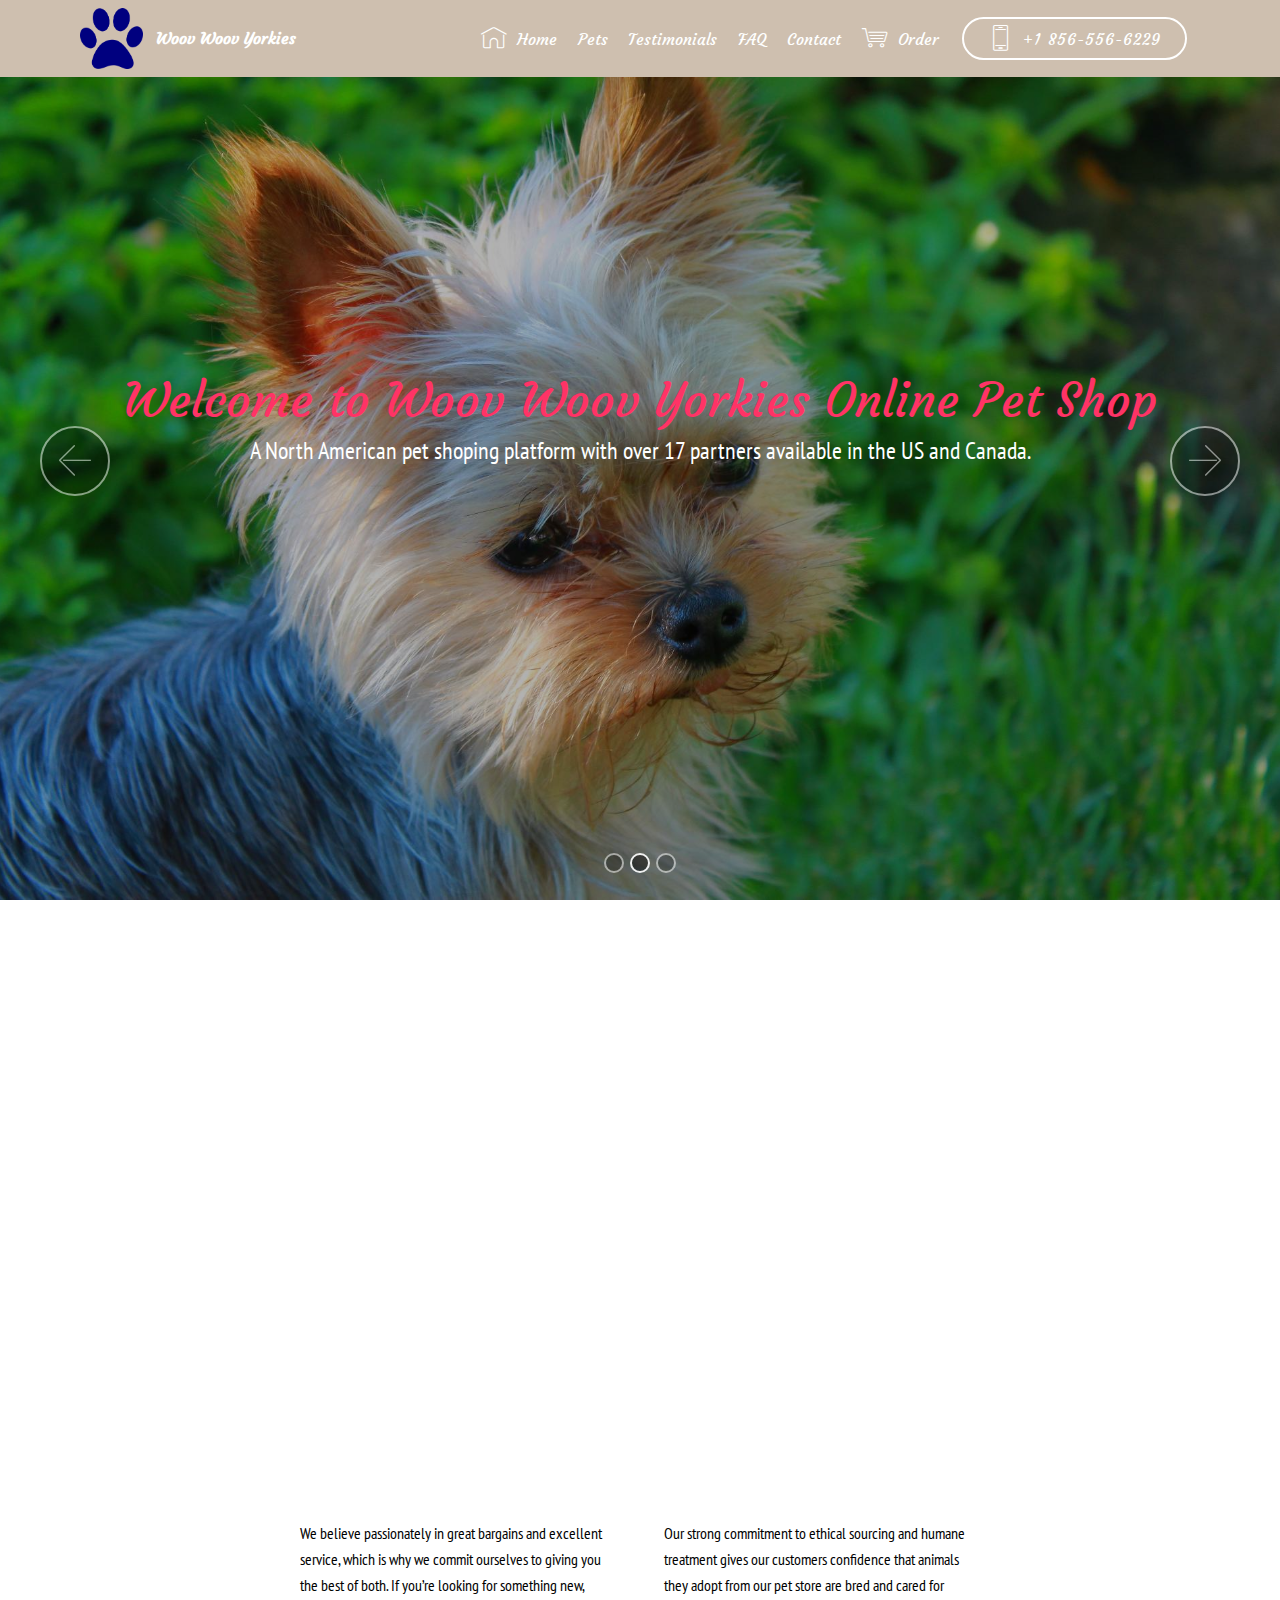
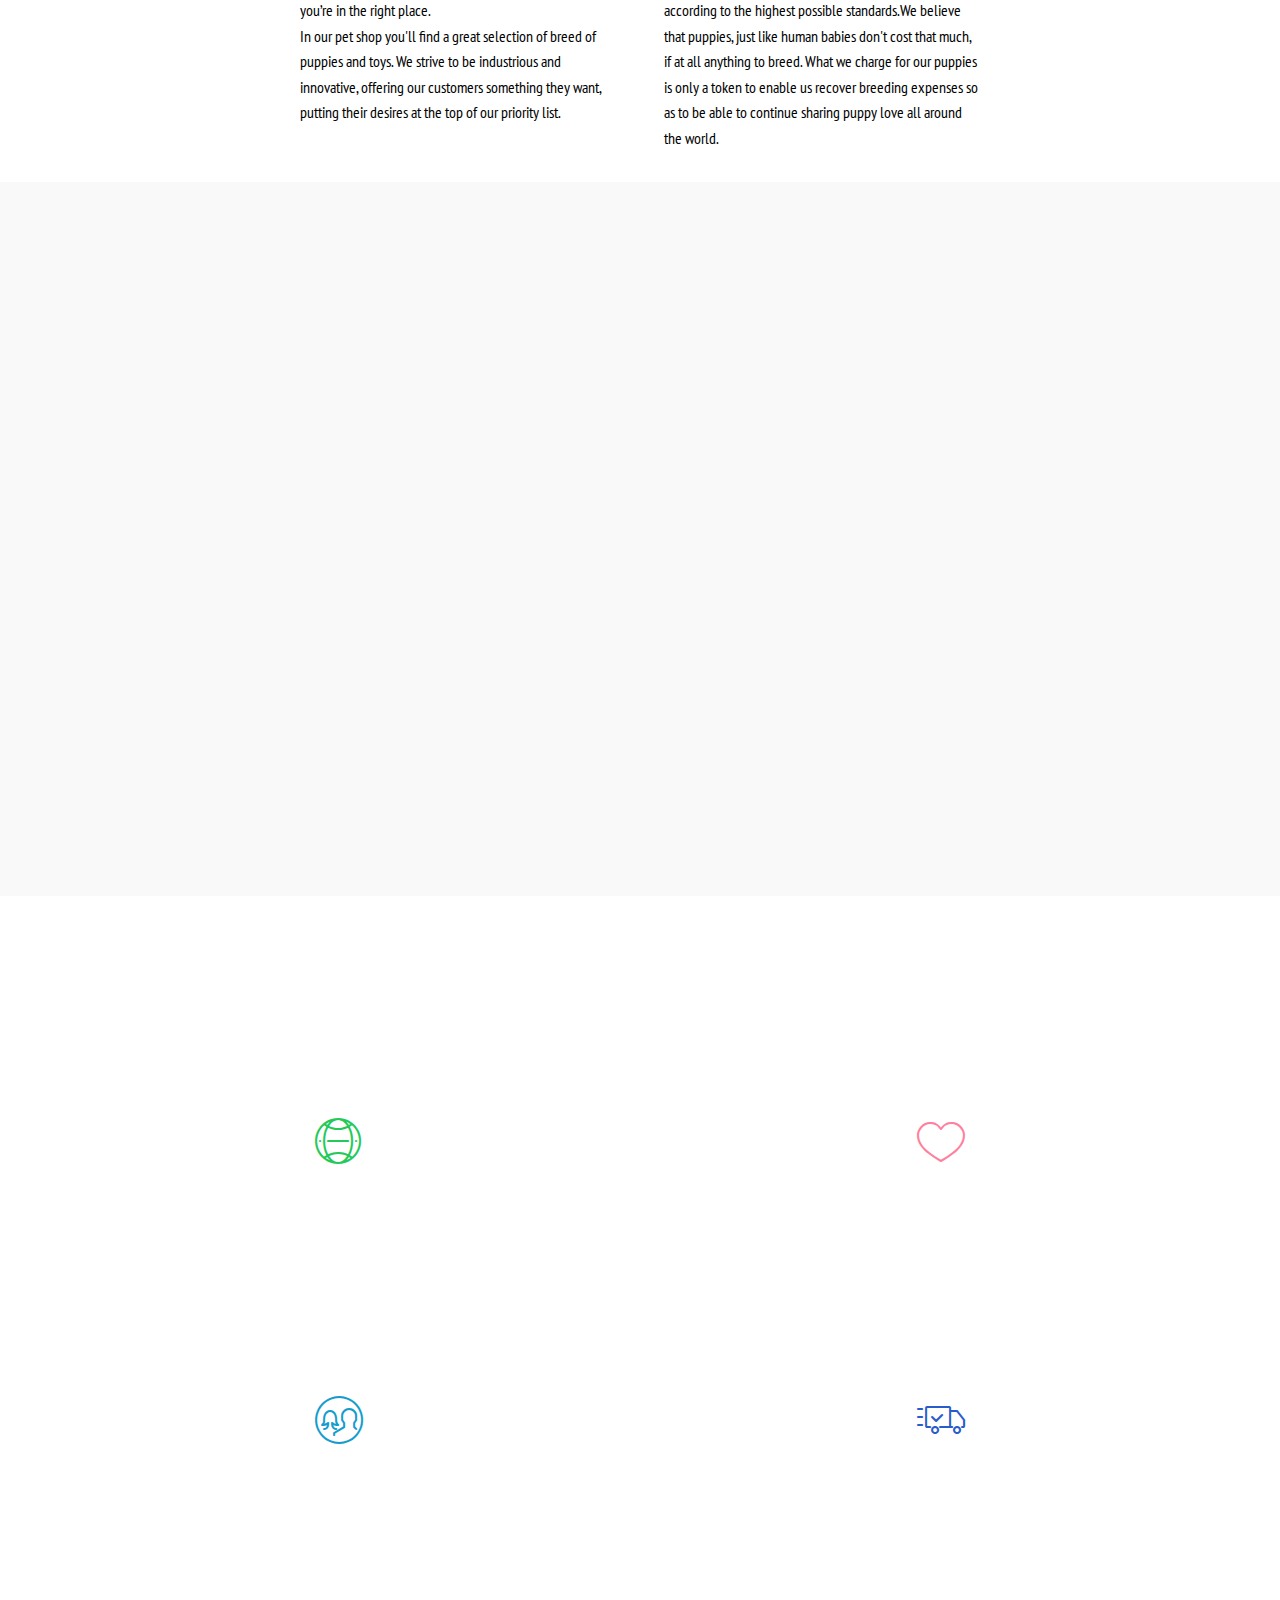
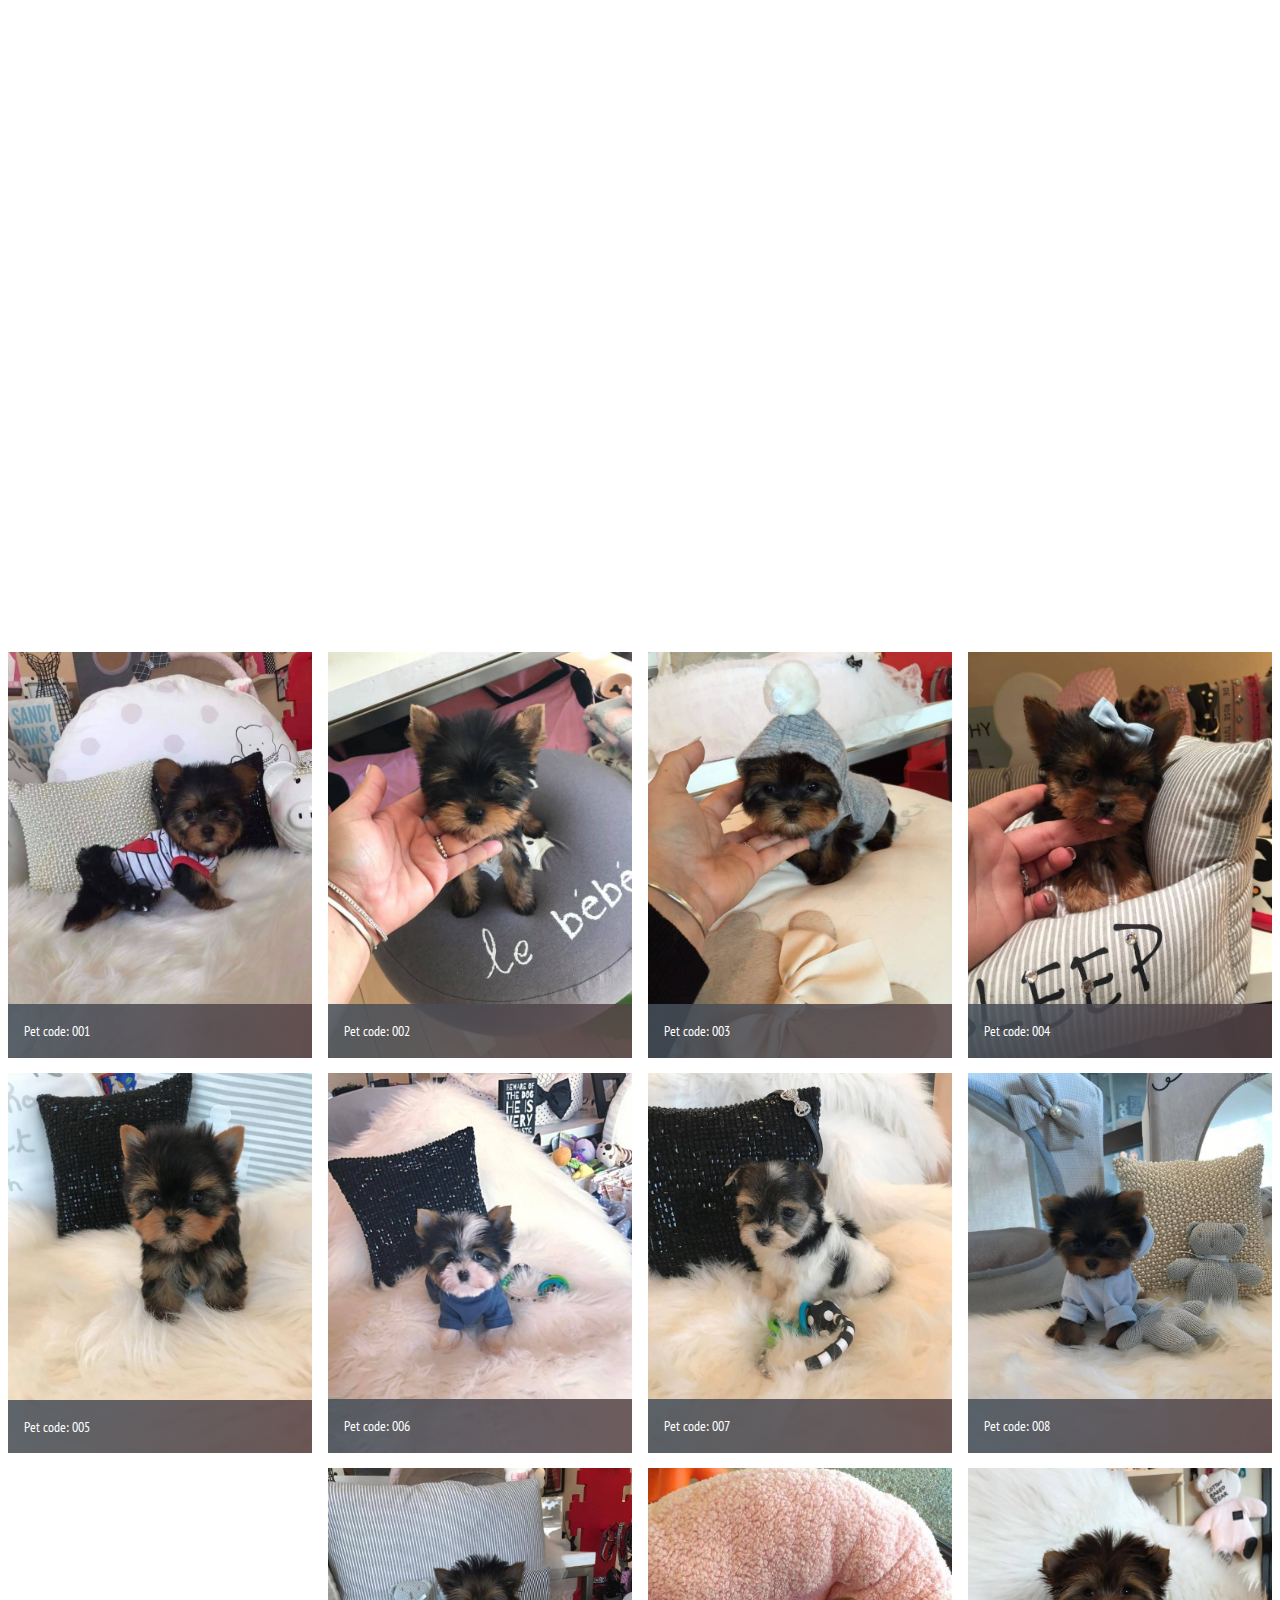
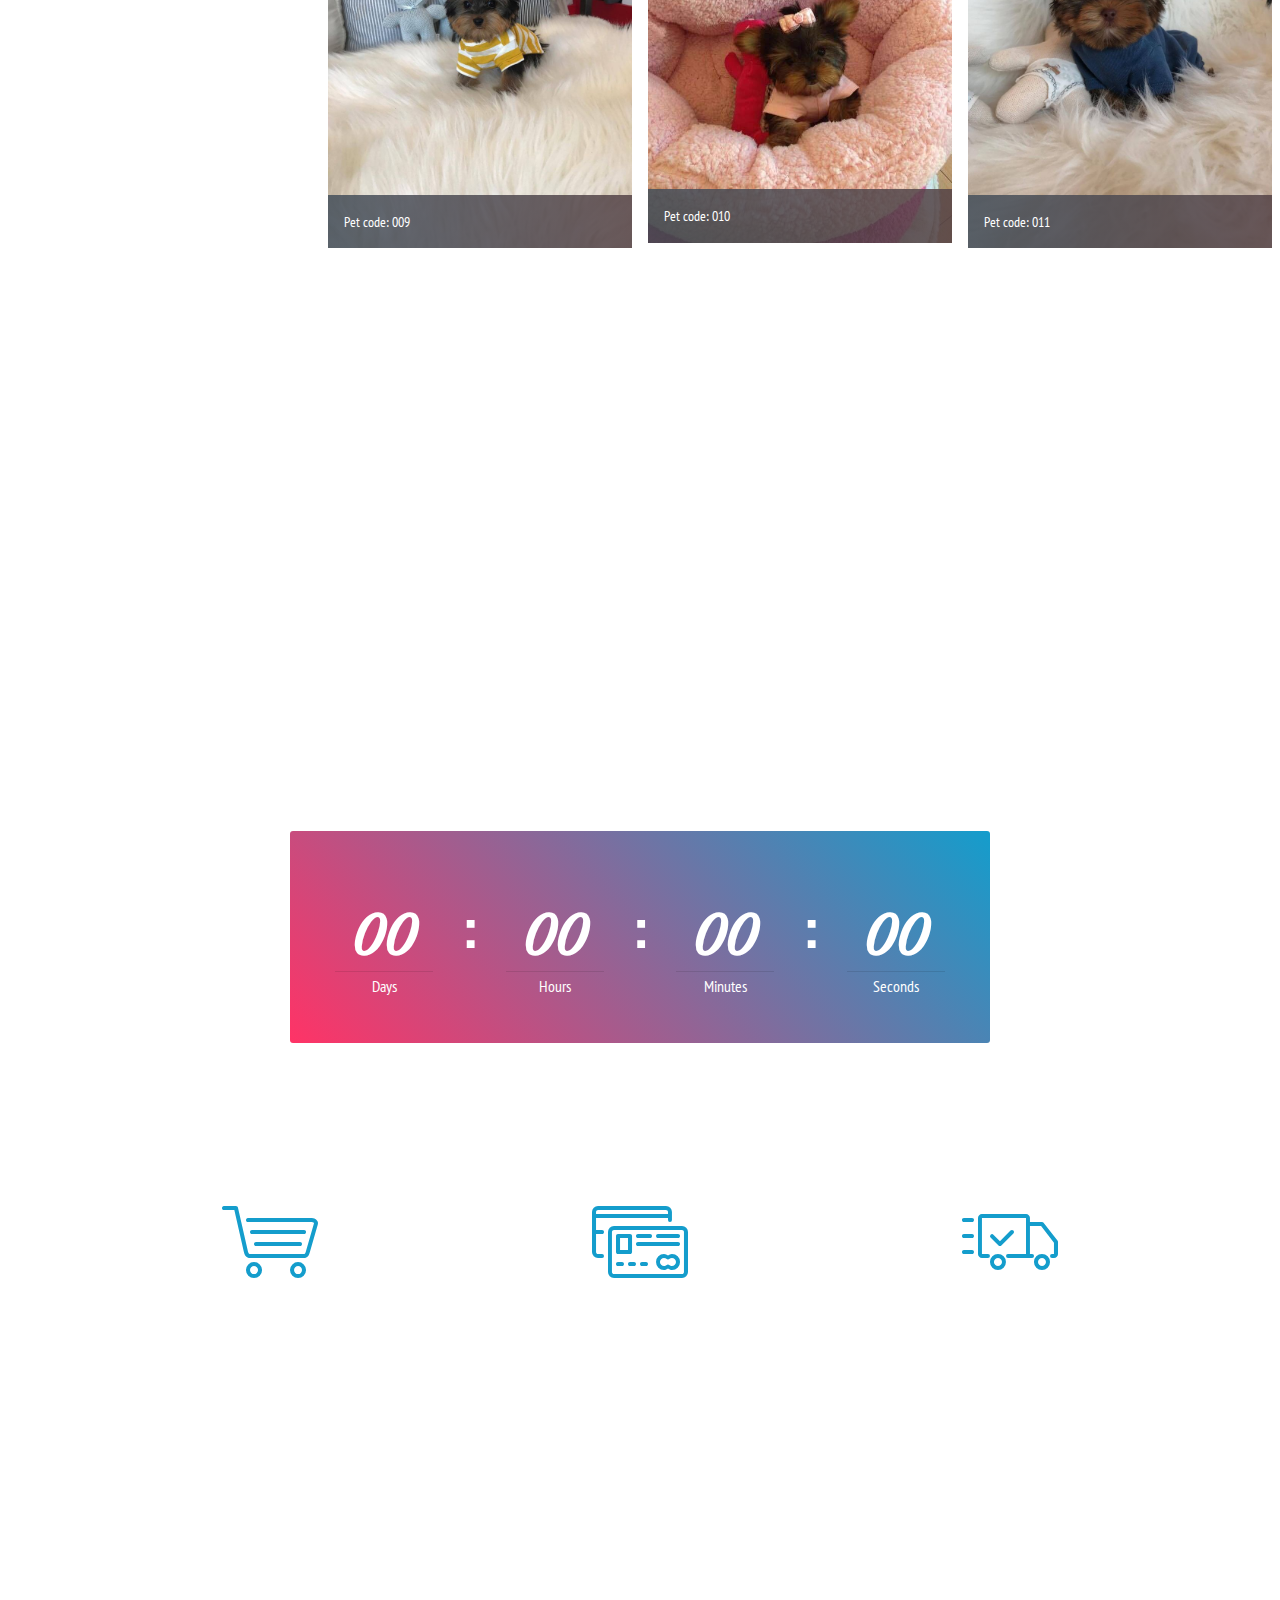
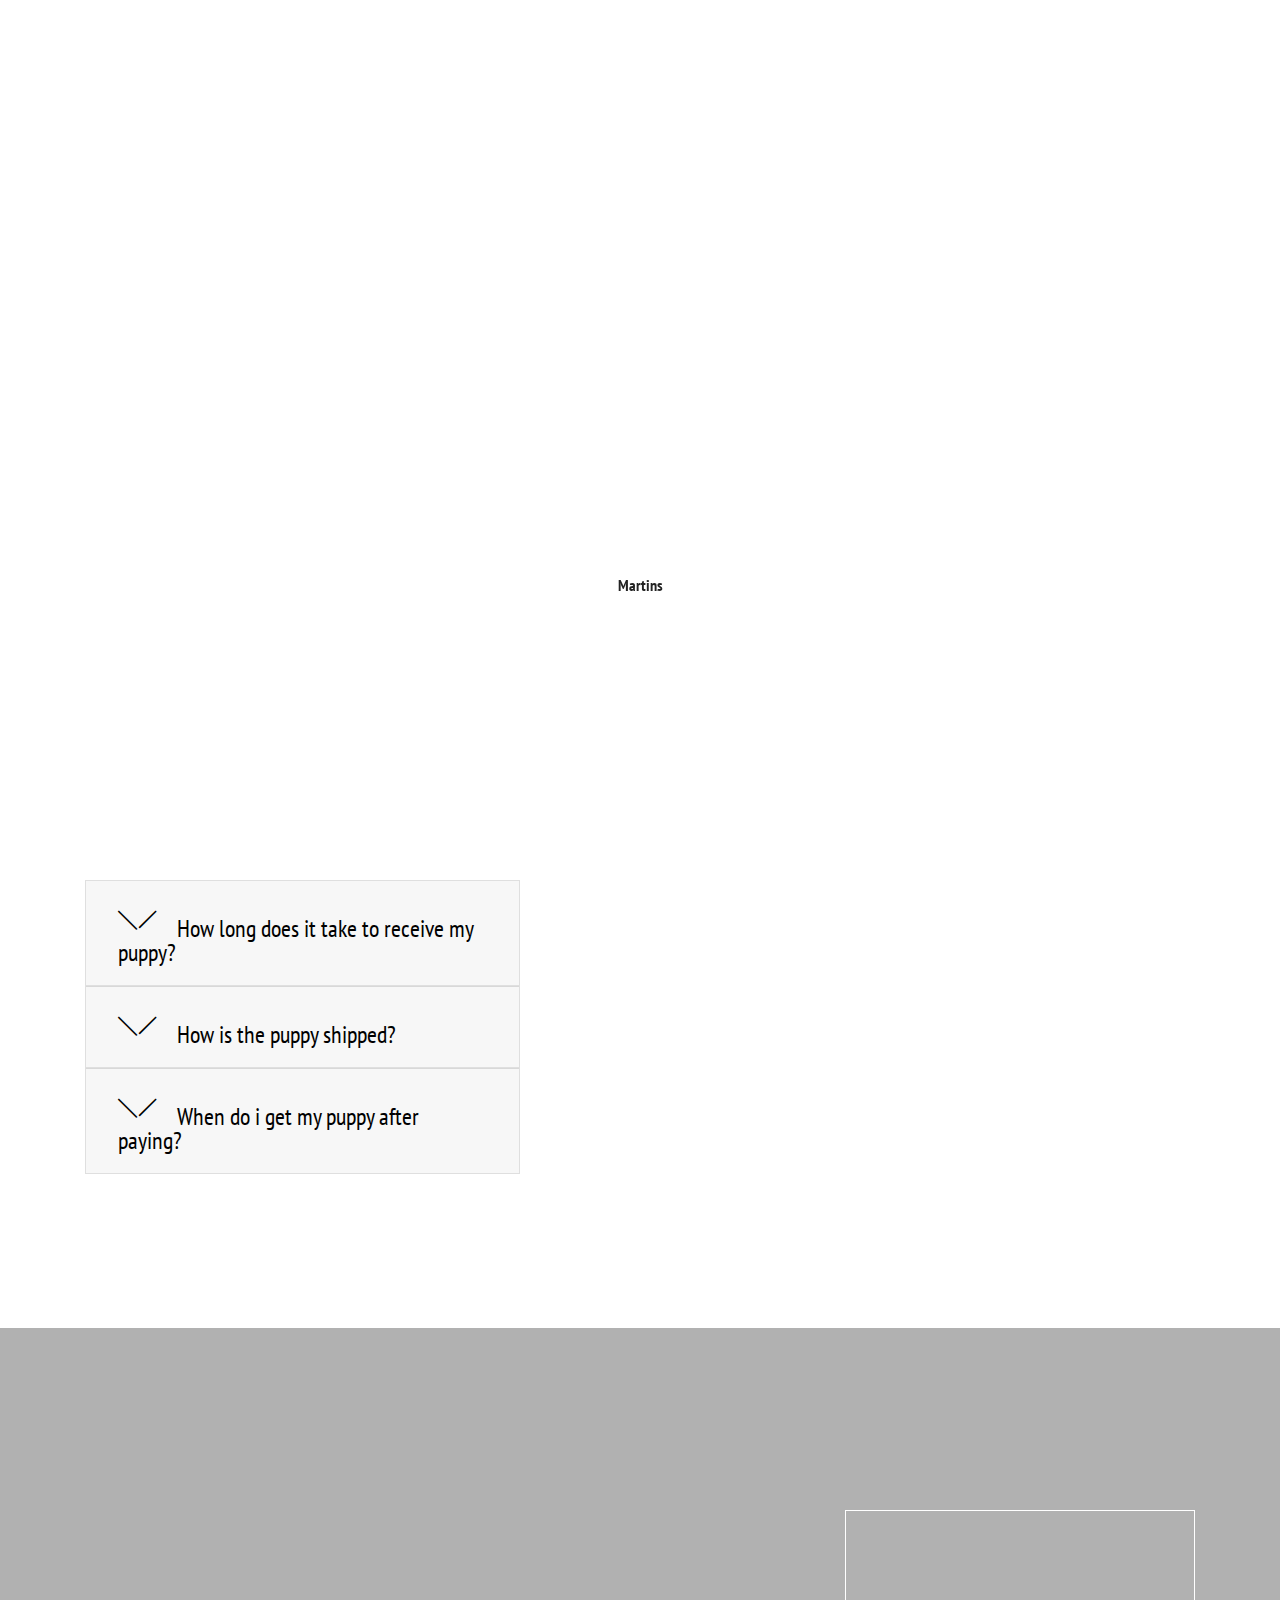
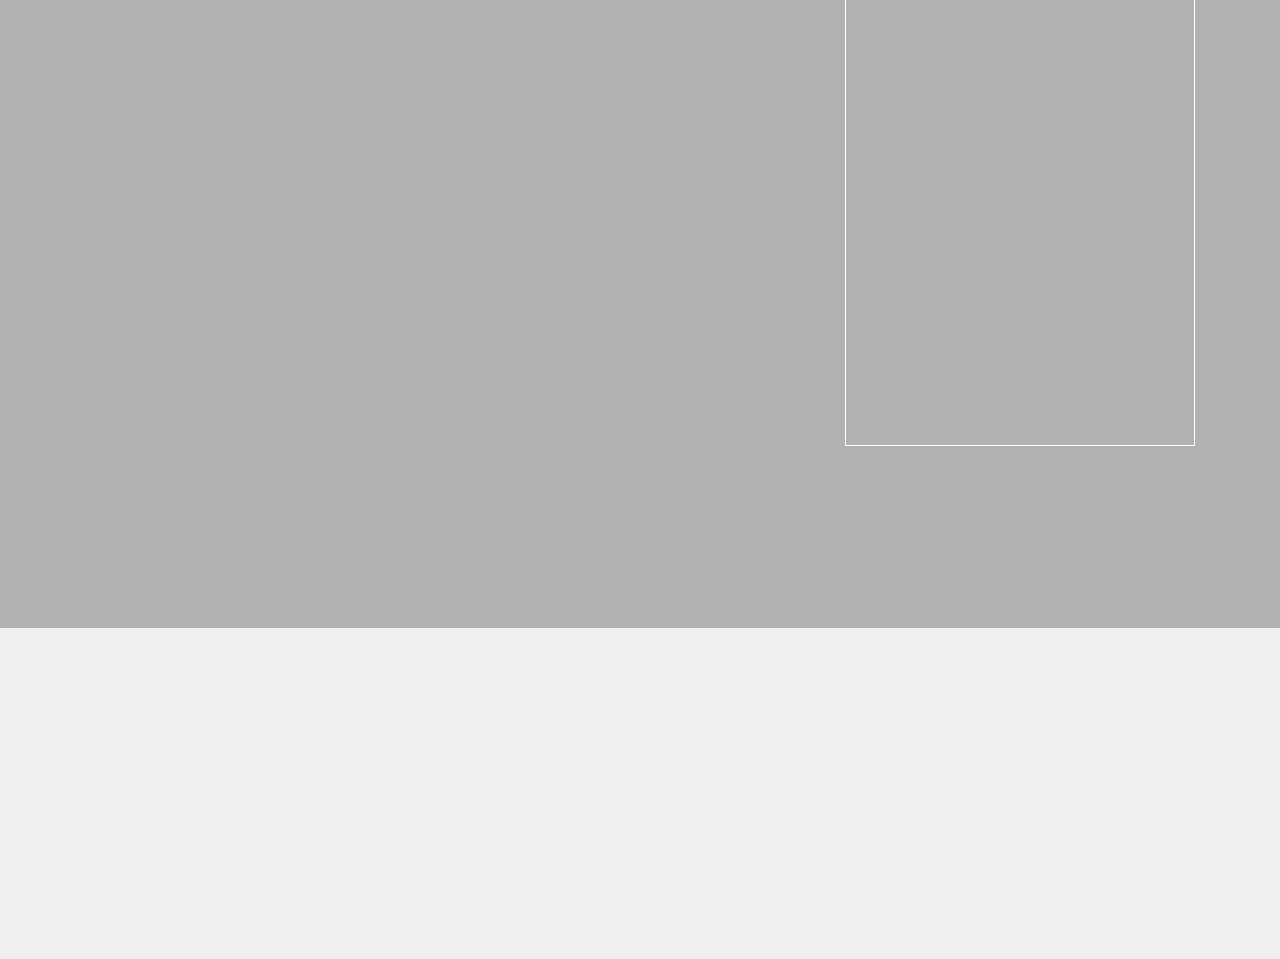
<file: index.html>
<!DOCTYPE html>
<html>

<head>
    <meta charset="UTF-8">
    <meta http-equiv="X-UA-Compatible" content="IE=edge">
    <meta name="viewport" content="width=device-width, initial-scale=1">
    <link rel="shortcut icon" href="assets/images/print-306214-960-720-748x720.png" type="image/x-icon">
    <meta name="description" content="Buy teacup yorkie puppies">
    <title>Home</title>
    <link rel="stylesheet" href="assets/web/assets/mobirise-icons/mobirise-icons.css">
    <link rel="stylesheet" href="assets/tether/tether.min.css">
    <link rel="stylesheet" href="assets/bootstrap/css/bootstrap.min.css">
    <link rel="stylesheet" href="assets/bootstrap/css/bootstrap-grid.min.css">
    <link rel="stylesheet" href="assets/bootstrap/css/bootstrap-reboot.min.css">
    <link rel="stylesheet" href="assets/dropdown/css/style.css">
    <link rel="stylesheet" href="assets/animate.css/animate.min.css">
    <link rel="stylesheet" href="assets/socicon/css/styles.css">
    <link rel="stylesheet" href="assets/data-tables/data-tables.bootstrap4.min.css">
    <link rel="stylesheet" href="assets/theme/css/style.css">
    <link rel="stylesheet" href="assets/mobirise-gallery/style.css">
    <link rel="stylesheet" href="assets/mobirise/css/mbr-additional.css" type="text/css">



</head>

<body>
    <section class="menu cid-qCgKfV1yEl" once="menu" id="menu2-0" data-rv-view="827">



        <nav class="navbar navbar-expand beta-menu navbar-dropdown align-items-center navbar-fixed-top navbar-toggleable-sm">
            <button class="navbar-toggler navbar-toggler-right" type="button" data-toggle="collapse" data-target="#navbarSupportedContent"
                aria-controls="navbarSupportedContent" aria-expanded="false" aria-label="Toggle navigation">
                <div class="hamburger">
                    <span></span>
                    <span></span>
                    <span></span>
                    <span></span>
                </div>
            </button>
            <div class="menu-logo">
                <div class="navbar-brand">
                    <span class="navbar-logo">
                        <a href="index.html">
                            <img src="assets/images/print-306214-960-720-748x720.png" alt="" title="" media-simple="true"
                                style="height: 3.8rem;">
                        </a>
                    </span>
                    <span class="navbar-caption-wrap">
                        <a class="navbar-caption text-white display-4" href="index.html">
                            Woov Woov Yorkies</a>
                    </span>
                </div>
            </div>
            <div class="collapse navbar-collapse" id="navbarSupportedContent">
                <ul class="navbar-nav nav-dropdown" data-app-modern-menu="true">
                    <li class="nav-item">
                        <a class="nav-link link text-white display-4" href="index.html">
                            <span class="mbri-home mbr-iconfont mbr-iconfont-btn"></span>Home</a>
                    </li>
                    <li class="nav-item">
                        <a class="nav-link link text-white display-4" href="pets.html">Pets</a>
                    </li>
                    <li class="nav-item">
                        <a class="nav-link link text-white display-4" href="testimonials.html">
                            Testimonials</a>
                    </li>
                    <li class="nav-item">
                        <a class="nav-link link text-white display-4" href="faq.html">
                            FAQ</a>
                    </li>
                    <li class="nav-item">
                        <a class="nav-link link text-white display-4" href="contact.html">Contact</a>
                    </li>
                    <li class="nav-item">
                        <a class="nav-link link text-white display-4" href="order.html">
                            <span class="mbri-shopping-cart mbr-iconfont mbr-iconfont-btn"></span>Order</a>
                    </li>
                </ul>
                <div class="navbar-buttons mbr-section-btn">
                    <a class="btn btn-sm btn-white-outline display-4" href="tel:+1 856-556-6229">
                        <span class="mbri-mobile2 mbr-iconfont mbr-iconfont-btn"></span>

                        +1 856-556-6229</a>
                </div>
            </div>
        </nav>
    </section>
    <section class="carousel slide cid-qCgKpXKaJi" data-interval="false" id="slider1-1" data-rv-view="829">



        <div class="full-screen">
            <div class="mbr-slider slide carousel" data-pause="true" data-keyboard="false" data-ride="carousel"
                data-interval="5000">
                <ol class="carousel-indicators">
                    <li data-app-prevent-settings="" data-target="#slider1-1" data-slide-to="0"></li>
                    <li data-app-prevent-settings="" data-target="#slider1-1" class=" active" data-slide-to="1"></li>
                    <li data-app-prevent-settings="" data-target="#slider1-1" data-slide-to="2"></li>
                </ol>
                <div class="carousel-inner" role="listbox">
                    <div class="carousel-item slider-fullscreen-image active" data-bg-video-slide="false" style="background-image: url(assets/images/yorkie3-3-2000x1333.jpg);">
                        <div class="container container-slide">
                            <div class="image_wrapper">
                                <div class="mbr-overlay" style="opacity: 0.3;"></div>
                                <img src="assets/images/yorkie3-3-2000x1333.jpg">
                                <div class="carousel-caption justify-content-center">
                                    <div class="col-10 align-center">
                                        <h2 class="mbr-fonts-style display-2">Welcome to Woov Woov Yorkies Online Pet
                                            Shop</h2>
                                        <p class="lead mbr-text mbr-fonts-style display-5">A North American pet shoping
                                            platform with over 17 partners available in the US and
                                            Canada.
                                            <br>
                                            <br>
                                        </p>
                                    </div>
                                </div>
                            </div>
                        </div>
                    </div>
                    <div class="carousel-item slider-fullscreen-image" data-bg-video-slide="false" style="background-image: url(assets/images/yorkie3-8-1544x1024.jpg);">
                        <div class="container container-slide">
                            <div class="image_wrapper">
                                <div class="mbr-overlay" style="opacity: 0.3;"></div>
                                <img src="assets/images/yorkie3-8-1544x1024.jpg">
                                <div class="carousel-caption justify-content-center">
                                    <div class="col-10 align-center">
                                        <h2 class="mbr-fonts-style display-1">Healthy and Beautiful Pets</h2>
                                        <p class="lead mbr-text mbr-fonts-style display-5">Our pet collection comprises
                                            of the most beautiful and healthiest pets you will in
                                            the pet market</p>
                                    </div>
                                </div>
                            </div>
                        </div>
                    </div>
                    <div class="carousel-item slider-fullscreen-image" data-bg-video-slide="false" style="background-image: url(assets/images/yorkie3-4-2000x1122.jpg);">
                        <div class="container container-slide">
                            <div class="image_wrapper">
                                <div class="mbr-overlay" style="opacity: 0.3;"></div>
                                <img src="assets/images/yorkie3-4-2000x1122.jpg">
                                <div class="carousel-caption justify-content-center">
                                    <div class="col-10 align-center">
                                        <h2 class="mbr-fonts-style display-2">North America only</h2>
                                        <p class="lead mbr-text mbr-fonts-style display-5">Our services are available
                                            for clients residing in the North American regions (US,
                                            Canada and Mexico)</p>
                                    </div>
                                </div>
                            </div>
                        </div>
                    </div>

                </div>
                <a data-app-prevent-settings="" class="carousel-control carousel-control-prev" role="button" data-slide="prev"
                    href="#slider1-1">
                    <span aria-hidden="true" class="mbri-left mbr-iconfont"></span>
                    <span class="sr-only">Previous</span>
                </a>
                <a data-app-prevent-settings="" class="carousel-control carousel-control-next" role="button" data-slide="next"
                    href="#slider1-1">
                    <span aria-hidden="true" class="mbri-right mbr-iconfont"></span>
                    <span class="sr-only">Next</span>
                </a>
            </div>
        </div>

    </section>

    <section class="mbr-section content4 cid-qEPqn0mZEl" id="content4-2" data-rv-view="841">



        <div class="container">
            <div class="media-container-row">
                <div class="title col-12 col-md-8">
                    <h2 class="align-center pb-3 mbr-fonts-style display-2">
                        Welcome to Woov Woov Yorkies onlinepet store</h2>
                    <h3 class="mbr-section-subtitle align-center mbr-light mbr-fonts-style display-5">Woov Woov Yorkies
                        is an online pet store which provides pets in North American countries. We work in
                        collaboration with pet stores, pet loving families and other online pet shops. Most of these
                        our
                        partners a found in the US and Canada. Which makes it possible for us to have a wide viriety of
                        pets
                        available. We provide only yorkie puppies as pets but due to a high demand from our customers
                        to
                        provide services for other pets, we intend to do so soon.</h3>

                </div>
            </div>
        </div>
    </section>

    <section class="mbr-section content4 cid-qF5Lw0gVZi" id="content4-g" data-rv-view="843">



        <div class="container">
            <div class="media-container-row">
                <div class="title col-12 col-md-8">
                    <h2 class="align-center pb-3 mbr-fonts-style display-2">
                        About Us</h2>
                    <h3 class="mbr-section-subtitle align-center mbr-light mbr-fonts-style display-5">We are a small
                        but motivated online company of breeders specialized in puppies.</h3>

                </div>
            </div>
        </div>
    </section>

    <section class="mbr-section article content3 cid-qF5LpLE4bL" id="content3-f" data-rv-view="845">



        <div class="container">
            <div class="media-container-row">
                <div class="row col-12 col-md-8">
                    <div class="col-12 col-md-6 pr-lg-4 mbr-text mbr-fonts-style display-7">We believe passionately in
                        great bargains and excellent service, which is why we commit ourselves to
                        giving you the best of both. If you’re looking for something new, you’re in the right place.
                        <div>In our pet shop you'll find a great selection of breed of puppies and toys. We strive to
                            be industrious
                            and innovative, offering our customers something they want, putting their desires at the
                            top
                            of our priority list.</div>
                    </div>
                    <div class="col-12 col-md-6 pl-lg-4 mbr-text mbr-fonts-style display-7">Our strong commitment to
                        ethical sourcing and humane treatment gives our customers confidence that animals
                        they adopt from our pet store are bred and cared for according to the highest possible
                        standards.We
                        believe that puppies, just like human babies don't cost that much, if at all anything to breed.
                        What
                        we charge for our puppies is only a token to enable us recover breeding expenses so as to be
                        able
                        to continue sharing puppy love all around the world.</div>
                </div>
            </div>
        </div>
    </section>

    <section class="section-table cid-qF93vgQam5" id="table1-12" data-rv-view="846">



        <div class="container container-table">
            <h2 class="mbr-section-title mbr-fonts-style align-center pb-3 display-2">
                Recent years stats</h2>
            <h3 class="mbr-section-subtitle mbr-fonts-style align-center pb-5 mbr-light display-5">We have been present
                in the pet market since the early 2008's. Bellow is a table on our recent years statistics.
                Which shows that more and more clients turn to trust our services year after year. We say thanks to
                them
                and promise to always try our possible best to make them happy.</h3>
            <div class="table-wrapper">
                <div class="container">

                </div>

                <div class="container scroll">
                    <table class="table" cellspacing="0">
                        <thead>
                            <tr class="table-heads ">




                                <th class="head-item mbr-fonts-style display-7">
                                    Year</th>
                                <th class="head-item mbr-fonts-style display-7">
                                    Total Pets Sold</th>
                                <th class="head-item mbr-fonts-style display-7">
                                    Total Clients</th>
                            </tr>
                        </thead>

                        <tbody>




                            <tr>




                                <td class="body-item mbr-fonts-style display-7">2014</td>
                                <td class="body-item mbr-fonts-style display-7">144</td>
                                <td class="body-item mbr-fonts-style display-7">102</td>
                            </tr>
                            <tr>




                                <td class="body-item mbr-fonts-style display-7">2015</td>
                                <td class="body-item mbr-fonts-style display-7">195</td>
                                <td class="body-item mbr-fonts-style display-7">91</td>
                            </tr>
                            <tr>




                                <td class="body-item mbr-fonts-style display-7">2016</td>
                                <td class="body-item mbr-fonts-style display-7">216</td>
                                <td class="body-item mbr-fonts-style display-7">196</td>
                            </tr>
                            <tr>




                                <td class="body-item mbr-fonts-style display-7">2017</td>
                                <td class="body-item mbr-fonts-style display-7">279</td>
                                <td class="body-item mbr-fonts-style display-7">181</td>
                            </tr>
                            <tr>
                                <td class="body-item mbr-fonts-style display-7">2018</td>
                                <td class="body-item mbr-fonts-style display-7">292</td>
                                <td class="body-item mbr-fonts-style display-7">187</td>
                            </tr>
                        </tbody>
                    </table>
                </div>
                <div class="container table-info-container">

                </div>
            </div>
        </div>
    </section>

    <section class="features12 cid-qF5L8xY9Pw" id="features12-e" data-rv-view="893">





        <div class="container">
            <h2 class="mbr-section-title pb-2 mbr-fonts-style display-2">
                Services</h2>
            <h3 class="mbr-section-subtitle pb-3 mbr-fonts-style display-5">We provide first class services to all our
                clients for they are the reason we are here today.</h3>

            <div class="media-container-row pt-5">
                <div class="block-content align-right">
                    <div class="card pl-3 pr-3 pb-5">
                        <div class="mbr-card-img-title">
                            <div class="card-img pb-3">
                                <span class="mbr-iconfont mbri-globe-2" style="color: rgb(36, 201, 89);" media-simple="true"></span>
                            </div>
                            <div class="mbr-crt-title">
                                <h4 class="card-title py-2 mbr-crt-title mbr-fonts-style display-4">
                                    North America Only</h4>
                            </div>
                        </div>

                        <div class="card-box">
                            <p class="mbr-text mbr-section-text mbr-fonts-style display-7">
                                We provide our services on in the North American continent. We are working towards
                                expanding our services to other international
                                regions, so stay tune.</p>
                        </div>
                    </div>

                    <div class="card pl-3 pr-3 pb-5">
                        <div class="mbr-card-img-title">
                            <div class="card-img pb-3">
                                <span class="mbr-iconfont mbri-users" style="color: rgb(20, 157, 204);" media-simple="true"></span>
                            </div>
                            <div class="mbr-crt-title">
                                <h4 class="card-title py-2 mbr-crt-title mbr-fonts-style display-4">
                                    Support 24/7</h4>
                            </div>
                        </div>
                        <div class="card-box">
                            <p class="mbr-text mbr-section-text mbr-fonts-style display-7">
                                We got an outstanding services. Always available 24/7. We communicate with our
                                customers as soon as they get to us
                            </p>
                        </div>
                    </div>
                </div>

                <div class="mbr-figure" style="width: 47%;">
                    <img src="assets/images/img-1603-1080x1349.jpg" alt="" title="" media-simple="true">
                </div>

                <div class="block-content align-left  ">
                    <div class="card pl-3 pr-3 pb-5">
                        <div class="mbr-card-img-title">
                            <div class="card-img pb-3">
                                <span class="mbr-iconfont mbri-hearth" style="color: rgb(255, 127, 159);" media-simple="true"></span>
                            </div>
                            <div class="mbr-crt-title">
                                <h4 class="card-title py-2 mbr-crt-title mbr-fonts-style display-4">
                                    Healthy Pets</h4>
                            </div>
                        </div>

                        <div class="card-box">
                            <p class="mbr-text mbr-section-text mbr-fonts-style display-7">
                                All pets purchased from us are guaranteed to be very healthy. We take our reputaion and
                                the desire of our clients &nbsp;very
                                seriously. Our priority is make you happier.</p>
                        </div>
                    </div>

                    <div class="card pl-3 pr-3 pb-5">
                        <div class="mbr-card-img-title">
                            <div class="card-img pb-3">
                                <span class="mbr-iconfont mbri-delivery" style="color: rgb(40, 92, 202);" media-simple="true"></span>
                            </div>
                            <div class="mbr-crt-title">
                                <h4 class="card-title py-2 mbr-crt-title mbr-fonts-style display-4">
                                    Fast Delivery</h4>
                            </div>
                        </div>
                        <div class="card-box">
                            <p class="mbr-text mbr-section-text mbr-fonts-style display-7">
                                We guarantee a 3 days max delivery after purchase. All of our clients have always been
                                able to receive their pet(s) on time.&nbsp;</p>
                        </div>
                    </div>
                </div>
            </div>
        </div>
    </section>

    <section class="mbr-section article content12 cid-qEPtmJxwMe" id="content12-a" data-rv-view="896">


        <div class="container">
            <div class="media-container-row">
                <div class="mbr-text counter-container col-12 col-md-8 mbr-fonts-style display-7">
                    <ul>
                        <li>
                            <strong>Great customer service</strong>&nbsp;- We have about
                            <strong>59 sales persons</strong> who are ready to guide you on how to make the most use
                            out of our services.
                            They will guide you throught the pet selection process till the end of the delivery
                            process.</li>
                        <li>
                            <strong>After sale services and guidance</strong> - In case you require any guidance on how
                            to get familiar
                            with your newly bought pet(s), we got about
                            <strong>20 experts</strong> ready to help you out. This service has really been helpfull to
                            most of our
                            clients.
                        </li>
                        <li>
                            <strong>We love when you are happy</strong> - So far we have kept a clean sheet with all
                            our clients.
                            We take our mission seriously since we know how much happiness a pet can bring in a home
                            and
                            in particular in a persons life.</li>
                    </ul>
                </div>
            </div>
        </div>
    </section>

    <section class="mbr-section content4 cid-qF8U0KHpUH" id="content4-n" data-rv-view="897">



        <div class="container">
            <div class="media-container-row">
                <div class="title col-12 col-md-8">
                    <h2 class="align-center pb-3 mbr-fonts-style display-2">Available Pets</h2>
                    <h3 class="mbr-section-subtitle align-center mbr-light mbr-fonts-style display-5">
                        Bellow is a list of available pets and their pet code. If you need to see the all available
                        pets even those available from
                        our partners please&nbsp;simply
                        <strong>
                            <a href="contact.html">contact us</a>&nbsp;</strong>you will probably find one you will
                        fall in love with</h3>

                </div>
            </div>
        </div>
    </section>

    <section class="mbr-gallery mbr-slider-carousel cid-qF8VsLlsSn" id="gallery1-q" data-rv-view="899">



        <div>
            <div>
                <!-- Filter -->
                <!-- Gallery -->
                <div class="mbr-gallery-row">
                    <div class="mbr-gallery-layout-default">
                        <div>
                            <div>
                                <div class="mbr-gallery-item mbr-gallery-item--p1" data-video-url="false" data-tags="Animated">
                                    <div href="#lb-gallery1-q" data-slide-to="0" data-toggle="modal">
                                        <img src="assets/images/1-720x960-720x960.jpg" alt="">
                                        <span class="icon-focus"></span>
                                        <span class="mbr-gallery-title mbr-fonts-style display-7">
                                            <a href="order.html" class="text-white">P</a>et code: 001</span>
                                    </div>
                                </div>
                                <div class="mbr-gallery-item mbr-gallery-item--p1" data-video-url="false" data-tags="Awesome">
                                    <div href="#lb-gallery1-q" data-slide-to="1" data-toggle="modal">
                                        <img src="assets/images/2-2-720x960-720x960.jpg" alt="">
                                        <span class="icon-focus"></span>
                                        <span class="mbr-gallery-title mbr-fonts-style display-7">
                                            <a href="order.html" class="text-white">Pet code: 00</a>2</span>
                                    </div>
                                </div>
                                <div class="mbr-gallery-item mbr-gallery-item--p1" data-video-url="false" data-tags="Awesome">
                                    <div href="#lb-gallery1-q" data-slide-to="2" data-toggle="modal">
                                        <img src="assets/images/2-750x1000-750x1000.jpg" alt="">
                                        <span class="icon-focus"></span>
                                        <span class="mbr-gallery-title mbr-fonts-style display-7">Pet code: 003
                                            <br>
                                        </span>
                                    </div>
                                </div>
                                <div class="mbr-gallery-item mbr-gallery-item--p1" data-video-url="false" data-tags="Responsive">
                                    <div href="#lb-gallery1-q" data-slide-to="3" data-toggle="modal">
                                        <img src="assets/images/16-750x1000-750x1000.jpg" alt="">
                                        <span class="icon-focus"></span>
                                        <span class="mbr-gallery-title mbr-fonts-style display-7">Pet code: 004
                                            <br>
                                        </span>
                                    </div>
                                </div>
                                <div class="mbr-gallery-item mbr-gallery-item--p1" data-video-url="false" data-tags="Animated">
                                    <div href="#lb-gallery1-q" data-slide-to="4" data-toggle="modal">
                                        <img src="assets/images/img-1599-1080x1350-800x1000.jpg" alt="">
                                        <span class="icon-focus"></span>
                                        <span class="mbr-gallery-title mbr-fonts-style display-7">
                                            <a href="order.html" class="text-white">Pet code: 00</a>5</span>
                                    </div>
                                </div>
                                <div class="mbr-gallery-item mbr-gallery-item--p1" data-video-url="false" data-tags="Animated">
                                    <div href="#lb-gallery1-q" data-slide-to="5" data-toggle="modal">
                                        <img src="assets/images/img-1601-1080x1349-800x999.jpg" alt="">
                                        <span class="icon-focus"></span>
                                        <span class="mbr-gallery-title mbr-fonts-style display-7">
                                            <a href="order.html" class="text-white">Pet code: 00</a>6</span>
                                    </div>
                                </div>
                                <div class="mbr-gallery-item mbr-gallery-item--p1" data-video-url="false" data-tags="Animated">
                                    <div href="#lb-gallery1-q" data-slide-to="6" data-toggle="modal">
                                        <img src="assets/images/img-1604-1080x1349-800x999.jpg" alt="">
                                        <span class="icon-focus"></span>
                                        <span class="mbr-gallery-title mbr-fonts-style display-7">Pet code: 007
                                            <br>
                                        </span>
                                    </div>
                                </div>
                                <div class="mbr-gallery-item mbr-gallery-item--p1" data-video-url="false" data-tags="Animated">
                                    <div href="#lb-gallery1-q" data-slide-to="7" data-toggle="modal">
                                        <img src="assets/images/sugar-1-1080x1349-800x999.jpg" alt="">
                                        <span class="icon-focus"></span>
                                        <span class="mbr-gallery-title mbr-fonts-style display-7">Pet code: 008
                                            <br>
                                        </span>
                                    </div>
                                </div>
                                <div class="mbr-gallery-item mbr-gallery-item--p1" data-video-url="false" data-tags="Animated">
                                    <div href="#lb-gallery1-q" data-slide-to="8" data-toggle="modal">
                                        <img src="assets/images/sugar-2-1080x1350-800x1000.jpg" alt="">
                                        <span class="icon-focus"></span>
                                        <span class="mbr-gallery-title mbr-fonts-style display-7">Pet code: 009
                                            <br>
                                        </span>
                                    </div>
                                </div>
                                <div class="mbr-gallery-item mbr-gallery-item--p1" data-video-url="false" data-tags="Animated">
                                    <div href="#lb-gallery1-q" data-slide-to="9" data-toggle="modal">
                                        <img src="assets/images/titi-602x742-602x742.jpg" alt="">
                                        <span class="icon-focus"></span>
                                        <span class="mbr-gallery-title mbr-fonts-style display-7">Pet code: 010
                                            <br>
                                        </span>
                                    </div>
                                </div>
                                <div class="mbr-gallery-item mbr-gallery-item--p1" data-video-url="false" data-tags="Animated">
                                    <div href="#lb-gallery1-q" data-slide-to="10" data-toggle="modal">
                                        <img src="assets/images/sugar-3-1080x1350-800x1000.jpg" alt="">
                                        <span class="icon-focus"></span>
                                        <span class="mbr-gallery-title mbr-fonts-style display-7">Pet code: 011
                                            <br>
                                        </span>
                                    </div>
                                </div>
                            </div>
                        </div>
                        <div class="clearfix"></div>
                    </div>
                </div>
                <!-- Lightbox -->
                <div data-app-prevent-settings="" class="mbr-slider modal fade carousel slide" tabindex="-1"
                    data-keyboard="true" data-interval="false" id="lb-gallery1-q">
                    <div class="modal-dialog">
                        <div class="modal-content">
                            <div class="modal-body">
                                <div class="carousel-inner">
                                    <div class="carousel-item">
                                        <img src="assets/images/1-720x960.jpg" alt="">
                                    </div>
                                    <div class="carousel-item">
                                        <img src="assets/images/2-2-720x960.jpg" alt="">
                                    </div>
                                    <div class="carousel-item">
                                        <img src="assets/images/2-750x1000.jpg" alt="">
                                    </div>
                                    <div class="carousel-item">
                                        <img src="assets/images/16-750x1000.jpg" alt="">
                                    </div>
                                    <div class="carousel-item">
                                        <img src="assets/images/img-1599-1080x1350.jpg" alt="">
                                    </div>
                                    <div class="carousel-item">
                                        <img src="assets/images/img-1601-1080x1349.jpg" alt="">
                                    </div>
                                    <div class="carousel-item">
                                        <img src="assets/images/img-1604-1080x1349.jpg" alt="">
                                    </div>
                                    <div class="carousel-item">
                                        <img src="assets/images/sugar-1-1080x1349.jpg" alt="">
                                    </div>
                                    <div class="carousel-item">
                                        <img src="assets/images/sugar-2-1080x1350.jpg" alt="">
                                    </div>
                                    <div class="carousel-item">
                                        <img src="assets/images/titi-602x742.jpg" alt="">
                                    </div>
                                    <div class="carousel-item">
                                        <img src="assets/images/sugar-3-1080x1350.jpg" alt="">
                                    </div>
                                </div>
                                <a class="carousel-control carousel-control-prev" role="button" data-slide="prev" href="#lb-gallery1-q">
                                    <span class="mbri-left mbr-iconfont" aria-hidden="true"></span>
                                    <span class="sr-only">Previous</span>
                                </a>
                                <a class="carousel-control carousel-control-next" role="button" data-slide="next" href="#lb-gallery1-q">
                                    <span class="mbri-right mbr-iconfont" aria-hidden="true"></span>
                                    <span class="sr-only">Next</span>
                                </a>
                                <a class="close" href="#" role="button" data-dismiss="modal">
                                    <span class="sr-only">Close</span>
                                </a>
                            </div>
                        </div>
                    </div>
                </div>
            </div>
        </div>

    </section>

    <section class="mbr-section info1 cid-qOgDQsofjc" id="info1-2c" data-rv-view="946">




        <div class="container">
            <div class="row justify-content-center content-row">
                <div class="media-container-column title col-12 col-lg-7 col-md-6">
                    <h3 class="mbr-section-subtitle align-left mbr-light pb-3 mbr-fonts-style display-2">
                        Found some pets you love?</h3>
                    <h2 class="align-left mbr-bold mbr-fonts-style display-5">
                        Send us your details and the pet(s) id</h2>
                </div>
                <div class="media-container-column col-12 col-lg-3 col-md-4">
                    <div class="mbr-section-btn align-right py-4">
                        <a class="btn btn-primary display-4" href="order.html">ORDER NOW</a>
                    </div>
                </div>
            </div>
        </div>
    </section>

    <section class="countdown2 cid-qF8WmkOYYZ" id="countdown2-r" data-rv-view="949">





        <div class="container">
            <h2 class="mbr-section-title pb-3 align-center mbr-fonts-style display-2">
                Countdown
            </h2>
            <h3 class="mbr-section-subtitle align-center mbr-fonts-style display-5">We currenly provide 10% discount on
                every pet purchased. Do not wait for the last minute before placing your
                order for you might miss all the beautiful specimens.</h3>
        </div>
        <div class="container pt-5 mt-2">
            <div class=" countdown-cont align-center p-4">
                <div class="event-name align-left mbr-white ">
                    <h4 class="mbr-fonts-style display-5">DISCOUNT ENDS IN</h4>
                </div>
                <div class="countdown align-center py-2" data-due-date="2019/03/31">
                </div>
                <div class="daysCountdown" title="Days"></div>
                <div class="hoursCountdown" title="Hours"></div>
                <div class="minutesCountdown" title="Minutes"></div>
                <div class="secondsCountdown" title="Seconds"></div>

            </div>


        </div>
    </section>

    <section class="features1 cid-qF8RnR3Bs0" id="features1-m" data-rv-view="952">




        <div class="container">
            <div class="media-container-row">

                <div class="card p-3 col-12 col-md-6 col-lg-4">
                    <div class="card-img pb-3">
                        <span class="mbr-iconfont mbri-shopping-cart" media-simple="true"></span>
                    </div>
                    <div class="card-box">
                        <h4 class="card-title py-3 mbr-fonts-style display-4">
                            Order</h4>
                        <p class="mbr-text mbr-fonts-style display-7">
                            Place your order here. We promise to reply to your order within the minutes that follow. A
                            customer service provider will
                            make sure you select a pet from the available ones. After which he/she will sign your
                            order.
                            You will be given the order code which you will use during payment
                        </p>
                    </div>
                </div>

                <div class="card p-3 col-12 col-md-6 col-lg-4">
                    <div class="card-img pb-3">
                        <span class="mbr-iconfont mbri-credit-card" media-simple="true"></span>
                    </div>
                    <div class="card-box">
                        <h4 class="card-title py-3 mbr-fonts-style display-4">Make Payement</h4>
                        <p class="mbr-text mbr-fonts-style display-7">
                            After placing your order and deciding on which particular pet you will love to purchase.
                            You will be required to make the
                            appropriate payment. Note: You may be asked to include shipping fee if our services are not
                            offered
                            to residents in your country or region</p>
                    </div>
                </div>

                <div class="card p-3 col-12 col-md-6 col-lg-4">
                    <div class="card-img pb-3">
                        <span class="mbr-iconfont mbri-delivery" media-simple="true"></span>
                    </div>
                    <div class="card-box">
                        <h4 class="card-title py-3 mbr-fonts-style display-4">
                            Receive your Pet(s)</h4>
                        <p class="mbr-text mbr-fonts-style display-7">
                            After making the appropriate payment we shall deliver your pet to you in 3 days max.
                            Currently all our clients have been
                            able to receive their packages.
                        </p>
                    </div>
                </div>



            </div>

        </div>

    </section>

    <section class="mbr-section content8 cid-qF8WqvvLMu" id="content8-s" data-rv-view="955">



        <div class="container">
            <div class="media-container-row title">
                <div class="col-12 col-md-8">
                    <div class="mbr-section-btn align-center">
                        <a class="btn btn-black-outline display-4" href="index.html#header15-6">CONTACT US</a>
                    </div>
                </div>
            </div>
        </div>
    </section>

    <section class="carousel slide testimonials-slider cid-qOgt4aPCt9" id="testimonials-slider1-2b" data-rv-view="956">





        <div class="container text-center">
            <h2 class="pb-5 mbr-fonts-style display-2">
                WHAT OUR FANTASTIC USERS SAY
            </h2>

            <div class="carousel slide" data-ride="carousel" role="listbox">
                <div class="carousel-inner">


                    <div class="carousel-item">
                        <div class="user col-md-8">
                            <div class="user_image">
                                <img src="assets/images/face3.jpg" media-simple="true">
                            </div>
                            <div class="user_text pb-3">
                                <p class="mbr-fonts-style display-7">
                                    I was kinda skeptical about buying from pet store so far away from the New York but
                                    I am pleased. I got my little bundle
                                    of love and he has been calm, alert, and eating. He even appears to already be
                                    adjusting.
                                    Handsome little fella Ive renamed Meek
                                </p>
                            </div>
                            <div class="user_name mbr-bold pb-2 mbr-fonts-style display-7">
                                Martins</div>

                        </div>
                    </div>
                    <div class="carousel-item">
                        <div class="user col-md-8">
                            <div class="user_image">
                                <img src="assets/images/586041e4df5077a2f2bb885c221d468a-500x552.jpg" alt="" title=""
                                    media-simple="true">
                            </div>
                            <div class="user_text pb-3">
                                <p class="mbr-fonts-style display-7">
                                    I have bought 2 dogs from this company a male and female Yorkie. Both dogs arrived
                                    on time via plane. Clear instructions
                                    were given on care and customer service is good. Both dogs are happy, healthy, and
                                    loving.
                                    I would buy again from this company in the future. I never believed i just gave a
                                    try.
                                </p>
                            </div>
                            <div class="user_name mbr-bold pb-2 mbr-fonts-style display-7">
                                Linda
                            </div>

                        </div>
                    </div>
                    <div class="carousel-item">
                        <div class="user col-md-8">
                            <div class="user_image">
                                <img src="assets/images/586041e4df5077a2f2bb885c221d468a-500x552.jpg" alt="" title=""
                                    media-simple="true">
                            </div>
                            <div class="user_text pb-3">
                                <p class="mbr-fonts-style display-7">
                                    My husband and I decided to buy a pet Yorkie from pet store. The cutomer service
                                    was very friendly and helpful. We didn't
                                    pay as much as we thought for the delivery. however they called us asking if we
                                    wanted
                                    him earlier! When we picked him up at our nearest airport, he was everything we
                                    expected
                                    and more. He is a beautiful puppy and we are so happy he joined our family. I would
                                    totally
                                    buy more from them if I could!
                                </p>
                            </div>
                            <div class="user_name mbr-bold pb-2 mbr-fonts-style display-7">
                                Brown</div>

                        </div>
                    </div>
                    <div class="carousel-item">
                        <div class="user col-md-8">
                            <div class="user_image">
                                <img src="assets/images/586041e4df5077a2f2bb885c221d468a-500x552.jpg" alt="" title=""
                                    media-simple="true">
                            </div>
                            <div class="user_text pb-3">
                                <p class="mbr-fonts-style display-7">
                                    We couldn't be happier with the service we received as a result of a shipping
                                    hiccup with our puppy. Nathan was quick to
                                    fix our problem, working tirelessly over a Saturday night to make it right. Our
                                    Yorkie-poo
                                    came to our home already having some socialization and quite healthy. We are very
                                    pleased.
                                </p>
                            </div>
                            <div class="user_name mbr-bold pb-2 mbr-fonts-style display-7">
                                Helen</div>

                        </div>
                    </div>
                    <div class="carousel-item">
                        <div class="user col-md-8">
                            <div class="user_image">
                                <img src="assets/images/586041e4df5077a2f2bb885c221d468a-500x552.jpg" alt="" title=""
                                    media-simple="true">
                            </div>
                            <div class="user_text pb-3">
                                <p class="mbr-fonts-style display-7">
                                    We purchased our little fur baby girl a week ago and couldn't be happier. She is
                                    happy healthy and makes us giggle with all
                                    her puppy antics. When we picked her up at the airport all our fears dissipated!
                                    She
                                    is a spoiled little princess even my 19 year old son can't resist, she wanted
                                    attention
                                    while he was trying to clean so he ended up having to put her in his sweatshirt
                                    pocket
                                    so she would be happy!
                                </p>
                            </div>
                            <div class="user_name mbr-bold pb-2 mbr-fonts-style display-7">
                                Nicole</div>

                        </div>
                    </div>
                    <div class="carousel-item">
                        <div class="user col-md-8">
                            <div class="user_image">
                                <img src="assets/images/586041e4df5077a2f2bb885c221d468a-500x552.jpg" alt="" title=""
                                    media-simple="true">
                            </div>
                            <div class="user_text pb-3">
                                <p class="mbr-fonts-style display-7">
                                    I just wanted to take a moment to say THANK YOU for the gift of @Sona!!! He is the
                                    most amazing young dog EVER!!!! He is
                                    the definition of PERFECTION!!! We are in love with him!!!! I don't know who's
                                    happier...
                                    US or HIM!!!! We are totally sprung over @Sona - we have been showing him off
                                    EVERYWHERE!!!!
                                    He's a celebrity around here :) Life is wonderful thanks to you and your wonderful
                                    staff.
                                </p>
                            </div>
                            <div class="user_name mbr-bold pb-2 mbr-fonts-style display-7">
                                Jenifer</div>

                        </div>
                    </div>
                </div>

                <div class="carousel-controls">
                    <a class="carousel-control-prev" role="button" data-slide="prev">
                        <span aria-hidden="true" class="mbri-arrow-prev mbr-iconfont"></span>
                        <span class="sr-only">Previous</span>
                    </a>

                    <a class="carousel-control-next" role="button" data-slide="next">
                        <span aria-hidden="true" class="mbri-arrow-next mbr-iconfont"></span>
                        <span class="sr-only">Next</span>
                    </a>
                </div>
            </div>
        </div>
    </section>

    <section class="accordion2 cid-qEPt6igJcn" id="accordion2-7" data-rv-view="972">





        <div class="container">
            <div class="media-container-row pt-5">
                <div class="accordion-content">
                    <h2 class="mbr-section-title align-center pb-3 mbr-fonts-style display-2">
                        FAQ</h2>

                    <div id="bootstrap-accordion_14" class="panel-group accordionStyles accordion pt-5 mt-3" role="tablist"
                        aria-multiselectable="true">
                        <div class="card">
                            <div class="card-header" role="tab" id="headingOne">
                                <a role="button" class="collapsed panel-title text-black" data-toggle="collapse"
                                    data-parent="#bootstrap-accordion_14" data-core="" href="#collapse1_14"
                                    aria-expanded="false" aria-controls="collapse1">
                                    <h4 class="mbr-fonts-style display-5">
                                        <span class="sign mbr-iconfont mbri-arrow-down inactive"></span>&nbsp;How long
                                        does it take to receive my puppy?
                                    </h4>
                                </a>
                            </div>
                            <div id="collapse1_14" class="panel-collapse noScroll collapse" role="tabpanel"
                                aria-labelledby="headingOne">
                                <div class="panel-body p-4">
                                    <p class="mbr-fonts-style panel-text display-7">
                                        It takes a maximum of 48 hours within USA to deliver a puppy depending on your
                                        location and if out of USA it may take 4 days
                                        at most depending on the country. </p>
                                </div>
                            </div>
                        </div>

                        <div class="card">
                            <div class="card-header" role="tab" id="headingTwo">
                                <a role="button" class="collapsed panel-title text-black" data-toggle="collapse"
                                    data-parent="#bootstrap-accordion_14" data-core="" href="#collapse2_14"
                                    aria-expanded="false" aria-controls="collapse2">
                                    <h4 class="mbr-fonts-style mbr-fonts-style display-5">
                                        <span class="sign mbr-iconfont mbri-arrow-down inactive"></span>&nbsp;How is
                                        the puppy shipped?
                                    </h4>
                                </a>

                            </div>
                            <div id="collapse2_14" class="panel-collapse noScroll collapse" role="tabpanel"
                                aria-labelledby="headingTwo">
                                <div class="panel-body p-4">
                                    <p class="mbr-fonts-style panel-text display-7">
                                        It will be flown from the delivery agency here to your nearest airport and from
                                        your nearest airport it will be delivered
                                        to your door steps using a cargo van okay </p>
                                </div>
                            </div>
                        </div>

                        <div class="card">
                            <div class="card-header" role="tab" id="headingThree">
                                <a role="button" class="collapsed panel-title text-black" data-toggle="collapse"
                                    data-parent="#bootstrap-accordion_14" data-core="" href="#collapse3_14"
                                    aria-expanded="false" aria-controls="collapse3">
                                    <h4 class="mbr-fonts-style display-5">
                                        <span class="sign mbr-iconfont mbri-arrow-down inactive"></span>&nbsp;When do i
                                        get my puppy after paying?
                                    </h4>
                                </a>
                            </div>
                            <div id="collapse3_14" class="panel-collapse noScroll collapse" role="tabpanel"
                                aria-labelledby="headingThree">
                                <div class="panel-body p-4">
                                    <p class="mbr-fonts-style panel-text display-7">After confirmation of your payment
                                        and registration of the puppy, we will get back to
                                        you with a valid tracking number that you will use to track the delivery of
                                        your
                                        puppy. &nbsp;</p>
                                </div>
                            </div>
                        </div>






                    </div>
                </div>
                <div class="mbr-figure" style="width: 146%;">
                    <img src="assets/images/1-1689x1125.jpg" alt="" title="" media-simple="true">
                </div>
            </div>
        </div>
    </section>

    <section class="mbr-section content8 cid-qOPou9YU9L" id="content8-35" data-rv-view="975">



        <div class="container">
            <div class="media-container-row title">
                <div class="col-12 col-md-8">
                    <div class="mbr-section-btn align-center">
                        <a class="btn btn-black-outline display-4" href="faq.html">All FAQ</a>
                    </div>
                </div>
            </div>
        </div>
    </section>

    <section class="cid-qEPst9fgza mbr-fullscreen mbr-parallax-background" id="header15-6" data-rv-view="976">



        <div class="mbr-overlay" style="opacity: 0.3; background-color: rgb(35, 35, 35);"></div>

        <div class="container align-right">
            <div class="row">
                <div class="mbr-white col-lg-8 col-md-7 content-container">
                    <h1 class="mbr-section-title mbr-bold pb-3 mbr-fonts-style display-1">Contact us</h1>
                    <p class="mbr-text pb-3 mbr-fonts-style display-5">
                        Get to us by filling this form. We promise to respond back to you as soon as we can. Please
                        don't forget to state your country
                        or region since that help us provide appropriate feedback to our clients. Thanks
                    </p>
                </div>
                <div class="col-lg-4 col-md-5">
                    <div class="form-container">
                        <div class="media-container-column" data-form-type="formoid">
                            <div data-form-alert="" hidden="" class="align-center">Thanks for filling out the form!</div>
                            <form class="mbr-form" action="https://mobirise.com/" method="post" data-form-title="Ruff Ruff Yorkie Contact Form">
                                <input type="hidden" data-form-email="true" value="lWRtjeeXA2U+U+zXCp69/nVAOOGFhYX3DNDGw9rAB0gIa9NU0fmUyC2SwxXbtR3bYaoeYmEr5yuyTzQkd/EBox+q0fc0QX/32QmZDBoV7ROhRWlMBFr5JNschzCGeEVk">
                                <div data-for="name">
                                    <div class="form-group">
                                        <input type="text" class="form-control px-3" name="name" data-form-field="Name"
                                            placeholder="Name" required="" id="name-header15-6">
                                    </div>
                                </div>
                                <div data-for="email">
                                    <div class="form-group">
                                        <input type="email" class="form-control px-3" name="email" data-form-field="Email"
                                            placeholder="Email" required="" id="email-header15-6">
                                    </div>
                                </div>
                                <div data-for="phone">
                                    <div class="form-group">
                                        <input type="tel" class="form-control px-3" name="phone" data-form-field="Phone"
                                            placeholder="Phone" id="phone-header15-6">
                                    </div>
                                </div>
                                <div class="form-group" data-for="message">
                                    <textarea type="text" class="form-control px-3" name="message" rows="7" placeholder="Message"
                                        data-form-field="Message" id="message-header15-6"></textarea>
                                </div>
                                <span class="input-group-btn">
                                    <button href="" type="submit" class="btn btn-secondary btn-form display-4">SEND
                                        MESSAGE</button>
                                </span>
                            </form>
                        </div>
                    </div>
                </div>
            </div>
        </div>

    </section>

    <section class="cid-qF96zNGjlG" id="footer1-13" data-rv-view="979">





        <div class="container">
            <div class="media-container-row content text-white">
                <div class="col-12 col-md-3">
                    <div class="media-wrap">
                        <a href="index.html">
                            <img src="assets/images/print-306214-960-720-748x720.png"
                                alt="" title="" media-simple="true">
                        </a>
                    </div>
                </div>
                <div class="col-12 col-md-3 mbr-fonts-style display-7">
                    <h5 class="pb-3">
                        Address
                    </h5>
                    <p class="mbr-text">Durham st &nbsp;#2 &nbsp;Boston &nbsp; &nbsp; &nbsp; &nbsp; &nbsp; &nbsp;
                        &nbsp; Massachusetts, 02115</p>
                </div>
                <div class="col-12 col-md-3 mbr-fonts-style display-7">
                    <h5 class="pb-3">
                        Contacts
                    </h5>
                    <p class="mbr-text">Phone: +1 856-556-6229 &nbsp; &nbsp; &nbsp; &nbsp; &nbsp; &nbsp; &nbsp; &nbsp;
                        &nbsp;&nbsp;
                        <br>
                        <br>
                    </p>
                </div>
                <div class="col-12 col-md-3 mbr-fonts-style display-7">
                    <h5 class="pb-3">
                        Links
                    </h5>
                    <p class="mbr-text">
                        <a href="index.html" class="text-danger">Home</a>
                        <br>
                        <a href="order.html" class="text-danger">Order</a>
                        <br>
                        <a href="privacy.html" class="text-danger">Privacy Policies</a>
                        <br>
                    </p>
                </div>
            </div>
            <div class="footer-lower">
                <div class="media-container-row">
                    <div class="col-sm-12">
                        <hr>
                    </div>
                </div>
                <div class="media-container-row mbr-white">
                    <div class="col-sm-6 copyright">
                        <p class="mbr-text mbr-fonts-style display-7">
                            © Copyright 2019 woovwoovyorkies.com- All Rights Reserved
                        </p>
                    </div>
                    <div class="col-md-6">

                    </div>
                </div>
            </div>
        </div>
    </section>


    <script src="assets/web/assets/jquery/jquery.min.js"></script>
    <script src="assets/popper/popper.min.js"></script>
    <script src="assets/tether/tether.min.js"></script>
    <script src="assets/bootstrap/js/bootstrap.min.js"></script>
    <script src="assets/smooth-scroll/smooth-scroll.js"></script>
    <script src="assets/dropdown/js/script.min.js"></script>
    <script src="assets/touch-swipe/jquery.touch-swipe.min.js"></script>
    <script src="assets/viewport-checker/jquery.viewportchecker.js"></script>
    <script src="assets/jquery-mb-ytplayer/jquery.mb.ytplayer.min.js"></script>
    <script src="assets/jarallax/jarallax.min.js"></script>
    <script src="assets/bootstrap-carousel-swipe/bootstrap-carousel-swipe.js"></script>
    <script src="assets/data-tables/jquery.data-tables.min.js"></script>
    <script src="assets/data-tables/data-tables.bootstrap4.min.js"></script>
    <script src="assets/masonry/masonry.pkgd.min.js"></script>
    <script src="assets/imagesloaded/imagesloaded.pkgd.min.js"></script>
    <script src="assets/countdown/jquery.countdown.min.js"></script>
    <script src="assets/jquery-mb-vimeo_player/jquery.mb.vimeo_player.js"></script>
    <script src="assets/theme/js/script.js"></script>
    <script src="assets/mobirise-gallery/player.min.js"></script>
    <script src="assets/mobirise-gallery/script.js"></script>
    <script src="assets/mobirise-slider-video/script.js"></script>
    <script src="assets/formoid/formoid.min.js"></script>


    <div id="scrollToTop" class="scrollToTop mbr-arrow-up">
        <a style="text-align: center;">
            <i class="mbri-down mbr-iconfont"></i>
        </a>
    </div>
    <input name="animation" type="hidden">
</body>

</html>
</file>
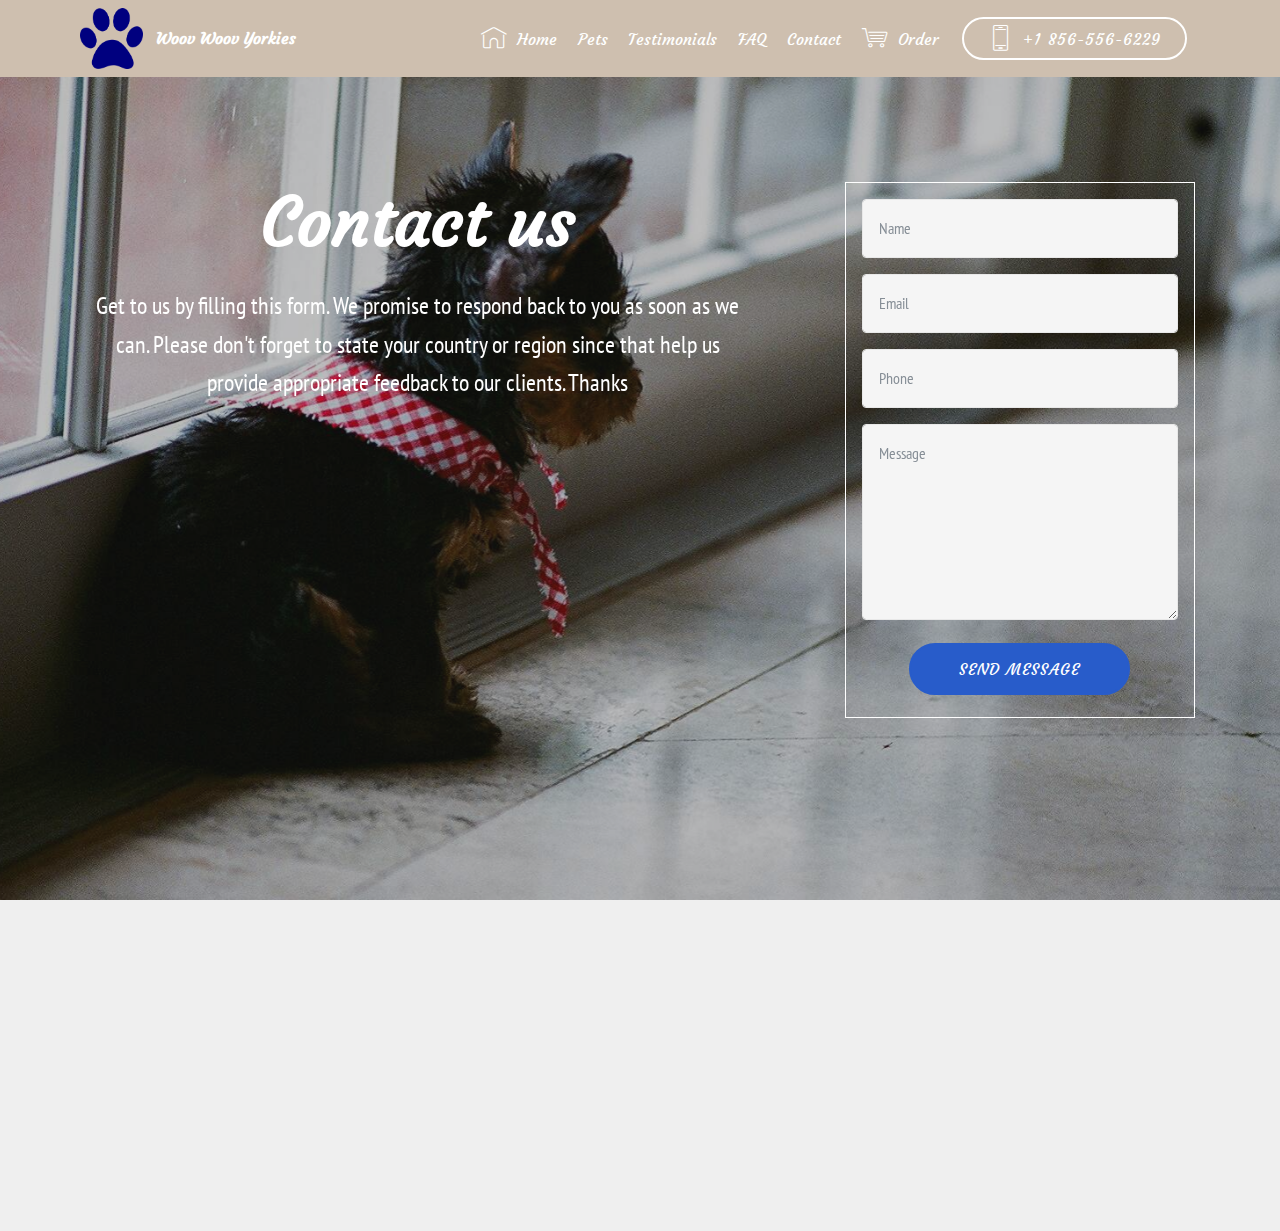
<file: contact.html>
<!DOCTYPE html>
<html>
<head>
  <meta charset="UTF-8">
  <meta http-equiv="X-UA-Compatible" content="IE=edge">
  <meta name="viewport" content="width=device-width, initial-scale=1">
  <link rel="shortcut icon" href="assets/images/print-306214-960-720-748x720.png" type="image/x-icon">
  <meta name="description" content="Contact us">
  <title>Contact</title>
  <link rel="stylesheet" href="assets/web/assets/mobirise-icons/mobirise-icons.css">
  <link rel="stylesheet" href="assets/tether/tether.min.css">
  <link rel="stylesheet" href="assets/bootstrap/css/bootstrap.min.css">
  <link rel="stylesheet" href="assets/bootstrap/css/bootstrap-grid.min.css">
  <link rel="stylesheet" href="assets/bootstrap/css/bootstrap-reboot.min.css">
  <link rel="stylesheet" href="assets/dropdown/css/style.css">
  <link rel="stylesheet" href="assets/socicon/css/styles.css">
  <link rel="stylesheet" href="assets/animate.css/animate.min.css">
  <link rel="stylesheet" href="assets/theme/css/style.css">
  <link rel="stylesheet" href="assets/mobirise/css/mbr-additional.css" type="text/css">
  
  
  
</head>
<body>
<section class="menu cid-qCgKfV1yEl" once="menu" id="menu2-2e" data-rv-view="993">

    

    <nav class="navbar navbar-expand beta-menu navbar-dropdown align-items-center navbar-fixed-top navbar-toggleable-sm">
        <button class="navbar-toggler navbar-toggler-right" type="button" data-toggle="collapse" data-target="#navbarSupportedContent" aria-controls="navbarSupportedContent" aria-expanded="false" aria-label="Toggle navigation">
            <div class="hamburger">
                <span></span>
                <span></span>
                <span></span>
                <span></span>
            </div>
        </button>
        <div class="menu-logo">
            <div class="navbar-brand">
                <span class="navbar-logo">
                    <a href="index.html">
                        <img src="assets/images/print-306214-960-720-748x720.png" alt="" title="" media-simple="true" style="height: 3.8rem;">
                    </a>
                </span>
                <span class="navbar-caption-wrap"><a class="navbar-caption text-white display-4" href="index.html">
                        Woov Woov Yorkies</a></span>
            </div>
        </div>
        <div class="collapse navbar-collapse" id="navbarSupportedContent">
            <ul class="navbar-nav nav-dropdown" data-app-modern-menu="true"><li class="nav-item">
                    <a class="nav-link link text-white display-4" href="index.html"><span class="mbri-home mbr-iconfont mbr-iconfont-btn"></span>Home</a>
                </li><li class="nav-item"><a class="nav-link link text-white display-4" href="pets.html">Pets</a></li><li class="nav-item"><a class="nav-link link text-white display-4" href="testimonials.html">
                        Testimonials</a></li><li class="nav-item"><a class="nav-link link text-white display-4" href="faq.html">
                        FAQ</a></li><li class="nav-item"><a class="nav-link link text-white display-4" href="contact.html">Contact</a></li><li class="nav-item"><a class="nav-link link text-white display-4" href="order.html"><span class="mbri-shopping-cart mbr-iconfont mbr-iconfont-btn"></span>Order</a></li></ul>
            <div class="navbar-buttons mbr-section-btn"><a class="btn btn-sm btn-white-outline display-4" href="tel:+1 856-556-6229"><span class="mbri-mobile2 mbr-iconfont mbr-iconfont-btn"></span>
                    
                    +1 856-556-6229</a></div>
        </div>
    </nav>
</section>
<section class="cid-qOPjyJZYch mbr-fullscreen mbr-parallax-background" id="header15-33" data-rv-view="995">

    

    <div class="mbr-overlay" style="opacity: 0.3; background-color: rgb(35, 35, 35);"></div>

    <div class="container align-right">
<div class="row">
    <div class="mbr-white col-lg-8 col-md-7 content-container">
        <h1 class="mbr-section-title mbr-bold pb-3 mbr-fonts-style display-1">Contact us</h1>
        <p class="mbr-text pb-3 mbr-fonts-style display-5">
            Get to us by filling this form. We promise to respond back to you as soon as we can. Please don't forget to state your country or region since that help us provide appropriate feedback to our clients. Thanks
        </p>
    </div>
    <div class="col-lg-4 col-md-5">
    <div class="form-container">
        <div class="media-container-column" data-form-type="formoid">
            <div data-form-alert="" hidden="" class="align-center">Thanks for filling out the form!</div>
            <form class="mbr-form" action="https://mobirise.com/" method="post" data-form-title="Woov Woov Yorkies Contact Form"><input type="hidden" data-form-email="true" value="acYt3XrqU5AC7gDF+DsRmq+hT+JNLJJq8sWgnxrvMsQDH5OYPLmt/2caoWAuG+Dhzj2+/CrPnpNTahqgCFmuAzKEVOhPGNQcbiR9fP5LTdcpurcJiEaHeSIqbgC9diyu">
                <div data-for="name">
                    <div class="form-group">
                        <input type="text" class="form-control px-3" name="name" data-form-field="Name" placeholder="Name" required="" id="name-header15-33">
                    </div>
                </div>
                <div data-for="email">
                    <div class="form-group">
                        <input type="email" class="form-control px-3" name="email" data-form-field="Email" placeholder="Email" required="" id="email-header15-33">
                    </div>
                </div>
                <div data-for="phone">
                    <div class="form-group">
                        <input type="tel" class="form-control px-3" name="phone" data-form-field="Phone" placeholder="Phone" id="phone-header15-33">
                    </div>
                </div>
                <div class="form-group" data-for="message">
                    <textarea type="text" class="form-control px-3" name="message" rows="7" placeholder="Message" data-form-field="Message" id="message-header15-33"></textarea>
                </div>
                <span class="input-group-btn"><button href="" type="submit" class="btn btn-secondary btn-form display-4">SEND MESSAGE</button></span>
            </form>
        </div>
    </div>
    </div>
</div>
    </div>
    
</section>

<section class="cid-qOPjHDv316" id="footer1-34" data-rv-view="998">

    

    

    <div class="container">
        <div class="media-container-row content text-white">
            <div class="col-12 col-md-3">
                <div class="media-wrap">
                    <a href="index.html">
                        <img src="assets/images/print-306214-960-720-748x720.png" alt="" title="" media-simple="true">
                    </a>
                </div>
            </div>
            <div class="col-12 col-md-3 mbr-fonts-style display-7">
                <h5 class="pb-3">
                    Address
                </h5>
                <p class="mbr-text">Durham st &nbsp;#2 &nbsp;Boston &nbsp; &nbsp; &nbsp; &nbsp; &nbsp; &nbsp; &nbsp; Massachusetts, 02115</p>
            </div>
            <div class="col-12 col-md-3 mbr-fonts-style display-7">
                <h5 class="pb-3">
                    Contacts
                </h5>
                <p class="mbr-text">Phone: +1 856-556-6229 &nbsp; &nbsp; &nbsp; &nbsp; &nbsp; &nbsp; &nbsp; &nbsp; &nbsp;&nbsp;<br><br></p>
            </div>
            <div class="col-12 col-md-3 mbr-fonts-style display-7">
                <h5 class="pb-3">
                    Links
                </h5>
                <p class="mbr-text"><a href="index.html" class="text-danger">Home</a><br><a href="order.html" class="text-danger">Order</a><br><a href="privacy.html" class="text-danger">Privacy Policies</a><br></p>
            </div>
        </div>
        <div class="footer-lower">
            <div class="media-container-row">
                <div class="col-sm-12">
                    <hr>
                </div>
            </div>
            <div class="media-container-row mbr-white">
                <div class="col-sm-6 copyright">
                    <p class="mbr-text mbr-fonts-style display-7">
                        © Copyright 2019 woovwoovyorkies.com- All Rights Reserved
                    </p>
                </div>
                <div class="col-md-6">
                    
                </div>
            </div>
        </div>
    </div>
</section>


  <script src="assets/web/assets/jquery/jquery.min.js"></script>
  <script src="assets/popper/popper.min.js"></script>
  <script src="assets/tether/tether.min.js"></script>
  <script src="assets/bootstrap/js/bootstrap.min.js"></script>
  <script src="assets/smooth-scroll/smooth-scroll.js"></script>
  <script src="assets/dropdown/js/script.min.js"></script>
  <script src="assets/viewport-checker/jquery.viewportchecker.js"></script>
  <script src="assets/jarallax/jarallax.min.js"></script>
  <script src="assets/touch-swipe/jquery.touch-swipe.min.js"></script>
  <script src="assets/theme/js/script.js"></script>
  <script src="assets/formoid/formoid.min.js"></script>
  
  
 <div id="scrollToTop" class="scrollToTop mbr-arrow-up"><a style="text-align: center;"><i class="mbri-down mbr-iconfont"></i></a></div>
    <input name="animation" type="hidden">
  </body>
</html>
</file>
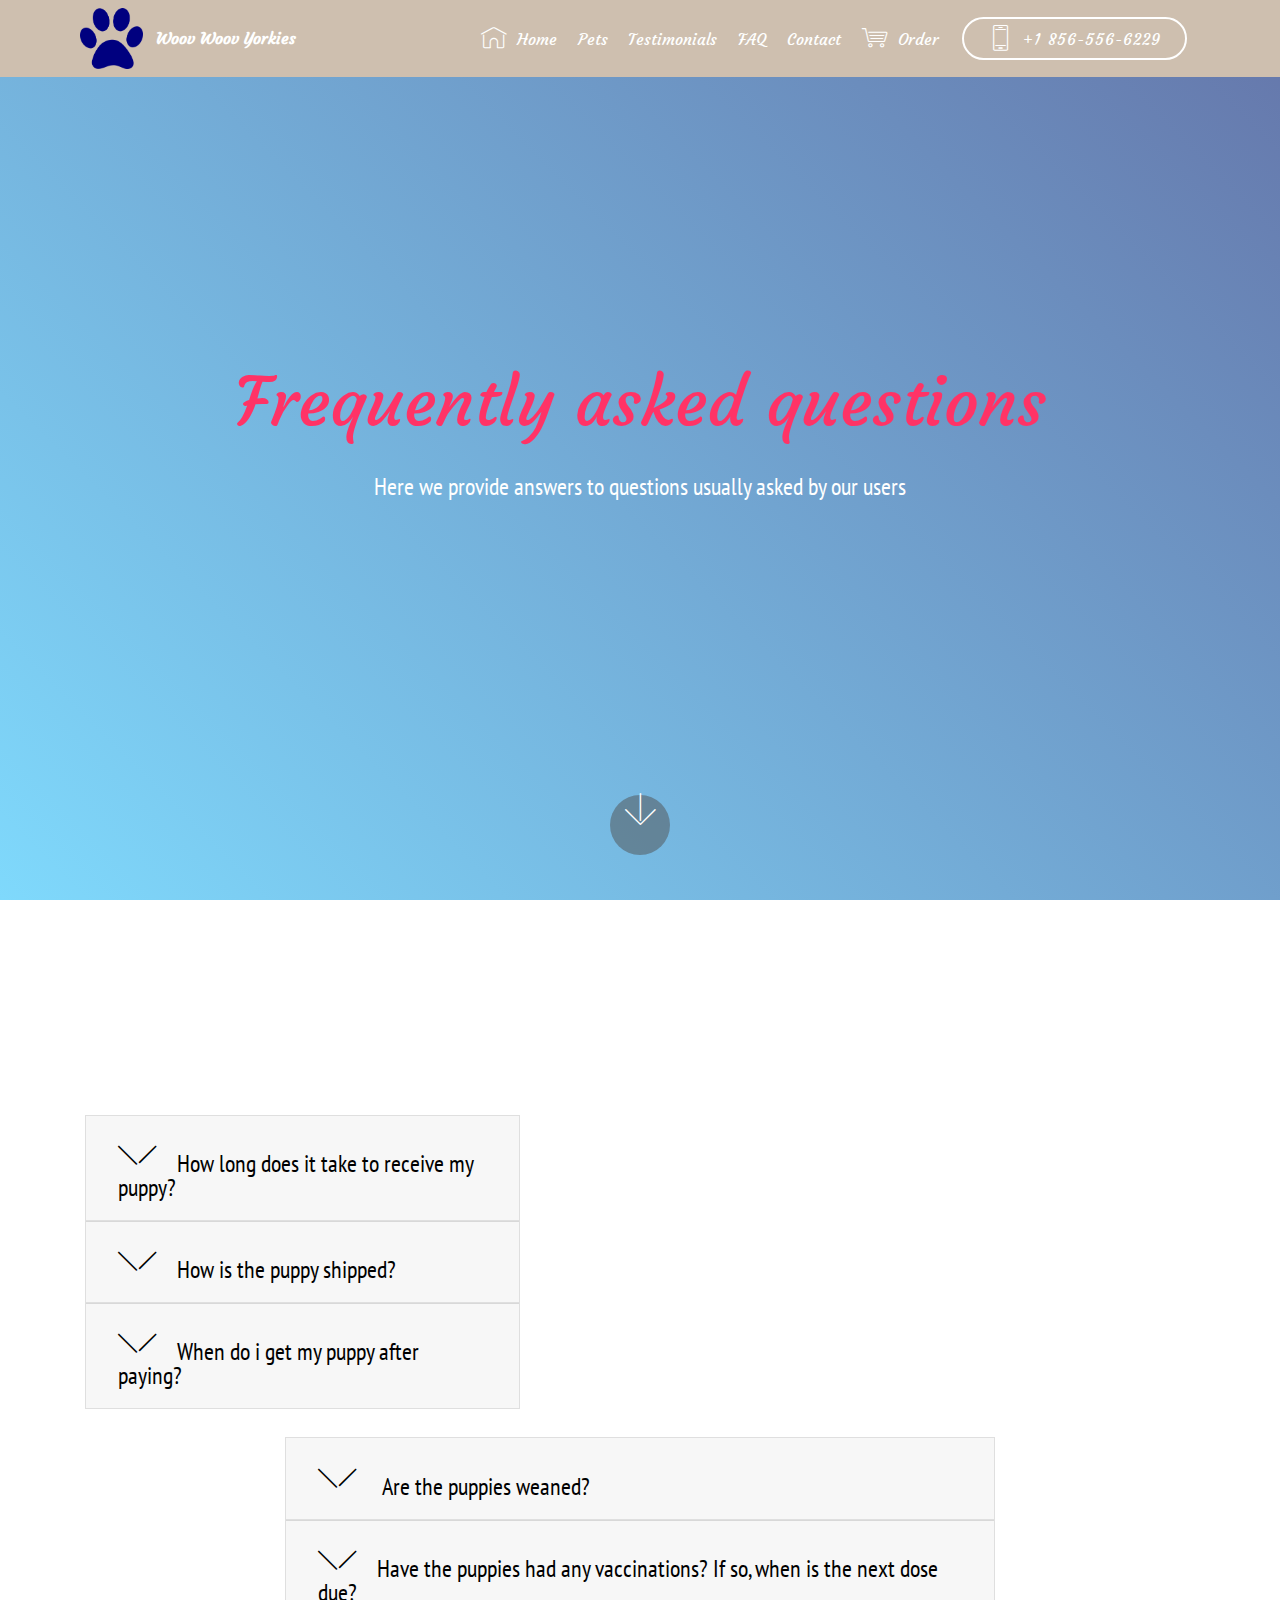
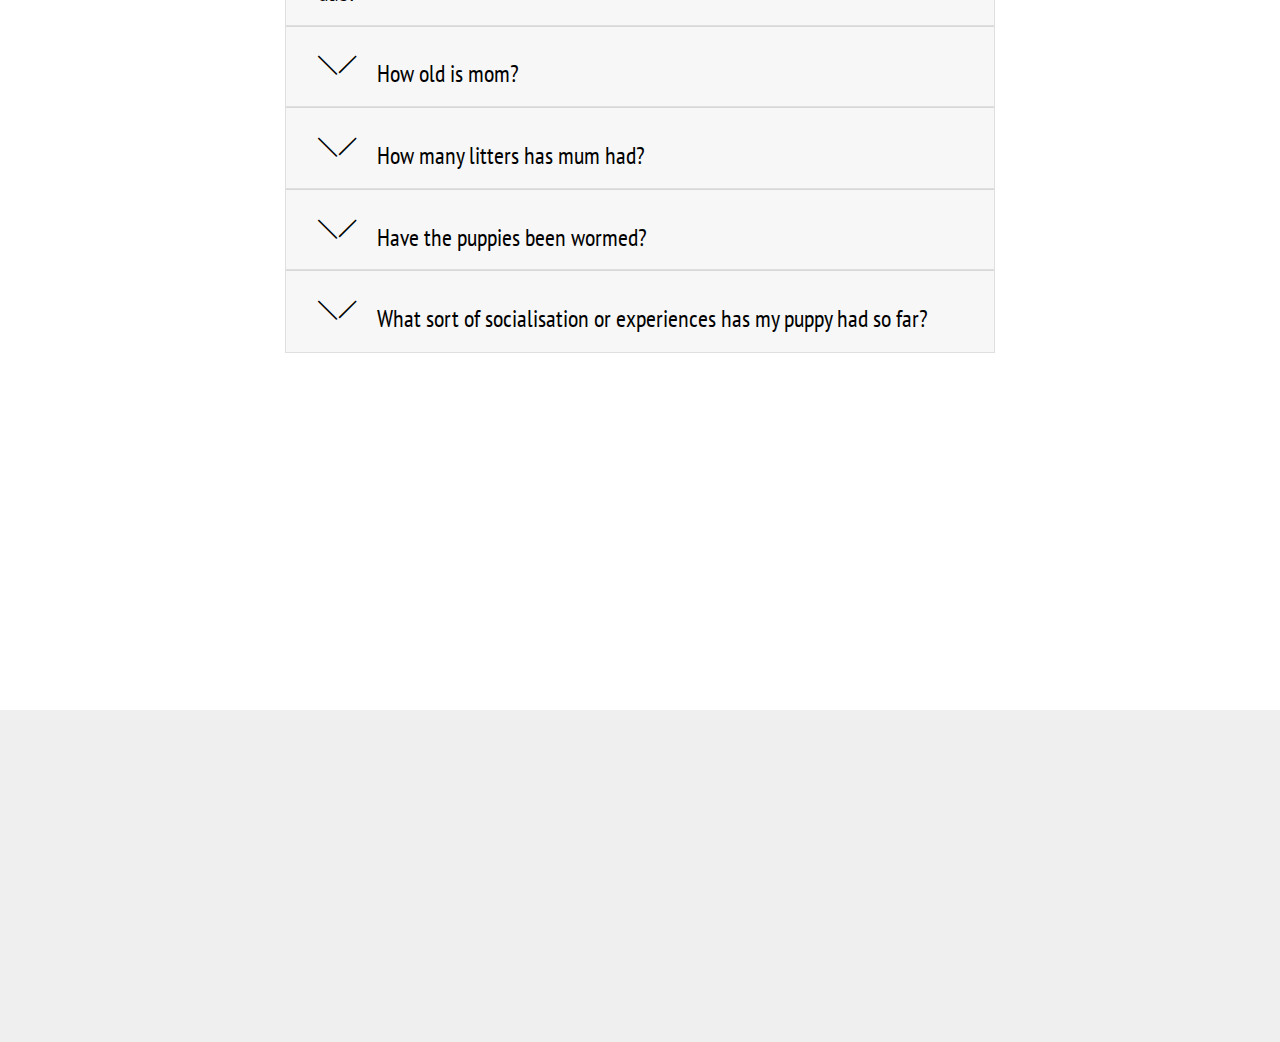
<file: faq.html>
<!DOCTYPE html>
<html>
<head>
  <meta charset="UTF-8">
  <meta http-equiv="X-UA-Compatible" content="IE=edge">
  <meta name="viewport" content="width=device-width, initial-scale=1">
  <link rel="shortcut icon" href="assets/images/print-306214-960-720-748x720.png" type="image/x-icon">
  <meta name="description" content="Frequently asked questions">
  <title>FAQ</title>
  <link rel="stylesheet" href="assets/web/assets/mobirise-icons/mobirise-icons.css">
  <link rel="stylesheet" href="assets/tether/tether.min.css">
  <link rel="stylesheet" href="assets/bootstrap/css/bootstrap.min.css">
  <link rel="stylesheet" href="assets/bootstrap/css/bootstrap-grid.min.css">
  <link rel="stylesheet" href="assets/bootstrap/css/bootstrap-reboot.min.css">
  <link rel="stylesheet" href="assets/socicon/css/styles.css">
  <link rel="stylesheet" href="assets/animate.css/animate.min.css">
  <link rel="stylesheet" href="assets/dropdown/css/style.css">
  <link rel="stylesheet" href="assets/theme/css/style.css">
  <link rel="stylesheet" href="assets/mobirise/css/mbr-additional.css" type="text/css">
  
  
  
</head>
<body>
<section class="menu cid-qCgKfV1yEl" once="menu" id="menu2-2f" data-rv-view="1001">

    

    <nav class="navbar navbar-expand beta-menu navbar-dropdown align-items-center navbar-fixed-top navbar-toggleable-sm">
        <button class="navbar-toggler navbar-toggler-right" type="button" data-toggle="collapse" data-target="#navbarSupportedContent" aria-controls="navbarSupportedContent" aria-expanded="false" aria-label="Toggle navigation">
            <div class="hamburger">
                <span></span>
                <span></span>
                <span></span>
                <span></span>
            </div>
        </button>
        <div class="menu-logo">
            <div class="navbar-brand">
                <span class="navbar-logo">
                    <a href="index.html">
                        <img src="assets/images/print-306214-960-720-748x720.png" alt="" title="" media-simple="true" style="height: 3.8rem;">
                    </a>
                </span>
                <span class="navbar-caption-wrap"><a class="navbar-caption text-white display-4" href="index.html">
                        Woov Woov Yorkies</a></span>
            </div>
        </div>
        <div class="collapse navbar-collapse" id="navbarSupportedContent">
            <ul class="navbar-nav nav-dropdown" data-app-modern-menu="true"><li class="nav-item">
                    <a class="nav-link link text-white display-4" href="index.html"><span class="mbri-home mbr-iconfont mbr-iconfont-btn"></span>Home</a>
                </li><li class="nav-item"><a class="nav-link link text-white display-4" href="pets.html">Pets</a></li><li class="nav-item"><a class="nav-link link text-white display-4" href="testimonials.html">
                        Testimonials</a></li><li class="nav-item"><a class="nav-link link text-white display-4" href="faq.html">
                        FAQ</a></li><li class="nav-item"><a class="nav-link link text-white display-4" href="contact.html">Contact</a></li><li class="nav-item"><a class="nav-link link text-white display-4" href="order.html"><span class="mbri-shopping-cart mbr-iconfont mbr-iconfont-btn"></span>Order</a></li></ul>
            <div class="navbar-buttons mbr-section-btn"><a class="btn btn-sm btn-white-outline display-4" href="tel:+1 856-556-6229"><span class="mbri-mobile2 mbr-iconfont mbr-iconfont-btn"></span>
                    
                    +1 856-556-6229</a></div>
        </div>
    </nav>
</section>
<section class="header5 cid-qOPc3RsK7A mbr-fullscreen" id="header5-2o" data-rv-view="1003">

    

    
    <div class="container">
        <div class="row justify-content-center">
            <div class="mbr-white col-md-10">
                <h1 class="mbr-section-title align-center pb-3 mbr-fonts-style display-1">
                    Frequently asked questions</h1>
                <p class="mbr-text align-center display-5 pb-3 mbr-fonts-style">
                   Here we provide answers to questions usually asked by our users</p>
                
            </div>
        </div>
    </div>

    <div class="mbr-arrow hidden-sm-down" aria-hidden="true">
        <a href="#next">
            <i class="mbri-down mbr-iconfont"></i>
        </a>
    </div>
</section>

<section class="accordion2 cid-qOPiOdiJ6r" id="accordion2-30" data-rv-view="1006">

    


    
    <div class="container">
        <div class="media-container-row pt-5">
            <div class="accordion-content">
                <h2 class="mbr-section-title align-center pb-3 mbr-fonts-style display-2">
                        FAQ</h2>
                
                <div id="bootstrap-accordion_41" class="panel-group accordionStyles accordion pt-5 mt-3" role="tablist" aria-multiselectable="true">
                        <div class="card">
                            <div class="card-header" role="tab" id="headingOne">
                                <a role="button" class="collapsed panel-title text-black" data-toggle="collapse" data-parent="#bootstrap-accordion_41" data-core="" href="#collapse1_41" aria-expanded="false" aria-controls="collapse1">
                                    <h4 class="mbr-fonts-style display-5">
                                        <span class="sign mbr-iconfont mbri-arrow-down inactive"></span>&nbsp;How long does it take to receive my puppy?
</h4>
                                </a>
                            </div>
                            <div id="collapse1_41" class="panel-collapse noScroll collapse" role="tabpanel" aria-labelledby="headingOne">
                                <div class="panel-body p-4">
                                    <p class="mbr-fonts-style panel-text display-7">
                                       It takes a maximum of 48 hours within USA to deliver a puppy depending on your location and if out of USA it may take 4 days at most depending on the country. </p>
                                </div>
                            </div>
                        </div>
                
                        <div class="card">
                            <div class="card-header" role="tab" id="headingTwo">
                                <a role="button" class="collapsed panel-title text-black" data-toggle="collapse" data-parent="#bootstrap-accordion_41" data-core="" href="#collapse2_41" aria-expanded="false" aria-controls="collapse2">
                                    <h4 class="mbr-fonts-style mbr-fonts-style display-5">
                                        <span class="sign mbr-iconfont mbri-arrow-down inactive"></span>&nbsp;How is the puppy shipped?
</h4>
                                </a>
                                
                            </div>
                            <div id="collapse2_41" class="panel-collapse noScroll collapse" role="tabpanel" aria-labelledby="headingTwo">
                                <div class="panel-body p-4">
                                    <p class="mbr-fonts-style panel-text display-7">
                                       It will be flown from the delivery agency here to your nearest airport and from your nearest airport it will be delivered to your door steps using a cargo van okay </p>
                                </div>
                            </div>
                        </div>
                
                        <div class="card">
                            <div class="card-header" role="tab" id="headingThree">
                                <a role="button" class="collapsed panel-title text-black" data-toggle="collapse" data-parent="#bootstrap-accordion_41" data-core="" href="#collapse3_41" aria-expanded="false" aria-controls="collapse3">
                                    <h4 class="mbr-fonts-style display-5">
                                        <span class="sign mbr-iconfont mbri-arrow-down inactive"></span>&nbsp;When do i get my puppy after paying?
</h4>
                                </a>
                            </div>
                            <div id="collapse3_41" class="panel-collapse noScroll collapse" role="tabpanel" aria-labelledby="headingThree">
                                <div class="panel-body p-4">
                                    <p class="mbr-fonts-style panel-text display-7">After confirmation of your payment and registration of the puppy, we will get back to you with a valid tracking number that you will use to track the delivery of your puppy. &nbsp;</p>
                                </div>
                            </div>
                        </div>
                
                        
                
                        
                
                        
                </div>
            </div>
            <div class="mbr-figure" style="width: 146%;">
                    <img src="assets/images/1-1689x1125.jpg" alt="" title="" media-simple="true">
            </div>
        </div>
    </div>
</section>

<section class="accordion1 cid-qOPiQpwhqK" id="accordion1-31" data-rv-view="1009">

    

    
    <div class="container">
        <div class="media-container-row">
            <div class="col-12 col-md-8">
                <div class="section-head text-center space30">
                    
                </div>
                <div class="clearfix"></div>
                <div id="bootstrap-accordion_42" class="panel-group accordionStyles accordion" role="tablist" aria-multiselectable="true">
                    <div class="card">
                        <div class="card-header" role="tab" id="headingOne">
                            <a role="button" class="panel-title collapsed text-black" data-toggle="collapse" data-parent="#bootstrap-accordion_42" data-core="" href="#collapse1_42" aria-expanded="false" aria-controls="collapse1">
                                <h4 class="mbr-fonts-style display-5">
                                    <span class="sign mbr-iconfont mbri-arrow-down inactive"></span>&nbsp; Are the puppies weaned?&nbsp;</h4>
                            </a>
                        </div>
                        <div id="collapse1_42" class="panel-collapse noScroll collapse " role="tabpanel" aria-labelledby="headingOne">
                            <div class="panel-body p-4">
                                <p class="mbr-fonts-style panel-text display-7">
                                   At seven weeks our puppies are already fully weaned. If they are not, then should be on a special command by a client. </p>
                            </div>
                        </div>
                    </div>
                    <div class="card">
                        <div class="card-header" role="tab" id="headingTwo">
                            <a role="button" class="collapsed panel-title text-black" data-toggle="collapse" data-parent="#bootstrap-accordion_42" data-core="" href="#collapse2_42" aria-expanded="false" aria-controls="collapse2">
                                <h4 class="mbr-fonts-style display-5">
                                    <span class="sign mbr-iconfont mbri-arrow-down inactive"></span>&nbsp;Have the puppies had any vaccinations? If so, when is the next dose due?
</h4>
                            </a>
                            
                        </div>
                        <div id="collapse2_42" class="panel-collapse noScroll collapse" role="tabpanel" aria-labelledby="headingTwo">
                            <div class="panel-body p-4">
                                <p class="mbr-fonts-style panel-text display-7">
                                   All our Puppies are vaccinated at 6-9 weeks of age and then again at 10-12 weeks. They will become fully protected two weeks after the second vaccination. You will need to do this if the breeder has not. </p>
                            </div>
                        </div>
                    </div>
                    <div class="card">
                        <div class="card-header" role="tab" id="headingThree">
                            <a role="button" class="collapsed text-black panel-title" data-toggle="collapse" data-parent="#bootstrap-accordion_42" data-core="" href="#collapse3_42" aria-expanded="false" aria-controls="collapse3">
                                <h4 class="mbr-fonts-style display-5">
                                    <span class="sign mbr-iconfont mbri-arrow-down inactive"></span>&nbsp;How old is mom?
                                </h4>
                            </a>
                        </div>
                        <div id="collapse3_42" class="panel-collapse noScroll collapse" role="tabpanel" aria-labelledby="headingThree">
                            <div class="panel-body p-4">
                                <p class="mbr-fonts-style panel-text display-7">They are all over a year old, but not obviously very old.&nbsp;</p>
                            </div>
                        </div>
                    </div>
                    <div class="card">
                        <div class="card-header" role="tab" id="headingThree">
                            <a role="button" class="collapsed panel-title text-black" data-toggle="collapse" data-parent="#bootstrap-accordion_42" data-core="" href="#collapse4_42" aria-expanded="false" aria-controls="collapse4">
                                <h4 class="mbr-fonts-style display-5">
                                    <span class="sign mbr-iconfont mbri-arrow-down inactive"></span>&nbsp;How many litters has mum had?
</h4>
                            </a> 
                        </div>
                        <div id="collapse4_42" class="panel-collapse noScroll collapse" role="tabpanel" aria-labelledby="headingThree">
                            <div class="panel-body p-4">
                                <p class="mbr-fonts-style panel-text display-7">
                                   It is against the law to breed a bitch more than six times in her lifetime. We have a licence to breed as many times as we can.  </p>
                            </div>
                        </div>
                    </div>
                    <div class="card">
                        <div class="card-header" role="tab" id="headingThree">
                            <a role="button" class="collapsed panel-title text-black" data-toggle="collapse" data-parent="#bootstrap-accordion_42" data-core="" href="#collapse5_42" aria-expanded="false" aria-controls="collapse5">
                                <h4 class="mbr-fonts-style display-5">
                                    <span class="sign mbr-iconfont mbri-arrow-down inactive"></span>&nbsp;Have the puppies been wormed?
</h4>
                            </a>
                        </div>
                        <div id="collapse5_42" class="panel-collapse noScroll collapse" role="tabpanel" aria-labelledby="headingThree">
                            <div class="panel-body p-4">
                                <p class="mbr-fonts-style panel-text display-7">
                                   All puppies are wormed at birth. Worming starts with us at about two weeks old of the puppy, be repeated every two weeks by the buyer after purchasing the puppy </p>
                            </div>
                        </div>
                    </div>
                    <div class="card">
                        <div class="card-header" role="tab" id="headingThree">
                            <a role="button" class="collapsed panel-title text-black" data-toggle="collapse" data-parent="#bootstrap-accordion_42" data-core="" href="#collapse6_42" aria-expanded="false" aria-controls="collapse6">
                                <h4 class="mbr-fonts-style display-5">
                                    <span class="sign mbr-iconfont mbri-arrow-down inactive"></span>&nbsp;What sort of socialisation or experiences has my puppy had so far?
</h4>
                            </a>
                        </div>
                        <div id="collapse6_42" class="panel-collapse noScroll collapse" role="tabpanel" aria-labelledby="headingThree">
                            <div class="panel-body p-4">
                                <p class="mbr-fonts-style panel-text display-7">
                                   Our puppies are raised in a home environment with all the noise and through traffic of a normal home, so they can cope with daily life as a pet. They are also raised among other pets like cats, other dogs, among children, etc. So they are well socialized. </p>
                            </div>
                        </div>
                    </div>
                </div>
            </div>
        </div>
    </div>
</section>

<section class="mbr-section info1 cid-qOPiTRkLdf" id="info1-32" data-rv-view="1012">

    

    
    <div class="container">
        <div class="row justify-content-center content-row">
            <div class="media-container-column title col-12 col-lg-7 col-md-6">
                <h3 class="mbr-section-subtitle align-left mbr-light pb-3 mbr-fonts-style display-2">
                    Have a question?</h3>
                <h2 class="align-left mbr-bold mbr-fonts-style display-5">
                    Send us your details and we will answer all your questions</h2>
            </div>
            <div class="media-container-column col-12 col-lg-3 col-md-4">
                <div class="mbr-section-btn align-right py-4"><a class="btn btn-primary display-4" href="contact.html">CONTACT US</a></div>
            </div>
        </div>
    </div>
</section>

<section class="cid-qOPcIJ0LNk" id="footer1-2p" data-rv-view="1015">

    

    

    <div class="container">
        <div class="media-container-row content text-white">
            <div class="col-12 col-md-3">
                <div class="media-wrap">
                    <a href="index.html">
                        <img src="assets/images/print-306214-960-720-748x720.png" alt="" title="" media-simple="true">
                    </a>
                </div>
            </div>
            <div class="col-12 col-md-3 mbr-fonts-style display-7">
                <h5 class="pb-3">
                    Address
                </h5>
                <p class="mbr-text">Durham st &nbsp;#2 &nbsp;Boston &nbsp; &nbsp; &nbsp; &nbsp; &nbsp; &nbsp; &nbsp; Massachusetts, 02115</p>
            </div>
            <div class="col-12 col-md-3 mbr-fonts-style display-7">
                <h5 class="pb-3">
                    Contacts
                </h5>
                <p class="mbr-text">Phone: +1 856-556-6229 &nbsp; &nbsp; &nbsp; &nbsp; &nbsp; &nbsp; &nbsp; &nbsp; &nbsp;&nbsp;<br><br></p>
            </div>
            <div class="col-12 col-md-3 mbr-fonts-style display-7">
                <h5 class="pb-3">
                    Links
                </h5>
                <p class="mbr-text"><a href="index.html" class="text-danger">Home</a><br><a href="order.html" class="text-danger">Order</a><br><a href="privacy.html" class="text-danger">Privacy Policies</a><br></p>
            </div>
        </div>
        <div class="footer-lower">
            <div class="media-container-row">
                <div class="col-sm-12">
                    <hr>
                </div>
            </div>
            <div class="media-container-row mbr-white">
                <div class="col-sm-6 copyright">
                    <p class="mbr-text mbr-fonts-style display-7">
                        © Copyright 2019 woovwoovyorkies.com- All Rights Reserved
                    </p>
                </div>
                <div class="col-md-6">
                    
                </div>
            </div>
        </div>
    </div>
</section>


  <script src="assets/web/assets/jquery/jquery.min.js"></script>
  <script src="assets/popper/popper.min.js"></script>
  <script src="assets/tether/tether.min.js"></script>
  <script src="assets/bootstrap/js/bootstrap.min.js"></script>
  <script src="assets/smooth-scroll/smooth-scroll.js"></script>
  <script src="assets/touch-swipe/jquery.touch-swipe.min.js"></script>
  <script src="assets/viewport-checker/jquery.viewportchecker.js"></script>
  <script src="assets/dropdown/js/script.min.js"></script>
  <script src="assets/theme/js/script.js"></script>
  
  
 <div id="scrollToTop" class="scrollToTop mbr-arrow-up"><a style="text-align: center;"><i class="mbri-down mbr-iconfont"></i></a></div>
    <input name="animation" type="hidden">
  </body>
</html>
</file>
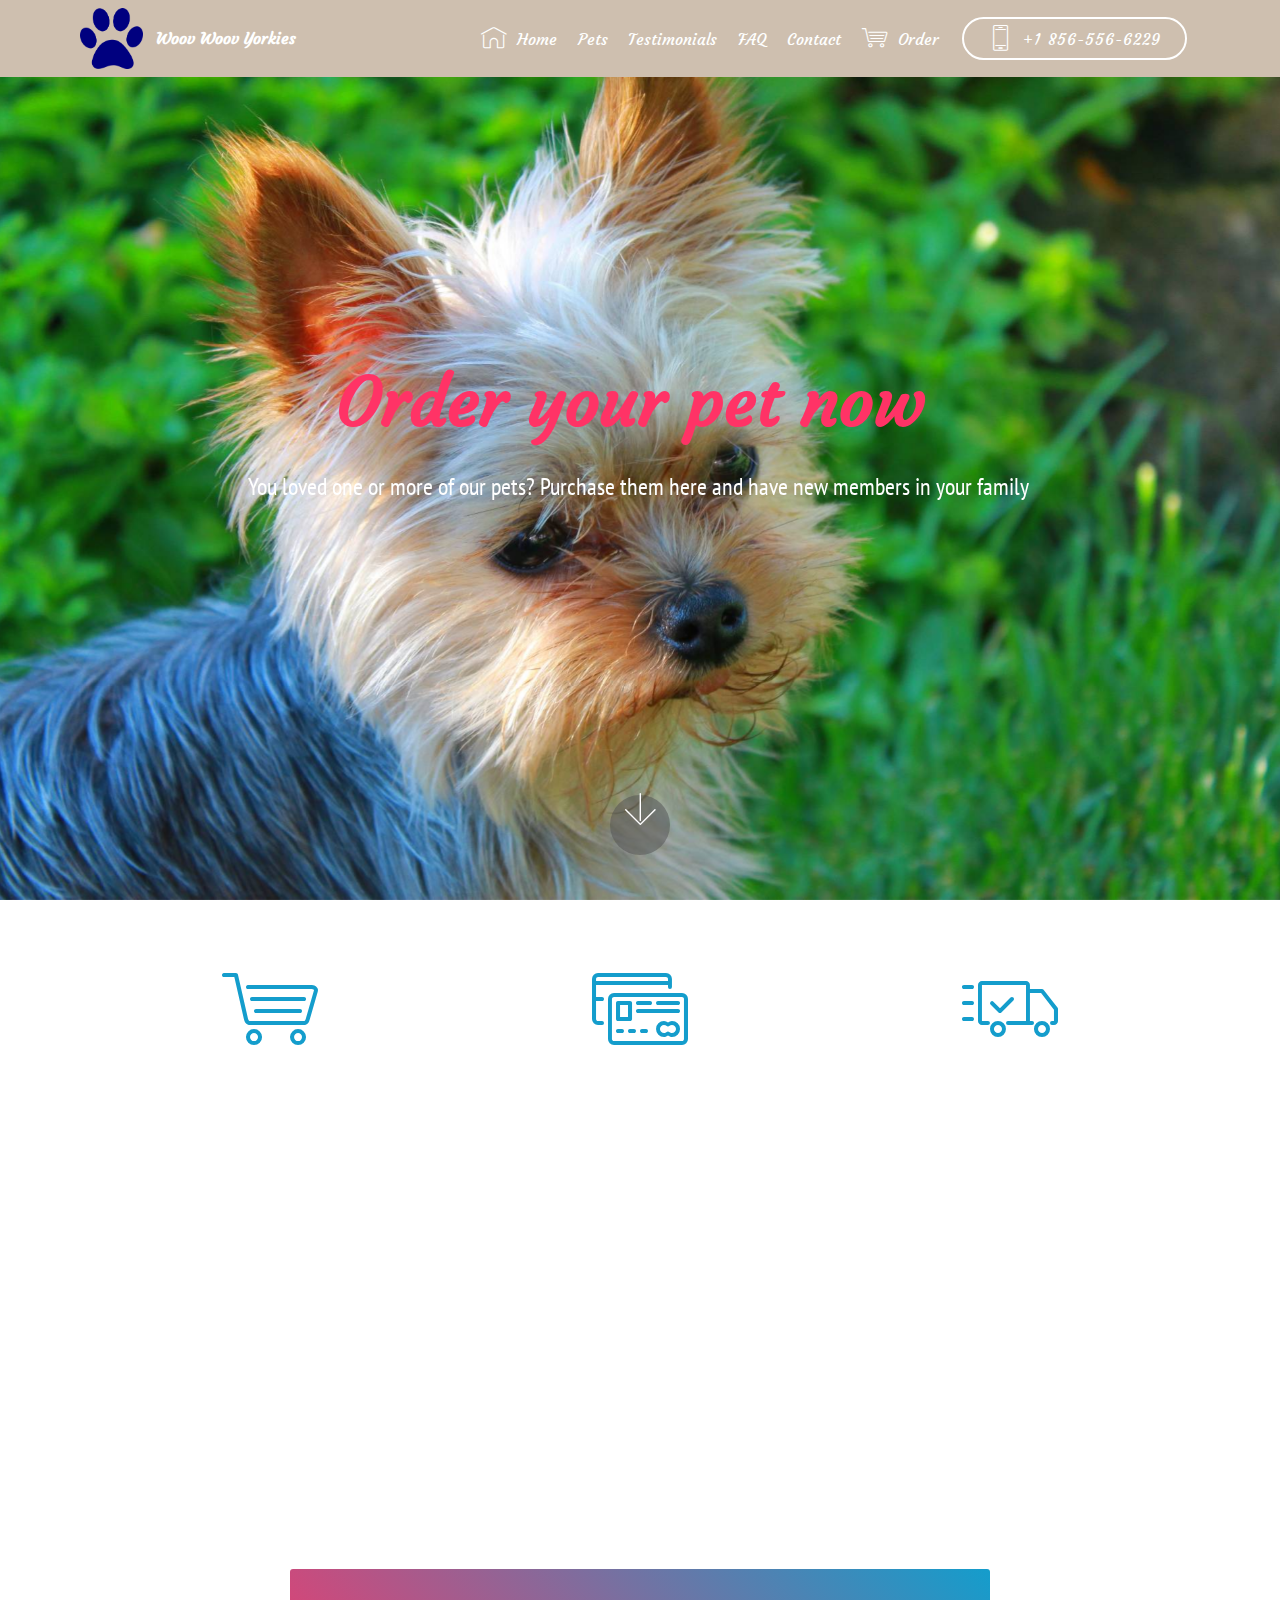
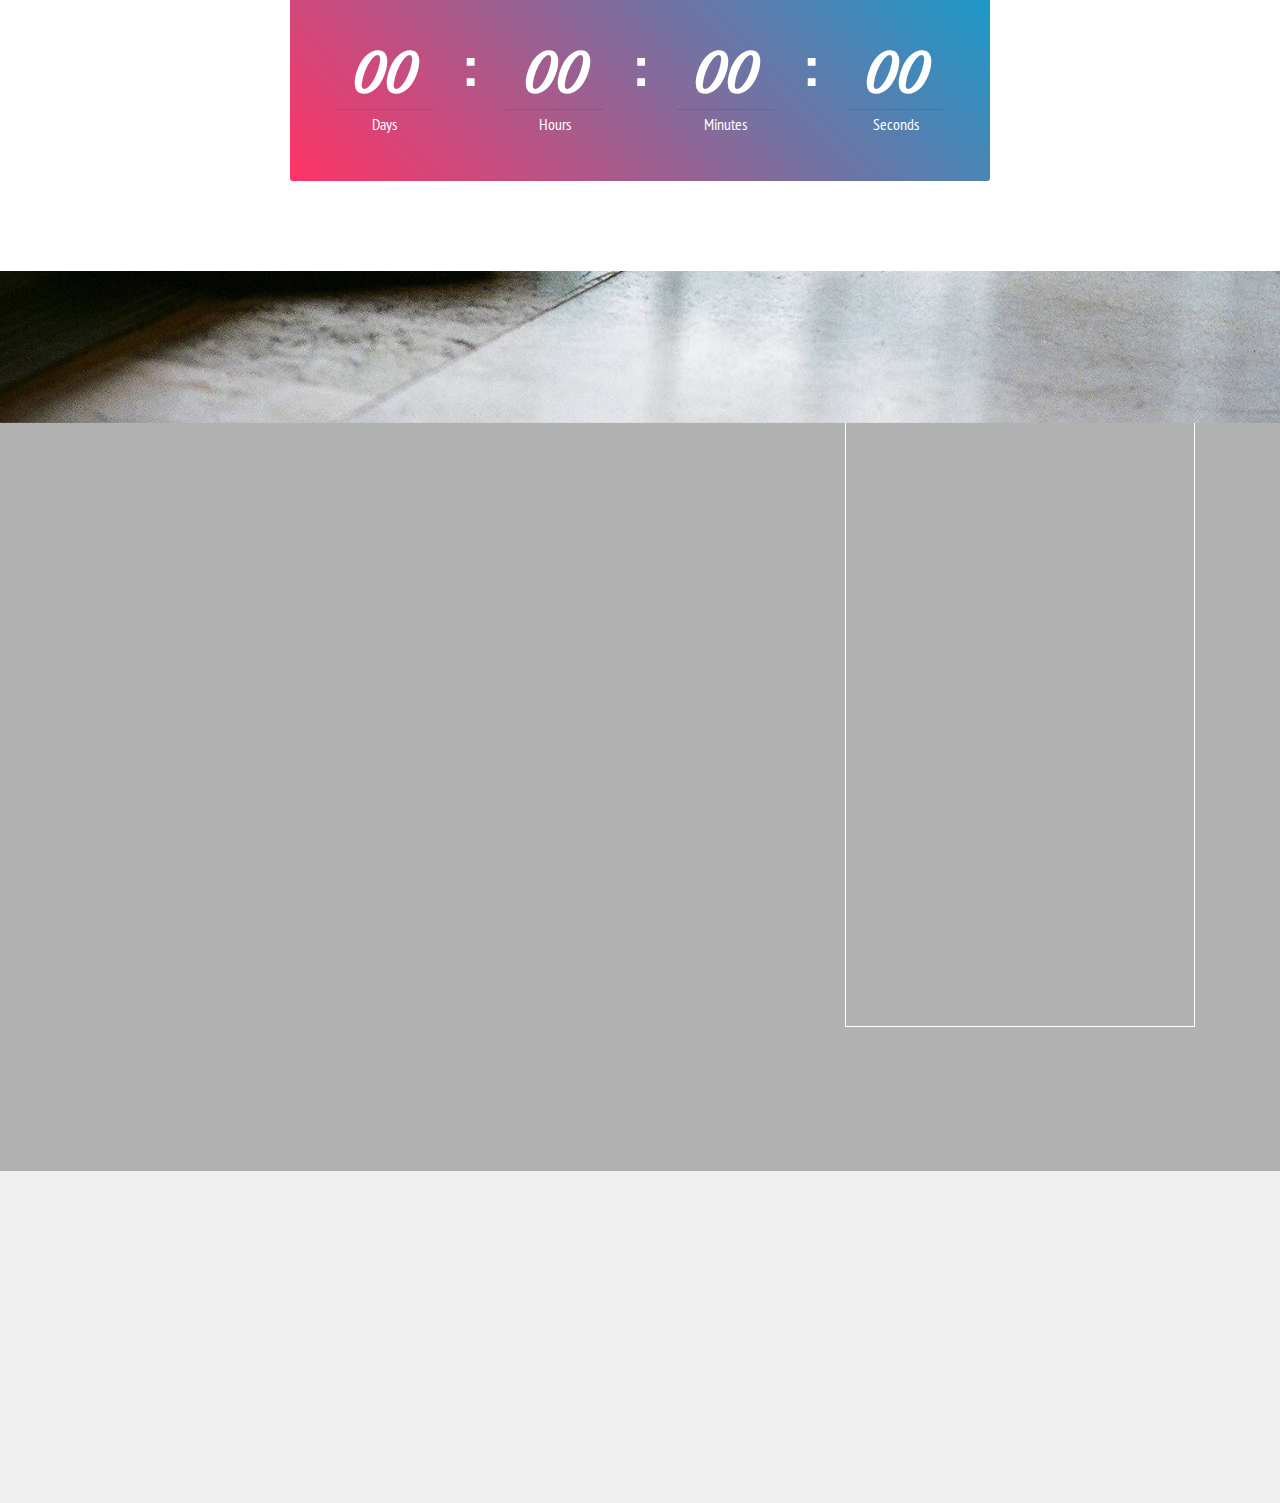
<file: order.html>
<!DOCTYPE html>
<html>
<head>
  <meta charset="UTF-8">
  <meta http-equiv="X-UA-Compatible" content="IE=edge">
  <meta name="viewport" content="width=device-width, initial-scale=1">
  <link rel="shortcut icon" href="assets/images/print-306214-960-720-748x720.png" type="image/x-icon">
  <meta name="description" content="Order teacup yorkie puppies online">
  <title>Order</title>
  <link rel="stylesheet" href="assets/web/assets/mobirise-icons/mobirise-icons.css">
  <link rel="stylesheet" href="assets/tether/tether.min.css">
  <link rel="stylesheet" href="assets/bootstrap/css/bootstrap.min.css">
  <link rel="stylesheet" href="assets/bootstrap/css/bootstrap-grid.min.css">
  <link rel="stylesheet" href="assets/bootstrap/css/bootstrap-reboot.min.css">
  <link rel="stylesheet" href="assets/dropdown/css/style.css">
  <link rel="stylesheet" href="assets/socicon/css/styles.css">
  <link rel="stylesheet" href="assets/animate.css/animate.min.css">
  <link rel="stylesheet" href="assets/theme/css/style.css">
  <link rel="stylesheet" href="assets/mobirise/css/mbr-additional.css" type="text/css">
  
  
  
</head>
<body>
<section class="menu cid-qCgKfV1yEl" once="menu" id="menu2-2h" data-rv-view="1026">

    

    <nav class="navbar navbar-expand beta-menu navbar-dropdown align-items-center navbar-fixed-top navbar-toggleable-sm">
        <button class="navbar-toggler navbar-toggler-right" type="button" data-toggle="collapse" data-target="#navbarSupportedContent" aria-controls="navbarSupportedContent" aria-expanded="false" aria-label="Toggle navigation">
            <div class="hamburger">
                <span></span>
                <span></span>
                <span></span>
                <span></span>
            </div>
        </button>
        <div class="menu-logo">
            <div class="navbar-brand">
                <span class="navbar-logo">
                    <a href="index.html">
                        <img src="assets/images/print-306214-960-720-748x720.png" alt="" title="" media-simple="true" style="height: 3.8rem;">
                    </a>
                </span>
                <span class="navbar-caption-wrap"><a class="navbar-caption text-white display-4" href="index.html">
                        Woov Woov Yorkies</a></span>
            </div>
        </div>
        <div class="collapse navbar-collapse" id="navbarSupportedContent">
            <ul class="navbar-nav nav-dropdown" data-app-modern-menu="true"><li class="nav-item">
                    <a class="nav-link link text-white display-4" href="index.html"><span class="mbri-home mbr-iconfont mbr-iconfont-btn"></span>Home</a>
                </li><li class="nav-item"><a class="nav-link link text-white display-4" href="pets.html">Pets</a></li><li class="nav-item"><a class="nav-link link text-white display-4" href="testimonials.html">
                        Testimonials</a></li><li class="nav-item"><a class="nav-link link text-white display-4" href="faq.html">
                        FAQ</a></li><li class="nav-item"><a class="nav-link link text-white display-4" href="contact.html">Contact</a></li><li class="nav-item"><a class="nav-link link text-white display-4" href="order.html"><span class="mbri-shopping-cart mbr-iconfont mbr-iconfont-btn"></span>Order</a></li></ul>
            <div class="navbar-buttons mbr-section-btn"><a class="btn btn-sm btn-white-outline display-4" href="tel:+1 856-556-6229"><span class="mbri-mobile2 mbr-iconfont mbr-iconfont-btn"></span>
                    
                    +1 856-556-6229</a></div>
        </div>
    </nav>
</section>
<section class="cid-qOFrnrzHS6 mbr-fullscreen mbr-parallax-background" id="header2-2i" data-rv-view="1028">

    

    

    <div class="container align-center">
        <div class="row justify-content-md-center">
            <div class="mbr-white col-md-10">
                <h1 class="mbr-section-title mbr-bold pb-3 mbr-fonts-style display-1">
                    Order your pet now&nbsp;</h1>
                
                <p class="mbr-text pb-3 mbr-fonts-style display-5">
                    You loved one or more of our pets? Purchase them here and have new members in your family&nbsp;</p>
                
            </div>
        </div>
    </div>
    <div class="mbr-arrow hidden-sm-down" aria-hidden="true">
        <a href="#next">
            <i class="mbri-down mbr-iconfont"></i>
        </a>
    </div>
</section>

<section class="features1 cid-qOPifZkMKC" id="features1-2x" data-rv-view="1031">
    
    

    
    <div class="container">
        <div class="media-container-row">

            <div class="card p-3 col-12 col-md-6 col-lg-4">
                <div class="card-img pb-3">
                    <span class="mbr-iconfont mbri-shopping-cart" media-simple="true"></span>
                </div>
                <div class="card-box">
                    <h4 class="card-title py-3 mbr-fonts-style display-4">
                        Order</h4>
                    <p class="mbr-text mbr-fonts-style display-7">
                        Place your order here. We promise to reply to your order within the minutes that follow. A customer service provider will make sure you select a pet from the available ones. After which he/she will sign your order. You will be given the order code which you will use during payment
                    </p>
                </div>
            </div>

            <div class="card p-3 col-12 col-md-6 col-lg-4">
                <div class="card-img pb-3">
                    <span class="mbr-iconfont mbri-credit-card" media-simple="true"></span>
                </div>
                <div class="card-box">
                    <h4 class="card-title py-3 mbr-fonts-style display-4">Make Payement</h4>
                    <p class="mbr-text mbr-fonts-style display-7">
                        After placing your order and deciding on which particular pet you will love to purchase. You will be required to make the appropriate payment. Note: You may be asked to include shipping fee if our services are not offered to residents in your country or region</p>
                </div>
            </div>

            <div class="card p-3 col-12 col-md-6 col-lg-4">
                <div class="card-img pb-3">
                    <span class="mbr-iconfont mbri-delivery" media-simple="true"></span>
                </div>
                <div class="card-box">
                    <h4 class="card-title py-3 mbr-fonts-style display-4">
                        Receive your Pet(s)</h4>
                    <p class="mbr-text mbr-fonts-style display-7">
                        After making the appropriate payment we shall deliver your pet to you in 3 days max. Currently all our clients have been able to receive their packages.  
                    </p>
                </div>
            </div>

            

        </div>

    </div>

</section>

<section class="countdown2 cid-qOPiiq3H8R" id="countdown2-2y" data-rv-view="1034">

    

    

    <div class="container">
        <h2 class="mbr-section-title pb-3 align-center mbr-fonts-style display-2">
            Countdown
        </h2>
        <h3 class="mbr-section-subtitle align-center mbr-fonts-style display-5">We currenly provide 10% discount on every pet purchased. Do not wait for the last minute before placing your order for you might miss all the beautiful specimens.</h3>
    </div>
    <div class="container pt-5 mt-2">
        <div class=" countdown-cont align-center p-4">
            <div class="event-name align-left mbr-white ">
                <h4 class="mbr-fonts-style display-5">DISCOUNT ENDS IN</h4>
            </div>
            <div class="countdown align-center py-2" data-due-date="2018/05/31">
            </div>
            <div class="daysCountdown" title="Days"></div>
            <div class="hoursCountdown" title="Hours"></div>
            <div class="minutesCountdown" title="Minutes"></div>
            <div class="secondsCountdown" title="Seconds"></div>
            
        </div>

        
    </div>
</section>

<section class="cid-qOPikECGWj mbr-fullscreen mbr-parallax-background" id="header15-2z" data-rv-view="1037">

    

    <div class="mbr-overlay" style="opacity: 0.3; background-color: rgb(35, 35, 35);"></div>

    <div class="container align-right">
<div class="row">
    <div class="mbr-white col-lg-8 col-md-7 content-container">
        <h1 class="mbr-section-title mbr-bold pb-3 mbr-fonts-style display-1">Order your pet(s)</h1>
        <p class="mbr-text pb-3 mbr-fonts-style display-5">
            Get to us by filling this form. We promise to respond back to you as soon as we can. Please don't forget to state your country or region since that help us provide appropriate feedback to our clients. Thanks
        </p>
    </div>
    <div class="col-lg-4 col-md-5">
    <div class="form-container">
        <div class="media-container-column" data-form-type="formoid">
            <div data-form-alert="" hidden="" class="align-center">Your order has been sent. You will receive an email from us ASAP</div>
            <form class="mbr-form" action="https://mobirise.com/" method="post" data-form-title="Ruff Ruff Yorkie Order Form"><input type="hidden" data-form-email="true" value="XTTz2brVxTXwVm6xbbRS8/DL+QM4qtHUq8ym0UEQ4aTYdm3yW444v1s843EJ5eSeKFZgv7OuCtDTCLkcFzv9G3pKsSreVLIpp6XBifBP5y4/6UbiMntni3RHKYTPRjbl">
                <div data-for="name">
                    <div class="form-group">
                        <input type="text" class="form-control px-3" name="name" data-form-field="Name" placeholder="Name" required="" id="name-header15-2z">
                    </div>
                </div>
                <div data-for="email">
                    <div class="form-group">
                        <input type="email" class="form-control px-3" name="email" data-form-field="Email" placeholder="Email" required="" id="email-header15-2z">
                    </div>
                </div>
                <div data-for="phone">
                    <div class="form-group">
                        <input type="tel" class="form-control px-3" name="phone" data-form-field="Phone" placeholder="Phone" id="phone-header15-2z">
                    </div>
                </div>
                <div data-for="ids">
                    <div class="form-group">
                        <input type="text" class="form-control px-3" name="ids" data-form-field="Pet id(s)" placeholder="Pet id(s)" id="ids-header15-6">
                    </div>
                </div>
                <div class="form-group" data-for="message">
                    <textarea type="text" class="form-control px-3" name="message" rows="7" placeholder="Message" data-form-field="Message" id="message-header15-2z"></textarea>
                </div>
                <span class="input-group-btn"><button href="" type="submit" class="btn btn-secondary btn-form display-4">SEND ORDER</button></span>
            </form>
        </div>
    </div>
    </div>
</div>
    </div>
    
</section>

<section class="cid-qOPcPD8UuF" id="footer1-2q" data-rv-view="1040">

    

    

    <div class="container">
        <div class="media-container-row content text-white">
            <div class="col-12 col-md-3">
                <div class="media-wrap">
                    <a href="index.html">
                        <img src="assets/images/print-306214-960-720-748x720.png" alt="" title="" media-simple="true">
                    </a>
                </div>
            </div>
            <div class="col-12 col-md-3 mbr-fonts-style display-7">
                <h5 class="pb-3">
                    Address
                </h5>
                <p class="mbr-text">Durham st &nbsp;#2 &nbsp;Boston &nbsp; &nbsp; &nbsp; &nbsp; &nbsp; &nbsp; &nbsp; Massachusetts, 02115</p>
            </div>
            <div class="col-12 col-md-3 mbr-fonts-style display-7">
                <h5 class="pb-3">
                    Contacts
                </h5>
                <p class="mbr-text">Phone: +1 856-556-6229 &nbsp; &nbsp; &nbsp; &nbsp; &nbsp; &nbsp; &nbsp; &nbsp; &nbsp;&nbsp;<br><br></p>
            </div>
            <div class="col-12 col-md-3 mbr-fonts-style display-7">
                <h5 class="pb-3">
                    Links
                </h5>
                <p class="mbr-text"><a href="index.html" class="text-danger">Home</a><br><a href="order.html" class="text-danger">Order</a><br><a href="privacy.html" class="text-danger">Privacy Policies</a><br></p>
            </div>
        </div>
        <div class="footer-lower">
            <div class="media-container-row">
                <div class="col-sm-12">
                    <hr>
                </div>
            </div>
            <div class="media-container-row mbr-white">
                <div class="col-sm-6 copyright">
                    <p class="mbr-text mbr-fonts-style display-7">
                        © Copyright 2019 woovwoovyorkies.com- All Rights Reserved
                    </p>
                </div>
                <div class="col-md-6">
                    
                </div>
            </div>
        </div>
    </div>
</section>


  <script src="assets/web/assets/jquery/jquery.min.js"></script>
  <script src="assets/popper/popper.min.js"></script>
  <script src="assets/tether/tether.min.js"></script>
  <script src="assets/bootstrap/js/bootstrap.min.js"></script>
  <script src="assets/smooth-scroll/smooth-scroll.js"></script>
  <script src="assets/dropdown/js/script.min.js"></script>
  <script src="assets/viewport-checker/jquery.viewportchecker.js"></script>
  <script src="assets/jarallax/jarallax.min.js"></script>
  <script src="assets/countdown/jquery.countdown.min.js"></script>
  <script src="assets/touch-swipe/jquery.touch-swipe.min.js"></script>
  <script src="assets/theme/js/script.js"></script>
  <script src="assets/formoid/formoid.min.js"></script>
  
  
 <div id="scrollToTop" class="scrollToTop mbr-arrow-up"><a style="text-align: center;"><i class="mbri-down mbr-iconfont"></i></a></div>
    <input name="animation" type="hidden">
  </body>
</html>
</file>
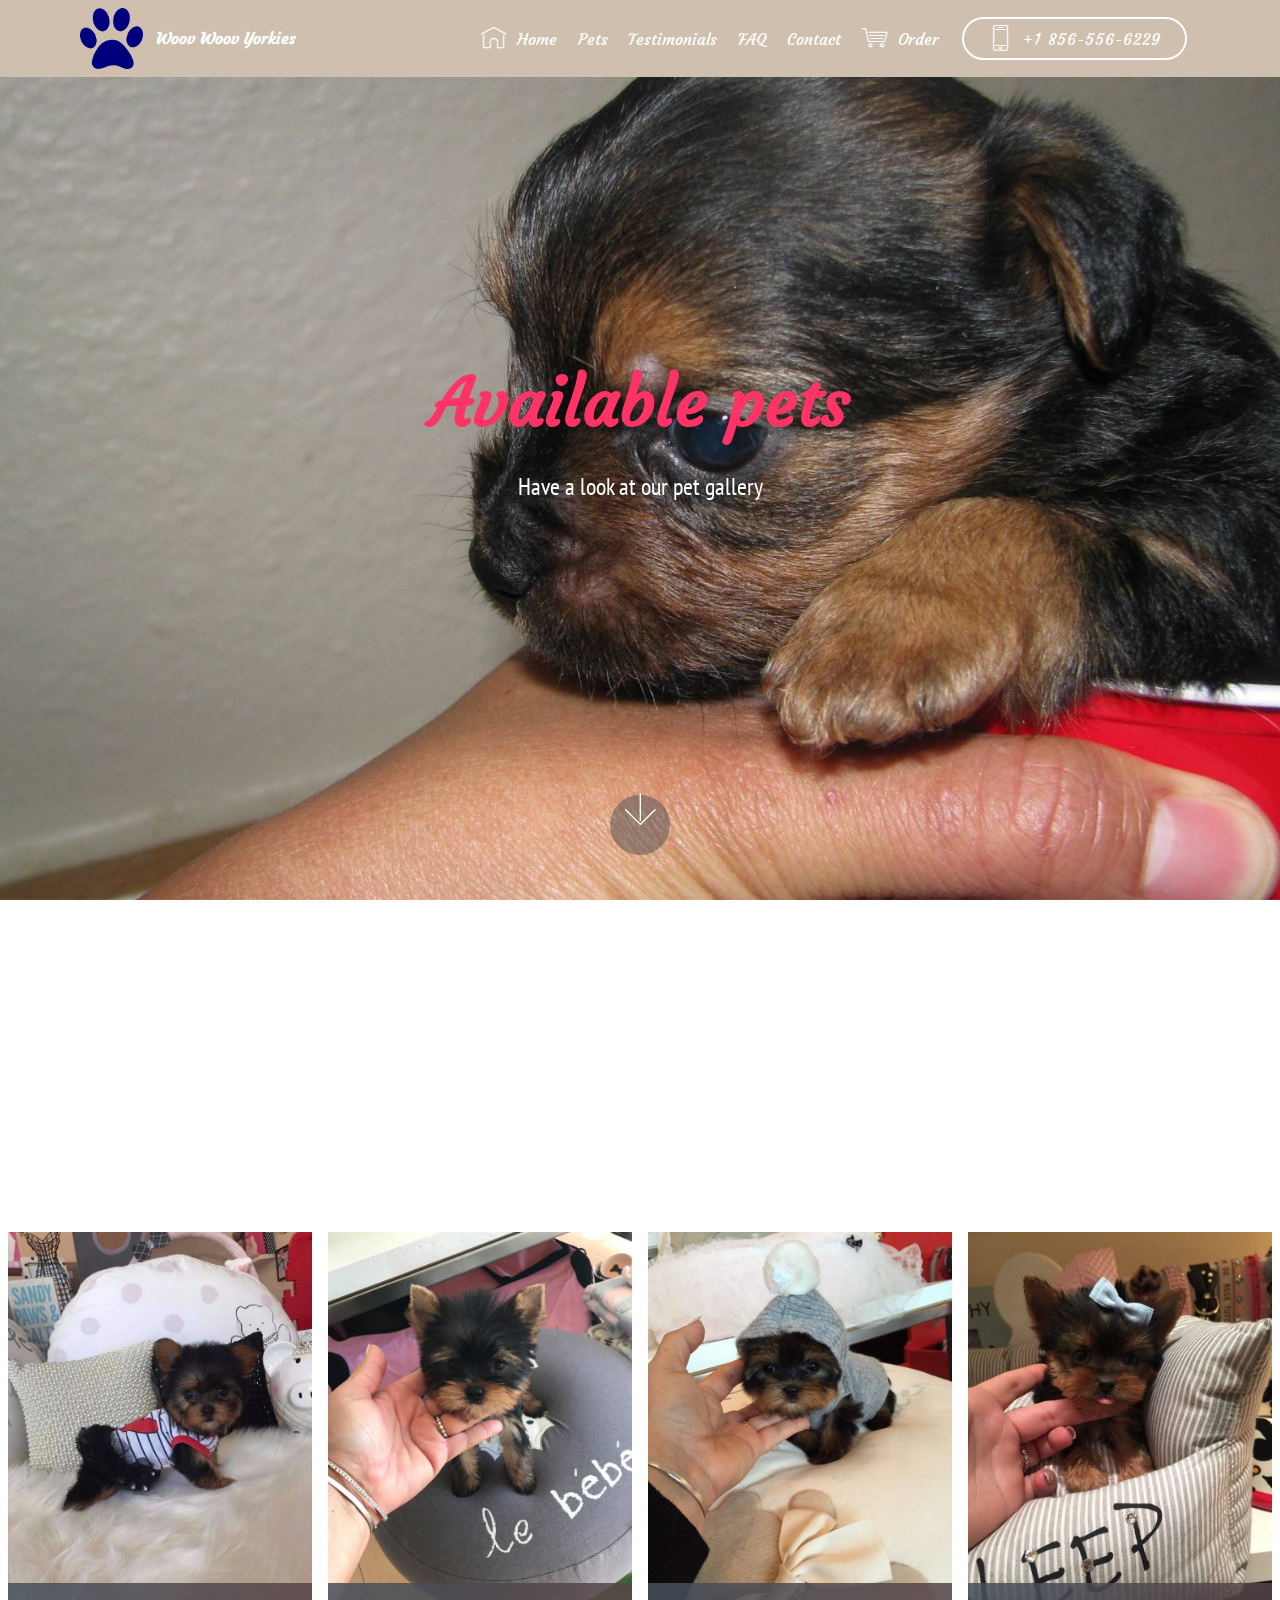
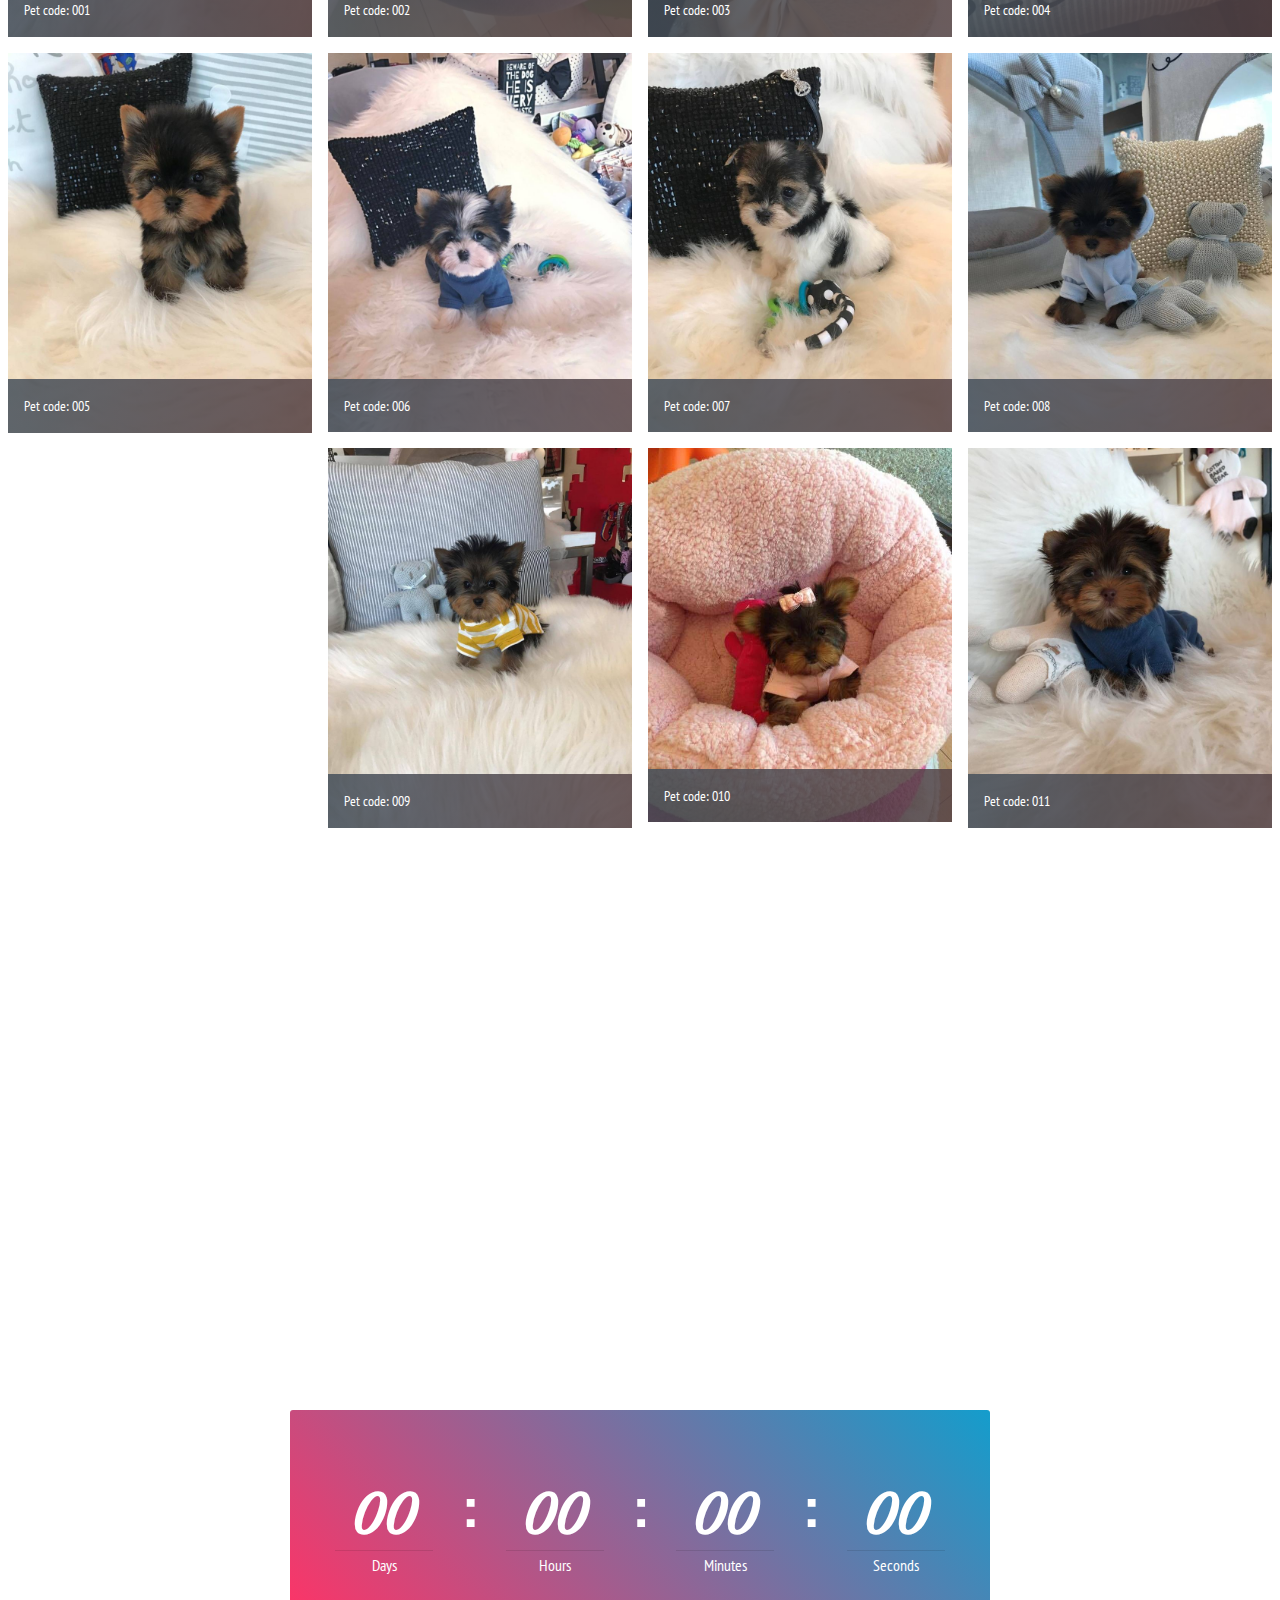
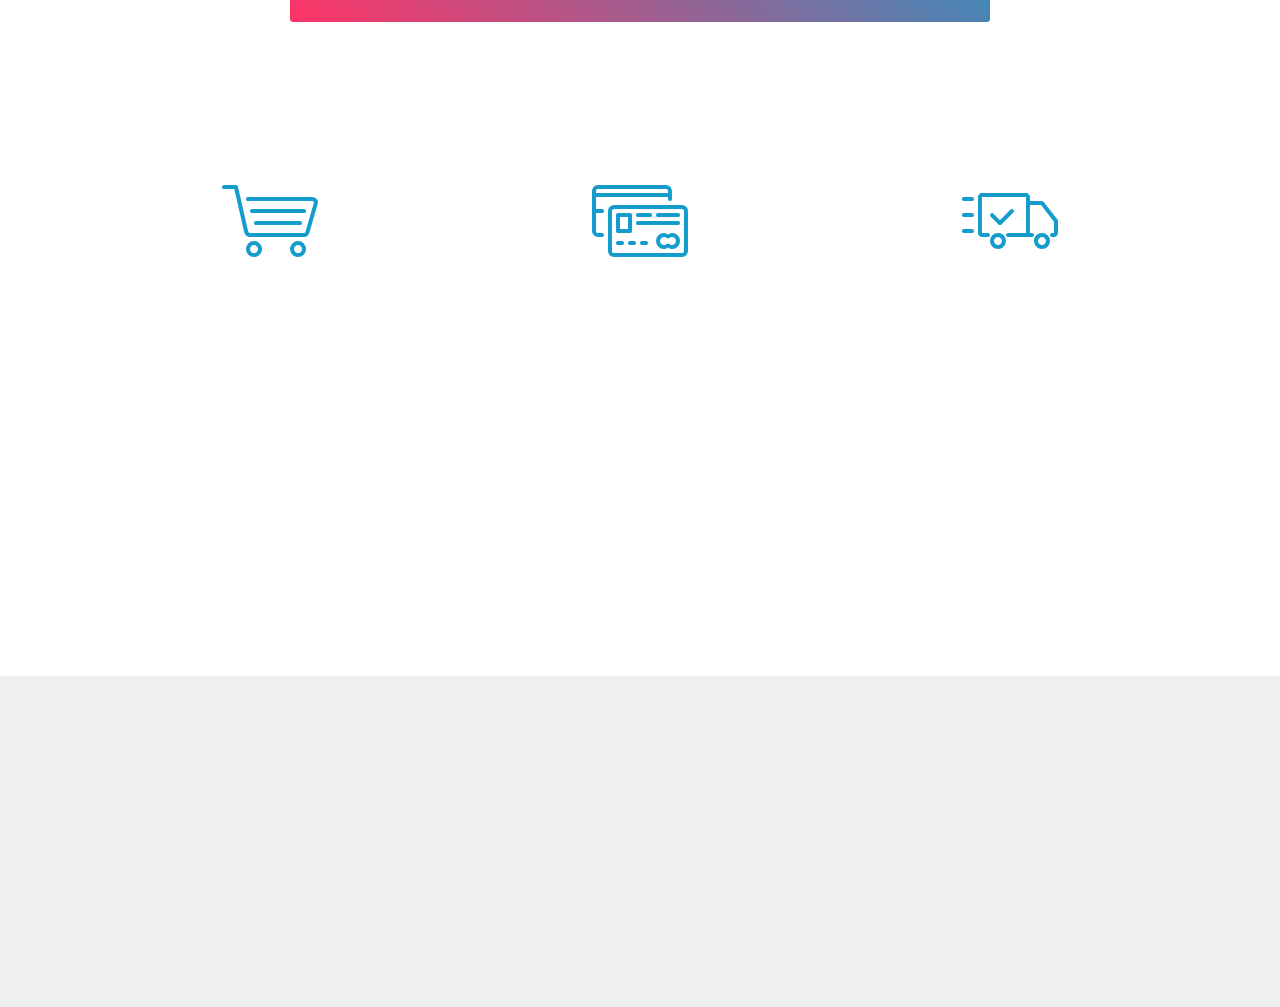
<file: pets.html>
<!DOCTYPE html>
<html>
<head>
  <meta charset="UTF-8">
  <meta http-equiv="X-UA-Compatible" content="IE=edge">
  <meta name="viewport" content="width=device-width, initial-scale=1">
  <link rel="shortcut icon" href="assets/images/print-306214-960-720-748x720.png" type="image/x-icon">
  <meta name="description" content="Available pets">
  <title>Pets</title>
  <link rel="stylesheet" href="assets/web/assets/mobirise-icons/mobirise-icons.css">
  <link rel="stylesheet" href="assets/tether/tether.min.css">
  <link rel="stylesheet" href="assets/bootstrap/css/bootstrap.min.css">
  <link rel="stylesheet" href="assets/bootstrap/css/bootstrap-grid.min.css">
  <link rel="stylesheet" href="assets/bootstrap/css/bootstrap-reboot.min.css">
  <link rel="stylesheet" href="assets/dropdown/css/style.css">
  <link rel="stylesheet" href="assets/animate.css/animate.min.css">
  <link rel="stylesheet" href="assets/socicon/css/styles.css">
  <link rel="stylesheet" href="assets/theme/css/style.css">
  <link rel="stylesheet" href="assets/mobirise-gallery/style.css">
  <link rel="stylesheet" href="assets/mobirise/css/mbr-additional.css" type="text/css">
  
  
  
</head>
<body>
<section class="menu cid-qCgKfV1yEl" once="menu" id="menu2-2j" data-rv-view="1043">

    

    <nav class="navbar navbar-expand beta-menu navbar-dropdown align-items-center navbar-fixed-top navbar-toggleable-sm">
        <button class="navbar-toggler navbar-toggler-right" type="button" data-toggle="collapse" data-target="#navbarSupportedContent" aria-controls="navbarSupportedContent" aria-expanded="false" aria-label="Toggle navigation">
            <div class="hamburger">
                <span></span>
                <span></span>
                <span></span>
                <span></span>
            </div>
        </button>
        <div class="menu-logo">
            <div class="navbar-brand">
                <span class="navbar-logo">
                    <a href="index.html">
                        <img src="assets/images/print-306214-960-720-748x720.png" alt="" title="" media-simple="true" style="height: 3.8rem;">
                    </a>
                </span>
                <span class="navbar-caption-wrap"><a class="navbar-caption text-white display-4" href="index.html">
                        Woov Woov Yorkies</a></span>
            </div>
        </div>
        <div class="collapse navbar-collapse" id="navbarSupportedContent">
            <ul class="navbar-nav nav-dropdown" data-app-modern-menu="true"><li class="nav-item">
                    <a class="nav-link link text-white display-4" href="index.html"><span class="mbri-home mbr-iconfont mbr-iconfont-btn"></span>Home</a>
                </li><li class="nav-item"><a class="nav-link link text-white display-4" href="pets.html">Pets</a></li><li class="nav-item"><a class="nav-link link text-white display-4" href="testimonials.html">
                        Testimonials</a></li><li class="nav-item"><a class="nav-link link text-white display-4" href="faq.html">
                        FAQ</a></li><li class="nav-item"><a class="nav-link link text-white display-4" href="contact.html">Contact</a></li><li class="nav-item"><a class="nav-link link text-white display-4" href="order.html"><span class="mbri-shopping-cart mbr-iconfont mbr-iconfont-btn"></span>Order</a></li></ul>
            <div class="navbar-buttons mbr-section-btn"><a class="btn btn-sm btn-white-outline display-4" href="tel:+1 856-556-6229"><span class="mbri-mobile2 mbr-iconfont mbr-iconfont-btn"></span>
                    
                    +1 856-556-6229</a></div>
        </div>
    </nav>
</section>
<section class="cid-qOInaBOBiM mbr-fullscreen mbr-parallax-background" id="header2-2k" data-rv-view="1045">

    

    

    <div class="container align-center">
        <div class="row justify-content-md-center">
            <div class="mbr-white col-md-10">
                <h1 class="mbr-section-title mbr-bold pb-3 mbr-fonts-style display-1">
                    Available pets</h1>
                
                <p class="mbr-text pb-3 mbr-fonts-style display-5">Have a look at our pet gallery</p>
                
            </div>
        </div>
    </div>
    <div class="mbr-arrow hidden-sm-down" aria-hidden="true">
        <a href="#next">
            <i class="mbri-down mbr-iconfont"></i>
        </a>
    </div>
</section>

<section class="mbr-section content4 cid-qF8U0KHpUH" id="content4-n" data-rv-view="897">

    

    <div class="container">
        <div class="media-container-row">
            <div class="title col-12 col-md-8">
                <h2 class="align-center pb-3 mbr-fonts-style display-2">Available Pets</h2>
                <h3 class="mbr-section-subtitle align-center mbr-light mbr-fonts-style display-5">
                    Bellow is a list of available pets and their pet code. If you need to see the all available pets even those available from our partners please&nbsp;simply <strong><a href="contact.html">contact us</a>&nbsp;</strong>you will probably find one you will fall in love with</h3>
                
            </div>
        </div>
    </div>
</section>

<section class="mbr-gallery mbr-slider-carousel cid-qF8VsLlsSn" id="gallery1-q" data-rv-view="899">

    

    <div>
        <div><!-- Filter --><!-- Gallery --><div class="mbr-gallery-row"><div class="mbr-gallery-layout-default"><div><div><div class="mbr-gallery-item mbr-gallery-item--p1" data-video-url="false" data-tags="Animated"><div href="#lb-gallery1-q" data-slide-to="0" data-toggle="modal"><img src="assets/images/1-720x960-720x960.jpg" alt=""><span class="icon-focus"></span><span class="mbr-gallery-title mbr-fonts-style display-7"><a href="order.html" class="text-white">P</a>et code: 001</span></div></div><div class="mbr-gallery-item mbr-gallery-item--p1" data-video-url="false" data-tags="Awesome"><div href="#lb-gallery1-q" data-slide-to="1" data-toggle="modal"><img src="assets/images/2-2-720x960-720x960.jpg" alt=""><span class="icon-focus"></span><span class="mbr-gallery-title mbr-fonts-style display-7"><a href="order.html" class="text-white">Pet code: 00</a>2</span></div></div><div class="mbr-gallery-item mbr-gallery-item--p1" data-video-url="false" data-tags="Awesome"><div href="#lb-gallery1-q" data-slide-to="2" data-toggle="modal"><img src="assets/images/2-750x1000-750x1000.jpg" alt=""><span class="icon-focus"></span><span class="mbr-gallery-title mbr-fonts-style display-7">Pet code: 003<br></span></div></div><div class="mbr-gallery-item mbr-gallery-item--p1" data-video-url="false" data-tags="Responsive"><div href="#lb-gallery1-q" data-slide-to="3" data-toggle="modal"><img src="assets/images/16-750x1000-750x1000.jpg" alt=""><span class="icon-focus"></span><span class="mbr-gallery-title mbr-fonts-style display-7">Pet code: 004<br></span></div></div><div class="mbr-gallery-item mbr-gallery-item--p1" data-video-url="false" data-tags="Animated"><div href="#lb-gallery1-q" data-slide-to="4" data-toggle="modal"><img src="assets/images/img-1599-1080x1350-800x1000.jpg" alt=""><span class="icon-focus"></span><span class="mbr-gallery-title mbr-fonts-style display-7"><a href="order.html" class="text-white">Pet code: 00</a>5</span></div></div><div class="mbr-gallery-item mbr-gallery-item--p1" data-video-url="false" data-tags="Animated"><div href="#lb-gallery1-q" data-slide-to="5" data-toggle="modal"><img src="assets/images/img-1601-1080x1349-800x999.jpg" alt=""><span class="icon-focus"></span><span class="mbr-gallery-title mbr-fonts-style display-7"><a href="order.html" class="text-white">Pet code: 00</a>6</span></div></div><div class="mbr-gallery-item mbr-gallery-item--p1" data-video-url="false" data-tags="Animated"><div href="#lb-gallery1-q" data-slide-to="6" data-toggle="modal"><img src="assets/images/img-1604-1080x1349-800x999.jpg" alt=""><span class="icon-focus"></span><span class="mbr-gallery-title mbr-fonts-style display-7">Pet code: 007<br></span></div></div><div class="mbr-gallery-item mbr-gallery-item--p1" data-video-url="false" data-tags="Animated"><div href="#lb-gallery1-q" data-slide-to="7" data-toggle="modal"><img src="assets/images/sugar-1-1080x1349-800x999.jpg" alt=""><span class="icon-focus"></span><span class="mbr-gallery-title mbr-fonts-style display-7">Pet code: 008<br></span></div></div><div class="mbr-gallery-item mbr-gallery-item--p1" data-video-url="false" data-tags="Animated"><div href="#lb-gallery1-q" data-slide-to="8" data-toggle="modal"><img src="assets/images/sugar-2-1080x1350-800x1000.jpg" alt=""><span class="icon-focus"></span><span class="mbr-gallery-title mbr-fonts-style display-7">Pet code: 009<br></span></div></div><div class="mbr-gallery-item mbr-gallery-item--p1" data-video-url="false" data-tags="Animated"><div href="#lb-gallery1-q" data-slide-to="9" data-toggle="modal"><img src="assets/images/titi-602x742-602x742.jpg" alt=""><span class="icon-focus"></span><span class="mbr-gallery-title mbr-fonts-style display-7">Pet code: 010<br></span></div></div><div class="mbr-gallery-item mbr-gallery-item--p1" data-video-url="false" data-tags="Animated"><div href="#lb-gallery1-q" data-slide-to="10" data-toggle="modal"><img src="assets/images/sugar-3-1080x1350-800x1000.jpg" alt=""><span class="icon-focus"></span><span class="mbr-gallery-title mbr-fonts-style display-7">Pet code: 011<br></span></div></div></div></div><div class="clearfix"></div></div></div><!-- Lightbox --><div data-app-prevent-settings="" class="mbr-slider modal fade carousel slide" tabindex="-1" data-keyboard="true" data-interval="false" id="lb-gallery1-q"><div class="modal-dialog"><div class="modal-content"><div class="modal-body"><div class="carousel-inner"><div class="carousel-item"><img src="assets/images/1-720x960.jpg" alt=""></div><div class="carousel-item"><img src="assets/images/2-2-720x960.jpg" alt=""></div><div class="carousel-item"><img src="assets/images/2-750x1000.jpg" alt=""></div><div class="carousel-item"><img src="assets/images/16-750x1000.jpg" alt=""></div><div class="carousel-item"><img src="assets/images/img-1599-1080x1350.jpg" alt=""></div><div class="carousel-item"><img src="assets/images/img-1601-1080x1349.jpg" alt=""></div><div class="carousel-item"><img src="assets/images/img-1604-1080x1349.jpg" alt=""></div><div class="carousel-item"><img src="assets/images/sugar-1-1080x1349.jpg" alt=""></div><div class="carousel-item"><img src="assets/images/sugar-2-1080x1350.jpg" alt=""></div><div class="carousel-item"><img src="assets/images/titi-602x742.jpg" alt=""></div><div class="carousel-item"><img src="assets/images/sugar-3-1080x1350.jpg" alt=""></div></div><a class="carousel-control carousel-control-prev" role="button" data-slide="prev" href="#lb-gallery1-q"><span class="mbri-left mbr-iconfont" aria-hidden="true"></span><span class="sr-only">Previous</span></a><a class="carousel-control carousel-control-next" role="button" data-slide="next" href="#lb-gallery1-q"><span class="mbri-right mbr-iconfont" aria-hidden="true"></span><span class="sr-only">Next</span></a><a class="close" href="#" role="button" data-dismiss="modal"><span class="sr-only">Close</span></a></div></div></div></div></div>
    </div>

</section>

<section class="mbr-section info1 cid-qOgDQsofjc" id="info1-2c" data-rv-view="946">

    

    
    <div class="container">
        <div class="row justify-content-center content-row">
            <div class="media-container-column title col-12 col-lg-7 col-md-6">
                <h3 class="mbr-section-subtitle align-left mbr-light pb-3 mbr-fonts-style display-2">
                    Found some pets you love?</h3>
                <h2 class="align-left mbr-bold mbr-fonts-style display-5">
                    Send us your details and the pet(s) id</h2>
            </div>
            <div class="media-container-column col-12 col-lg-3 col-md-4">
                <div class="mbr-section-btn align-right py-4"><a class="btn btn-primary display-4" href="order.html">ORDER NOW</a></div>
            </div>
        </div>
    </div>
</section>

<section class="countdown2 cid-qOPhbvWYyb" id="countdown2-2u" data-rv-view="1085">

    

    

    <div class="container">
        <h2 class="mbr-section-title pb-3 align-center mbr-fonts-style display-2">
            Countdown
        </h2>
        <h3 class="mbr-section-subtitle align-center mbr-fonts-style display-5">We currenly provide 10% discount on every pet purchased. Do not wait for the last minute before placing your order for you might miss all the beautiful specimens.</h3>
    </div>
    <div class="container pt-5 mt-2">
        <div class=" countdown-cont align-center p-4">
            <div class="event-name align-left mbr-white ">
                <h4 class="mbr-fonts-style display-5">DISCOUNT ENDS IN</h4>
            </div>
            <div class="countdown align-center py-2" data-due-date="2018/05/31">
            </div>
            <div class="daysCountdown" title="Days"></div>
            <div class="hoursCountdown" title="Hours"></div>
            <div class="minutesCountdown" title="Minutes"></div>
            <div class="secondsCountdown" title="Seconds"></div>
            
        </div>

        
    </div>
</section>

<section class="features1 cid-qOPhdvIdiY" id="features1-2v" data-rv-view="1088">
    
    

    
    <div class="container">
        <div class="media-container-row">

            <div class="card p-3 col-12 col-md-6 col-lg-4">
                <div class="card-img pb-3">
                    <span class="mbr-iconfont mbri-shopping-cart" media-simple="true"></span>
                </div>
                <div class="card-box">
                    <h4 class="card-title py-3 mbr-fonts-style display-4">
                        Order</h4>
                    <p class="mbr-text mbr-fonts-style display-7">
                        Place your order here. We promise to reply to your order within the minutes that follow. A customer service provider will make sure you select a pet from the available ones. After which he/she will sign your order. You will be given the order code which you will use during payment
                    </p>
                </div>
            </div>

            <div class="card p-3 col-12 col-md-6 col-lg-4">
                <div class="card-img pb-3">
                    <span class="mbr-iconfont mbri-credit-card" media-simple="true"></span>
                </div>
                <div class="card-box">
                    <h4 class="card-title py-3 mbr-fonts-style display-4">Make Payement</h4>
                    <p class="mbr-text mbr-fonts-style display-7">
                        After placing your order and deciding on which particular pet you will love to purchase. You will be required to make the appropriate payment. Note: You may be asked to include shipping fee if our services are not offered to residents in your country or region</p>
                </div>
            </div>

            <div class="card p-3 col-12 col-md-6 col-lg-4">
                <div class="card-img pb-3">
                    <span class="mbr-iconfont mbri-delivery" media-simple="true"></span>
                </div>
                <div class="card-box">
                    <h4 class="card-title py-3 mbr-fonts-style display-4">
                        Receive your Pet(s)</h4>
                    <p class="mbr-text mbr-fonts-style display-7">
                        After making the appropriate payment we shall deliver your pet to you in 3 days max. Currently all our clients have been able to receive their packages.  
                    </p>
                </div>
            </div>

            

        </div>

    </div>

</section>

<section class="mbr-section content8 cid-qOPhgCTMR8" id="content8-2w" data-rv-view="1091">

    

    <div class="container">
        <div class="media-container-row title">
            <div class="col-12 col-md-8">
                <div class="mbr-section-btn align-center"><a class="btn btn-black-outline display-4" href="contact.html">CONTACT US</a></div>
            </div>
        </div>
    </div>
</section>

<section class="cid-qOPcTXPv6c" id="footer1-2r" data-rv-view="1092">

    

    

    <div class="container">
        <div class="media-container-row content text-white">
            <div class="col-12 col-md-3">
                <div class="media-wrap">
                    <a href="index.html">
                        <img src="assets/images/print-306214-960-720-748x720.png" alt="" title="" media-simple="true">
                    </a>
                </div>
            </div>
            <div class="col-12 col-md-3 mbr-fonts-style display-7">
                <h5 class="pb-3">
                    Address
                </h5>
                <p class="mbr-text">Durham st &nbsp;#2 &nbsp;Boston &nbsp; &nbsp; &nbsp; &nbsp; &nbsp; &nbsp; &nbsp; Massachusetts, 02115</p>
            </div>
            <div class="col-12 col-md-3 mbr-fonts-style display-7">
                <h5 class="pb-3">
                    Contacts
                </h5>
                <p class="mbr-text">Phone: +1 856-556-6229 &nbsp; &nbsp; &nbsp; &nbsp; &nbsp; &nbsp; &nbsp; &nbsp; &nbsp;&nbsp;<br><br></p>
            </div>
            <div class="col-12 col-md-3 mbr-fonts-style display-7">
                <h5 class="pb-3">
                    Links
                </h5>
                <p class="mbr-text"><a href="index.html" class="text-danger">Home</a><br><a href="order.html" class="text-danger">Order</a><br><a href="privacy.html" class="text-danger">Privacy Policies</a><br></p>
            </div>
        </div>
        <div class="footer-lower">
            <div class="media-container-row">
                <div class="col-sm-12">
                    <hr>
                </div>
            </div>
            <div class="media-container-row mbr-white">
                <div class="col-sm-6 copyright">
                    <p class="mbr-text mbr-fonts-style display-7">
                        © Copyright 2019 woovwoovyorkies.com- All Rights Reserved
                    </p>
                </div>
                <div class="col-md-6">
                    
                </div>
            </div>
        </div>
    </div>
</section>


  <script src="assets/web/assets/jquery/jquery.min.js"></script>
  <script src="assets/popper/popper.min.js"></script>
  <script src="assets/tether/tether.min.js"></script>
  <script src="assets/bootstrap/js/bootstrap.min.js"></script>
  <script src="assets/smooth-scroll/smooth-scroll.js"></script>
  <script src="assets/dropdown/js/script.min.js"></script>
  <script src="assets/touch-swipe/jquery.touch-swipe.min.js"></script>
  <script src="assets/jarallax/jarallax.min.js"></script>
  <script src="assets/masonry/masonry.pkgd.min.js"></script>
  <script src="assets/imagesloaded/imagesloaded.pkgd.min.js"></script>
  <script src="assets/bootstrap-carousel-swipe/bootstrap-carousel-swipe.js"></script>
  <script src="assets/countdown/jquery.countdown.min.js"></script>
  <script src="assets/jquery-mb-vimeo_player/jquery.mb.vimeo_player.js"></script>
  <script src="assets/viewport-checker/jquery.viewportchecker.js"></script>
  <script src="assets/theme/js/script.js"></script>
  <script src="assets/mobirise-slider-video/script.js"></script>
  <script src="assets/mobirise-gallery/player.min.js"></script>
  <script src="assets/mobirise-gallery/script.js"></script>
  
  
 <div id="scrollToTop" class="scrollToTop mbr-arrow-up"><a style="text-align: center;"><i class="mbri-down mbr-iconfont"></i></a></div>
    <input name="animation" type="hidden">
  </body>
</html>
</file>
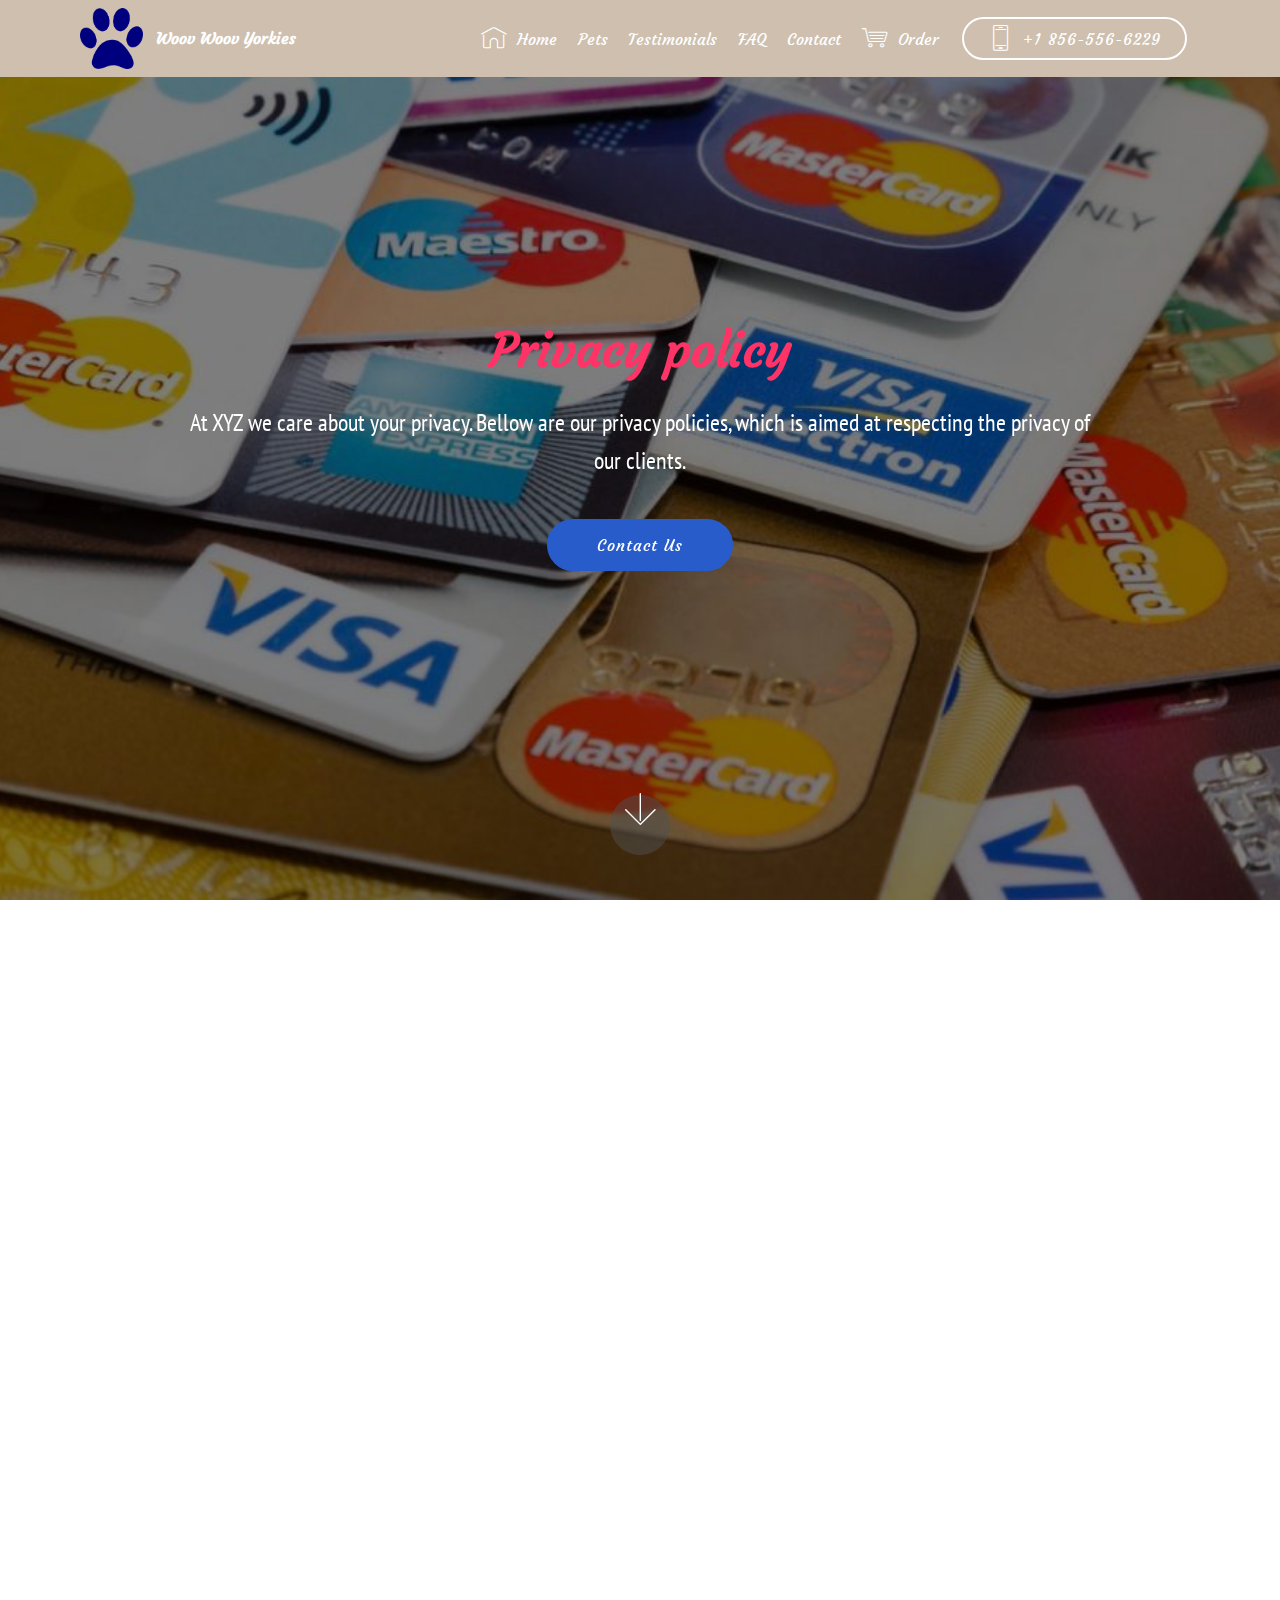
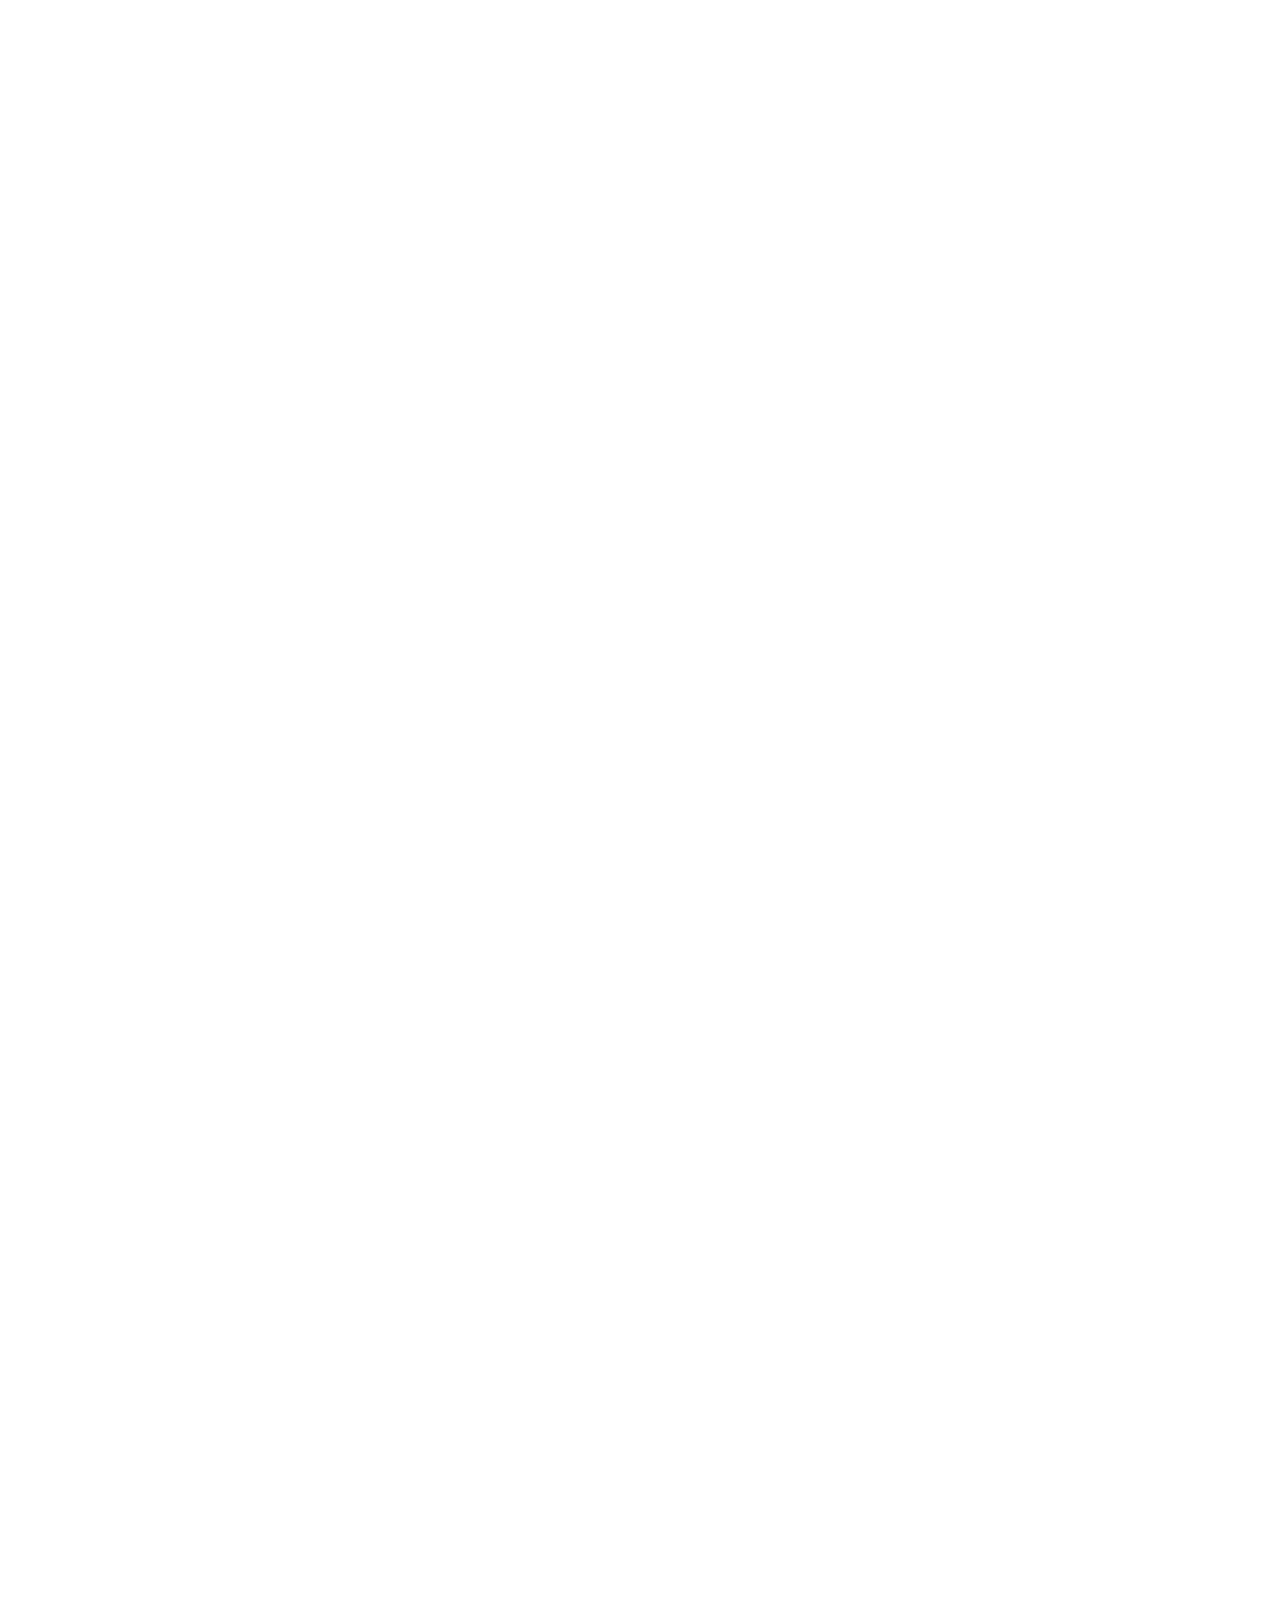
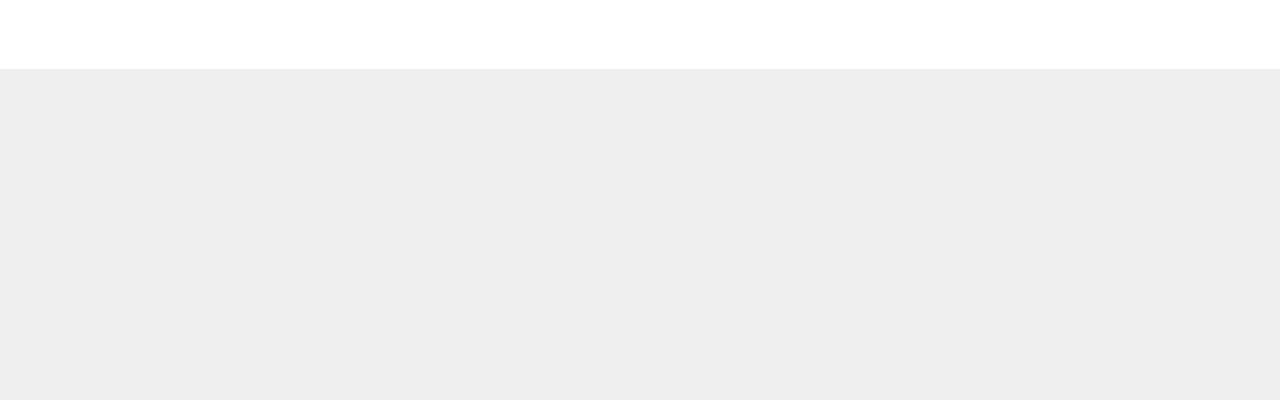
<file: privacy.html>
<!DOCTYPE html>
<html>
<head>
  <meta charset="UTF-8">
  <meta http-equiv="X-UA-Compatible" content="IE=edge">
  <meta name="viewport" content="width=device-width, initial-scale=1">
  <link rel="shortcut icon" href="assets/images/print-306214-960-720-748x720.png" type="image/x-icon">
  <meta name="description" content="Privacy Policies">
  <title>Privacy</title>
  <link rel="stylesheet" href="assets/web/assets/mobirise-icons/mobirise-icons.css">
  <link rel="stylesheet" href="assets/tether/tether.min.css">
  <link rel="stylesheet" href="assets/bootstrap/css/bootstrap.min.css">
  <link rel="stylesheet" href="assets/bootstrap/css/bootstrap-grid.min.css">
  <link rel="stylesheet" href="assets/bootstrap/css/bootstrap-reboot.min.css">
  <link rel="stylesheet" href="assets/socicon/css/styles.css">
  <link rel="stylesheet" href="assets/animate.css/animate.min.css">
  <link rel="stylesheet" href="assets/dropdown/css/style.css">
  <link rel="stylesheet" href="assets/theme/css/style.css">
  <link rel="stylesheet" href="assets/mobirise/css/mbr-additional.css" type="text/css">
  
  
  
</head>
<body>
<section class="menu cid-qCgKfV1yEl" once="menu" id="menu2-w" data-rv-view="982">

    

    <nav class="navbar navbar-expand beta-menu navbar-dropdown align-items-center navbar-fixed-top navbar-toggleable-sm">
        <button class="navbar-toggler navbar-toggler-right" type="button" data-toggle="collapse" data-target="#navbarSupportedContent" aria-controls="navbarSupportedContent" aria-expanded="false" aria-label="Toggle navigation">
            <div class="hamburger">
                <span></span>
                <span></span>
                <span></span>
                <span></span>
            </div>
        </button>
        <div class="menu-logo">
            <div class="navbar-brand">
                <span class="navbar-logo">
                    <a href="index.html">
                        <img src="assets/images/print-306214-960-720-748x720.png" alt="" title="" media-simple="true" style="height: 3.8rem;">
                    </a>
                </span>
                <span class="navbar-caption-wrap"><a class="navbar-caption text-white display-4" href="index.html">
                        Woov Woov Yorkies</a></span>
            </div>
        </div>
        <div class="collapse navbar-collapse" id="navbarSupportedContent">
            <ul class="navbar-nav nav-dropdown" data-app-modern-menu="true"><li class="nav-item">
                    <a class="nav-link link text-white display-4" href="index.html"><span class="mbri-home mbr-iconfont mbr-iconfont-btn"></span>Home</a>
                </li><li class="nav-item"><a class="nav-link link text-white display-4" href="pets.html">Pets</a></li><li class="nav-item"><a class="nav-link link text-white display-4" href="testimonials.html">
                        Testimonials</a></li><li class="nav-item"><a class="nav-link link text-white display-4" href="faq.html">
                        FAQ</a></li><li class="nav-item"><a class="nav-link link text-white display-4" href="contact.html">Contact</a></li><li class="nav-item"><a class="nav-link link text-white display-4" href="order.html"><span class="mbri-shopping-cart mbr-iconfont mbr-iconfont-btn"></span>Order</a></li></ul>
            <div class="navbar-buttons mbr-section-btn"><a class="btn btn-sm btn-white-outline display-4" href="tel:+1 856-556-6229"><span class="mbri-mobile2 mbr-iconfont mbr-iconfont-btn"></span>
                    
                    +1 856-556-6229</a></div>
        </div>
    </nav>
</section>
<section class="cid-qF91bDm4qK mbr-fullscreen mbr-parallax-background" id="header2-x" data-rv-view="984">

    

    <div class="mbr-overlay" style="opacity: 0.5; background-color: rgb(0, 0, 0);"></div>

    <div class="container align-center">
        <div class="row justify-content-md-center">
            <div class="mbr-white col-md-10">
                <h1 class="mbr-section-title mbr-bold pb-3 mbr-fonts-style display-2">Privacy policy</h1>
                
                <p class="mbr-text pb-3 mbr-fonts-style display-5">
                    At XYZ we care about your privacy. Bellow are our privacy policies, which is aimed at respecting the privacy of our clients.</p>
                <div class="mbr-section-btn"><a class="btn btn-md btn-secondary display-4" href="https://mobirise.com">Contact Us</a></div>
            </div>
        </div>
    </div>
    <div class="mbr-arrow hidden-sm-down" aria-hidden="true">
        <a href="#next">
            <i class="mbri-down mbr-iconfont"></i>
        </a>
    </div>
</section>

<section class="mbr-section content4 cid-qFk6l1LXbf" id="content4-1j" data-rv-view="987">

    

    <div class="container">
        <div class="media-container-row">
            <div class="title col-12 col-md-8">
                <h2 class="align-center pb-3 mbr-fonts-style display-2">Privacy Policy</h2>
                <h3 class="mbr-section-subtitle align-center mbr-light mbr-fonts-style display-5">This Privacy Statement explains our practices regarding the collection, use, and disclosure of certain information, including your personal information, by us.
<div>We recognize that your privacy is very important to you and that it is your right to control your personal information. We know that providing personal information is an act of trust and we take that trust seriously. We will never sell, rent or, except as set out in this Privacy Policy, otherwise disclose any of your personal information, including your Email address, to any third party without your consent. Unless you give us specific consent to act otherwise, the following policies will govern how we handles the personal information that you provide to us.
</div><div>This privacy policy (the ”Statement”) covers Woov Woov Yorkies pet store service website. By using the our website, you consent to the data practices described in this Statement, as the same may be updated from time to time.
</div><div>Consent to Privacy Policy
</div><div>By your continued use of our Services following the posting of this Privacy Policy (as applicable), you agree to this Privacy Policy. This is our entire and exclusive Privacy Policy and it supersedes any earlier version. This Privacy Policy forms part of and should be read in conjunction with our Terms of Use and any additional applicable terms.</div></h3>
                
            </div>
        </div>
    </div>
</section>

<section class="mbr-section article content11 cid-qFk7lfuG4S" id="content11-1k" data-rv-view="989">
     

    <div class="container">
        <div class="media-container-row">
            <div class="mbr-text counter-container col-12 col-md-8 mbr-fonts-style display-7">
                <ol>
                    <li><strong>Information Collection Personally Identifiable Information -</strong> In the course of using the Services, we ask you to provide us with certain personally identifiable information that can be used to contact or identify you and administer your account (”Personal Information”, “Personally Identifiable Information”). Personal Information may include, but is not limited to, your name, phone number, credit card or other billing information, email address and home and business postal addresses. As you use the Services, our servers automatically record information that the browser sends whenever it points to a website or online service (”Log Data”). Log Data may include, but is not limited to, your computer's Internet Protocol address, browser type, the web page you were visiting before you came to one of the Sites and information you search for on a Site</li>
                    <li><strong>Payment Information</strong>- We only use payment information, such as credit card numbers, as necessary for completing a particular transaction or fulfilling a service and to prevent abuse</li>
                    <li><strong>Other Information.</strong> - We use the other information we collect from or about you in order to establish and enhance our relationship with you and to help deliver first-rate experience. Our use of this information includes the following general purposes: contacting you; customizing the content and advertising you view; fulfilling your requests for products or services; identifying content you share when you use our Services; improving our services; conducting research; compiling aggregate data for internal and external business purposes; preventing potentially illegal activities; protecting our rights; other uses in accordance with our Terms of Use; and for any other purpose disclosed to you at the time we collect your information.</li><li><strong>Recommendations and Advertising</strong> - We (and service providers acting on our behalf) may use information about you, including your use of our Services, to provide recommendations and advertisements on our Services and elsewhere on the web.</li><li><strong>Promotional Communications.</strong> - We may use your information to:  provide you with promotional information about our services, and other offerings that may be of interest to you; provide information or offers to you that are related to our Services on behalf of ours business partners.&nbsp;</li><li><strong>Information sharing and disclosure. - </strong>We are committed to protecting your personal information. We will not disclose your personally identifiable information to third parties without your consent except: where we are required by law to disclose information to third parties; where the disclosure is necessary for the performance of our operations (e.g. mail delivery, hosting services, protecting us from fraud, and payment of your account); we buy or sell subsidiaries or business units. in connection with a corporate transaction, such as a sale, merger, consolidation or asset sale, or an internal reorganization, or in the unlikely event of an insolvency. If such a transaction or event required the transfer of customer information, then that information would be one of the transferred assets, but would remain subject to the commitments made in any pre-existing Privacy Policy or equivalent.&nbsp;</li><li>We also may share your personal information with third parties (i.e. agents or sub-contractors) specifically engaged by us to provide services to us, in which case we will require those parties to keep that information confidential and secure and to use it solely for the purpose of providing the specified services to us.</li><li>We also provide analyses of our customers in the aggregate to prospective partners, advertisers and other third parties. We do this so that we and our business partners can understand you better, and so we can keep bringing you first-rate services. We may also disclose, on an anonymous basis, literal statements made by our customers. At no time, however, will we disclose personal information about specific customers.</li><li>Linked websites are not under our control and we are not responsible for the conduct of companies linked to our Website. Before disclosing your personal information on any other website we advise you to examine its terms and use and privacy policy.</li><li><strong>How do we use cookies?</strong> We use cookies to facilitate the order process for you across multiple applications on our websites. Everything we learn from your activity will be used to enrich your experience on our websites. It will help us understand what you like and don't like, so we can focus our energies more effectively and provide you with better service. There are two types of cookies that we use. The first type of cookie has no personal information attached to it and is used to count unique users. That cookie can also be used for advertising purposes, our business partners and advertisers, for serving and delivering advertising campaigns to control frequency of exposure, or to target by domain name, time zone or geographic location. Lastly, there may be a third party cookie in ourl emails that is generated by our business partners or advertisers when they sponsor emails to promote their products and services.&nbsp;</li><li><strong>Changes to our Privacy Policy - </strong>We&nbsp;may amend this Statement from time to time. If we make any substantial changes in the way we use your personal information we will notify you by posting a prominent notice in this Statement or in other locations on our website or by sending you an email to inform you of an updated Statement, at our choice. We encourage you to periodically review this Statement to stay informed about how we are protecting the personal information we collect. Your continued use of the Unbox website constitutes your agreement to this Statement and any changes to it.</li>
                </ol>
            </div>
        </div>
    </div>
</section>

<section class="cid-qOgPZIcljs" id="footer1-2d" data-rv-view="990">

    

    

    <div class="container">
        <div class="media-container-row content text-white">
            <div class="col-12 col-md-3">
                <div class="media-wrap">
                    <a href="index.html">
                        <img src="assets/images/print-306214-960-720-748x720.png" alt="" title="" media-simple="true">
                    </a>
                </div>
            </div>
            <div class="col-12 col-md-3 mbr-fonts-style display-7">
                <h5 class="pb-3">
                    Address
                </h5>
                <p class="mbr-text">Durham st &nbsp;#2 &nbsp;Boston &nbsp; &nbsp; &nbsp; &nbsp; &nbsp; &nbsp; &nbsp; Massachusetts, 02115</p>
            </div>
            <div class="col-12 col-md-3 mbr-fonts-style display-7">
                <h5 class="pb-3">
                    Contacts
                </h5>
                <p class="mbr-text">Phone: +1 856-556-6229 &nbsp; &nbsp; &nbsp; &nbsp; &nbsp; &nbsp; &nbsp; &nbsp; &nbsp;&nbsp;<br><br></p>
            </div>
            <div class="col-12 col-md-3 mbr-fonts-style display-7">
                <h5 class="pb-3">
                    Links
                </h5>
                <p class="mbr-text"><a href="index.html" class="text-danger">Home</a><br><a href="order.html" class="text-danger">Order</a><br><a href="privacy.html" class="text-danger">Privacy Policies</a><br></p>
            </div>
        </div>
        <div class="footer-lower">
            <div class="media-container-row">
                <div class="col-sm-12">
                    <hr>
                </div>
            </div>
            <div class="media-container-row mbr-white">
                <div class="col-sm-6 copyright">
                    <p class="mbr-text mbr-fonts-style display-7">
                        © Copyright 2019 woovwoovyorkies.com- All Rights Reserved
                    </p>
                </div>
                <div class="col-md-6">
                    
                </div>
            </div>
        </div>
    </div>
</section>


  <script src="assets/web/assets/jquery/jquery.min.js"></script>
  <script src="assets/popper/popper.min.js"></script>
  <script src="assets/tether/tether.min.js"></script>
  <script src="assets/bootstrap/js/bootstrap.min.js"></script>
  <script src="assets/smooth-scroll/smooth-scroll.js"></script>
  <script src="assets/touch-swipe/jquery.touch-swipe.min.js"></script>
  <script src="assets/viewport-checker/jquery.viewportchecker.js"></script>
  <script src="assets/jarallax/jarallax.min.js"></script>
  <script src="assets/dropdown/js/script.min.js"></script>
  <script src="assets/theme/js/script.js"></script>
  
  
 <div id="scrollToTop" class="scrollToTop mbr-arrow-up"><a style="text-align: center;"><i class="mbri-down mbr-iconfont"></i></a></div>
    <input name="animation" type="hidden">
  </body>
</html>
</file>
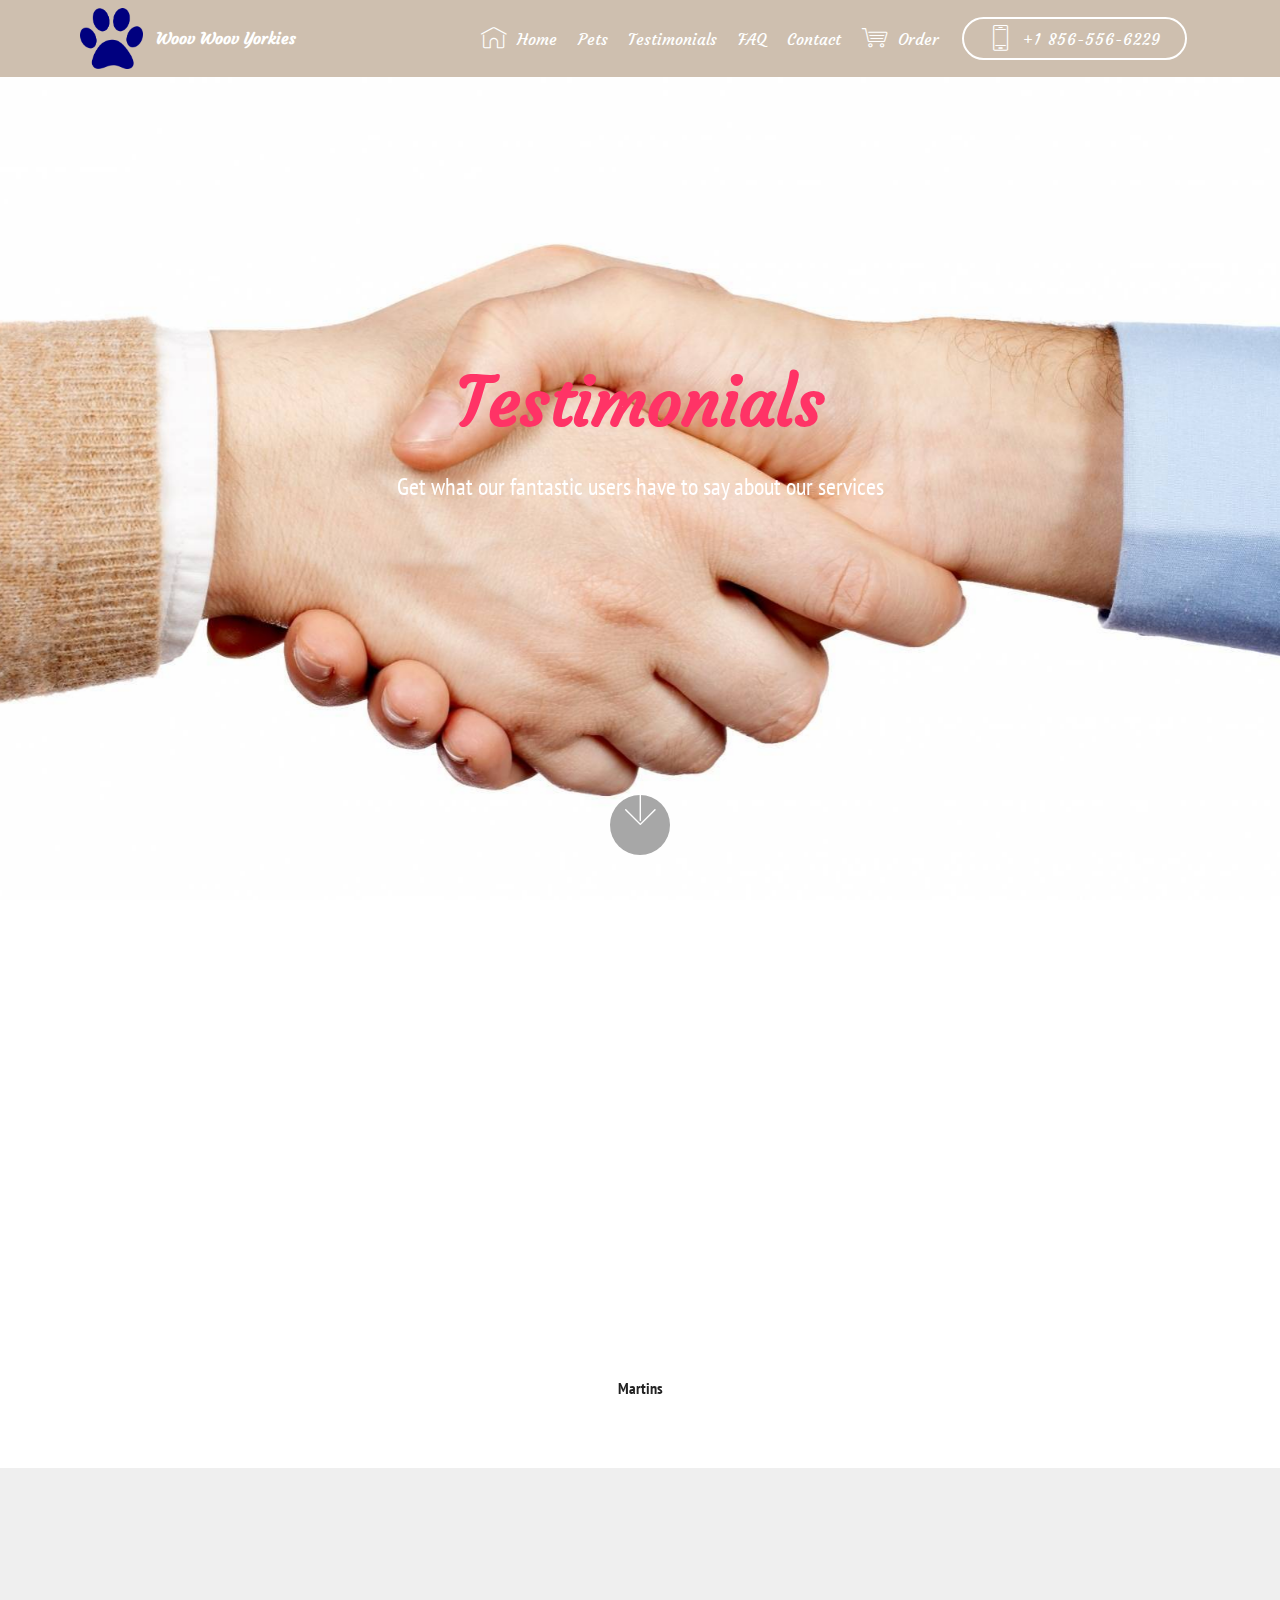
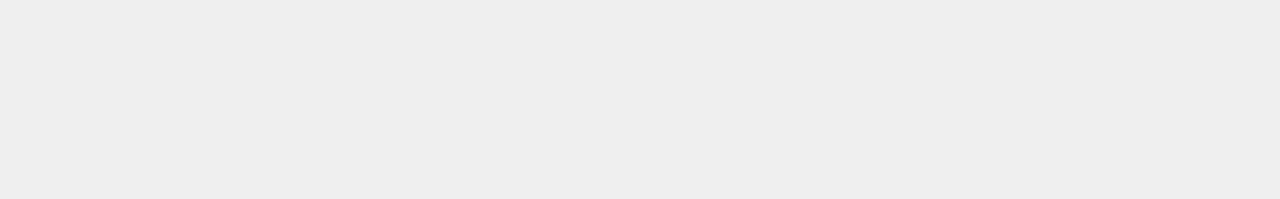
<file: testimonials.html>
<!DOCTYPE html>
<html>
<head>
  <meta charset="UTF-8">
  <meta http-equiv="X-UA-Compatible" content="IE=edge">
  <meta name="viewport" content="width=device-width, initial-scale=1">
  <link rel="shortcut icon" href="assets/images/print-306214-960-720-748x720.png" type="image/x-icon">
  <meta name="description" content="Testimonials">
  <title>Testimonials</title>
  <link rel="stylesheet" href="assets/web/assets/mobirise-icons/mobirise-icons.css">
  <link rel="stylesheet" href="assets/tether/tether.min.css">
  <link rel="stylesheet" href="assets/bootstrap/css/bootstrap.min.css">
  <link rel="stylesheet" href="assets/bootstrap/css/bootstrap-grid.min.css">
  <link rel="stylesheet" href="assets/bootstrap/css/bootstrap-reboot.min.css">
  <link rel="stylesheet" href="assets/socicon/css/styles.css">
  <link rel="stylesheet" href="assets/animate.css/animate.min.css">
  <link rel="stylesheet" href="assets/dropdown/css/style.css">
  <link rel="stylesheet" href="assets/theme/css/style.css">
  <link rel="stylesheet" href="assets/mobirise/css/mbr-additional.css" type="text/css">
  
  
  
</head>
<body>
<section class="menu cid-qCgKfV1yEl" once="menu" id="menu2-2g" data-rv-view="1018">

    

    <nav class="navbar navbar-expand beta-menu navbar-dropdown align-items-center navbar-fixed-top navbar-toggleable-sm">
        <button class="navbar-toggler navbar-toggler-right" type="button" data-toggle="collapse" data-target="#navbarSupportedContent" aria-controls="navbarSupportedContent" aria-expanded="false" aria-label="Toggle navigation">
            <div class="hamburger">
                <span></span>
                <span></span>
                <span></span>
                <span></span>
            </div>
        </button>
        <div class="menu-logo">
            <div class="navbar-brand">
                <span class="navbar-logo">
                    <a href="index.html">
                        <img src="assets/images/print-306214-960-720-748x720.png" alt="" title="" media-simple="true" style="height: 3.8rem;">
                    </a>
                </span>
                <span class="navbar-caption-wrap"><a class="navbar-caption text-white display-4" href="index.html">
                        Woov Woov Yorkies</a></span>
            </div>
        </div>
        <div class="collapse navbar-collapse" id="navbarSupportedContent">
            <ul class="navbar-nav nav-dropdown" data-app-modern-menu="true"><li class="nav-item">
                    <a class="nav-link link text-white display-4" href="index.html"><span class="mbri-home mbr-iconfont mbr-iconfont-btn"></span>Home</a>
                </li><li class="nav-item"><a class="nav-link link text-white display-4" href="pets.html">Pets</a></li><li class="nav-item"><a class="nav-link link text-white display-4" href="testimonials.html">
                        Testimonials</a></li><li class="nav-item"><a class="nav-link link text-white display-4" href="faq.html">
                        FAQ</a></li><li class="nav-item"><a class="nav-link link text-white display-4" href="contact.html">Contact</a></li><li class="nav-item"><a class="nav-link link text-white display-4" href="order.html"><span class="mbri-shopping-cart mbr-iconfont mbr-iconfont-btn"></span>Order</a></li></ul>
            <div class="navbar-buttons mbr-section-btn"><a class="btn btn-sm btn-white-outline display-4" href="tel:+1 856-556-6229"><span class="mbri-mobile2 mbr-iconfont mbr-iconfont-btn"></span>
                    
                    +1 856-556-6229</a></div>
        </div>
    </nav>
</section>
<section class="cid-qOP8P3G7G1 mbr-fullscreen mbr-parallax-background" id="header2-2l" data-rv-view="1020">

    

    

    <div class="container align-center">
        <div class="row justify-content-md-center">
            <div class="mbr-white col-md-10">
                <h1 class="mbr-section-title mbr-bold pb-3 mbr-fonts-style display-1">
                    Testimonials</h1>
                
                <p class="mbr-text pb-3 mbr-fonts-style display-5">
                    Get what our fantastic users have to say about our services</p>
                
            </div>
        </div>
    </div>
    <div class="mbr-arrow hidden-sm-down" aria-hidden="true">
        <a href="#next">
            <i class="mbri-down mbr-iconfont"></i>
        </a>
    </div>
</section>
<section class="carousel slide testimonials-slider cid-qOgt4aPCt9" id="testimonials-slider1-2b" data-rv-view="956">
    
    

    

    <div class="container text-center">
        <h2 class="pb-5 mbr-fonts-style display-2">
            WHAT OUR FANTASTIC USERS SAY
        </h2>

        <div class="carousel slide" data-ride="carousel" role="listbox">
            <div class="carousel-inner">
                
                
            <div class="carousel-item">
                    <div class="user col-md-8">
                        <div class="user_image">
                            <img src="assets/images/face3.jpg" media-simple="true">
                        </div>
                        <div class="user_text pb-3">
                            <p class="mbr-fonts-style display-7">
                                I was kinda skeptical about buying from pet store so far away from the New York  but I am pleased. I got my little bundle of love and he has been calm, alert, and eating. He even appears to already be adjusting. Handsome little fella Ive renamed Meek
                            </p>
                        </div>
                        <div class="user_name mbr-bold pb-2 mbr-fonts-style display-7">
                            Martins</div>
                        
                    </div>
                </div><div class="carousel-item">
                    <div class="user col-md-8">
                        <div class="user_image">
                            <img src="assets/images/586041e4df5077a2f2bb885c221d468a-500x552.jpg" alt="" title="" media-simple="true">
                        </div>
                        <div class="user_text pb-3">
                            <p class="mbr-fonts-style display-7">
                                I have bought 2 dogs from this company a male and female Yorkie. Both dogs arrived on time via plane. Clear instructions were given on care and customer service is good. Both dogs are happy, healthy, and loving. I would buy again from this company in the future. I never believed i just gave a try.
                            </p>
                        </div>
                        <div class="user_name mbr-bold pb-2 mbr-fonts-style display-7">
                            Linda
                        </div>
                        
                    </div>
                </div><div class="carousel-item">
                    <div class="user col-md-8">
                        <div class="user_image">
                            <img src="assets/images/586041e4df5077a2f2bb885c221d468a-500x552.jpg" alt="" title="" media-simple="true">
                        </div>
                        <div class="user_text pb-3">
                            <p class="mbr-fonts-style display-7">
                                My husband and I decided to buy a pet Yorkie from pet store. The cutomer service was very friendly and helpful. We didn't pay as much as we thought for the delivery. however they called us asking if we wanted him earlier! When we picked him up at our nearest airport, he was everything we expected and more. He is a beautiful puppy and we are so happy he joined our family. I would totally buy more from them if I could!
                            </p>
                        </div>
                        <div class="user_name mbr-bold pb-2 mbr-fonts-style display-7">
                            Brown</div>
                        
                    </div>
                </div><div class="carousel-item">
                    <div class="user col-md-8">
                        <div class="user_image">
                            <img src="assets/images/586041e4df5077a2f2bb885c221d468a-500x552.jpg" alt="" title="" media-simple="true">
                        </div>
                        <div class="user_text pb-3">
                            <p class="mbr-fonts-style display-7">
                                We couldn't be happier with the service we received as a result of a shipping hiccup with our puppy. Nathan was quick to fix our problem, working tirelessly over a Saturday night to make it right. Our Yorkie-poo came to our home already having some socialization and quite healthy. We are very pleased. 
                            </p>
                        </div>
                        <div class="user_name mbr-bold pb-2 mbr-fonts-style display-7">
                            Helen</div>
                        
                    </div>
                </div><div class="carousel-item">
                    <div class="user col-md-8">
                        <div class="user_image">
                            <img src="assets/images/586041e4df5077a2f2bb885c221d468a-500x552.jpg" alt="" title="" media-simple="true">
                        </div>
                        <div class="user_text pb-3">
                            <p class="mbr-fonts-style display-7">
                                We purchased our little fur baby girl a week ago and couldn't be happier. She is happy healthy and makes us giggle with all her puppy antics. When we picked her up at the airport all our fears dissipated! She is a spoiled little princess even my 19 year old son can't resist, she wanted attention while he was trying to clean so he ended up having to put her in his sweatshirt pocket so she would be happy! 
                            </p>
                        </div>
                        <div class="user_name mbr-bold pb-2 mbr-fonts-style display-7">
                            Nicole</div>
                        
                    </div>
                </div><div class="carousel-item">
                    <div class="user col-md-8">
                        <div class="user_image">
                            <img src="assets/images/586041e4df5077a2f2bb885c221d468a-500x552.jpg" alt="" title="" media-simple="true">
                        </div>
                        <div class="user_text pb-3">
                            <p class="mbr-fonts-style display-7">
                                I just wanted to take a moment to say THANK YOU for the gift of @Sona!!! He is the most amazing young dog EVER!!!! He is the definition of PERFECTION!!! We are in love with him!!!! I don't know who's happier... US or HIM!!!! We are totally sprung over @Sona - we have been showing him off EVERYWHERE!!!! He's a celebrity around here :) Life is wonderful thanks to you and your wonderful staff. 
                            </p>
                        </div>
                        <div class="user_name mbr-bold pb-2 mbr-fonts-style display-7">
                            Jenifer</div>
                        
                    </div>
                </div></div>

            <div class="carousel-controls">
                <a class="carousel-control-prev" role="button" data-slide="prev">
                  <span aria-hidden="true" class="mbri-arrow-prev mbr-iconfont"></span>
                  <span class="sr-only">Previous</span>
                </a>
                
                <a class="carousel-control-next" role="button" data-slide="next">
                  <span aria-hidden="true" class="mbri-arrow-next mbr-iconfont"></span>
                  <span class="sr-only">Next</span>
                </a>
            </div>
        </div>
    </div>
</section>

<section class="cid-qOPbRz8O3O" id="footer1-2n" data-rv-view="1023">

    

    

    <div class="container">
        <div class="media-container-row content text-white">
            <div class="col-12 col-md-3">
                <div class="media-wrap">
                    <a href="index.html">
                        <img src="assets/images/print-306214-960-720-748x720.png" alt="" title="" media-simple="true">
                    </a>
                </div>
            </div>
            <div class="col-12 col-md-3 mbr-fonts-style display-7">
                <h5 class="pb-3">
                    Address
                </h5>
                <p class="mbr-text">Durham st &nbsp;#2 &nbsp;Boston &nbsp; &nbsp; &nbsp; &nbsp; &nbsp; &nbsp; &nbsp; Massachusetts, 02115</p>
            </div>
            <div class="col-12 col-md-3 mbr-fonts-style display-7">
                <h5 class="pb-3">
                    Contacts
                </h5>
                <p class="mbr-text">Phone: +1 856-556-6229 &nbsp; &nbsp; &nbsp; &nbsp; &nbsp; &nbsp; &nbsp; &nbsp; &nbsp;&nbsp;<br><br></p>
            </div>
            <div class="col-12 col-md-3 mbr-fonts-style display-7">
                <h5 class="pb-3">
                    Links
                </h5>
                <p class="mbr-text"><a href="index.html" class="text-danger">Home</a><br><a href="order.html" class="text-danger">Order</a><br><a href="privacy.html" class="text-danger">Privacy Policies</a><br></p>
            </div>
        </div>
        <div class="footer-lower">
            <div class="media-container-row">
                <div class="col-sm-12">
                    <hr>
                </div>
            </div>
            <div class="media-container-row mbr-white">
                <div class="col-sm-6 copyright">
                    <p class="mbr-text mbr-fonts-style display-7">
                        © Copyright 2019 woovwoovyorkies.com- All Rights Reserved
                    </p>
                </div>
                <div class="col-md-6">
                    
                </div>
            </div>
        </div>
    </div>
</section>


  <script src="assets/web/assets/jquery/jquery.min.js"></script>
  <script src="assets/popper/popper.min.js"></script>
  <script src="assets/tether/tether.min.js"></script>
  <script src="assets/bootstrap/js/bootstrap.min.js"></script>
  <script src="assets/smooth-scroll/smooth-scroll.js"></script>
  <script src="assets/touch-swipe/jquery.touch-swipe.min.js"></script>
  <script src="assets/viewport-checker/jquery.viewportchecker.js"></script>
  <script src="assets/jarallax/jarallax.min.js"></script>
  <script src="assets/dropdown/js/script.min.js"></script>
  <script src="assets/theme/js/script.js"></script>
  
  
 <div id="scrollToTop" class="scrollToTop mbr-arrow-up"><a style="text-align: center;"><i class="mbri-down mbr-iconfont"></i></a></div>
    <input name="animation" type="hidden">
  </body>
</html>
</file>
<file: assets/web/assets/mobirise-icons/mobirise-icons.css>
@font-face {
  font-family: 'MobiriseIcons';
  src:  url('mobirise-icons.eot?spat4u');
  src:  url('mobirise-icons.eot?spat4u#iefix') format('embedded-opentype'),
    url('mobirise-icons.ttf?spat4u') format('truetype'),
    url('mobirise-icons.woff?spat4u') format('woff'),
    url('mobirise-icons.svg?spat4u#MobiriseIcons') format('svg');
  font-weight: normal;
  font-style: normal;
}

[class^="mbri-"], [class*=" mbri-"] {
  /* use !important to prevent issues with browser extensions that change fonts */
  font-family: MobiriseIcons !important;
  speak: none;
  font-style: normal;
  font-weight: normal;
  font-variant: normal;
  text-transform: none;
  line-height: 1;

  /* Better Font Rendering =========== */
  -webkit-font-smoothing: antialiased;
  -moz-osx-font-smoothing: grayscale;
}

.mbri-add-submenu:before {
  content: "\e900";
}
.mbri-alert:before {
  content: "\e901";
}
.mbri-align-center:before {
  content: "\e902";
}
.mbri-align-justify:before {
  content: "\e903";
}
.mbri-align-left:before {
  content: "\e904";
}
.mbri-align-right:before {
  content: "\e905";
}
.mbri-android:before {
  content: "\e906";
}
.mbri-apple:before {
  content: "\e907";
}
.mbri-arrow-down:before {
  content: "\e908";
}
.mbri-arrow-next:before {
  content: "\e909";
}
.mbri-arrow-prev:before {
  content: "\e90a";
}
.mbri-arrow-up:before {
  content: "\e90b";
}
.mbri-bold:before {
  content: "\e90c";
}
.mbri-bookmark:before {
  content: "\e90d";
}
.mbri-bootstrap:before {
  content: "\e90e";
}
.mbri-briefcase:before {
  content: "\e90f";
}
.mbri-browse:before {
  content: "\e910";
}
.mbri-bulleted-list:before {
  content: "\e911";
}
.mbri-calendar:before {
  content: "\e912";
}
.mbri-camera:before {
  content: "\e913";
}
.mbri-cart-add:before {
  content: "\e914";
}
.mbri-cart-full:before {
  content: "\e915";
}
.mbri-cash:before {
  content: "\e916";
}
.mbri-change-style:before {
  content: "\e917";
}
.mbri-chat:before {
  content: "\e918";
}
.mbri-clock:before {
  content: "\e919";
}
.mbri-close:before {
  content: "\e91a";
}
.mbri-cloud:before {
  content: "\e91b";
}
.mbri-code:before {
  content: "\e91c";
}
.mbri-contact-form:before {
  content: "\e91d";
}
.mbri-credit-card:before {
  content: "\e91e";
}
.mbri-cursor-click:before {
  content: "\e91f";
}
.mbri-cust-feedback:before {
  content: "\e920";
}
.mbri-database:before {
  content: "\e921";
}
.mbri-delivery:before {
  content: "\e922";
}
.mbri-desktop:before {
  content: "\e923";
}
.mbri-devices:before {
  content: "\e924";
}
.mbri-down:before {
  content: "\e925";
}
.mbri-download:before {
  content: "\e989";
}
.mbri-drag-n-drop:before {
  content: "\e927";
}
.mbri-drag-n-drop2:before {
  content: "\e928";
}
.mbri-edit:before {
  content: "\e929";
}
.mbri-edit2:before {
  content: "\e92a";
}
.mbri-error:before {
  content: "\e92b";
}
.mbri-extension:before {
  content: "\e92c";
}
.mbri-features:before {
  content: "\e92d";
}
.mbri-file:before {
  content: "\e92e";
}
.mbri-flag:before {
  content: "\e92f";
}
.mbri-folder:before {
  content: "\e930";
}
.mbri-gift:before {
  content: "\e931";
}
.mbri-github:before {
  content: "\e932";
}
.mbri-globe:before {
  content: "\e933";
}
.mbri-globe-2:before {
  content: "\e934";
}
.mbri-growing-chart:before {
  content: "\e935";
}
.mbri-hearth:before {
  content: "\e936";
}
.mbri-help:before {
  content: "\e937";
}
.mbri-home:before {
  content: "\e938";
}
.mbri-hot-cup:before {
  content: "\e939";
}
.mbri-idea:before {
  content: "\e93a";
}
.mbri-image-gallery:before {
  content: "\e93b";
}
.mbri-image-slider:before {
  content: "\e93c";
}
.mbri-info:before {
  content: "\e93d";
}
.mbri-italic:before {
  content: "\e93e";
}
.mbri-key:before {
  content: "\e93f";
}
.mbri-laptop:before {
  content: "\e940";
}
.mbri-layers:before {
  content: "\e941";
}
.mbri-left-right:before {
  content: "\e942";
}
.mbri-left:before {
  content: "\e943";
}
.mbri-letter:before {
  content: "\e944";
}
.mbri-like:before {
  content: "\e945";
}
.mbri-link:before {
  content: "\e946";
}
.mbri-lock:before {
  content: "\e947";
}
.mbri-login:before {
  content: "\e948";
}
.mbri-logout:before {
  content: "\e949";
}
.mbri-magic-stick:before {
  content: "\e94a";
}
.mbri-map-pin:before {
  content: "\e94b";
}
.mbri-menu:before {
  content: "\e94c";
}
.mbri-mobile:before {
  content: "\e94d";
}
.mbri-mobile2:before {
  content: "\e94e";
}
.mbri-mobirise:before {
  content: "\e94f";
}
.mbri-more-horizontal:before {
  content: "\e950";
}
.mbri-more-vertical:before {
  content: "\e951";
}
.mbri-music:before {
  content: "\e952";
}
.mbri-new-file:before {
  content: "\e953";
}
.mbri-numbered-list:before {
  content: "\e954";
}
.mbri-opened-folder:before {
  content: "\e955";
}
.mbri-pages:before {
  content: "\e956";
}
.mbri-paper-plane:before {
  content: "\e957";
}
.mbri-paperclip:before {
  content: "\e958";
}
.mbri-photo:before {
  content: "\e959";
}
.mbri-photos:before {
  content: "\e95a";
}
.mbri-pin:before {
  content: "\e95b";
}
.mbri-play:before {
  content: "\e95c";
}
.mbri-plus:before {
  content: "\e95d";
}
.mbri-preview:before {
  content: "\e95e";
}
.mbri-print:before {
  content: "\e95f";
}
.mbri-protect:before {
  content: "\e960";
}
.mbri-question:before {
  content: "\e961";
}
.mbri-quote-left:before {
  content: "\e962";
}
.mbri-quote-right:before {
  content: "\e963";
}
.mbri-refresh:before {
  content: "\e964";
}
.mbri-responsive:before {
  content: "\e965";
}
.mbri-right:before {
  content: "\e966";
}
.mbri-rocket:before {
  content: "\e967";
}
.mbri-sad-face:before {
  content: "\e968";
}
.mbri-sale:before {
  content: "\e969";
}
.mbri-save:before {
  content: "\e96a";
}
.mbri-search:before {
  content: "\e96b";
}
.mbri-setting:before {
  content: "\e96c";
}
.mbri-setting2:before {
  content: "\e96d";
}
.mbri-setting3:before {
  content: "\e96e";
}
.mbri-share:before {
  content: "\e96f";
}
.mbri-shopping-bag:before {
  content: "\e970";
}
.mbri-shopping-basket:before {
  content: "\e971";
}
.mbri-shopping-cart:before {
  content: "\e972";
}
.mbri-sites:before {
  content: "\e973";
}
.mbri-smile-face:before {
  content: "\e974";
}
.mbri-speed:before {
  content: "\e975";
}
.mbri-star:before {
  content: "\e976";
}
.mbri-success:before {
  content: "\e977";
}
.mbri-sun:before {
  content: "\e978";
}
.mbri-sun2:before {
  content: "\e979";
}
.mbri-tablet:before {
  content: "\e97a";
}
.mbri-tablet-vertical:before {
  content: "\e97b";
}
.mbri-target:before {
  content: "\e97c";
}
.mbri-timer:before {
  content: "\e97d";
}
.mbri-to-ftp:before {
  content: "\e97e";
}
.mbri-to-local-drive:before {
  content: "\e97f";
}
.mbri-touch-swipe:before {
  content: "\e980";
}
.mbri-touch:before {
  content: "\e981";
}
.mbri-trash:before {
  content: "\e982";
}
.mbri-underline:before {
  content: "\e983";
}
.mbri-unlink:before {
  content: "\e984";
}
.mbri-unlock:before {
  content: "\e985";
}
.mbri-up-down:before {
  content: "\e986";
}
.mbri-up:before {
  content: "\e987";
}
.mbri-update:before {
  content: "\e988";
}
.mbri-upload:before {
 content: "\e926"; 
}
.mbri-user:before {
  content: "\e98a";
}
.mbri-user2:before {
  content: "\e98b";
}
.mbri-users:before {
  content: "\e98c";
}
.mbri-video:before {
  content: "\e98d";
}
.mbri-video-play:before {
  content: "\e98e";
}
.mbri-watch:before {
  content: "\e98f";
}
.mbri-website-theme:before {
  content: "\e990";
}
.mbri-wifi:before {
  content: "\e991";
}
.mbri-windows:before {
  content: "\e992";
}
.mbri-zoom-out:before {
  content: "\e993";
}
.mbri-redo:before {
  content: "\e994";
}
.mbri-undo:before {
  content: "\e995";
}
</file>
<file: assets/dropdown/css/style.css>
.navbar-dropdown {
  left: 0;
  padding: 0;
  position: absolute;
  right: 0;
  top: 0;
  transition: all 0.45s ease;
  z-index: 1030;
  background: #282828; }
  .navbar-dropdown .navbar-logo {
    margin-right: 0.8rem;
    transition: margin 0.3s ease-in-out;
    vertical-align: middle; }
    .navbar-dropdown .navbar-logo img {
      height: 3.125rem;
      transition: all 0.3s ease-in-out; }
    .navbar-dropdown .navbar-logo.mbr-iconfont {
      font-size: 3.125rem;
      line-height: 3.125rem; }
  .navbar-dropdown .navbar-caption {
    font-weight: 700;
    white-space: normal;
    vertical-align: -4px;
    line-height: 3.125rem !important; }
    .navbar-dropdown .navbar-caption, .navbar-dropdown .navbar-caption:hover {
      color: inherit;
      text-decoration: none; }
  .navbar-dropdown .mbr-iconfont + .navbar-caption {
    vertical-align: -1px; }
  .navbar-dropdown.navbar-fixed-top {
    position: fixed; }
  .navbar-dropdown .navbar-brand span {
    vertical-align: -4px; }
  .navbar-dropdown.bg-color.transparent {
    background: none; }
  .navbar-dropdown.navbar-short .navbar-brand {
    padding: 0.625rem 0; }
    .navbar-dropdown.navbar-short .navbar-brand span {
      vertical-align: -1px; }
  .navbar-dropdown.navbar-short .navbar-caption {
    line-height: 2.375rem !important;
    vertical-align: -2px; }
  .navbar-dropdown.navbar-short .navbar-logo {
    margin-right: 0.5rem; }
    .navbar-dropdown.navbar-short .navbar-logo img {
      height: 2.375rem; }
    .navbar-dropdown.navbar-short .navbar-logo.mbr-iconfont {
      font-size: 2.375rem;
      line-height: 2.375rem; }
  .navbar-dropdown.navbar-short .mbr-table-cell {
    height: 3.625rem; }
  .navbar-dropdown .navbar-close {
    left: 0.6875rem;
    position: fixed;
    top: 0.75rem;
    z-index: 1000; }
  .navbar-dropdown .hamburger-icon {
    content: "";
    display: inline-block;
    vertical-align: middle;
    width: 16px;
    -webkit-box-shadow: 0 -6px 0 1px #282828,0 0 0 1px #282828,0 6px 0 1px #282828;
    -moz-box-shadow: 0 -6px 0 1px #282828,0 0 0 1px #282828,0 6px 0 1px #282828;
    box-shadow: 0 -6px 0 1px #282828,0 0 0 1px #282828,0 6px 0 1px #282828; }

.dropdown-menu .dropdown-toggle[data-toggle="dropdown-submenu"]::after {
  border-bottom: 0.35em solid transparent;
  border-left: 0.35em solid;
  border-right: 0;
  border-top: 0.35em solid transparent;
  margin-left: 0.3rem; }

.dropdown-menu .dropdown-item:focus {
  outline: 0; }

.nav-dropdown {
  font-size: 0.75rem;
  font-weight: 500;
  height: auto !important; }
  .nav-dropdown .nav-btn {
    padding-left: 1rem; }
  .nav-dropdown .link {
    margin: .667em 1.667em;
    font-weight: 500;
    padding: 0;
    transition: color .2s ease-in-out; }
    .nav-dropdown .link.dropdown-toggle {
      margin-right: 2.583em; }
      .nav-dropdown .link.dropdown-toggle::after {
        margin-left: .25rem;
        border-top: 0.35em solid;
        border-right: 0.35em solid transparent;
        border-left: 0.35em solid transparent;
        border-bottom: 0; }
      .nav-dropdown .link.dropdown-toggle[aria-expanded="true"] {
        margin: 0;
        padding: 0.667em 3.263em  0.667em 1.667em; }
  .nav-dropdown .link::after,
  .nav-dropdown .dropdown-item::after {
    color: inherit; }
  .nav-dropdown .btn {
    font-size: 0.75rem;
    font-weight: 700;
    letter-spacing: 0;
    margin-bottom: 0;
    padding-left: 1.25rem;
    padding-right: 1.25rem; }
  .nav-dropdown .dropdown-menu {
    border-radius: 0;
    border: 0;
    left: 0;
    margin: 0;
    padding-bottom: 1.25rem;
    padding-top: 1.25rem;
    position: relative; }
  .nav-dropdown .dropdown-submenu {
    margin-left: 0.125rem;
    top: 0; }
  .nav-dropdown .dropdown-item {
    font-weight: 500;
    line-height: 2;
    padding: 0.3846em 4.615em 0.3846em 1.5385em;
    position: relative;
    transition: color .2s ease-in-out, background-color .2s ease-in-out; }
    .nav-dropdown .dropdown-item::after {
      margin-top: -0.3077em;
      position: absolute;
      right: 1.1538em;
      top: 50%; }
    .nav-dropdown .dropdown-item:focus, .nav-dropdown .dropdown-item:hover {
      background: none; }

@media (max-width: 767px) {
  .nav-dropdown.navbar-toggleable-sm {
    bottom: 0;
    display: none;
    left: 0;
    overflow-x: hidden;
    position: fixed;
    top: 0;
    transform: translateX(-100%);
    -ms-transform: translateX(-100%);
    -webkit-transform: translateX(-100%);
    width: 18.75rem;
    z-index: 999; } }
.nav-dropdown.navbar-toggleable-xl {
  bottom: 0;
  display: none;
  left: 0;
  overflow-x: hidden;
  position: fixed;
  top: 0;
  transform: translateX(-100%);
  -ms-transform: translateX(-100%);
  -webkit-transform: translateX(-100%);
  width: 18.75rem;
  z-index: 999; }

.nav-dropdown-sm {
  display: block !important;
  overflow-x: hidden;
  overflow: auto;
  padding-top: 3.875rem; }
  .nav-dropdown-sm::after {
    content: "";
    display: block;
    height: 3rem;
    width: 100%; }
  .nav-dropdown-sm.collapse.in ~ .navbar-close {
    display: block !important; }
  .nav-dropdown-sm.collapsing, .nav-dropdown-sm.collapse.in {
    transform: translateX(0);
    -ms-transform: translateX(0);
    -webkit-transform: translateX(0);
    transition: all 0.25s ease-out;
    -webkit-transition: all 0.25s ease-out;
    background: #282828; }
  .nav-dropdown-sm.collapsing[aria-expanded="false"] {
    transform: translateX(-100%);
    -ms-transform: translateX(-100%);
    -webkit-transform: translateX(-100%); }
  .nav-dropdown-sm .nav-item {
    display: block;
    margin-left: 0 !important;
    padding-left: 0; }
  .nav-dropdown-sm .link,
  .nav-dropdown-sm .dropdown-item {
    border-top: 1px dotted rgba(255, 255, 255, 0.1);
    font-size: 0.8125rem;
    line-height: 1.6;
    margin: 0 !important;
    padding: 0.875rem 2.4rem 0.875rem 1.5625rem !important;
    position: relative;
    white-space: normal; }
    .nav-dropdown-sm .link:focus, .nav-dropdown-sm .link:hover,
    .nav-dropdown-sm .dropdown-item:focus,
    .nav-dropdown-sm .dropdown-item:hover {
      background: rgba(0, 0, 0, 0.2) !important;
      color: #c0a375; }
  .nav-dropdown-sm .nav-btn {
    position: relative;
    padding: 1.5625rem 1.5625rem 0 1.5625rem; }
    .nav-dropdown-sm .nav-btn::before {
      border-top: 1px dotted rgba(255, 255, 255, 0.1);
      content: "";
      left: 0;
      position: absolute;
      top: 0;
      width: 100%; }
    .nav-dropdown-sm .nav-btn + .nav-btn {
      padding-top: 0.625rem; }
      .nav-dropdown-sm .nav-btn + .nav-btn::before {
        display: none; }
  .nav-dropdown-sm .btn {
    padding: 0.625rem 0; }
  .nav-dropdown-sm .dropdown-toggle[data-toggle="dropdown-submenu"]::after {
    margin-left: .25rem;
    border-top: 0.35em solid;
    border-right: 0.35em solid transparent;
    border-left: 0.35em solid transparent;
    border-bottom: 0; }
  .nav-dropdown-sm .dropdown-toggle[data-toggle="dropdown-submenu"][aria-expanded="true"]::after {
    border-top: 0;
    border-right: 0.35em solid transparent;
    border-left: 0.35em solid transparent;
    border-bottom: 0.35em solid; }
  .nav-dropdown-sm .dropdown-menu {
    margin: 0;
    padding: 0;
    position: relative;
    top: 0;
    left: 0;
    width: 100%;
    border: 0;
    float: none;
    border-radius: 0;
    background: none; }
  .nav-dropdown-sm .dropdown-submenu {
    left: 100%;
    margin-left: 0.125rem;
    margin-top: -1.25rem;
    top: 0; }

.navbar-toggleable-sm .nav-dropdown .dropdown-menu {
  position: absolute; }

.navbar-toggleable-sm .nav-dropdown .dropdown-submenu {
  left: 100%;
  margin-left: 0.125rem;
  margin-top: -1.25rem;
  top: 0; }

.navbar-toggleable-sm.opened .nav-dropdown .dropdown-menu {
  position: relative; }

.navbar-toggleable-sm.opened .nav-dropdown .dropdown-submenu {
  left: 0;
  margin-left: 00rem;
  margin-top: 0rem;
  top: 0; }

.is-builder .nav-dropdown.collapsing {
  transition: none !important; }

/*# sourceMappingURL=style.css.map */
</file>
<file: assets/socicon/css/styles.css>
@charset "UTF-8";

@font-face {
  font-family: "socicon";
  src:url("../fonts/socicon.eot");
  src:url("../fonts/socicon.eot?#iefix") format("embedded-opentype"),
    url("../fonts/socicon.woff") format("woff"),
    url("../fonts/socicon.ttf") format("truetype"),
    url("../fonts/socicon.svg#socicon") format("svg");
  font-weight: normal;
  font-style: normal;

}

[data-icon]:before {
  font-family: "socicon" !important;
  content: attr(data-icon);
  font-style: normal !important;
  font-weight: normal !important;
  font-variant: normal !important;
  text-transform: none !important;
  speak: none;
  line-height: 1;
  -webkit-font-smoothing: antialiased;
  -moz-osx-font-smoothing: grayscale;
}

[class^="socicon-"]:before,
[class*=" socicon-"]:before {
  font-family: "socicon" !important;
  font-style: normal !important;
  font-weight: normal !important;
  font-variant: normal !important;
  text-transform: none !important;
  speak: none;
  line-height: 1;
  -webkit-font-smoothing: antialiased;
  -moz-osx-font-smoothing: grayscale;
}

.socicon-modelmayhem:before {
  content: "\e000";
}
.socicon-mixcloud:before {
  content: "\e001";
}
.socicon-drupal:before {
  content: "\e002";
}
.socicon-swarm:before {
  content: "\e003";
}
.socicon-istock:before {
  content: "\e004";
}
.socicon-yammer:before {
  content: "\e005";
}
.socicon-ello:before {
  content: "\e006";
}
.socicon-stackoverflow:before {
  content: "\e007";
}
.socicon-persona:before {
  content: "\e008";
}
.socicon-triplej:before {
  content: "\e009";
}
.socicon-houzz:before {
  content: "\e00a";
}
.socicon-rss:before {
  content: "\e00b";
}
.socicon-paypal:before {
  content: "\e00c";
}
.socicon-odnoklassniki:before {
  content: "\e00d";
}
.socicon-airbnb:before {
  content: "\e00e";
}
.socicon-periscope:before {
  content: "\e00f";
}
.socicon-outlook:before {
  content: "\e010";
}
.socicon-coderwall:before {
  content: "\e011";
}
.socicon-tripadvisor:before {
  content: "\e012";
}
.socicon-appnet:before {
  content: "\e013";
}
.socicon-goodreads:before {
  content: "\e014";
}
.socicon-tripit:before {
  content: "\e015";
}
.socicon-lanyrd:before {
  content: "\e016";
}
.socicon-slideshare:before {
  content: "\e017";
}
.socicon-buffer:before {
  content: "\e018";
}
.socicon-disqus:before {
  content: "\e019";
}
.socicon-vkontakte:before {
  content: "\e01a";
}
.socicon-whatsapp:before {
  content: "\e01b";
}
.socicon-patreon:before {
  content: "\e01c";
}
.socicon-storehouse:before {
  content: "\e01d";
}
.socicon-pocket:before {
  content: "\e01e";
}
.socicon-mail:before {
  content: "\e01f";
}
.socicon-blogger:before {
  content: "\e020";
}
.socicon-technorati:before {
  content: "\e021";
}
.socicon-reddit:before {
  content: "\e022";
}
.socicon-dribbble:before {
  content: "\e023";
}
.socicon-stumbleupon:before {
  content: "\e024";
}
.socicon-digg:before {
  content: "\e025";
}
.socicon-envato:before {
  content: "\e026";
}
.socicon-behance:before {
  content: "\e027";
}
.socicon-delicious:before {
  content: "\e028";
}
.socicon-deviantart:before {
  content: "\e029";
}
.socicon-forrst:before {
  content: "\e02a";
}
.socicon-play:before {
  content: "\e02b";
}
.socicon-zerply:before {
  content: "\e02c";
}
.socicon-wikipedia:before {
  content: "\e02d";
}
.socicon-apple:before {
  content: "\e02e";
}
.socicon-flattr:before {
  content: "\e02f";
}
.socicon-github:before {
  content: "\e030";
}
.socicon-renren:before {
  content: "\e031";
}
.socicon-friendfeed:before {
  content: "\e032";
}
.socicon-newsvine:before {
  content: "\e033";
}
.socicon-identica:before {
  content: "\e034";
}
.socicon-bebo:before {
  content: "\e035";
}
.socicon-zynga:before {
  content: "\e036";
}
.socicon-steam:before {
  content: "\e037";
}
.socicon-xbox:before {
  content: "\e038";
}
.socicon-windows:before {
  content: "\e039";
}
.socicon-qq:before {
  content: "\e03a";
}
.socicon-douban:before {
  content: "\e03b";
}
.socicon-meetup:before {
  content: "\e03c";
}
.socicon-playstation:before {
  content: "\e03d";
}
.socicon-android:before {
  content: "\e03e";
}
.socicon-snapchat:before {
  content: "\e03f";
}
.socicon-twitter:before {
  content: "\e040";
}
.socicon-facebook:before {
  content: "\e041";
}
.socicon-googleplus:before {
  content: "\e042";
}
.socicon-pinterest:before {
  content: "\e043";
}
.socicon-foursquare:before {
  content: "\e044";
}
.socicon-yahoo:before {
  content: "\e045";
}
.socicon-skype:before {
  content: "\e046";
}
.socicon-yelp:before {
  content: "\e047";
}
.socicon-feedburner:before {
  content: "\e048";
}
.socicon-linkedin:before {
  content: "\e049";
}
.socicon-viadeo:before {
  content: "\e04a";
}
.socicon-xing:before {
  content: "\e04b";
}
.socicon-myspace:before {
  content: "\e04c";
}
.socicon-soundcloud:before {
  content: "\e04d";
}
.socicon-spotify:before {
  content: "\e04e";
}
.socicon-grooveshark:before {
  content: "\e04f";
}
.socicon-lastfm:before {
  content: "\e050";
}
.socicon-youtube:before {
  content: "\e051";
}
.socicon-vimeo:before {
  content: "\e052";
}
.socicon-dailymotion:before {
  content: "\e053";
}
.socicon-vine:before {
  content: "\e054";
}
.socicon-flickr:before {
  content: "\e055";
}
.socicon-500px:before {
  content: "\e056";
}
.socicon-wordpress:before {
  content: "\e058";
}
.socicon-tumblr:before {
  content: "\e059";
}
.socicon-twitch:before {
  content: "\e05a";
}
.socicon-8tracks:before {
  content: "\e05b";
}
.socicon-amazon:before {
  content: "\e05c";
}
.socicon-icq:before {
  content: "\e05d";
}
.socicon-smugmug:before {
  content: "\e05e";
}
.socicon-ravelry:before {
  content: "\e05f";
}
.socicon-weibo:before {
  content: "\e060";
}
.socicon-baidu:before {
  content: "\e061";
}
.socicon-angellist:before {
  content: "\e062";
}
.socicon-ebay:before {
  content: "\e063";
}
.socicon-imdb:before {
  content: "\e064";
}
.socicon-stayfriends:before {
  content: "\e065";
}
.socicon-residentadvisor:before {
  content: "\e066";
}
.socicon-google:before {
  content: "\e067";
}
.socicon-yandex:before {
  content: "\e068";
}
.socicon-sharethis:before {
  content: "\e069";
}
.socicon-bandcamp:before {
  content: "\e06a";
}
.socicon-itunes:before {
  content: "\e06b";
}
.socicon-deezer:before {
  content: "\e06c";
}
.socicon-telegram:before {
  content: "\e06e";
}
.socicon-openid:before {
  content: "\e06f";
}
.socicon-amplement:before {
  content: "\e070";
}
.socicon-viber:before {
  content: "\e071";
}
.socicon-zomato:before {
  content: "\e072";
}
.socicon-draugiem:before {
  content: "\e074";
}
.socicon-endomodo:before {
  content: "\e075";
}
.socicon-filmweb:before {
  content: "\e076";
}
.socicon-stackexchange:before {
  content: "\e077";
}
.socicon-wykop:before {
  content: "\e078";
}
.socicon-teamspeak:before {
  content: "\e079";
}
.socicon-teamviewer:before {
  content: "\e07a";
}
.socicon-ventrilo:before {
  content: "\e07b";
}
.socicon-younow:before {
  content: "\e07c";
}
.socicon-raidcall:before {
  content: "\e07d";
}
.socicon-mumble:before {
  content: "\e07e";
}
.socicon-medium:before {
  content: "\e06d";
}
.socicon-bebee:before {
  content: "\e07f";
}
.socicon-hitbox:before {
  content: "\e080";
}
.socicon-reverbnation:before {
  content: "\e081";
}
.socicon-formulr:before {
  content: "\e082";
}
.socicon-instagram:before {
  content: "\e057";
}
.socicon-battlenet:before {
  content: "\e083";
}
.socicon-chrome:before {
  content: "\e084";
}
.socicon-discord:before {
  content: "\e086";
}
.socicon-issuu:before {
  content: "\e087";
}
.socicon-macos:before {
  content: "\e088";
}
.socicon-firefox:before {
  content: "\e089";
}
.socicon-opera:before {
  content: "\e08d";
}
.socicon-keybase:before {
  content: "\e090";
}
.socicon-alliance:before {
  content: "\e091";
}
.socicon-livejournal:before {
  content: "\e092";
}
.socicon-googlephotos:before {
  content: "\e093";
}
.socicon-horde:before {
  content: "\e094";
}
.socicon-etsy:before {
  content: "\e095";
}
.socicon-zapier:before {
  content: "\e096";
}
.socicon-google-scholar:before {
  content: "\e097";
}
.socicon-researchgate:before {
  content: "\e098";
}
.socicon-wechat:before {
  content: "\e099";
}
.socicon-strava:before {
  content: "\e09a";
}
.socicon-line:before {
  content: "\e09b";
}
.socicon-lyft:before {
  content: "\e09c";
}
.socicon-uber:before {
  content: "\e09d";
}
.socicon-songkick:before {
  content: "\e09e";
}
.socicon-viewbug:before {
  content: "\e09f";
}
.socicon-googlegroups:before {
  content: "\e0a0";
}
.socicon-quora:before {
  content: "\e073";
}
.socicon-diablo:before {
  content: "\e085";
}
.socicon-blizzard:before {
  content: "\e0a1";
}
.socicon-hearthstone:before {
  content: "\e08b";
}
.socicon-heroes:before {
  content: "\e08a";
}
.socicon-overwatch:before {
  content: "\e08c";
}
.socicon-warcraft:before {
  content: "\e08e";
}
.socicon-starcraft:before {
  content: "\e08f";
}
.socicon-beam:before {
  content: "\e0a2";
}
.socicon-curse:before {
  content: "\e0a3";
}
.socicon-player:before {
  content: "\e0a4";
}
.socicon-streamjar:before {
  content: "\e0a5";
}
.socicon-nintendo:before {
  content: "\e0a6";
}
.socicon-hellocoton:before {
  content: "\e0a7";
}
</file>
<file: assets/theme/css/style.css>
/*!
 * Mobirise v4 theme (https://mobirise.com/)
 * Copyright 2017 Mobirise
 */
section {
  background-color: #eeeeee; }

section,
.container,
.container-fluid {
  position: relative;
  word-wrap: break-word; }

a.mbr-iconfont:hover {
  text-decoration: none; }

.article .lead p, .article .lead ul, .article .lead ol, .article .lead pre, .article .lead blockquote {
  margin-bottom: 0; }

a {
  font-style: normal;
  font-weight: 400;
  cursor: pointer; }
  a, a:hover {
    text-decoration: none; }

figure {
  margin-bottom: 0; }

body {
  color: #232323; }

h1, h2, h3, h4, h5, h6,
.h1, .h2, .h3, .h4, .h5, .h6,
.display-1, .display-2, .display-3, .display-4 {
  line-height: 1;
  word-break: break-word;
  word-wrap: break-word; }

b, strong {
  font-weight: bold; }

blockquote {
  padding: 10px 0 10px 20px;
  position: relative;
  border-left: 2px solid;
  border-color: #ff3366; }

input:-webkit-autofill, input:-webkit-autofill:hover, input:-webkit-autofill:focus, input:-webkit-autofill:active {
  transition-delay: 9999s;
  transition-property: background-color, color; }

textarea[type="hidden"] {
  display: none; }

body {
  position: relative; }

section {
  background-position: 50% 50%;
  background-repeat: no-repeat;
  background-size: cover; }
  section .mbr-background-video,
  section .mbr-background-video-preview {
    position: absolute;
    bottom: 0;
    left: 0;
    right: 0;
    top: 0; }

.hidden {
  visibility: hidden; }

.mbr-z-index20 {
  z-index: 20; }

/*! Base colors */
.mbr-white {
  color: #ffffff; }

.mbr-black {
  color: #000000; }

.mbr-bg-white {
  background-color: #ffffff; }

.mbr-bg-black {
  background-color: #000000; }

/*! Text-aligns */
.align-left {
  text-align: left; }

.align-center {
  text-align: center; }

.align-right {
  text-align: right; }

@media (max-width: 767px) {
  .align-left, .align-center, .align-right, .mbr-section-btn, .mbr-section-title {
    text-align: center; } }
/*! Font-weight  */
.mbr-light {
  font-weight: 300; }

.mbr-regular {
  font-weight: 400; }

.mbr-semibold {
  font-weight: 500; }

.mbr-bold {
  font-weight: 700; }

/*! Media  */
.media-size-item {
  -webkit-flex: 1 1 auto;
  -moz-flex: 1 1 auto;
  -ms-flex: 1 1 auto;
  -o-flex: 1 1 auto;
  flex: 1 1 auto; }

.media-content {
  -webkit-flex-basis: 100%;
  flex-basis: 100%; }

.media-container-row {
  display: -ms-flexbox;
  display: -webkit-flex;
  display: flex;
  -webkit-flex-direction: row;
  -ms-flex-direction: row;
  flex-direction: row;
  -webkit-flex-wrap: wrap;
  -ms-flex-wrap: wrap;
  flex-wrap: wrap;
  -webkit-justify-content: center;
  -ms-flex-pack: center;
  justify-content: center;
  -webkit-align-content: center;
  -ms-flex-line-pack: center;
  align-content: center;
  -webkit-align-items: start;
  -ms-flex-align: start;
  align-items: start; }
  .media-container-row .media-size-item {
    width: 400px; }

.media-container-column {
  display: -ms-flexbox;
  display: -webkit-flex;
  display: flex;
  -webkit-flex-direction: column;
  -ms-flex-direction: column;
  flex-direction: column;
  -webkit-flex-wrap: wrap;
  -ms-flex-wrap: wrap;
  flex-wrap: wrap;
  -webkit-justify-content: center;
  -ms-flex-pack: center;
  justify-content: center;
  -webkit-align-content: center;
  -ms-flex-line-pack: center;
  align-content: center;
  -webkit-align-items: stretch;
  -ms-flex-align: stretch;
  align-items: stretch; }
  .media-container-column > * {
    width: 100%; }

@media (min-width: 992px) {
  .media-container-row {
    -webkit-flex-wrap: nowrap;
    -ms-flex-wrap: nowrap;
    flex-wrap: nowrap; } }
figure {
  overflow: hidden; }

figure[mbr-media-size] {
  transition: width 0.1s; }

.mbr-figure img, .mbr-figure iframe {
  display: block;
  width: 100%; }

.card {
  background-color: transparent;
  border: none; }

.card-img {
  text-align: center;
  flex-shrink: 0; }

.media {
  max-width: 100%;
  margin: 0 auto; }

.mbr-figure {
  -ms-flex-item-align: center;
  -ms-grid-row-align: center;
  -webkit-align-self: center;
  align-self: center; }

.media-container > div {
  max-width: 100%; }

.mbr-figure img, .card-img img {
  width: 100%; }

@media (max-width: 991px) {
  .media-size-item {
    width: auto !important; }

  .media {
    width: auto; }

  .mbr-figure {
    width: 100% !important; } }
/*! Buttons */
.mbr-section-btn {
  margin-left: -.25rem;
  margin-right: -.25rem;
  font-size: 0; }

nav .mbr-section-btn {
  margin-left: 0rem;
  margin-right: 0rem; }

/*! Btn icon margin */
.btn .mbr-iconfont, .btn.btn-sm .mbr-iconfont {
  cursor: pointer;
  margin-right: 0.5rem; }

.btn.btn-md .mbr-iconfont, .btn.btn-md .mbr-iconfont {
  margin-right: 0.8rem; }

.mbr-regular {
  font-weight: 400; }

.mbr-semibold {
  font-weight: 500; }

.mbr-bold {
  font-weight: 700; }

[type="submit"] {
  -webkit-appearance: none; }

/*! Full-screen */
.mbr-fullscreen .mbr-overlay {
  min-height: 100vh; }

.mbr-fullscreen {
  display: flex;
  display: -webkit-flex;
  display: -moz-flex;
  display: -ms-flex;
  display: -o-flex;
  align-items: center;
  -webkit-align-items: center;
  min-height: 100vh;
  padding-top: 3rem;
  padding-bottom: 3rem; }

/*! Map */
.map {
  height: 25rem;
  position: relative; }
  .map iframe {
    width: 100%;
    height: 100%; }

/* Form */
.form-asterisk {
  font-family: initial;
  position: absolute;
  top: -2px;
  font-weight: normal; }

/*! Scroll to top arrow */
.mbr-arrow-up {
  bottom: 25px;
  right: 90px;
  position: fixed;
  text-align: right;
  z-index: 5000;
  color: #ffffff;
  font-size: 32px;
  transform: rotate(180deg);
  -webkit-transform: rotate(180deg); }

.mbr-arrow-up a {
  background: rgba(0, 0, 0, 0.2);
  border-radius: 3px;
  color: #fff;
  display: inline-block;
  height: 60px;
  width: 60px;
  outline-style: none !important;
  position: relative;
  text-decoration: none;
  transition: all .3s ease-in-out;
  cursor: pointer;
  text-align: center; }
  .mbr-arrow-up a:hover {
    background-color: rgba(0, 0, 0, 0.4); }
  .mbr-arrow-up a i {
    line-height: 60px; }

.mbr-arrow-up-icon {
  display: block;
  color: #fff; }

.mbr-arrow-up-icon::before {
  content: "\203a";
  display: inline-block;
  font-family: serif;
  font-size: 32px;
  line-height: 1;
  font-style: normal;
  position: relative;
  top: 6px;
  left: -4px;
  -webkit-transform: rotate(-90deg);
  transform: rotate(-90deg); }

/*! Arrow Down */
.mbr-arrow {
  position: absolute;
  bottom: 45px;
  left: 50%;
  width: 60px;
  height: 60px;
  cursor: pointer;
  background-color: rgba(80, 80, 80, 0.5);
  border-radius: 50%;
  -webkit-transform: translateX(-50%);
  transform: translateX(-50%); }
  .mbr-arrow > a {
    display: inline-block;
    text-decoration: none;
    outline-style: none;
    -webkit-animation: arrowdown 1.7s ease-in-out infinite;
    animation: arrowdown 1.7s ease-in-out infinite; }
    .mbr-arrow > a > i {
      position: absolute;
      top: -2px;
      left: 15px;
      font-size: 2rem; }

@keyframes arrowdown {
  0% {
    transform: translateY(0px);
    -webkit-transform: translateY(0px); }
  50% {
    transform: translateY(-5px);
    -webkit-transform: translateY(-5px); }
  100% {
    transform: translateY(0px);
    -webkit-transform: translateY(0px); } }
@-webkit-keyframes arrowdown {
  0% {
    transform: translateY(0px);
    -webkit-transform: translateY(0px); }
  50% {
    transform: translateY(-5px);
    -webkit-transform: translateY(-5px); }
  100% {
    transform: translateY(0px);
    -webkit-transform: translateY(0px); } }
@media (max-width: 500px) {
  .mbr-arrow-up {
    left: 50%;
    right: auto;
    transform: translateX(-50%) rotate(180deg);
    -webkit-transform: translateX(-50%) rotate(180deg); } }
/*Gradients animation*/
@keyframes gradient-animation {
  from {
    background-position: 0% 100%;
    animation-timing-function: ease-in-out; }
  to {
    background-position: 100% 0%;
    animation-timing-function: ease-in-out; } }
@-webkit-keyframes gradient-animation {
  from {
    background-position: 0% 100%;
    animation-timing-function: ease-in-out; }
  to {
    background-position: 100% 0%;
    animation-timing-function: ease-in-out; } }
.bg-gradient {
  background-size: 200% 200%;
  animation: gradient-animation 5s infinite alternate;
  -webkit-animation: gradient-animation 5s infinite alternate; }

.menu .navbar-brand {
  display: -webkit-flex; }
  .menu .navbar-brand span {
    display: flex;
    display: -webkit-flex; }
  .menu .navbar-brand .navbar-caption-wrap {
    display: -webkit-flex; }
  .menu .navbar-brand .navbar-logo img {
    display: -webkit-flex; }
@media (min-width: 768px) and (max-width: 991px) {
  .menu .navbar-toggleable-sm .navbar-nav {
    display: -webkit-box;
    display: -webkit-flex;
    display: -ms-flexbox; } }
@media (min-width: 992px) {
  .menu .navbar-nav.nav-dropdown {
    display: -webkit-flex; }
  .menu .navbar-toggleable-sm .navbar-collapse {
    display: -webkit-flex !important; } }

/*# sourceMappingURL=style.css.map */
.engine {
	position: absolute;
	text-indent: -2400px;
	text-align: center;
	padding: 0;
	top: 0;
	left: -2400px;
}
</file>
<file: assets/mobirise-gallery/style.css>
/*-------

   Gallery

-------*/
.mbr-gallery .mbr-gallery-item {
  position: relative;
  display: inline-block;
  width: 25%;
  cursor: pointer; }

@media (max-width: 768px) {
  .mbr-gallery .mbr-gallery-item {
    width: 50%; } }
@media (max-width: 400px) {
  .mbr-gallery .mbr-gallery-item {
    width: 100%; } }
.mbr-gallery .icon-focus,
.mbr-gallery .icon-video {
  position: absolute;
  top: calc(50% - 32px);
  left: calc(50% - 24px);
  font-family: 'MobiriseIcons' !important;
  font-size: 3rem !important;
  color: #fff;
  opacity: 0;
  transition: .2s opacity ease-in-out;
  z-index: 5; }

.mbr-gallery .icon-focus::before {
  content: '\e96b'; }

.mbr-gallery .icon-video::before {
  content: '\e95c'; }

.mbr-gallery .mbr-gallery-item > div:hover .icon-focus,
.mbr-gallery .mbr-gallery-item > div:hover .icon-video {
  opacity: 1; }

.mbr-gallery .mbr-gallery-item img {
  width: 100%;
  opacity: 1;
  -webkit-transition: .2s opacity ease-in-out;
  transition: .2s opacity ease-in-out; }

.mbr-gallery .mbr-gallery-item > div:hover img {
  opacity: 1; }

.mbr-gallery .mbr-gallery-item > div {
  background: #fff;
  display: block;
  outline: none;
  position: relative; }

.mbr-gallery .mbr-gallery-item .icon {
  -webkit-transform: translateX(-50%) translateY(-50%);
  -webkit-transition: .2s opacity ease-in-out;
  color: #000;
  font-size: 30px;
  height: 69px;
  left: 50%;
  opacity: 0;
  position: absolute;
  top: 50%;
  transform: translateX(-50%) translateY(-50%);
  transition: .2s opacity ease-in-out;
  width: 69px; }

.mbr-gallery .mbr-gallery-item .icon::after,
.mbr-gallery .mbr-gallery-item .icon::before {
  content: '';
  display: block;
  position: absolute;
  height: 69px;
  width: 1px;
  margin-left: 34.5px;
  background-color: #fff; }

.mbr-gallery .mbr-gallery-item .icon::after {
  width: 69px;
  height: 1px;
  margin-left: 0;
  margin-top: 34.5px; }

.mbr-gallery .mbr-gallery-item > div:hover .icon {
  opacity: 1; }

.mbr-gallery .mbr-gallery-item > div:hover::before {
  opacity: .9; }

.mbr-gallery .mbr-gallery-item > div:hover .mbr-gallery-title {
  background: transparent !important; }

/* remove spacing */
.mbr-gallery .mbr-gallery-row.no-gutter {
  margin: 0; }

.mbr-gallery .mbr-gallery-row.no-gutter .mbr-gallery-item {
  padding: 0; }

/* container */
.mbr-gallery .container.mbr-gallery-layout-default {
  padding: 93px 0; }

/* fix horizontal scrollbar */
.mbr-gallery .mbr-gallery-layout-article,
.mbr-gallery .mbr-gallery-layout-default {
  overflow: hidden; }

/* lightbox */
.mbr-gallery .modal {
  position: fixed;
  overflow: hidden;
  padding-right: 0 !important; }

.mbr-gallery .modal-content {
  border-radius: 0;
  border: none;
  background: transparent; }

.mbr-gallery .modal-body {
  padding: 0; }

.mbr-gallery .modal-body img {
  width: 100%; }

.mbr-gallery .modal .close {
  position: fixed;
  background: #1b1b1b;
  opacity: .5;
  font-size: 35px;
  font-weight: 300;
  width: 70px;
  height: 70px;
  border-radius: 50%;
  color: #fff;
  top: 2.5rem;
  right: 2.5rem;
  line-height: 70px;
  border: none;
  text-align: center;
  text-shadow: none;
  z-index: 5;
  -webkit-transition: opacity .3s ease;
  -moz-transition: opacity .3s ease;
  -o-transition: opacity .3s ease;
  transition: opacity .3s ease;
  font-family: 'MobiriseIcons'; }
  .mbr-gallery .modal .close::before {
    content: '\e91a'; }

.mbr-gallery .modal .close:hover {
  opacity: 1;
  background: #000;
  color: #fff; }

.mbr-gallery .modal-dialog {
  max-width: 100% !important; }

.mbr-gallery .modal.in .modal-dialog {
  margin: 0 auto; }

/* modal back color opacity */
.modal-backdrop.in {
  opacity: .8;
  filter: alpha(opacity=80); }

@media (max-width: 768px) {
  .mbr-gallery .carousel-control,
  .mbr-gallery .carousel-indicators,
  .mbr-gallery .modal .close {
    position: fixed; } }
/* fix fade in effect */
.mbr-gallery .modal.fade .modal-dialog {
  -webkit-transition: margin-top .3s ease-out;
  -moz-transition: margin-top .3s ease-out;
  -o-transition: margin-top .3s ease-out;
  transition: margin-top .3s ease-out; }

.mbr-gallery .modal.fade .modal-dialog,
.mbr-gallery .modal.in .modal-dialog {
  -webkit-transform: none;
  -ms-transform: none;
  -o-transform: none;
  transform: none; }

/*-------

   Slider

-------*/
.mbr-slider .carousel-inner > .active,
.mbr-slider .carousel-inner > .next,
.mbr-slider .carousel-inner > .prev {
  display: table; }

.mbr-slider .carousel-control {
  position: absolute;
  width: 70px;
  height: 70px;
  top: 50%;
  margin-top: -35px;
  line-height: 70px;
  border-radius: 50%;
  font-size: 35px;
  border: 0;
  opacity: .5;
  text-shadow: none;
  z-index: 5;
  color: #fff;
  -webkit-transition: all .2s ease-in-out 0s;
  -o-transition: all .2s ease-in-out 0s;
  transition: all .2s ease-in-out 0s; }

.mbr-gallery .mbr-slider .carousel-control {
  position: fixed; }

@media (max-width: 991px) {
  .mbr-gallery .mbr-slider .carousel-control {
    bottom: 2.5rem;
    margin-top: 0;
    top: auto;
    z-index: 17; } }
.mbr-gallery .mbr-slider .carousel-inner > .active {
  display: block; }

.mbr-slider .carousel-control.left {
  left: 0;
  margin-left: 2.5rem; }

.mbr-slider .carousel-control.right {
  right: 0;
  margin-right: 2.5rem; }

.mbr-slider .carousel-control .icon-next,
.mbr-slider .carousel-control .icon-prev {
  margin-top: -18px;
  font-size: 40px;
  line-height: 27px; }

.mbr-slider .carousel-control:hover {
  background: #1b1b1b;
  color: #fff;
  opacity: 1; }

.mbr-slider .carousel-indicators {
  position: absolute;
  bottom: 0;
  margin-bottom: 1.5rem !important; }

@media (max-width: 543px) {
  .mbr-slider .carousel-indicators {
    display: none; } }
.carousel-indicators .active,
.carousel-indicators li {
  width: 15px;
  height: 15px;
  margin: 3px;
  background: #1b1b1b;
  border: 0;
  opacity: .5; }

.carousel-indicators .active {
  border: 4px solid #1b1b1b;
  background: #fff; }

.carousel-indicators li {
  max-width: 15px;
  max-height: 15px;
  margin: 3px;
  background: #1b1b1b;
  border: 0;
  border-radius: 50%;
  opacity: .5; }

.carousel-indicators li.active {
  border: 4px solid #1b1b1b;
  background: #fff; }

.container .carousel-indicators {
  margin-bottom: 3px; }

.mbr-gallery .mbr-slider .carousel-indicators {
  position: fixed;
  margin-bottom: 2.5rem !important; }

@media (max-width: 991px) {
  .mbr-gallery .mbr-slider .carousel-indicators {
    margin-bottom: 3.625rem !important;
    padding-left: 2.5rem;
    padding-right: 2.5rem; } }
.mbr-slider .carousel-indicators .active,
.mbr-slider .carousel-indicators li {
  width: 20px;
  height: 20px;
  margin: 3px;
  background: #1b1b1b;
  border: 0;
  opacity: .5; }

.mbr-slider .carousel-indicators .active {
  border: 4px solid #1b1b1b;
  background: #fff; }

@media (max-width: 767px) {
  .mbr-slider .carousel-control {
    top: auto;
    bottom: 20px; }

  .mbr-slider > .container .carousel-control {
    margin-bottom: 0; } }
/* boxed slider */
.mbr-slider > .boxed-slider {
  position: relative;
  padding: 93px 0; }

.mbr-slider > .boxed-slider > div {
  position: relative; }

.mbr-slider > .container img {
  width: 100%; }

.mbr-slider > .container img + .row {
  position: absolute;
  top: 50%;
  left: 0;
  right: 0;
  -webkit-transform: translateY(-50%);
  -moz-transform: translateY(-50%);
  transform: translateY(-50%);
  z-index: 2; }

.mbr-slider .mbr-section {
  padding: 0;
  background-attachment: scroll; }

.mbr-slider .mbr-table-cell {
  padding: 0; }

.mbr-slider > .container .carousel-indicators {
  margin-bottom: 3px; }

/* article slider */
.mbr-slider > .article-slider .mbr-section,
.mbr-slider > .article-slider .mbr-section .mbr-table-cell {
  padding-top: 0;
  padding-bottom: 0; }

.modal-backdrop.show {
  opacity: .7; }

.video-container .mbr-background-video iframe {
  width: 100%;
  height: 100%; }

.mbr-gallery-item__hided {
  position: absolute !important;
  left: 0 !important;
  width: 0 !important;
  height: 0;
  padding: 0 !important; }

.mbr-gallery-item__hided img {
  display: none !important; }

.mbr-gallery-item__hided span {
  display: none !important; }

.mbr-gallery-filter {
  padding-top: 30px;
  padding-bottom: 30px;
  text-align: center; }
  .mbr-gallery-filter li {
    display: inline-block;
    padding: 5px 0;
    transition: all .3s ease-out; }
    .mbr-gallery-filter li .btn {
      cursor: pointer; }
  .mbr-gallery-filter.gallery-filter__bg li {
    color: #fff; }
  .mbr-gallery-filter.gallery-filter__bg .active {
    color: #000;
    background-color: #fff; }
  .mbr-gallery-filter ul {
    display: inline-block;
    width: 100%;
    padding-left: 0;
    margin-bottom: 0;
    list-style: none; }

.mbr-gallery-item > div {
  position: relative; }

.mbr-gallery-item--p1 {
  padding: 0.5rem; }

.mbr-gallery-item--p2 {
  padding: 1rem; }

.mbr-gallery-item--p3 {
  padding: 1.5rem; }

.mbr-gallery-item--p4 {
  padding: 2rem; }

.mbr-gallery-item--p5 {
  padding: 2.5rem; }

.mbr-gallery-item--p6 {
  padding: 3rem; }

.mbr-gallery .mbr-gallery-item--p4 {
  width: 33.333%; }

.mbr-gallery .mbr-gallery-item--p6, .mbr-gallery .mbr-gallery-item--p5 {
  width: 50%; }

@media (max-width: 992px) {
  .mbr-gallery-item--p1 {
    padding: 0.5rem; }

  .mbr-gallery-item--p2 {
    padding: 0.8rem; }

  .mbr-gallery-item--p3 {
    padding: 1rem; }

  .mbr-gallery-item--p4 {
    padding: 1.5rem; }

  .mbr-gallery-item--p5 {
    padding: 1.8rem; }

  .mbr-gallery-item--p6 {
    padding: 2rem; }

  .mbr-gallery .mbr-gallery-item--p2,
  .mbr-gallery .mbr-gallery-item--p3 {
    width: 50%; }

  .mbr-gallery .mbr-gallery-item--p6,
  .mbr-gallery .mbr-gallery-item--p5,
  .mbr-gallery .mbr-gallery-item--p4 {
    width: 100%; } }
@media (max-width: 400px) {
  .mbr-gallery .mbr-gallery-item--p3,
  .mbr-gallery .mbr-gallery-item--p2,
  .mbr-gallery .mbr-gallery-item--p1 {
    width: 100%; } }

/*# sourceMappingURL=style.css.map */
</file>
<file: assets/mobirise/css/mbr-additional.css>
@import url(https://fonts.googleapis.com/css?family=Courgette:400);
@import url(https://fonts.googleapis.com/css?family=PT+Sans+Narrow:400,700);





body {
  font-style: normal;
  line-height: 1.5;
}
.mbr-section-title {
  font-style: normal;
  line-height: 1.2;
}
.mbr-section-subtitle {
  line-height: 1.3;
}
.mbr-text {
  font-style: normal;
  line-height: 1.6;
}
.display-1 {
  font-family: 'Courgette', handwriting;
  font-size: 4.25rem;
}
.display-1 > .mbr-iconfont {
  font-size: 6.8rem;
}
.display-2 {
  font-family: 'Courgette', handwriting;
  font-size: 3rem;
}
.display-2 > .mbr-iconfont {
  font-size: 4.8rem;
}
.display-4 {
  font-family: 'Courgette', handwriting;
  font-size: 1rem;
}
.display-4 > .mbr-iconfont {
  font-size: 1.6rem;
}
.display-5 {
  font-family: 'PT Sans Narrow', sans-serif;
  font-size: 1.5rem;
}
.display-5 > .mbr-iconfont {
  font-size: 2.4rem;
}
.display-7 {
  font-family: 'PT Sans Narrow', sans-serif;
  font-size: 1rem;
}
.display-7 > .mbr-iconfont {
  font-size: 1.6rem;
}
/* ---- Fluid typography for mobile devices ---- */
/* 1.4 - font scale ratio ( bootstrap == 1.42857 ) */
/* 100vw - current viewport width */
/* (48 - 20)  48 == 48rem == 768px, 20 == 20rem == 320px(minimal supported viewport) */
/* 0.65 - min scale variable, may vary */
@media (max-width: 768px) {
  .display-1 {
    font-size: 3.4rem;
    font-size: calc( 2.1374999999999997rem + (4.25 - 2.1374999999999997) * ((100vw - 20rem) / (48 - 20)));
    line-height: calc( 1.4 * (2.1374999999999997rem + (4.25 - 2.1374999999999997) * ((100vw - 20rem) / (48 - 20))));
  }
  .display-2 {
    font-size: 2.4rem;
    font-size: calc( 1.7rem + (3 - 1.7) * ((100vw - 20rem) / (48 - 20)));
    line-height: calc( 1.4 * (1.7rem + (3 - 1.7) * ((100vw - 20rem) / (48 - 20))));
  }
  .display-4 {
    font-size: 0.8rem;
    font-size: calc( 1rem + (1 - 1) * ((100vw - 20rem) / (48 - 20)));
    line-height: calc( 1.4 * (1rem + (1 - 1) * ((100vw - 20rem) / (48 - 20))));
  }
  .display-5 {
    font-size: 1.2rem;
    font-size: calc( 1.175rem + (1.5 - 1.175) * ((100vw - 20rem) / (48 - 20)));
    line-height: calc( 1.4 * (1.175rem + (1.5 - 1.175) * ((100vw - 20rem) / (48 - 20))));
  }
}
/* Buttons */
.btn {
  font-weight: 500;
  border-width: 2px;
  font-style: normal;
  letter-spacing: 1px;
  margin: .4rem .8rem;
  white-space: normal;
  -webkit-transition: all 0.3s ease-in-out;
  -moz-transition: all 0.3s ease-in-out;
  transition: all 0.3s ease-in-out;
  padding: 1rem 3rem;
  border-radius: 3px;
  display: inline-flex;
  align-items: center;
  justify-content: center;
  word-break: break-word;
}
.btn-sm {
  font-weight: 500;
  letter-spacing: 1px;
  -webkit-transition: all 0.3s ease-in-out;
  -moz-transition: all 0.3s ease-in-out;
  transition: all 0.3s ease-in-out;
  padding: 0.6rem 1.5rem;
  border-radius: 3px;
}
.btn-md {
  font-weight: 500;
  letter-spacing: 1px;
  margin: .4rem .8rem !important;
  -webkit-transition: all 0.3s ease-in-out;
  -moz-transition: all 0.3s ease-in-out;
  transition: all 0.3s ease-in-out;
  padding: 1rem 3rem;
  border-radius: 3px;
}
.btn-lg {
  font-weight: 500;
  letter-spacing: 1px;
  margin: .4rem .8rem !important;
  -webkit-transition: all 0.3s ease-in-out;
  -moz-transition: all 0.3s ease-in-out;
  transition: all 0.3s ease-in-out;
  padding: 1.2rem 3.2rem;
  border-radius: 3px;
}
.bg-primary {
  background-color: #ae14cc !important;
}
.bg-success {
  background-color: #ed1717 !important;
}
.bg-info {
  background-color: #cde940 !important;
}
.bg-warning {
  background-color: #879a9f !important;
}
.bg-danger {
  background-color: #b1a374 !important;
}
.btn-primary,
.btn-primary:active {
  background-color: #ae14cc;
  border-color: #ae14cc;
  color: #ffffff;
}
.btn-primary:hover,
.btn-primary:focus,
.btn-primary.focus,
.btn-primary.active {
  color: #ffffff;
  background-color: #730d86;
  border-color: #730d86;
}
.btn-primary.disabled,
.btn-primary:disabled {
  color: #ffffff !important;
  background-color: #730d86 !important;
  border-color: #730d86 !important;
}
.btn-secondary,
.btn-secondary:active {
  background-color: #285cca;
  border-color: #285cca;
  color: #ffffff;
}
.btn-secondary:hover,
.btn-secondary:focus,
.btn-secondary.focus,
.btn-secondary.active {
  color: #ffffff;
  background-color: #1b3f8a;
  border-color: #1b3f8a;
}
.btn-secondary.disabled,
.btn-secondary:disabled {
  color: #ffffff !important;
  background-color: #1b3f8a !important;
  border-color: #1b3f8a !important;
}
.btn-info,
.btn-info:active {
  background-color: #cde940;
  border-color: #cde940;
  color: #ffffff;
}
.btn-info:hover,
.btn-info:focus,
.btn-info.focus,
.btn-info.active {
  color: #ffffff;
  background-color: #a9c617;
  border-color: #a9c617;
}
.btn-info.disabled,
.btn-info:disabled {
  color: #ffffff !important;
  background-color: #a9c617 !important;
  border-color: #a9c617 !important;
}
.btn-success,
.btn-success:active {
  background-color: #ed1717;
  border-color: #ed1717;
  color: #ffffff;
}
.btn-success:hover,
.btn-success:focus,
.btn-success.focus,
.btn-success.active {
  color: #ffffff;
  background-color: #aa0d0d;
  border-color: #aa0d0d;
}
.btn-success.disabled,
.btn-success:disabled {
  color: #ffffff !important;
  background-color: #aa0d0d !important;
  border-color: #aa0d0d !important;
}
.btn-warning,
.btn-warning:active {
  background-color: #879a9f;
  border-color: #879a9f;
  color: #ffffff;
}
.btn-warning:hover,
.btn-warning:focus,
.btn-warning.focus,
.btn-warning.active {
  color: #ffffff;
  background-color: #617479;
  border-color: #617479;
}
.btn-warning.disabled,
.btn-warning:disabled {
  color: #ffffff !important;
  background-color: #617479 !important;
  border-color: #617479 !important;
}
.btn-danger,
.btn-danger:active {
  background-color: #b1a374;
  border-color: #b1a374;
  color: #ffffff;
}
.btn-danger:hover,
.btn-danger:focus,
.btn-danger.focus,
.btn-danger.active {
  color: #ffffff;
  background-color: #8b7d4e;
  border-color: #8b7d4e;
}
.btn-danger.disabled,
.btn-danger:disabled {
  color: #ffffff !important;
  background-color: #8b7d4e !important;
  border-color: #8b7d4e !important;
}
.btn-white {
  color: #333333 !important;
}
.btn-white,
.btn-white:active {
  background-color: #ffffff;
  border-color: #ffffff;
  color: #ffffff;
}
.btn-white:hover,
.btn-white:focus,
.btn-white.focus,
.btn-white.active {
  color: #ffffff;
  background-color: #d4d4d4;
  border-color: #d4d4d4;
}
.btn-white.disabled,
.btn-white:disabled {
  color: #ffffff !important;
  background-color: #d4d4d4 !important;
  border-color: #d4d4d4 !important;
}
.btn-black,
.btn-black:active {
  background-color: #333333;
  border-color: #333333;
  color: #ffffff;
}
.btn-black:hover,
.btn-black:focus,
.btn-black.focus,
.btn-black.active {
  color: #ffffff;
  background-color: #0d0d0d;
  border-color: #0d0d0d;
}
.btn-black.disabled,
.btn-black:disabled {
  color: #ffffff !important;
  background-color: #0d0d0d !important;
  border-color: #0d0d0d !important;
}
.btn-primary-outline,
.btn-primary-outline:active {
  background: none;
  border-color: #5f0b6f;
  color: #5f0b6f;
}
.btn-primary-outline:hover,
.btn-primary-outline:focus,
.btn-primary-outline.focus,
.btn-primary-outline.active {
  color: #ffffff;
  background-color: #ae14cc;
  border-color: #ae14cc;
}
.btn-primary-outline.disabled,
.btn-primary-outline:disabled {
  color: #ffffff !important;
  background-color: #ae14cc !important;
  border-color: #ae14cc !important;
}
.btn-secondary-outline,
.btn-secondary-outline:active {
  background: none;
  border-color: #173575;
  color: #173575;
}
.btn-secondary-outline:hover,
.btn-secondary-outline:focus,
.btn-secondary-outline.focus,
.btn-secondary-outline.active {
  color: #ffffff;
  background-color: #285cca;
  border-color: #285cca;
}
.btn-secondary-outline.disabled,
.btn-secondary-outline:disabled {
  color: #ffffff !important;
  background-color: #285cca !important;
  border-color: #285cca !important;
}
.btn-info-outline,
.btn-info-outline:active {
  background: none;
  border-color: #95af14;
  color: #95af14;
}
.btn-info-outline:hover,
.btn-info-outline:focus,
.btn-info-outline.focus,
.btn-info-outline.active {
  color: #ffffff;
  background-color: #cde940;
  border-color: #cde940;
}
.btn-info-outline.disabled,
.btn-info-outline:disabled {
  color: #ffffff !important;
  background-color: #cde940 !important;
  border-color: #cde940 !important;
}
.btn-success-outline,
.btn-success-outline:active {
  background: none;
  border-color: #930b0b;
  color: #930b0b;
}
.btn-success-outline:hover,
.btn-success-outline:focus,
.btn-success-outline.focus,
.btn-success-outline.active {
  color: #ffffff;
  background-color: #ed1717;
  border-color: #ed1717;
}
.btn-success-outline.disabled,
.btn-success-outline:disabled {
  color: #ffffff !important;
  background-color: #ed1717 !important;
  border-color: #ed1717 !important;
}
.btn-warning-outline,
.btn-warning-outline:active {
  background: none;
  border-color: #55666b;
  color: #55666b;
}
.btn-warning-outline:hover,
.btn-warning-outline:focus,
.btn-warning-outline.focus,
.btn-warning-outline.active {
  color: #ffffff;
  background-color: #879a9f;
  border-color: #879a9f;
}
.btn-warning-outline.disabled,
.btn-warning-outline:disabled {
  color: #ffffff !important;
  background-color: #879a9f !important;
  border-color: #879a9f !important;
}
.btn-danger-outline,
.btn-danger-outline:active {
  background: none;
  border-color: #7a6e45;
  color: #7a6e45;
}
.btn-danger-outline:hover,
.btn-danger-outline:focus,
.btn-danger-outline.focus,
.btn-danger-outline.active {
  color: #ffffff;
  background-color: #b1a374;
  border-color: #b1a374;
}
.btn-danger-outline.disabled,
.btn-danger-outline:disabled {
  color: #ffffff !important;
  background-color: #b1a374 !important;
  border-color: #b1a374 !important;
}
.btn-black-outline,
.btn-black-outline:active {
  background: none;
  border-color: #000000;
  color: #000000;
}
.btn-black-outline:hover,
.btn-black-outline:focus,
.btn-black-outline.focus,
.btn-black-outline.active {
  color: #ffffff;
  background-color: #333333;
  border-color: #333333;
}
.btn-black-outline.disabled,
.btn-black-outline:disabled {
  color: #ffffff !important;
  background-color: #333333 !important;
  border-color: #333333 !important;
}
.btn-white-outline,
.btn-white-outline:active,
.btn-white-outline.active {
  background: none;
  border-color: #ffffff;
  color: #ffffff;
}
.btn-white-outline:hover,
.btn-white-outline:focus,
.btn-white-outline.focus {
  color: #333333;
  background-color: #ffffff;
  border-color: #ffffff;
}
.text-primary {
  color: #ae14cc !important;
}
.text-secondary {
  color: #285cca !important;
}
.text-success {
  color: #ed1717 !important;
}
.text-info {
  color: #cde940 !important;
}
.text-warning {
  color: #879a9f !important;
}
.text-danger {
  color: #b1a374 !important;
}
.text-white {
  color: #ffffff !important;
}
.text-black {
  color: #000000 !important;
}
a.text-primary:hover,
a.text-primary:focus {
  color: #5f0b6f !important;
}
a.text-secondary:hover,
a.text-secondary:focus {
  color: #173575 !important;
}
a.text-success:hover,
a.text-success:focus {
  color: #930b0b !important;
}
a.text-info:hover,
a.text-info:focus {
  color: #95af14 !important;
}
a.text-warning:hover,
a.text-warning:focus {
  color: #55666b !important;
}
a.text-danger:hover,
a.text-danger:focus {
  color: #7a6e45 !important;
}
a.text-white:hover,
a.text-white:focus {
  color: #b3b3b3 !important;
}
a.text-black:hover,
a.text-black:focus {
  color: #4d4d4d !important;
}
.alert-success {
  background-color: #70c770;
}
.alert-info {
  background-color: #cde940;
}
.alert-warning {
  background-color: #879a9f;
}
.alert-danger {
  background-color: #b1a374;
}
.mbr-section-btn a.btn:not(.btn-form) {
  border-radius: 100px;
}
.mbr-section-btn a.btn:not(.btn-form):hover {
  box-shadow: 0 10px 40px 0 rgba(0, 0, 0, 0.2);
}
.mbr-gallery-filter li a {
  border-radius: 100px !important;
}
.mbr-gallery-filter li.active .btn {
  background-color: #ae14cc;
  border-color: #ae14cc;
  color: #ffffff;
}
.mbr-gallery-filter li.active .btn:focus {
  box-shadow: none;
}
.nav-tabs .nav-link {
  border-radius: 100px !important;
}
.btn-form {
  border-radius: 0;
}
.btn-form:hover {
  cursor: pointer;
}
a,
a:hover {
  color: #ae14cc;
}
.mbr-plan-header.bg-primary .mbr-plan-subtitle,
.mbr-plan-header.bg-primary .mbr-plan-price-desc {
  color: #edb4f8;
}
.mbr-plan-header.bg-success .mbr-plan-subtitle,
.mbr-plan-header.bg-success .mbr-plan-price-desc {
  color: #fcd4d4;
}
.mbr-plan-header.bg-info .mbr-plan-subtitle,
.mbr-plan-header.bg-info .mbr-plan-price-desc {
  color: #fdfef7;
}
.mbr-plan-header.bg-warning .mbr-plan-subtitle,
.mbr-plan-header.bg-warning .mbr-plan-price-desc {
  color: #ced6d8;
}
.mbr-plan-header.bg-danger .mbr-plan-subtitle,
.mbr-plan-header.bg-danger .mbr-plan-price-desc {
  color: #dfd9c6;
}
/* Scroll to top button*/
#scrollToTop a {
  border-radius: 100px;
}
/* Others*/
.note-check a[data-value=Rubik] {
  font-style: normal;
}
.mbr-arrow a {
  color: #ffffff;
}
.form-control-label {
  position: relative;
  cursor: pointer;
  margin-bottom: .357em;
  padding: 0;
}
.alert {
  color: #ffffff;
  border-radius: 0;
  border: 0;
  font-size: .875rem;
  line-height: 1.5;
  margin-bottom: 1.875rem;
  padding: 1.25rem;
  position: relative;
}
.alert.alert-form::after {
  background-color: inherit;
  bottom: -7px;
  content: "";
  display: block;
  height: 14px;
  left: 50%;
  margin-left: -7px;
  position: absolute;
  transform: rotate(45deg);
  width: 14px;
}
.form-control {
  background-color: #f5f5f5;
  box-shadow: none;
  color: #565656;
  font-family: 'PT Sans Narrow', sans-serif;
  font-size: 1rem;
  line-height: 1.43;
  min-height: 3.5em;
  padding: 1.07em .5em;
}
.form-control > .mbr-iconfont {
  font-size: 1.6rem;
}
.form-control,
.form-control:focus {
  border: 1px solid #e8e8e8;
}
.form-active .form-control:invalid {
  border-color: red;
}
.mbr-overlay {
  background-color: #000;
  bottom: 0;
  left: 0;
  opacity: .5;
  position: absolute;
  right: 0;
  top: 0;
  z-index: 0;
}
blockquote {
  font-style: italic;
  padding: 10px 0 10px 20px;
  font-size: 1.09rem;
  position: relative;
  border-color: #ae14cc;
  border-width: 3px;
}
ul,
ol,
pre,
blockquote {
  margin-bottom: 2.3125rem;
}
pre {
  background: #f4f4f4;
  padding: 10px 24px;
  white-space: pre-wrap;
}
.inactive {
  -webkit-user-select: none;
  -moz-user-select: none;
  -ms-user-select: none;
  user-select: none;
  pointer-events: none;
  -webkit-user-drag: none;
  user-drag: none;
}
.mbr-section__comments .row {
  justify-content: center;
}
/* Forms */
.mbr-form .btn {
  margin: .4rem 0;
}
.mbr-form .input-group-btn a.btn {
  border-radius: 100px !important;
}
.mbr-form .input-group-btn a.btn:hover {
  box-shadow: 0 10px 40px 0 rgba(0, 0, 0, 0.2);
}
.mbr-form .input-group-btn button[type="submit"] {
  border-radius: 100px !important;
  padding: 1rem 3rem;
}
.mbr-form .input-group-btn button[type="submit"]:hover {
  box-shadow: 0 10px 40px 0 rgba(0, 0, 0, 0.2);
}
.form2 .form-control {
  border-top-left-radius: 100px;
  border-bottom-left-radius: 100px;
}
.form2 .input-group-btn a.btn {
  border-top-left-radius: 0 !important;
  border-bottom-left-radius: 0 !important;
}
.form2 .input-group-btn button[type="submit"] {
  border-top-left-radius: 0 !important;
  border-bottom-left-radius: 0 !important;
}
.form3 input[type="email"] {
  border-radius: 100px !important;
}
@media (max-width: 349px) {
  .form2 input[type="email"] {
    border-radius: 100px !important;
  }
  .form2 .input-group-btn a.btn {
    border-radius: 100px !important;
  }
  .form2 .input-group-btn button[type="submit"] {
    border-radius: 100px !important;
  }
}
@media (max-width: 767px) {
  .btn {
    font-size: .75rem !important;
  }
  .btn .mbr-iconfont {
    font-size: 1rem !important;
  }
}
/* Social block */
.btn-social {
  font-size: 20px;
  border-radius: 50%;
  padding: 0;
  width: 44px;
  height: 44px;
  line-height: 44px;
  text-align: center;
  position: relative;
  border: 2px solid #c0a375;
  border-color: #ae14cc;
  color: #232323;
  cursor: pointer;
}
.btn-social i {
  top: 0;
  line-height: 44px;
  width: 44px;
}
.btn-social:hover {
  color: #fff;
  background: #ae14cc;
}
.btn-social + .btn {
  margin-left: .1rem;
}
/* Footer */
.mbr-footer-content li::before,
.mbr-footer .mbr-contacts li::before {
  background: #ae14cc;
}
.mbr-footer-content li a:hover,
.mbr-footer .mbr-contacts li a:hover {
  color: #ae14cc;
}
.footer3 input[type="email"],
.footer4 input[type="email"] {
  border-radius: 100px !important;
}
.footer3 .input-group-btn a.btn,
.footer4 .input-group-btn a.btn {
  border-radius: 100px !important;
}
.footer3 .input-group-btn button[type="submit"],
.footer4 .input-group-btn button[type="submit"] {
  border-radius: 100px !important;
}
/* Headers*/
.header13 .form-inline input[type="email"],
.header14 .form-inline input[type="email"] {
  border-radius: 100px;
}
.header13 .form-inline input[type="text"],
.header14 .form-inline input[type="text"] {
  border-radius: 100px;
}
.header13 .form-inline input[type="tel"],
.header14 .form-inline input[type="tel"] {
  border-radius: 100px;
}
.header13 .form-inline a.btn,
.header14 .form-inline a.btn {
  border-radius: 100px;
}
.header13 .form-inline button,
.header14 .form-inline button {
  border-radius: 100px !important;
}
.offset-1 {
  margin-left: 8.33333%;
}
.offset-2 {
  margin-left: 16.66667%;
}
.offset-3 {
  margin-left: 25%;
}
.offset-4 {
  margin-left: 33.33333%;
}
.offset-5 {
  margin-left: 41.66667%;
}
.offset-6 {
  margin-left: 50%;
}
.offset-7 {
  margin-left: 58.33333%;
}
.offset-8 {
  margin-left: 66.66667%;
}
.offset-9 {
  margin-left: 75%;
}
.offset-10 {
  margin-left: 83.33333%;
}
.offset-11 {
  margin-left: 91.66667%;
}
@media (min-width: 576px) {
  .offset-sm-0 {
    margin-left: 0%;
  }
  .offset-sm-1 {
    margin-left: 8.33333%;
  }
  .offset-sm-2 {
    margin-left: 16.66667%;
  }
  .offset-sm-3 {
    margin-left: 25%;
  }
  .offset-sm-4 {
    margin-left: 33.33333%;
  }
  .offset-sm-5 {
    margin-left: 41.66667%;
  }
  .offset-sm-6 {
    margin-left: 50%;
  }
  .offset-sm-7 {
    margin-left: 58.33333%;
  }
  .offset-sm-8 {
    margin-left: 66.66667%;
  }
  .offset-sm-9 {
    margin-left: 75%;
  }
  .offset-sm-10 {
    margin-left: 83.33333%;
  }
  .offset-sm-11 {
    margin-left: 91.66667%;
  }
}
@media (min-width: 768px) {
  .offset-md-0 {
    margin-left: 0%;
  }
  .offset-md-1 {
    margin-left: 8.33333%;
  }
  .offset-md-2 {
    margin-left: 16.66667%;
  }
  .offset-md-3 {
    margin-left: 25%;
  }
  .offset-md-4 {
    margin-left: 33.33333%;
  }
  .offset-md-5 {
    margin-left: 41.66667%;
  }
  .offset-md-6 {
    margin-left: 50%;
  }
  .offset-md-7 {
    margin-left: 58.33333%;
  }
  .offset-md-8 {
    margin-left: 66.66667%;
  }
  .offset-md-9 {
    margin-left: 75%;
  }
  .offset-md-10 {
    margin-left: 83.33333%;
  }
  .offset-md-11 {
    margin-left: 91.66667%;
  }
}
@media (min-width: 992px) {
  .offset-lg-0 {
    margin-left: 0%;
  }
  .offset-lg-1 {
    margin-left: 8.33333%;
  }
  .offset-lg-2 {
    margin-left: 16.66667%;
  }
  .offset-lg-3 {
    margin-left: 25%;
  }
  .offset-lg-4 {
    margin-left: 33.33333%;
  }
  .offset-lg-5 {
    margin-left: 41.66667%;
  }
  .offset-lg-6 {
    margin-left: 50%;
  }
  .offset-lg-7 {
    margin-left: 58.33333%;
  }
  .offset-lg-8 {
    margin-left: 66.66667%;
  }
  .offset-lg-9 {
    margin-left: 75%;
  }
  .offset-lg-10 {
    margin-left: 83.33333%;
  }
  .offset-lg-11 {
    margin-left: 91.66667%;
  }
}
@media (min-width: 1200px) {
  .offset-xl-0 {
    margin-left: 0%;
  }
  .offset-xl-1 {
    margin-left: 8.33333%;
  }
  .offset-xl-2 {
    margin-left: 16.66667%;
  }
  .offset-xl-3 {
    margin-left: 25%;
  }
  .offset-xl-4 {
    margin-left: 33.33333%;
  }
  .offset-xl-5 {
    margin-left: 41.66667%;
  }
  .offset-xl-6 {
    margin-left: 50%;
  }
  .offset-xl-7 {
    margin-left: 58.33333%;
  }
  .offset-xl-8 {
    margin-left: 66.66667%;
  }
  .offset-xl-9 {
    margin-left: 75%;
  }
  .offset-xl-10 {
    margin-left: 83.33333%;
  }
  .offset-xl-11 {
    margin-left: 91.66667%;
  }
}
.navbar-toggler {
  -webkit-align-self: flex-start;
  -ms-flex-item-align: start;
  align-self: flex-start;
  padding: 0.25rem 0.75rem;
  font-size: 1.25rem;
  line-height: 1;
  background: transparent;
  border: 1px solid transparent;
  -webkit-border-radius: 0.25rem;
  border-radius: 0.25rem;
}
.navbar-toggler:focus,
.navbar-toggler:hover {
  text-decoration: none;
}
.navbar-toggler-icon {
  display: inline-block;
  width: 1.5em;
  height: 1.5em;
  vertical-align: middle;
  content: "";
  background: no-repeat center center;
  -webkit-background-size: 100% 100%;
  -o-background-size: 100% 100%;
  background-size: 100% 100%;
}
.navbar-toggler-left {
  position: absolute;
  left: 1rem;
}
.navbar-toggler-right {
  position: absolute;
  right: 1rem;
}
@media (max-width: 575px) {
  .navbar-toggleable .navbar-nav .dropdown-menu {
    position: static;
    float: none;
  }
  .navbar-toggleable > .container {
    padding-right: 0;
    padding-left: 0;
  }
}
@media (min-width: 576px) {
  .navbar-toggleable {
    -webkit-box-orient: horizontal;
    -webkit-box-direction: normal;
    -webkit-flex-direction: row;
    -ms-flex-direction: row;
    flex-direction: row;
    -webkit-flex-wrap: nowrap;
    -ms-flex-wrap: nowrap;
    flex-wrap: nowrap;
    -webkit-box-align: center;
    -webkit-align-items: center;
    -ms-flex-align: center;
    align-items: center;
  }
  .navbar-toggleable .navbar-nav {
    -webkit-box-orient: horizontal;
    -webkit-box-direction: normal;
    -webkit-flex-direction: row;
    -ms-flex-direction: row;
    flex-direction: row;
  }
  .navbar-toggleable .navbar-nav .nav-link {
    padding-right: .5rem;
    padding-left: .5rem;
  }
  .navbar-toggleable > .container {
    display: -webkit-box;
    display: -webkit-flex;
    display: -ms-flexbox;
    display: flex;
    -webkit-flex-wrap: nowrap;
    -ms-flex-wrap: nowrap;
    flex-wrap: nowrap;
    -webkit-box-align: center;
    -webkit-align-items: center;
    -ms-flex-align: center;
    align-items: center;
  }
  .navbar-toggleable .navbar-collapse {
    display: -webkit-box !important;
    display: -webkit-flex !important;
    display: -ms-flexbox !important;
    display: flex !important;
    width: 100%;
  }
  .navbar-toggleable .navbar-toggler {
    display: none;
  }
}
@media (max-width: 767px) {
  .navbar-toggleable-sm .navbar-nav .dropdown-menu {
    position: static;
    float: none;
  }
  .navbar-toggleable-sm > .container {
    padding-right: 0;
    padding-left: 0;
  }
}
@media (min-width: 768px) {
  .navbar-toggleable-sm {
    -webkit-box-orient: horizontal;
    -webkit-box-direction: normal;
    -webkit-flex-direction: row;
    -ms-flex-direction: row;
    flex-direction: row;
    -webkit-flex-wrap: nowrap;
    -ms-flex-wrap: nowrap;
    flex-wrap: nowrap;
    -webkit-box-align: center;
    -webkit-align-items: center;
    -ms-flex-align: center;
    align-items: center;
  }
  .navbar-toggleable-sm .navbar-nav {
    -webkit-box-orient: horizontal;
    -webkit-box-direction: normal;
    -webkit-flex-direction: row;
    -ms-flex-direction: row;
    flex-direction: row;
  }
  .navbar-toggleable-sm .navbar-nav .nav-link {
    padding-right: .5rem;
    padding-left: .5rem;
  }
  .navbar-toggleable-sm > .container {
    display: -webkit-box;
    display: -webkit-flex;
    display: -ms-flexbox;
    display: flex;
    -webkit-flex-wrap: nowrap;
    -ms-flex-wrap: nowrap;
    flex-wrap: nowrap;
    -webkit-box-align: center;
    -webkit-align-items: center;
    -ms-flex-align: center;
    align-items: center;
  }
  .navbar-toggleable-sm .navbar-collapse {
    display: -webkit-box !important;
    display: -webkit-flex !important;
    display: -ms-flexbox !important;
    display: flex !important;
    width: 100%;
  }
  .navbar-toggleable-sm .navbar-toggler {
    display: none;
  }
}
@media (max-width: 991px) {
  .navbar-toggleable-md .navbar-nav .dropdown-menu {
    position: static;
    float: none;
  }
  .navbar-toggleable-md > .container {
    padding-right: 0;
    padding-left: 0;
  }
}
@media (min-width: 992px) {
  .navbar-toggleable-md {
    -webkit-box-orient: horizontal;
    -webkit-box-direction: normal;
    -webkit-flex-direction: row;
    -ms-flex-direction: row;
    flex-direction: row;
    -webkit-flex-wrap: nowrap;
    -ms-flex-wrap: nowrap;
    flex-wrap: nowrap;
    -webkit-box-align: center;
    -webkit-align-items: center;
    -ms-flex-align: center;
    align-items: center;
  }
  .navbar-toggleable-md .navbar-nav {
    -webkit-box-orient: horizontal;
    -webkit-box-direction: normal;
    -webkit-flex-direction: row;
    -ms-flex-direction: row;
    flex-direction: row;
  }
  .navbar-toggleable-md .navbar-nav .nav-link {
    padding-right: .5rem;
    padding-left: .5rem;
  }
  .navbar-toggleable-md > .container {
    display: -webkit-box;
    display: -webkit-flex;
    display: -ms-flexbox;
    display: flex;
    -webkit-flex-wrap: nowrap;
    -ms-flex-wrap: nowrap;
    flex-wrap: nowrap;
    -webkit-box-align: center;
    -webkit-align-items: center;
    -ms-flex-align: center;
    align-items: center;
  }
  .navbar-toggleable-md .navbar-collapse {
    display: -webkit-box !important;
    display: -webkit-flex !important;
    display: -ms-flexbox !important;
    display: flex !important;
    width: 100%;
  }
  .navbar-toggleable-md .navbar-toggler {
    display: none;
  }
}
@media (max-width: 1199px) {
  .navbar-toggleable-lg .navbar-nav .dropdown-menu {
    position: static;
    float: none;
  }
  .navbar-toggleable-lg > .container {
    padding-right: 0;
    padding-left: 0;
  }
}
@media (min-width: 1200px) {
  .navbar-toggleable-lg {
    -webkit-box-orient: horizontal;
    -webkit-box-direction: normal;
    -webkit-flex-direction: row;
    -ms-flex-direction: row;
    flex-direction: row;
    -webkit-flex-wrap: nowrap;
    -ms-flex-wrap: nowrap;
    flex-wrap: nowrap;
    -webkit-box-align: center;
    -webkit-align-items: center;
    -ms-flex-align: center;
    align-items: center;
  }
  .navbar-toggleable-lg .navbar-nav {
    -webkit-box-orient: horizontal;
    -webkit-box-direction: normal;
    -webkit-flex-direction: row;
    -ms-flex-direction: row;
    flex-direction: row;
  }
  .navbar-toggleable-lg .navbar-nav .nav-link {
    padding-right: .5rem;
    padding-left: .5rem;
  }
  .navbar-toggleable-lg > .container {
    display: -webkit-box;
    display: -webkit-flex;
    display: -ms-flexbox;
    display: flex;
    -webkit-flex-wrap: nowrap;
    -ms-flex-wrap: nowrap;
    flex-wrap: nowrap;
    -webkit-box-align: center;
    -webkit-align-items: center;
    -ms-flex-align: center;
    align-items: center;
  }
  .navbar-toggleable-lg .navbar-collapse {
    display: -webkit-box !important;
    display: -webkit-flex !important;
    display: -ms-flexbox !important;
    display: flex !important;
    width: 100%;
  }
  .navbar-toggleable-lg .navbar-toggler {
    display: none;
  }
}
.navbar-toggleable-xl {
  -webkit-box-orient: horizontal;
  -webkit-box-direction: normal;
  -webkit-flex-direction: row;
  -ms-flex-direction: row;
  flex-direction: row;
  -webkit-flex-wrap: nowrap;
  -ms-flex-wrap: nowrap;
  flex-wrap: nowrap;
  -webkit-box-align: center;
  -webkit-align-items: center;
  -ms-flex-align: center;
  align-items: center;
}
.navbar-toggleable-xl .navbar-nav .dropdown-menu {
  position: static;
  float: none;
}
.navbar-toggleable-xl > .container {
  padding-right: 0;
  padding-left: 0;
}
.navbar-toggleable-xl .navbar-nav {
  -webkit-box-orient: horizontal;
  -webkit-box-direction: normal;
  -webkit-flex-direction: row;
  -ms-flex-direction: row;
  flex-direction: row;
}
.navbar-toggleable-xl .navbar-nav .nav-link {
  padding-right: .5rem;
  padding-left: .5rem;
}
.navbar-toggleable-xl > .container {
  display: -webkit-box;
  display: -webkit-flex;
  display: -ms-flexbox;
  display: flex;
  -webkit-flex-wrap: nowrap;
  -ms-flex-wrap: nowrap;
  flex-wrap: nowrap;
  -webkit-box-align: center;
  -webkit-align-items: center;
  -ms-flex-align: center;
  align-items: center;
}
.navbar-toggleable-xl .navbar-collapse {
  display: -webkit-box !important;
  display: -webkit-flex !important;
  display: -ms-flexbox !important;
  display: flex !important;
  width: 100%;
}
.navbar-toggleable-xl .navbar-toggler {
  display: none;
}
.card-img {
  width: auto;
}
.menu .navbar.collapsed:not(.beta-menu) {
  flex-direction: column;
}
.carousel-item.active,
.carousel-item-next,
.carousel-item-prev {
  display: -webkit-box;
  display: -webkit-flex;
  display: -ms-flexbox;
  display: flex;
}
.note-air-layout .dropup .dropdown-menu,
.note-air-layout .navbar-fixed-bottom .dropdown .dropdown-menu {
  bottom: initial !important;
}
html,
body {
  height: auto;
  min-height: 100vh;
}
.cid-qCgKfV1yEl .navbar {
  background: #cebfaf;
  transition: none;
  min-height: 77px;
  padding: .5rem 0;
}
.cid-qCgKfV1yEl .navbar-dropdown.bg-color.transparent.opened {
  background: #cebfaf;
}
.cid-qCgKfV1yEl a {
  font-style: normal;
}
.cid-qCgKfV1yEl .nav-item span {
  padding-right: 0.4em;
  line-height: 0.5em;
  vertical-align: text-bottom;
  position: relative;
  text-decoration: none;
}
.cid-qCgKfV1yEl .nav-item a {
  display: flex;
  align-items: center;
  justify-content: center;
  padding: 0.7rem 0 !important;
  margin: 0rem .65rem !important;
}
.cid-qCgKfV1yEl .nav-item:focus,
.cid-qCgKfV1yEl .nav-link:focus {
  outline: none;
}
.cid-qCgKfV1yEl .btn {
  padding: 0.4rem 1.5rem;
  display: inline-flex;
  align-items: center;
}
.cid-qCgKfV1yEl .btn .mbr-iconfont {
  font-size: 1.6rem;
}
.cid-qCgKfV1yEl .menu-logo {
  margin-right: auto;
}
.cid-qCgKfV1yEl .menu-logo .navbar-brand {
  display: flex;
  margin-left: 5rem;
  padding: 0;
  transition: padding .2s;
  min-height: 3.8rem;
  align-items: center;
}
.cid-qCgKfV1yEl .menu-logo .navbar-brand .navbar-caption-wrap {
  display: flex;
  -webkit-align-items: center;
  align-items: center;
  word-break: break-word;
  min-width: 7rem;
  margin: .3rem 0;
}
.cid-qCgKfV1yEl .menu-logo .navbar-brand .navbar-caption-wrap .navbar-caption {
  line-height: 1.2rem !important;
  padding-right: 2rem;
}
.cid-qCgKfV1yEl .menu-logo .navbar-brand .navbar-logo {
  font-size: 4rem;
  transition: font-size 0.25s;
}
.cid-qCgKfV1yEl .menu-logo .navbar-brand .navbar-logo img {
  display: flex;
}
.cid-qCgKfV1yEl .menu-logo .navbar-brand .navbar-logo .mbr-iconfont {
  transition: font-size 0.25s;
}
.cid-qCgKfV1yEl .navbar-toggleable-sm .navbar-collapse {
  justify-content: flex-end;
  -webkit-justify-content: flex-end;
  padding-right: 5rem;
  width: auto;
}
.cid-qCgKfV1yEl .navbar-toggleable-sm .navbar-collapse .navbar-nav {
  flex-wrap: wrap;
  -webkit-flex-wrap: wrap;
  padding-left: 0;
}
.cid-qCgKfV1yEl .navbar-toggleable-sm .navbar-collapse .navbar-nav .nav-item {
  -webkit-align-self: center;
  align-self: center;
}
.cid-qCgKfV1yEl .navbar-toggleable-sm .navbar-collapse .navbar-buttons {
  padding-left: 0;
  padding-bottom: 0;
}
.cid-qCgKfV1yEl .dropdown .dropdown-menu {
  background: #cebfaf;
  display: none;
  position: absolute;
  min-width: 5rem;
  padding-top: 1.4rem;
  padding-bottom: 1.4rem;
  text-align: left;
}
.cid-qCgKfV1yEl .dropdown .dropdown-menu .dropdown-item {
  width: auto;
  padding: 0.235em 1.5385em 0.235em 1.5385em !important;
}
.cid-qCgKfV1yEl .dropdown .dropdown-menu .dropdown-item::after {
  right: 0.5rem;
}
.cid-qCgKfV1yEl .dropdown .dropdown-menu .dropdown-submenu {
  margin: 0;
}
.cid-qCgKfV1yEl .dropdown.open > .dropdown-menu {
  display: block;
}
.cid-qCgKfV1yEl .navbar-toggleable-sm.opened:after {
  position: absolute;
  width: 100vw;
  height: 100vh;
  content: '';
  background-color: rgba(0, 0, 0, 0.1);
  left: 0;
  bottom: 0;
  transform: translateY(100%);
  -webkit-transform: translateY(100%);
  z-index: 1000;
}
.cid-qCgKfV1yEl .navbar.navbar-short {
  min-height: 60px;
  transition: all .2s;
}
.cid-qCgKfV1yEl .navbar.navbar-short .navbar-toggler-right {
  top: 20px;
}
.cid-qCgKfV1yEl .navbar.navbar-short .navbar-logo a {
  font-size: 2.5rem !important;
  line-height: 2.5rem;
  transition: font-size 0.25s;
}
.cid-qCgKfV1yEl .navbar.navbar-short .navbar-logo a .mbr-iconfont {
  font-size: 2.5rem !important;
}
.cid-qCgKfV1yEl .navbar.navbar-short .navbar-logo a img {
  height: 3rem !important;
}
.cid-qCgKfV1yEl .navbar.navbar-short .navbar-brand {
  min-height: 3rem;
}
.cid-qCgKfV1yEl button.navbar-toggler {
  width: 31px;
  height: 18px;
  cursor: pointer;
  transition: all .2s;
  top: 1.5rem;
  right: 1rem;
}
.cid-qCgKfV1yEl button.navbar-toggler:focus {
  outline: none;
}
.cid-qCgKfV1yEl button.navbar-toggler .hamburger span {
  position: absolute;
  right: 0;
  width: 30px;
  height: 2px;
  border-right: 5px;
  background-color: #ffffff;
}
.cid-qCgKfV1yEl button.navbar-toggler .hamburger span:nth-child(1) {
  top: 0;
  transition: all .2s;
}
.cid-qCgKfV1yEl button.navbar-toggler .hamburger span:nth-child(2) {
  top: 8px;
  transition: all .15s;
}
.cid-qCgKfV1yEl button.navbar-toggler .hamburger span:nth-child(3) {
  top: 8px;
  transition: all .15s;
}
.cid-qCgKfV1yEl button.navbar-toggler .hamburger span:nth-child(4) {
  top: 16px;
  transition: all .2s;
}
.cid-qCgKfV1yEl nav.opened .hamburger span:nth-child(1) {
  top: 8px;
  width: 0;
  opacity: 0;
  right: 50%;
  transition: all .2s;
}
.cid-qCgKfV1yEl nav.opened .hamburger span:nth-child(2) {
  -webkit-transform: rotate(45deg);
  transform: rotate(45deg);
  transition: all .25s;
}
.cid-qCgKfV1yEl nav.opened .hamburger span:nth-child(3) {
  -webkit-transform: rotate(-45deg);
  transform: rotate(-45deg);
  transition: all .25s;
}
.cid-qCgKfV1yEl nav.opened .hamburger span:nth-child(4) {
  top: 8px;
  width: 0;
  opacity: 0;
  right: 50%;
  transition: all .2s;
}
.cid-qCgKfV1yEl .collapsed.navbar-expand {
  flex-direction: column;
}
.cid-qCgKfV1yEl .collapsed .btn {
  display: flex;
}
.cid-qCgKfV1yEl .collapsed .navbar-collapse {
  display: none !important;
  padding-right: 0 !important;
}
.cid-qCgKfV1yEl .collapsed .navbar-collapse.collapsing,
.cid-qCgKfV1yEl .collapsed .navbar-collapse.show {
  display: block !important;
}
.cid-qCgKfV1yEl .collapsed .navbar-collapse.collapsing .navbar-nav,
.cid-qCgKfV1yEl .collapsed .navbar-collapse.show .navbar-nav {
  display: block;
  text-align: center;
}
.cid-qCgKfV1yEl .collapsed .navbar-collapse.collapsing .navbar-nav .nav-item,
.cid-qCgKfV1yEl .collapsed .navbar-collapse.show .navbar-nav .nav-item {
  clear: both;
}
.cid-qCgKfV1yEl .collapsed .navbar-collapse.collapsing .navbar-buttons,
.cid-qCgKfV1yEl .collapsed .navbar-collapse.show .navbar-buttons {
  text-align: center;
}
.cid-qCgKfV1yEl .collapsed .navbar-collapse.collapsing .navbar-buttons:last-child,
.cid-qCgKfV1yEl .collapsed .navbar-collapse.show .navbar-buttons:last-child {
  margin-bottom: 1rem;
}
.cid-qCgKfV1yEl .collapsed button.navbar-toggler {
  display: block;
}
.cid-qCgKfV1yEl .collapsed .navbar-brand {
  margin-left: 1rem !important;
}
.cid-qCgKfV1yEl .collapsed .navbar-toggleable-sm {
  flex-direction: column;
  -webkit-flex-direction: column;
}
.cid-qCgKfV1yEl .collapsed .dropdown .dropdown-menu {
  width: 100%;
  text-align: center;
  position: relative;
  opacity: 0;
  display: block;
  height: 0;
  visibility: hidden;
  padding: 0;
  transition-duration: .5s;
  transition-property: opacity,padding,height;
}
.cid-qCgKfV1yEl .collapsed .dropdown.open > .dropdown-menu {
  position: relative;
  opacity: 1;
  height: auto;
  padding: 1.4rem 0;
  visibility: visible;
}
.cid-qCgKfV1yEl .collapsed .dropdown .dropdown-submenu {
  left: 0;
  text-align: center;
  width: 100%;
}
.cid-qCgKfV1yEl .collapsed .dropdown .dropdown-toggle[data-toggle="dropdown-submenu"]::after {
  margin-top: 0;
  position: inherit;
  right: 0;
  top: 50%;
  display: inline-block;
  width: 0;
  height: 0;
  margin-left: .3em;
  vertical-align: middle;
  content: "";
  border-top: .30em solid;
  border-right: .30em solid transparent;
  border-left: .30em solid transparent;
}
@media (max-width: 991px) {
  .cid-qCgKfV1yEl.navbar-expand {
    flex-direction: column;
  }
  .cid-qCgKfV1yEl img {
    height: 3.8rem !important;
  }
  .cid-qCgKfV1yEl .btn {
    display: flex;
  }
  .cid-qCgKfV1yEl button.navbar-toggler {
    display: block;
  }
  .cid-qCgKfV1yEl .navbar-brand {
    margin-left: 1rem !important;
  }
  .cid-qCgKfV1yEl .navbar-toggleable-sm {
    flex-direction: column;
    -webkit-flex-direction: column;
  }
  .cid-qCgKfV1yEl .navbar-collapse {
    display: none !important;
    padding-right: 0 !important;
  }
  .cid-qCgKfV1yEl .navbar-collapse.collapsing,
  .cid-qCgKfV1yEl .navbar-collapse.show {
    display: block !important;
  }
  .cid-qCgKfV1yEl .navbar-collapse.collapsing .navbar-nav,
  .cid-qCgKfV1yEl .navbar-collapse.show .navbar-nav {
    display: block;
    text-align: center;
  }
  .cid-qCgKfV1yEl .navbar-collapse.collapsing .navbar-nav .nav-item,
  .cid-qCgKfV1yEl .navbar-collapse.show .navbar-nav .nav-item {
    clear: both;
  }
  .cid-qCgKfV1yEl .navbar-collapse.collapsing .navbar-buttons,
  .cid-qCgKfV1yEl .navbar-collapse.show .navbar-buttons {
    text-align: center;
  }
  .cid-qCgKfV1yEl .navbar-collapse.collapsing .navbar-buttons:last-child,
  .cid-qCgKfV1yEl .navbar-collapse.show .navbar-buttons:last-child {
    margin-bottom: 1rem;
  }
  .cid-qCgKfV1yEl .dropdown .dropdown-menu {
    width: 100%;
    text-align: center;
    position: relative;
    opacity: 0;
    display: block;
    height: 0;
    visibility: hidden;
    padding: 0;
    transition-duration: .5s;
    transition-property: opacity,padding,height;
  }
  .cid-qCgKfV1yEl .dropdown.open > .dropdown-menu {
    position: relative;
    opacity: 1;
    height: auto;
    padding: 1.4rem 0;
    visibility: visible;
  }
  .cid-qCgKfV1yEl .dropdown .dropdown-submenu {
    left: 0;
    text-align: center;
    width: 100%;
  }
  .cid-qCgKfV1yEl .dropdown .dropdown-toggle[data-toggle="dropdown-submenu"]::after {
    margin-top: 0;
    position: inherit;
    right: 0;
    top: 50%;
    display: inline-block;
    width: 0;
    height: 0;
    margin-left: .3em;
    vertical-align: middle;
    content: "";
    border-top: .30em solid;
    border-right: .30em solid transparent;
    border-left: .30em solid transparent;
  }
}
@media (min-width: 767px) {
  .cid-qCgKfV1yEl .menu-logo {
    flex-shrink: 0;
  }
}
.cid-qCgKfV1yEl .navbar-collapse {
  flex-basis: auto;
}
.cid-qCgKpXKaJi .modal-body .close {
  background: #1b1b1b;
}
.cid-qCgKpXKaJi .modal-body .close span {
  font-style: normal;
}
.cid-qCgKpXKaJi .carousel-inner > .active,
.cid-qCgKpXKaJi .carousel-inner > .next,
.cid-qCgKpXKaJi .carousel-inner > .prev {
  display: table;
}
.cid-qCgKpXKaJi .carousel-control .icon-next,
.cid-qCgKpXKaJi .carousel-control .icon-prev {
  margin-top: -18px;
  font-size: 40px;
  line-height: 27px;
}
.cid-qCgKpXKaJi .carousel-control:hover {
  background: #1b1b1b;
  color: #fff;
  opacity: 1;
}
@media (max-width: 767px) {
  .cid-qCgKpXKaJi .container .carousel-control {
    margin-bottom: 0;
  }
}
.cid-qCgKpXKaJi .boxed-slider {
  position: relative;
  padding: 93px 0;
}
.cid-qCgKpXKaJi .boxed-slider > div {
  position: relative;
}
.cid-qCgKpXKaJi .container img {
  width: 100%;
}
.cid-qCgKpXKaJi .container img + .row {
  position: absolute;
  top: 50%;
  left: 0;
  right: 0;
  -webkit-transform: translateY(-50%);
  -moz-transform: translateY(-50%);
  transform: translateY(-50%);
  z-index: 2;
}
.cid-qCgKpXKaJi .mbr-section {
  padding: 0;
  background-attachment: scroll;
}
.cid-qCgKpXKaJi .mbr-table-cell {
  padding: 0;
}
.cid-qCgKpXKaJi .container .carousel-indicators {
  margin-bottom: 3px;
}
.cid-qCgKpXKaJi .carousel-caption {
  top: 50%;
  right: 0;
  bottom: auto;
  left: 0;
  display: flex;
  align-items: center;
  -webkit-transform: translateY(-50%);
  transform: translateY(-50%);
}
.cid-qCgKpXKaJi .mbr-overlay {
  z-index: 1;
}
.cid-qCgKpXKaJi .container-slide.container {
  min-width: 100%;
  min-height: 100vh;
  padding: 0;
}
.cid-qCgKpXKaJi .carousel-item {
  background-position: 50% 50%;
  background-repeat: no-repeat;
  background-size: cover;
  -o-transition: -o-transform 0.6s ease-in-out;
  -webkit-transition: -webkit-transform 0.6s ease-in-out;
  transition: transform 0.6s ease-in-out, -webkit-transform 0.6s ease-in-out, -o-transform 0.6s ease-in-out;
  -webkit-backface-visibility: hidden;
  backface-visibility: hidden;
  -webkit-perspective: 1000px;
  perspective: 1000px;
}
@media (max-width: 576px) {
  .cid-qCgKpXKaJi .carousel-item .container {
    width: 100%;
  }
}
.cid-qCgKpXKaJi .carousel-item-next.carousel-item-left,
.cid-qCgKpXKaJi .carousel-item-prev.carousel-item-right {
  -webkit-transform: translate3d(0, 0, 0);
  transform: translate3d(0, 0, 0);
}
.cid-qCgKpXKaJi .active.carousel-item-right,
.cid-qCgKpXKaJi .carousel-item-next {
  -webkit-transform: translate3d(100%, 0, 0);
  transform: translate3d(100%, 0, 0);
}
.cid-qCgKpXKaJi .active.carousel-item-left,
.cid-qCgKpXKaJi .carousel-item-prev {
  -webkit-transform: translate3d(-100%, 0, 0);
  transform: translate3d(-100%, 0, 0);
}
.cid-qCgKpXKaJi .mbr-slider .carousel-control {
  top: 50%;
  width: 70px;
  height: 70px;
  margin-top: -1.5rem;
  font-size: 35px;
  background-color: rgba(0, 0, 0, 0.5);
  border: 2px solid #fff;
  border-radius: 50%;
  transition: all .3s;
}
.cid-qCgKpXKaJi .mbr-slider .carousel-control.carousel-control-prev {
  left: 0;
  margin-left: 2.5rem;
}
.cid-qCgKpXKaJi .mbr-slider .carousel-control.carousel-control-next {
  right: 0;
  margin-right: 2.5rem;
}
.cid-qCgKpXKaJi .mbr-slider .carousel-control .mbr-iconfont {
  font-size: 2rem;
}
@media (max-width: 767px) {
  .cid-qCgKpXKaJi .mbr-slider .carousel-control {
    top: auto;
    bottom: 1rem;
  }
}
.cid-qCgKpXKaJi .mbr-slider .carousel-indicators {
  position: absolute;
  bottom: 0;
  margin-bottom: 1.5rem !important;
}
.cid-qCgKpXKaJi .mbr-slider .carousel-indicators li {
  max-width: 20px;
  width: 20px;
  height: 20px;
  max-height: 20px;
  margin: 3px;
  background-color: rgba(0, 0, 0, 0.5);
  border: 2px solid #fff;
  border-radius: 50%;
  opacity: .5;
  transition: all .3s;
}
.cid-qCgKpXKaJi .mbr-slider .carousel-indicators li.active,
.cid-qCgKpXKaJi .mbr-slider .carousel-indicators li:hover {
  opacity: .9;
}
.cid-qCgKpXKaJi .mbr-slider .carousel-indicators li::after,
.cid-qCgKpXKaJi .mbr-slider .carousel-indicators li::before {
  content: none;
}
.cid-qCgKpXKaJi .mbr-slider .carousel-indicators.ie-fix {
  left: 50%;
  display: block;
  width: 60%;
  margin-left: -30%;
  text-align: center;
}
@media (max-width: 576px) {
  .cid-qCgKpXKaJi .mbr-slider .carousel-indicators {
    display: none !important;
  }
}
.cid-qCgKpXKaJi .mbr-slider > .container img {
  width: 100%;
}
.cid-qCgKpXKaJi .mbr-slider > .container img + .row {
  position: absolute;
  top: 50%;
  right: 0;
  left: 0;
  z-index: 2;
  -moz-transform: translateY(-50%);
  -webkit-transform: translateY(-50%);
  transform: translateY(-50%);
}
.cid-qCgKpXKaJi .mbr-slider > .container .carousel-indicators {
  margin-bottom: 3px;
}
@media (max-width: 576px) {
  .cid-qCgKpXKaJi .mbr-slider > .container .carousel-control {
    margin-bottom: 0;
  }
}
.cid-qCgKpXKaJi .mbr-slider .mbr-section {
  padding: 0;
  background-attachment: scroll;
}
.cid-qCgKpXKaJi .mbr-slider .mbr-table-cell {
  padding: 0;
}
.cid-qCgKpXKaJi .carousel-item .container.container-slide {
  position: initial;
  width: auto;
  min-height: 0;
}
.cid-qCgKpXKaJi .full-screen .slider-fullscreen-image {
  min-height: 100vh;
  background-repeat: no-repeat;
  background-position: 50% 50%;
  background-size: cover;
}
.cid-qCgKpXKaJi .full-screen .slider-fullscreen-image.active {
  display: -o-flex;
}
.cid-qCgKpXKaJi .full-screen .container {
  width: auto;
  padding-right: 0;
  padding-left: 0;
}
.cid-qCgKpXKaJi .full-screen .carousel-item .container.container-slide {
  width: 100%;
  min-height: 100vh;
  padding: 0;
}
.cid-qCgKpXKaJi .full-screen .carousel-item .container.container-slide img {
  display: none;
}
.cid-qCgKpXKaJi .mbr-background-video-preview {
  position: absolute;
  top: 0;
  right: 0;
  bottom: 0;
  left: 0;
}
.cid-qCgKpXKaJi .mbr-overlay ~ .container-slide {
  z-index: auto;
}
.cid-qCgKpXKaJi H2 {
  color: #ff3366;
}
.cid-qEPqn0mZEl {
  padding-top: 60px;
  padding-bottom: 60px;
  background-color: #ffffff;
}
.cid-qEPqn0mZEl .mbr-section-subtitle {
  color: #000000;
}
.cid-qF5Lw0gVZi {
  padding-top: 30px;
  padding-bottom: 30px;
  background-color: #ffffff;
}
.cid-qF5Lw0gVZi .mbr-section-subtitle {
  color: #000000;
}
.cid-qF5Lw0gVZi H2 {
  color: #000000;
}
.cid-qF5LpLE4bL {
  padding-top: 15px;
  padding-bottom: 30px;
  background-color: #ffffff;
}
.cid-qF5LpLE4bL .mbr-text {
  color: #000000;
}
.cid-qF93vgQam5 {
  padding-top: 90px;
  padding-bottom: 90px;
  background-color: #f9f9f9;
}
.cid-qF93vgQam5 .mbr-section-subtitle {
  color: #000000;
}
.cid-qF93vgQam5 .container-table {
  margin: 0 auto;
}
.cid-qF93vgQam5 .scroll {
  overflow-x: auto;
  padding: 0;
}
.cid-qF93vgQam5 .dataTables_wrapper {
  display: block;
}
.cid-qF93vgQam5 .dataTables_wrapper .search {
  margin-bottom: .5rem;
}
.cid-qF93vgQam5 .dataTables_wrapper .table {
  overflow-x: auto;
}
.cid-qF93vgQam5 table {
  width: 100% !important;
  margin-top: 6px;
  border: 1px solid #cccccc;
  margin-bottom: 0;
}
.cid-qF93vgQam5 table th {
  border-top: none;
  transition: all .2s;
  border-bottom: none;
}
.cid-qF93vgQam5 table th:hover {
  background: #cccccc;
  color: #000000;
}
.cid-qF93vgQam5 table td {
  border-top: 1px solid #cccccc;
}
.cid-qF93vgQam5 table.table {
  background: #ffffff;
}
.cid-qF93vgQam5 .dataTables_filter {
  text-align: right;
  margin-bottom: .5rem;
}
.cid-qF93vgQam5 .dataTables_filter label {
  display: inline;
  white-space: normal !important;
}
.cid-qF93vgQam5 .dataTables_filter input {
  display: inline;
  width: auto;
  margin-left: .5rem;
  border-radius: 100px;
  padding-left: 1rem;
}
.cid-qF93vgQam5 .dataTables_info {
  padding-bottom: 1rem;
  padding-top: 1rem;
  white-space: normal !important;
}
@media (max-width: 992px) {
  .cid-qF93vgQam5 .dataTables_filter {
    text-align: center;
  }
}
@media (max-width: 350px) {
  .cid-qF93vgQam5 .dataTables_filter {
    text-align: center;
  }
  .cid-qF93vgQam5 .dataTables_filter input {
    width: 100% !important;
    margin-left: 0 !important;
  }
}
.cid-qF5L8xY9Pw {
  padding-top: 45px;
  padding-bottom: 0px;
  background-color: #ffffff;
}
.cid-qF5L8xY9Pw h2 {
  text-align: center;
}
.cid-qF5L8xY9Pw h3 {
  text-align: center;
  font-weight: 300;
}
.cid-qF5L8xY9Pw p {
  color: #767676;
}
.cid-qF5L8xY9Pw .block-content {
  display: -webkit-flex;
  flex-direction: column;
  -webkit-flex-direction: column;
  flex-basis: 100%;
  -webkit-flex-basis: 100%;
}
.cid-qF5L8xY9Pw .mbr-figure {
  align-self: flex-start;
  -webkit-align-self: flex-start;
  flex-shrink: 0;
  -webkit-flex-shrink: 0;
}
.cid-qF5L8xY9Pw .media-container-row {
  word-wrap: break-word;
  word-break: break-word;
}
.cid-qF5L8xY9Pw .mbr-section-subtitle {
  color: #000000;
}
.cid-qF5L8xY9Pw .card-title {
  font-weight: 500;
}
.cid-qF5L8xY9Pw .card-img {
  text-align: inherit;
}
.cid-qF5L8xY9Pw .card-img span {
  font-size: 48px;
  color: #707070;
}
@media (min-width: 992px) {
  .cid-qF5L8xY9Pw .mbr-figure {
    padding-right: 2rem;
    padding-left: 2rem;
  }
}
@media (max-width: 991px) {
  .cid-qF5L8xY9Pw .mbr-figure {
    margin-bottom: 2rem;
  }
}
@media (max-width: 991px) and (min-width: 768px) {
  .cid-qF5L8xY9Pw .mbr-figure {
    padding-right: 0;
    padding-bottom: 1rem;
    padding-top: 1rem;
  }
  .cid-qF5L8xY9Pw .block-content {
    flex-direction: row;
    -webkit-flex-direction: row;
    text-align: center;
  }
  .cid-qF5L8xY9Pw .block-content .card {
    flex-basis: 100%;
    -webkit-flex-basis: 100%;
  }
}
.cid-qF5L8xY9Pw .mbr-section-text {
  text-align: left;
  color: #000000;
}
.cid-qEPtmJxwMe {
  padding-top: 0px;
  padding-bottom: 30px;
  background-color: #ffffff;
}
.cid-qEPtmJxwMe .counter-container {
  color: #767676;
}
.cid-qEPtmJxwMe .counter-container ul {
  margin-bottom: 0;
}
.cid-qEPtmJxwMe .counter-container ul li {
  margin-bottom: 1rem;
  list-style: none;
}
.cid-qEPtmJxwMe .counter-container ul li:before {
  position: absolute;
  left: 0px;
  margin-top: -10px;
  padding-top: 3px;
  content: '';
  display: inline-block;
  text-align: center;
  margin: 5px 10px;
  line-height: 20px;
  transition: all .2s;
  color: #ffffff;
  background: #149dcc;
  width: 25px;
  height: 25px;
  border-radius: 50%;
  content: '✓';
}
.cid-qEPtmJxwMe .mbr-text UL {
  color: #000000;
}
.cid-qF8U0KHpUH {
  padding-top: 60px;
  padding-bottom: 60px;
  background-color: #ffffff;
}
.cid-qF8U0KHpUH .mbr-section-subtitle {
  color: #000000;
}
.cid-qF8VsLlsSn {
  padding-top: 30px;
  padding-bottom: 45px;
  background-color: #ffffff;
}
.cid-qF8VsLlsSn .mbr-slider .carousel-control {
  background: #1b1b1b;
}
.cid-qF8VsLlsSn .mbr-slider .carousel-control-prev {
  left: 0;
  margin-left: 2.5rem;
}
.cid-qF8VsLlsSn .mbr-slider .carousel-control-next {
  right: 0;
  margin-right: 2.5rem;
}
.cid-qF8VsLlsSn .mbr-slider .modal-body .close {
  background: #1b1b1b;
}
.cid-qF8VsLlsSn .mbr-gallery-item > div::before {
  content: '';
  position: absolute;
  left: 0;
  top: 0;
  width: 100%;
  height: 100%;
  background: linear-gradient(to left, #554346, #45505b) !important;
  opacity: 0;
  -webkit-transition: 0.2s opacity ease-in-out;
  transition: 0.2s opacity ease-in-out;
}
.cid-qF8VsLlsSn .mbr-gallery-title {
  font-size: .9em;
  position: absolute;
  display: block;
  width: 100%;
  bottom: 0;
  padding: 1rem;
  color: #fff;
  background: linear-gradient(to left, rgba(85, 67, 70, 0.85), rgba(69, 80, 91, 0.85)) !important;
  -webkit-transition: 0.2s background ease-in-out;
  transition: 0.2s background ease-in-out;
}
.cid-qOgDQsofjc {
  padding-top: 90px;
  padding-bottom: 90px;
  background-color: #ffffff;
}
.cid-qOgDQsofjc .mbr-section-subtitle {
  color: #000000;
}
.cid-qOgDQsofjc .btn {
  margin: 0 0 .5rem 0;
}
.cid-qF8WmkOYYZ {
  padding-top: 30px;
  padding-bottom: 90px;
  background-color: #ffffff;
}
.cid-qF8WmkOYYZ .mbr-section-subtitle {
  color: #000000;
  font-weight: 300;
}
.cid-qF8WmkOYYZ .number-wrap {
  color: #ffffff;
  border-color: rgba(255, 255, 255, 0.15);
  position: relative;
  display: inline-block;
  text-align: center;
  padding: 5px 10px 13px 10px;
  margin: 0;
  min-width: 118px;
  border-radius: 2px;
  max-width: 100%;
}
.cid-qF8WmkOYYZ .number {
  font-style: normal;
  font-weight: 700;
  text-transform: none;
  letter-spacing: -2px;
  font-size: 55px;
  word-spacing: 0;
  line-height: 1.3;
  color: #ffffff;
}
.cid-qF8WmkOYYZ .period {
  display: block;
  padding-top: 2px;
  border-top: 1px solid rgba(0, 0, 0, 0.1);
}
.cid-qF8WmkOYYZ .dot {
  position: absolute;
  top: -10px;
  right: -1em;
  width: 1em;
  display: block;
  font-size: 55px;
  height: 83%;
  overflow: hidden;
  font-style: normal;
  font-weight: 700;
  line-height: 89.65px;
  text-transform: none;
  letter-spacing: 0;
  word-spacing: 0;
  color: #ffffff;
}
.cid-qF8WmkOYYZ .countdown-cont {
  background: linear-gradient(45deg, #ff3366, #149dcc);
  max-width: 700px;
  border-radius: 3px;
  margin: 0 auto;
}
@media (max-width: 768px) {
  .cid-qF8WmkOYYZ .dot {
    display: none;
  }
}
@media (max-width: 543px) {
  .cid-qF8WmkOYYZ .number-wrap {
    margin-bottom: 15px;
  }
}
@media (max-width: 550px) {
  .cid-qF8WmkOYYZ .col-xs-3 {
    padding-left: 0;
    padding-right: 0;
  }
  .cid-qF8WmkOYYZ .number-wrap {
    min-width: auto;
  }
}
@media (max-width: 440px) {
  .cid-qF8WmkOYYZ .number,
  .cid-qF8WmkOYYZ .dot {
    font-size: 40px;
  }
}
@media (max-width: 380px) {
  .cid-qF8WmkOYYZ .period {
    font-size: 0.8rem;
  }
}
.cid-qF8WmkOYYZ H4 {
  text-align: center;
}
.cid-qF8RnR3Bs0 {
  padding-top: 45px;
  padding-bottom: 45px;
  background-color: #ffffff;
}
.cid-qF8RnR3Bs0 .mbr-text {
  color: #000000;
}
.cid-qF8RnR3Bs0 h4 {
  text-align: center;
}
.cid-qF8RnR3Bs0 p {
  text-align: center;
}
.cid-qF8RnR3Bs0 .card-img span {
  font-size: 96px;
  color: #149dcc;
}
.cid-qF8WqvvLMu {
  padding-top: 30px;
  padding-bottom: 30px;
  background-color: #ffffff;
}
.cid-qOgt4aPCt9 {
  padding-top: 60px;
  padding-bottom: 60px;
  background-color: #ffffff;
}
.cid-qOgt4aPCt9 .carousel-item {
  justify-content: center;
}
.cid-qOgt4aPCt9 .carousel-item.active,
.cid-qOgt4aPCt9 .carousel-item-next,
.cid-qOgt4aPCt9 .carousel-item-prev {
  display: flex;
}
.cid-qOgt4aPCt9 .carousel-controls a {
  transition: opacity .5s;
  font-size: 2rem;
}
.cid-qOgt4aPCt9 .carousel-controls a span {
  position: absolute;
  top: 180px;
  padding: 10px;
  border-radius: 50%;
  color: #585858;
  background: #c8c6c6;
  opacity: .5;
}
.cid-qOgt4aPCt9 .carousel-controls a:hover span {
  opacity: 1;
}
.cid-qOgt4aPCt9 .user_image {
  width: 200px;
  height: 200px;
  margin-bottom: 1.6rem;
  overflow: hidden;
  border-radius: 50%;
  margin: 0 auto 2rem auto;
}
.cid-qOgt4aPCt9 .user_image img {
  width: 100%;
  min-width: 100%;
  min-height: 100%;
}
@media (max-width: 230px) {
  .cid-qOgt4aPCt9 .user_image {
    width: 100%;
    height: auto;
  }
}
.cid-qOgt4aPCt9 .user_text {
  color: #000000;
}
.cid-qOgt4aPCt9 H2 {
  color: #000000;
}
.cid-qEPt6igJcn {
  padding-top: 30px;
  padding-bottom: 30px;
  background-color: #ffffff;
}
.cid-qEPt6igJcn p {
  color: #767676;
}
.cid-qEPt6igJcn .mbr-section-subtitle {
  color: #767676;
}
.cid-qEPt6igJcn .accordion-content {
  flex-basis: 100%;
  -webkit-flex-basis: 100%;
}
.cid-qEPt6igJcn .panel-group {
  width: 100%;
}
.cid-qEPt6igJcn .card {
  border-radius: 0px;
  margin-bottom: -1px;
}
.cid-qEPt6igJcn .card .card-header {
  border-radius: 0px;
  border: 0px;
  padding: 0;
}
.cid-qEPt6igJcn .card .card-header a.panel-title {
  margin-bottom: 0;
  font-style: normal;
  font-weight: 500;
  display: block;
  text-decoration: none !important;
  margin-top: -1px;
  line-height: normal;
}
.cid-qEPt6igJcn .card .card-header a.panel-title:focus {
  text-decoration: none !important;
}
.cid-qEPt6igJcn .card .card-header a.panel-title h4 {
  padding: 1.3rem 2rem;
  border: 1px solid #dfdfdf;
  margin-bottom: 0;
}
.cid-qEPt6igJcn .card .card-header a.panel-title h4 .sign {
  padding-right: 1rem;
}
.cid-qEPt6igJcn .mbr-figure {
  -webkit-align-self: flex-start;
  align-self: flex-start;
  padding-left: 4rem;
}
@media (max-width: 991px) {
  .cid-qEPt6igJcn .mbr-figure {
    padding-right: 0;
    padding-left: 0;
    padding-top: 2rem;
  }
}
.cid-qEPt6igJcn .panel-text {
  color: #000000;
}
.cid-qOPou9YU9L {
  padding-top: 30px;
  padding-bottom: 30px;
  background-color: #ffffff;
}
.cid-qEPst9fgza {
  background-image: url("../../../assets/images/yorkie3-8-1544x1024.jpg");
}
.cid-qEPst9fgza .form-container {
  transition: all .2s;
  border: 1px solid #ffffff;
  padding: 1rem;
}
.cid-qEPst9fgza .input-group-btn {
  justify-content: center;
}
@media (min-width: 768px) {
  .cid-qEPst9fgza .content-container {
    padding-right: 5rem;
  }
}
.cid-qEPst9fgza H1 {
  text-align: center;
}
.cid-qEPst9fgza .mbr-text,
.cid-qEPst9fgza .mbr-section-btn {
  text-align: center;
}
.cid-qF96zNGjlG {
  padding-top: 60px;
  padding-bottom: 60px;
  background-color: #efefef;
}
@media (max-width: 767px) {
  .cid-qF96zNGjlG .content {
    text-align: center;
  }
  .cid-qF96zNGjlG .content > div:not(:last-child) {
    margin-bottom: 2rem;
  }
}
@media (max-width: 767px) {
  .cid-qF96zNGjlG .media-wrap {
    margin-bottom: 1rem;
  }
}
.cid-qF96zNGjlG .media-wrap .mbr-iconfont-logo {
  font-size: 7.5rem;
  color: #f36;
}
.cid-qF96zNGjlG .media-wrap img {
  height: 6rem;
}
@media (max-width: 767px) {
  .cid-qF96zNGjlG .footer-lower .copyright {
    margin-bottom: 1rem;
    text-align: center;
  }
}
.cid-qF96zNGjlG .footer-lower hr {
  margin: 1rem 0;
  border-color: #fff;
  opacity: .05;
}
.cid-qF96zNGjlG .footer-lower .social-list {
  padding-left: 0;
  margin-bottom: 0;
  list-style: none;
  display: flex;
  flex-wrap: wrap;
  justify-content: flex-end;
  -webkit-justify-content: flex-end;
}
.cid-qF96zNGjlG .footer-lower .social-list .mbr-iconfont-social {
  font-size: 1.3rem;
  color: #fff;
}
.cid-qF96zNGjlG .footer-lower .social-list .soc-item {
  margin: 0 .5rem;
}
.cid-qF96zNGjlG .footer-lower .social-list a {
  margin: 0;
  opacity: .5;
  -webkit-transition: .2s linear;
  transition: .2s linear;
}
.cid-qF96zNGjlG .footer-lower .social-list a:hover {
  opacity: 1;
}
@media (max-width: 767px) {
  .cid-qF96zNGjlG .footer-lower .social-list {
    justify-content: center;
    -webkit-justify-content: center;
  }
}
.cid-qF96zNGjlG P {
  color: #285cca;
}
.cid-qF96zNGjlG H5 {
  color: #ed1717;
}
.cid-qCgKfV1yEl .navbar {
  background: #cebfaf;
  transition: none;
  min-height: 77px;
  padding: .5rem 0;
}
.cid-qCgKfV1yEl .navbar-dropdown.bg-color.transparent.opened {
  background: #cebfaf;
}
.cid-qCgKfV1yEl a {
  font-style: normal;
}
.cid-qCgKfV1yEl .nav-item span {
  padding-right: 0.4em;
  line-height: 0.5em;
  vertical-align: text-bottom;
  position: relative;
  text-decoration: none;
}
.cid-qCgKfV1yEl .nav-item a {
  display: flex;
  align-items: center;
  justify-content: center;
  padding: 0.7rem 0 !important;
  margin: 0rem .65rem !important;
}
.cid-qCgKfV1yEl .nav-item:focus,
.cid-qCgKfV1yEl .nav-link:focus {
  outline: none;
}
.cid-qCgKfV1yEl .btn {
  padding: 0.4rem 1.5rem;
  display: inline-flex;
  align-items: center;
}
.cid-qCgKfV1yEl .btn .mbr-iconfont {
  font-size: 1.6rem;
}
.cid-qCgKfV1yEl .menu-logo {
  margin-right: auto;
}
.cid-qCgKfV1yEl .menu-logo .navbar-brand {
  display: flex;
  margin-left: 5rem;
  padding: 0;
  transition: padding .2s;
  min-height: 3.8rem;
  align-items: center;
}
.cid-qCgKfV1yEl .menu-logo .navbar-brand .navbar-caption-wrap {
  display: flex;
  -webkit-align-items: center;
  align-items: center;
  word-break: break-word;
  min-width: 7rem;
  margin: .3rem 0;
}
.cid-qCgKfV1yEl .menu-logo .navbar-brand .navbar-caption-wrap .navbar-caption {
  line-height: 1.2rem !important;
  padding-right: 2rem;
}
.cid-qCgKfV1yEl .menu-logo .navbar-brand .navbar-logo {
  font-size: 4rem;
  transition: font-size 0.25s;
}
.cid-qCgKfV1yEl .menu-logo .navbar-brand .navbar-logo img {
  display: flex;
}
.cid-qCgKfV1yEl .menu-logo .navbar-brand .navbar-logo .mbr-iconfont {
  transition: font-size 0.25s;
}
.cid-qCgKfV1yEl .navbar-toggleable-sm .navbar-collapse {
  justify-content: flex-end;
  -webkit-justify-content: flex-end;
  padding-right: 5rem;
  width: auto;
}
.cid-qCgKfV1yEl .navbar-toggleable-sm .navbar-collapse .navbar-nav {
  flex-wrap: wrap;
  -webkit-flex-wrap: wrap;
  padding-left: 0;
}
.cid-qCgKfV1yEl .navbar-toggleable-sm .navbar-collapse .navbar-nav .nav-item {
  -webkit-align-self: center;
  align-self: center;
}
.cid-qCgKfV1yEl .navbar-toggleable-sm .navbar-collapse .navbar-buttons {
  padding-left: 0;
  padding-bottom: 0;
}
.cid-qCgKfV1yEl .dropdown .dropdown-menu {
  background: #cebfaf;
  display: none;
  position: absolute;
  min-width: 5rem;
  padding-top: 1.4rem;
  padding-bottom: 1.4rem;
  text-align: left;
}
.cid-qCgKfV1yEl .dropdown .dropdown-menu .dropdown-item {
  width: auto;
  padding: 0.235em 1.5385em 0.235em 1.5385em !important;
}
.cid-qCgKfV1yEl .dropdown .dropdown-menu .dropdown-item::after {
  right: 0.5rem;
}
.cid-qCgKfV1yEl .dropdown .dropdown-menu .dropdown-submenu {
  margin: 0;
}
.cid-qCgKfV1yEl .dropdown.open > .dropdown-menu {
  display: block;
}
.cid-qCgKfV1yEl .navbar-toggleable-sm.opened:after {
  position: absolute;
  width: 100vw;
  height: 100vh;
  content: '';
  background-color: rgba(0, 0, 0, 0.1);
  left: 0;
  bottom: 0;
  transform: translateY(100%);
  -webkit-transform: translateY(100%);
  z-index: 1000;
}
.cid-qCgKfV1yEl .navbar.navbar-short {
  min-height: 60px;
  transition: all .2s;
}
.cid-qCgKfV1yEl .navbar.navbar-short .navbar-toggler-right {
  top: 20px;
}
.cid-qCgKfV1yEl .navbar.navbar-short .navbar-logo a {
  font-size: 2.5rem !important;
  line-height: 2.5rem;
  transition: font-size 0.25s;
}
.cid-qCgKfV1yEl .navbar.navbar-short .navbar-logo a .mbr-iconfont {
  font-size: 2.5rem !important;
}
.cid-qCgKfV1yEl .navbar.navbar-short .navbar-logo a img {
  height: 3rem !important;
}
.cid-qCgKfV1yEl .navbar.navbar-short .navbar-brand {
  min-height: 3rem;
}
.cid-qCgKfV1yEl button.navbar-toggler {
  width: 31px;
  height: 18px;
  cursor: pointer;
  transition: all .2s;
  top: 1.5rem;
  right: 1rem;
}
.cid-qCgKfV1yEl button.navbar-toggler:focus {
  outline: none;
}
.cid-qCgKfV1yEl button.navbar-toggler .hamburger span {
  position: absolute;
  right: 0;
  width: 30px;
  height: 2px;
  border-right: 5px;
  background-color: #ffffff;
}
.cid-qCgKfV1yEl button.navbar-toggler .hamburger span:nth-child(1) {
  top: 0;
  transition: all .2s;
}
.cid-qCgKfV1yEl button.navbar-toggler .hamburger span:nth-child(2) {
  top: 8px;
  transition: all .15s;
}
.cid-qCgKfV1yEl button.navbar-toggler .hamburger span:nth-child(3) {
  top: 8px;
  transition: all .15s;
}
.cid-qCgKfV1yEl button.navbar-toggler .hamburger span:nth-child(4) {
  top: 16px;
  transition: all .2s;
}
.cid-qCgKfV1yEl nav.opened .hamburger span:nth-child(1) {
  top: 8px;
  width: 0;
  opacity: 0;
  right: 50%;
  transition: all .2s;
}
.cid-qCgKfV1yEl nav.opened .hamburger span:nth-child(2) {
  -webkit-transform: rotate(45deg);
  transform: rotate(45deg);
  transition: all .25s;
}
.cid-qCgKfV1yEl nav.opened .hamburger span:nth-child(3) {
  -webkit-transform: rotate(-45deg);
  transform: rotate(-45deg);
  transition: all .25s;
}
.cid-qCgKfV1yEl nav.opened .hamburger span:nth-child(4) {
  top: 8px;
  width: 0;
  opacity: 0;
  right: 50%;
  transition: all .2s;
}
.cid-qCgKfV1yEl .collapsed.navbar-expand {
  flex-direction: column;
}
.cid-qCgKfV1yEl .collapsed .btn {
  display: flex;
}
.cid-qCgKfV1yEl .collapsed .navbar-collapse {
  display: none !important;
  padding-right: 0 !important;
}
.cid-qCgKfV1yEl .collapsed .navbar-collapse.collapsing,
.cid-qCgKfV1yEl .collapsed .navbar-collapse.show {
  display: block !important;
}
.cid-qCgKfV1yEl .collapsed .navbar-collapse.collapsing .navbar-nav,
.cid-qCgKfV1yEl .collapsed .navbar-collapse.show .navbar-nav {
  display: block;
  text-align: center;
}
.cid-qCgKfV1yEl .collapsed .navbar-collapse.collapsing .navbar-nav .nav-item,
.cid-qCgKfV1yEl .collapsed .navbar-collapse.show .navbar-nav .nav-item {
  clear: both;
}
.cid-qCgKfV1yEl .collapsed .navbar-collapse.collapsing .navbar-buttons,
.cid-qCgKfV1yEl .collapsed .navbar-collapse.show .navbar-buttons {
  text-align: center;
}
.cid-qCgKfV1yEl .collapsed .navbar-collapse.collapsing .navbar-buttons:last-child,
.cid-qCgKfV1yEl .collapsed .navbar-collapse.show .navbar-buttons:last-child {
  margin-bottom: 1rem;
}
.cid-qCgKfV1yEl .collapsed button.navbar-toggler {
  display: block;
}
.cid-qCgKfV1yEl .collapsed .navbar-brand {
  margin-left: 1rem !important;
}
.cid-qCgKfV1yEl .collapsed .navbar-toggleable-sm {
  flex-direction: column;
  -webkit-flex-direction: column;
}
.cid-qCgKfV1yEl .collapsed .dropdown .dropdown-menu {
  width: 100%;
  text-align: center;
  position: relative;
  opacity: 0;
  display: block;
  height: 0;
  visibility: hidden;
  padding: 0;
  transition-duration: .5s;
  transition-property: opacity,padding,height;
}
.cid-qCgKfV1yEl .collapsed .dropdown.open > .dropdown-menu {
  position: relative;
  opacity: 1;
  height: auto;
  padding: 1.4rem 0;
  visibility: visible;
}
.cid-qCgKfV1yEl .collapsed .dropdown .dropdown-submenu {
  left: 0;
  text-align: center;
  width: 100%;
}
.cid-qCgKfV1yEl .collapsed .dropdown .dropdown-toggle[data-toggle="dropdown-submenu"]::after {
  margin-top: 0;
  position: inherit;
  right: 0;
  top: 50%;
  display: inline-block;
  width: 0;
  height: 0;
  margin-left: .3em;
  vertical-align: middle;
  content: "";
  border-top: .30em solid;
  border-right: .30em solid transparent;
  border-left: .30em solid transparent;
}
@media (max-width: 991px) {
  .cid-qCgKfV1yEl.navbar-expand {
    flex-direction: column;
  }
  .cid-qCgKfV1yEl img {
    height: 3.8rem !important;
  }
  .cid-qCgKfV1yEl .btn {
    display: flex;
  }
  .cid-qCgKfV1yEl button.navbar-toggler {
    display: block;
  }
  .cid-qCgKfV1yEl .navbar-brand {
    margin-left: 1rem !important;
  }
  .cid-qCgKfV1yEl .navbar-toggleable-sm {
    flex-direction: column;
    -webkit-flex-direction: column;
  }
  .cid-qCgKfV1yEl .navbar-collapse {
    display: none !important;
    padding-right: 0 !important;
  }
  .cid-qCgKfV1yEl .navbar-collapse.collapsing,
  .cid-qCgKfV1yEl .navbar-collapse.show {
    display: block !important;
  }
  .cid-qCgKfV1yEl .navbar-collapse.collapsing .navbar-nav,
  .cid-qCgKfV1yEl .navbar-collapse.show .navbar-nav {
    display: block;
    text-align: center;
  }
  .cid-qCgKfV1yEl .navbar-collapse.collapsing .navbar-nav .nav-item,
  .cid-qCgKfV1yEl .navbar-collapse.show .navbar-nav .nav-item {
    clear: both;
  }
  .cid-qCgKfV1yEl .navbar-collapse.collapsing .navbar-buttons,
  .cid-qCgKfV1yEl .navbar-collapse.show .navbar-buttons {
    text-align: center;
  }
  .cid-qCgKfV1yEl .navbar-collapse.collapsing .navbar-buttons:last-child,
  .cid-qCgKfV1yEl .navbar-collapse.show .navbar-buttons:last-child {
    margin-bottom: 1rem;
  }
  .cid-qCgKfV1yEl .dropdown .dropdown-menu {
    width: 100%;
    text-align: center;
    position: relative;
    opacity: 0;
    display: block;
    height: 0;
    visibility: hidden;
    padding: 0;
    transition-duration: .5s;
    transition-property: opacity,padding,height;
  }
  .cid-qCgKfV1yEl .dropdown.open > .dropdown-menu {
    position: relative;
    opacity: 1;
    height: auto;
    padding: 1.4rem 0;
    visibility: visible;
  }
  .cid-qCgKfV1yEl .dropdown .dropdown-submenu {
    left: 0;
    text-align: center;
    width: 100%;
  }
  .cid-qCgKfV1yEl .dropdown .dropdown-toggle[data-toggle="dropdown-submenu"]::after {
    margin-top: 0;
    position: inherit;
    right: 0;
    top: 50%;
    display: inline-block;
    width: 0;
    height: 0;
    margin-left: .3em;
    vertical-align: middle;
    content: "";
    border-top: .30em solid;
    border-right: .30em solid transparent;
    border-left: .30em solid transparent;
  }
}
@media (min-width: 767px) {
  .cid-qCgKfV1yEl .menu-logo {
    flex-shrink: 0;
  }
}
.cid-qCgKfV1yEl .navbar-collapse {
  flex-basis: auto;
}
.cid-qF91bDm4qK {
  background-image: url("../../../assets/images/payment-1024x640.jpg");
}
.cid-qF91bDm4qK H1 {
  color: #ff3366;
}
.cid-qFk6l1LXbf {
  padding-top: 60px;
  padding-bottom: 60px;
  background-color: #ffffff;
}
.cid-qFk6l1LXbf .mbr-section-subtitle {
  color: #000000;
}
.cid-qFk7lfuG4S {
  padding-top: 15px;
  padding-bottom: 60px;
  background-color: #ffffff;
}
.cid-qFk7lfuG4S .counter-container {
  color: #767676;
}
.cid-qFk7lfuG4S .counter-container ol {
  margin-bottom: 0;
  counter-reset: myCounter;
}
.cid-qFk7lfuG4S .counter-container ol li {
  margin-bottom: 1rem;
}
.cid-qFk7lfuG4S .counter-container ol li {
  list-style: none;
  padding-left: .5rem;
}
.cid-qFk7lfuG4S .counter-container ol li:before {
  position: absolute;
  left: 0px;
  margin-top: -10px;
  counter-increment: myCounter;
  content: counter(myCounter);
  display: inline-block;
  text-align: center;
  margin: 5px 10px;
  line-height: 40px;
  transition: all .2s;
  color: #ffffff;
  background: #149dcc;
  width: 40px;
  height: 40px;
  border-radius: 50%;
}
.cid-qFk7lfuG4S .mbr-text B {
  color: #000000;
}
.cid-qFk7lfuG4S .mbr-text LI {
  color: #000000;
}
.cid-qOgPZIcljs {
  padding-top: 60px;
  padding-bottom: 60px;
  background-color: #efefef;
}
@media (max-width: 767px) {
  .cid-qOgPZIcljs .content {
    text-align: center;
  }
  .cid-qOgPZIcljs .content > div:not(:last-child) {
    margin-bottom: 2rem;
  }
}
@media (max-width: 767px) {
  .cid-qOgPZIcljs .media-wrap {
    margin-bottom: 1rem;
  }
}
.cid-qOgPZIcljs .media-wrap .mbr-iconfont-logo {
  font-size: 7.5rem;
  color: #f36;
}
.cid-qOgPZIcljs .media-wrap img {
  height: 6rem;
}
@media (max-width: 767px) {
  .cid-qOgPZIcljs .footer-lower .copyright {
    margin-bottom: 1rem;
    text-align: center;
  }
}
.cid-qOgPZIcljs .footer-lower hr {
  margin: 1rem 0;
  border-color: #fff;
  opacity: .05;
}
.cid-qOgPZIcljs .footer-lower .social-list {
  padding-left: 0;
  margin-bottom: 0;
  list-style: none;
  display: flex;
  flex-wrap: wrap;
  justify-content: flex-end;
  -webkit-justify-content: flex-end;
}
.cid-qOgPZIcljs .footer-lower .social-list .mbr-iconfont-social {
  font-size: 1.3rem;
  color: #fff;
}
.cid-qOgPZIcljs .footer-lower .social-list .soc-item {
  margin: 0 .5rem;
}
.cid-qOgPZIcljs .footer-lower .social-list a {
  margin: 0;
  opacity: .5;
  -webkit-transition: .2s linear;
  transition: .2s linear;
}
.cid-qOgPZIcljs .footer-lower .social-list a:hover {
  opacity: 1;
}
@media (max-width: 767px) {
  .cid-qOgPZIcljs .footer-lower .social-list {
    justify-content: center;
    -webkit-justify-content: center;
  }
}
.cid-qOgPZIcljs P {
  color: #285cca;
}
.cid-qOgPZIcljs H5 {
  color: #ed1717;
}
.cid-qCgKfV1yEl .navbar {
  background: #cebfaf;
  transition: none;
  min-height: 77px;
  padding: .5rem 0;
}
.cid-qCgKfV1yEl .navbar-dropdown.bg-color.transparent.opened {
  background: #cebfaf;
}
.cid-qCgKfV1yEl a {
  font-style: normal;
}
.cid-qCgKfV1yEl .nav-item span {
  padding-right: 0.4em;
  line-height: 0.5em;
  vertical-align: text-bottom;
  position: relative;
  text-decoration: none;
}
.cid-qCgKfV1yEl .nav-item a {
  display: flex;
  align-items: center;
  justify-content: center;
  padding: 0.7rem 0 !important;
  margin: 0rem .65rem !important;
}
.cid-qCgKfV1yEl .nav-item:focus,
.cid-qCgKfV1yEl .nav-link:focus {
  outline: none;
}
.cid-qCgKfV1yEl .btn {
  padding: 0.4rem 1.5rem;
  display: inline-flex;
  align-items: center;
}
.cid-qCgKfV1yEl .btn .mbr-iconfont {
  font-size: 1.6rem;
}
.cid-qCgKfV1yEl .menu-logo {
  margin-right: auto;
}
.cid-qCgKfV1yEl .menu-logo .navbar-brand {
  display: flex;
  margin-left: 5rem;
  padding: 0;
  transition: padding .2s;
  min-height: 3.8rem;
  align-items: center;
}
.cid-qCgKfV1yEl .menu-logo .navbar-brand .navbar-caption-wrap {
  display: flex;
  -webkit-align-items: center;
  align-items: center;
  word-break: break-word;
  min-width: 7rem;
  margin: .3rem 0;
}
.cid-qCgKfV1yEl .menu-logo .navbar-brand .navbar-caption-wrap .navbar-caption {
  line-height: 1.2rem !important;
  padding-right: 2rem;
}
.cid-qCgKfV1yEl .menu-logo .navbar-brand .navbar-logo {
  font-size: 4rem;
  transition: font-size 0.25s;
}
.cid-qCgKfV1yEl .menu-logo .navbar-brand .navbar-logo img {
  display: flex;
}
.cid-qCgKfV1yEl .menu-logo .navbar-brand .navbar-logo .mbr-iconfont {
  transition: font-size 0.25s;
}
.cid-qCgKfV1yEl .navbar-toggleable-sm .navbar-collapse {
  justify-content: flex-end;
  -webkit-justify-content: flex-end;
  padding-right: 5rem;
  width: auto;
}
.cid-qCgKfV1yEl .navbar-toggleable-sm .navbar-collapse .navbar-nav {
  flex-wrap: wrap;
  -webkit-flex-wrap: wrap;
  padding-left: 0;
}
.cid-qCgKfV1yEl .navbar-toggleable-sm .navbar-collapse .navbar-nav .nav-item {
  -webkit-align-self: center;
  align-self: center;
}
.cid-qCgKfV1yEl .navbar-toggleable-sm .navbar-collapse .navbar-buttons {
  padding-left: 0;
  padding-bottom: 0;
}
.cid-qCgKfV1yEl .dropdown .dropdown-menu {
  background: #cebfaf;
  display: none;
  position: absolute;
  min-width: 5rem;
  padding-top: 1.4rem;
  padding-bottom: 1.4rem;
  text-align: left;
}
.cid-qCgKfV1yEl .dropdown .dropdown-menu .dropdown-item {
  width: auto;
  padding: 0.235em 1.5385em 0.235em 1.5385em !important;
}
.cid-qCgKfV1yEl .dropdown .dropdown-menu .dropdown-item::after {
  right: 0.5rem;
}
.cid-qCgKfV1yEl .dropdown .dropdown-menu .dropdown-submenu {
  margin: 0;
}
.cid-qCgKfV1yEl .dropdown.open > .dropdown-menu {
  display: block;
}
.cid-qCgKfV1yEl .navbar-toggleable-sm.opened:after {
  position: absolute;
  width: 100vw;
  height: 100vh;
  content: '';
  background-color: rgba(0, 0, 0, 0.1);
  left: 0;
  bottom: 0;
  transform: translateY(100%);
  -webkit-transform: translateY(100%);
  z-index: 1000;
}
.cid-qCgKfV1yEl .navbar.navbar-short {
  min-height: 60px;
  transition: all .2s;
}
.cid-qCgKfV1yEl .navbar.navbar-short .navbar-toggler-right {
  top: 20px;
}
.cid-qCgKfV1yEl .navbar.navbar-short .navbar-logo a {
  font-size: 2.5rem !important;
  line-height: 2.5rem;
  transition: font-size 0.25s;
}
.cid-qCgKfV1yEl .navbar.navbar-short .navbar-logo a .mbr-iconfont {
  font-size: 2.5rem !important;
}
.cid-qCgKfV1yEl .navbar.navbar-short .navbar-logo a img {
  height: 3rem !important;
}
.cid-qCgKfV1yEl .navbar.navbar-short .navbar-brand {
  min-height: 3rem;
}
.cid-qCgKfV1yEl button.navbar-toggler {
  width: 31px;
  height: 18px;
  cursor: pointer;
  transition: all .2s;
  top: 1.5rem;
  right: 1rem;
}
.cid-qCgKfV1yEl button.navbar-toggler:focus {
  outline: none;
}
.cid-qCgKfV1yEl button.navbar-toggler .hamburger span {
  position: absolute;
  right: 0;
  width: 30px;
  height: 2px;
  border-right: 5px;
  background-color: #ffffff;
}
.cid-qCgKfV1yEl button.navbar-toggler .hamburger span:nth-child(1) {
  top: 0;
  transition: all .2s;
}
.cid-qCgKfV1yEl button.navbar-toggler .hamburger span:nth-child(2) {
  top: 8px;
  transition: all .15s;
}
.cid-qCgKfV1yEl button.navbar-toggler .hamburger span:nth-child(3) {
  top: 8px;
  transition: all .15s;
}
.cid-qCgKfV1yEl button.navbar-toggler .hamburger span:nth-child(4) {
  top: 16px;
  transition: all .2s;
}
.cid-qCgKfV1yEl nav.opened .hamburger span:nth-child(1) {
  top: 8px;
  width: 0;
  opacity: 0;
  right: 50%;
  transition: all .2s;
}
.cid-qCgKfV1yEl nav.opened .hamburger span:nth-child(2) {
  -webkit-transform: rotate(45deg);
  transform: rotate(45deg);
  transition: all .25s;
}
.cid-qCgKfV1yEl nav.opened .hamburger span:nth-child(3) {
  -webkit-transform: rotate(-45deg);
  transform: rotate(-45deg);
  transition: all .25s;
}
.cid-qCgKfV1yEl nav.opened .hamburger span:nth-child(4) {
  top: 8px;
  width: 0;
  opacity: 0;
  right: 50%;
  transition: all .2s;
}
.cid-qCgKfV1yEl .collapsed.navbar-expand {
  flex-direction: column;
}
.cid-qCgKfV1yEl .collapsed .btn {
  display: flex;
}
.cid-qCgKfV1yEl .collapsed .navbar-collapse {
  display: none !important;
  padding-right: 0 !important;
}
.cid-qCgKfV1yEl .collapsed .navbar-collapse.collapsing,
.cid-qCgKfV1yEl .collapsed .navbar-collapse.show {
  display: block !important;
}
.cid-qCgKfV1yEl .collapsed .navbar-collapse.collapsing .navbar-nav,
.cid-qCgKfV1yEl .collapsed .navbar-collapse.show .navbar-nav {
  display: block;
  text-align: center;
}
.cid-qCgKfV1yEl .collapsed .navbar-collapse.collapsing .navbar-nav .nav-item,
.cid-qCgKfV1yEl .collapsed .navbar-collapse.show .navbar-nav .nav-item {
  clear: both;
}
.cid-qCgKfV1yEl .collapsed .navbar-collapse.collapsing .navbar-buttons,
.cid-qCgKfV1yEl .collapsed .navbar-collapse.show .navbar-buttons {
  text-align: center;
}
.cid-qCgKfV1yEl .collapsed .navbar-collapse.collapsing .navbar-buttons:last-child,
.cid-qCgKfV1yEl .collapsed .navbar-collapse.show .navbar-buttons:last-child {
  margin-bottom: 1rem;
}
.cid-qCgKfV1yEl .collapsed button.navbar-toggler {
  display: block;
}
.cid-qCgKfV1yEl .collapsed .navbar-brand {
  margin-left: 1rem !important;
}
.cid-qCgKfV1yEl .collapsed .navbar-toggleable-sm {
  flex-direction: column;
  -webkit-flex-direction: column;
}
.cid-qCgKfV1yEl .collapsed .dropdown .dropdown-menu {
  width: 100%;
  text-align: center;
  position: relative;
  opacity: 0;
  display: block;
  height: 0;
  visibility: hidden;
  padding: 0;
  transition-duration: .5s;
  transition-property: opacity,padding,height;
}
.cid-qCgKfV1yEl .collapsed .dropdown.open > .dropdown-menu {
  position: relative;
  opacity: 1;
  height: auto;
  padding: 1.4rem 0;
  visibility: visible;
}
.cid-qCgKfV1yEl .collapsed .dropdown .dropdown-submenu {
  left: 0;
  text-align: center;
  width: 100%;
}
.cid-qCgKfV1yEl .collapsed .dropdown .dropdown-toggle[data-toggle="dropdown-submenu"]::after {
  margin-top: 0;
  position: inherit;
  right: 0;
  top: 50%;
  display: inline-block;
  width: 0;
  height: 0;
  margin-left: .3em;
  vertical-align: middle;
  content: "";
  border-top: .30em solid;
  border-right: .30em solid transparent;
  border-left: .30em solid transparent;
}
@media (max-width: 991px) {
  .cid-qCgKfV1yEl.navbar-expand {
    flex-direction: column;
  }
  .cid-qCgKfV1yEl img {
    height: 3.8rem !important;
  }
  .cid-qCgKfV1yEl .btn {
    display: flex;
  }
  .cid-qCgKfV1yEl button.navbar-toggler {
    display: block;
  }
  .cid-qCgKfV1yEl .navbar-brand {
    margin-left: 1rem !important;
  }
  .cid-qCgKfV1yEl .navbar-toggleable-sm {
    flex-direction: column;
    -webkit-flex-direction: column;
  }
  .cid-qCgKfV1yEl .navbar-collapse {
    display: none !important;
    padding-right: 0 !important;
  }
  .cid-qCgKfV1yEl .navbar-collapse.collapsing,
  .cid-qCgKfV1yEl .navbar-collapse.show {
    display: block !important;
  }
  .cid-qCgKfV1yEl .navbar-collapse.collapsing .navbar-nav,
  .cid-qCgKfV1yEl .navbar-collapse.show .navbar-nav {
    display: block;
    text-align: center;
  }
  .cid-qCgKfV1yEl .navbar-collapse.collapsing .navbar-nav .nav-item,
  .cid-qCgKfV1yEl .navbar-collapse.show .navbar-nav .nav-item {
    clear: both;
  }
  .cid-qCgKfV1yEl .navbar-collapse.collapsing .navbar-buttons,
  .cid-qCgKfV1yEl .navbar-collapse.show .navbar-buttons {
    text-align: center;
  }
  .cid-qCgKfV1yEl .navbar-collapse.collapsing .navbar-buttons:last-child,
  .cid-qCgKfV1yEl .navbar-collapse.show .navbar-buttons:last-child {
    margin-bottom: 1rem;
  }
  .cid-qCgKfV1yEl .dropdown .dropdown-menu {
    width: 100%;
    text-align: center;
    position: relative;
    opacity: 0;
    display: block;
    height: 0;
    visibility: hidden;
    padding: 0;
    transition-duration: .5s;
    transition-property: opacity,padding,height;
  }
  .cid-qCgKfV1yEl .dropdown.open > .dropdown-menu {
    position: relative;
    opacity: 1;
    height: auto;
    padding: 1.4rem 0;
    visibility: visible;
  }
  .cid-qCgKfV1yEl .dropdown .dropdown-submenu {
    left: 0;
    text-align: center;
    width: 100%;
  }
  .cid-qCgKfV1yEl .dropdown .dropdown-toggle[data-toggle="dropdown-submenu"]::after {
    margin-top: 0;
    position: inherit;
    right: 0;
    top: 50%;
    display: inline-block;
    width: 0;
    height: 0;
    margin-left: .3em;
    vertical-align: middle;
    content: "";
    border-top: .30em solid;
    border-right: .30em solid transparent;
    border-left: .30em solid transparent;
  }
}
@media (min-width: 767px) {
  .cid-qCgKfV1yEl .menu-logo {
    flex-shrink: 0;
  }
}
.cid-qCgKfV1yEl .navbar-collapse {
  flex-basis: auto;
}
.cid-qOPjyJZYch {
  background-image: url("../../../assets/images/yorkie3-8-1544x1024.jpg");
}
.cid-qOPjyJZYch .form-container {
  transition: all .2s;
  border: 1px solid #ffffff;
  padding: 1rem;
}
.cid-qOPjyJZYch .input-group-btn {
  justify-content: center;
}
@media (min-width: 768px) {
  .cid-qOPjyJZYch .content-container {
    padding-right: 5rem;
  }
}
.cid-qOPjyJZYch H1 {
  text-align: center;
}
.cid-qOPjyJZYch .mbr-text,
.cid-qOPjyJZYch .mbr-section-btn {
  text-align: center;
}
.cid-qOPjHDv316 {
  padding-top: 60px;
  padding-bottom: 60px;
  background-color: #efefef;
}
@media (max-width: 767px) {
  .cid-qOPjHDv316 .content {
    text-align: center;
  }
  .cid-qOPjHDv316 .content > div:not(:last-child) {
    margin-bottom: 2rem;
  }
}
@media (max-width: 767px) {
  .cid-qOPjHDv316 .media-wrap {
    margin-bottom: 1rem;
  }
}
.cid-qOPjHDv316 .media-wrap .mbr-iconfont-logo {
  font-size: 7.5rem;
  color: #f36;
}
.cid-qOPjHDv316 .media-wrap img {
  height: 6rem;
}
@media (max-width: 767px) {
  .cid-qOPjHDv316 .footer-lower .copyright {
    margin-bottom: 1rem;
    text-align: center;
  }
}
.cid-qOPjHDv316 .footer-lower hr {
  margin: 1rem 0;
  border-color: #fff;
  opacity: .05;
}
.cid-qOPjHDv316 .footer-lower .social-list {
  padding-left: 0;
  margin-bottom: 0;
  list-style: none;
  display: flex;
  flex-wrap: wrap;
  justify-content: flex-end;
  -webkit-justify-content: flex-end;
}
.cid-qOPjHDv316 .footer-lower .social-list .mbr-iconfont-social {
  font-size: 1.3rem;
  color: #fff;
}
.cid-qOPjHDv316 .footer-lower .social-list .soc-item {
  margin: 0 .5rem;
}
.cid-qOPjHDv316 .footer-lower .social-list a {
  margin: 0;
  opacity: .5;
  -webkit-transition: .2s linear;
  transition: .2s linear;
}
.cid-qOPjHDv316 .footer-lower .social-list a:hover {
  opacity: 1;
}
@media (max-width: 767px) {
  .cid-qOPjHDv316 .footer-lower .social-list {
    justify-content: center;
    -webkit-justify-content: center;
  }
}
.cid-qOPjHDv316 P {
  color: #285cca;
}
.cid-qOPjHDv316 H5 {
  color: #ed1717;
}
.cid-qCgKfV1yEl .navbar {
  background: #cebfaf;
  transition: none;
  min-height: 77px;
  padding: .5rem 0;
}
.cid-qCgKfV1yEl .navbar-dropdown.bg-color.transparent.opened {
  background: #cebfaf;
}
.cid-qCgKfV1yEl a {
  font-style: normal;
}
.cid-qCgKfV1yEl .nav-item span {
  padding-right: 0.4em;
  line-height: 0.5em;
  vertical-align: text-bottom;
  position: relative;
  text-decoration: none;
}
.cid-qCgKfV1yEl .nav-item a {
  display: flex;
  align-items: center;
  justify-content: center;
  padding: 0.7rem 0 !important;
  margin: 0rem .65rem !important;
}
.cid-qCgKfV1yEl .nav-item:focus,
.cid-qCgKfV1yEl .nav-link:focus {
  outline: none;
}
.cid-qCgKfV1yEl .btn {
  padding: 0.4rem 1.5rem;
  display: inline-flex;
  align-items: center;
}
.cid-qCgKfV1yEl .btn .mbr-iconfont {
  font-size: 1.6rem;
}
.cid-qCgKfV1yEl .menu-logo {
  margin-right: auto;
}
.cid-qCgKfV1yEl .menu-logo .navbar-brand {
  display: flex;
  margin-left: 5rem;
  padding: 0;
  transition: padding .2s;
  min-height: 3.8rem;
  align-items: center;
}
.cid-qCgKfV1yEl .menu-logo .navbar-brand .navbar-caption-wrap {
  display: flex;
  -webkit-align-items: center;
  align-items: center;
  word-break: break-word;
  min-width: 7rem;
  margin: .3rem 0;
}
.cid-qCgKfV1yEl .menu-logo .navbar-brand .navbar-caption-wrap .navbar-caption {
  line-height: 1.2rem !important;
  padding-right: 2rem;
}
.cid-qCgKfV1yEl .menu-logo .navbar-brand .navbar-logo {
  font-size: 4rem;
  transition: font-size 0.25s;
}
.cid-qCgKfV1yEl .menu-logo .navbar-brand .navbar-logo img {
  display: flex;
}
.cid-qCgKfV1yEl .menu-logo .navbar-brand .navbar-logo .mbr-iconfont {
  transition: font-size 0.25s;
}
.cid-qCgKfV1yEl .navbar-toggleable-sm .navbar-collapse {
  justify-content: flex-end;
  -webkit-justify-content: flex-end;
  padding-right: 5rem;
  width: auto;
}
.cid-qCgKfV1yEl .navbar-toggleable-sm .navbar-collapse .navbar-nav {
  flex-wrap: wrap;
  -webkit-flex-wrap: wrap;
  padding-left: 0;
}
.cid-qCgKfV1yEl .navbar-toggleable-sm .navbar-collapse .navbar-nav .nav-item {
  -webkit-align-self: center;
  align-self: center;
}
.cid-qCgKfV1yEl .navbar-toggleable-sm .navbar-collapse .navbar-buttons {
  padding-left: 0;
  padding-bottom: 0;
}
.cid-qCgKfV1yEl .dropdown .dropdown-menu {
  background: #cebfaf;
  display: none;
  position: absolute;
  min-width: 5rem;
  padding-top: 1.4rem;
  padding-bottom: 1.4rem;
  text-align: left;
}
.cid-qCgKfV1yEl .dropdown .dropdown-menu .dropdown-item {
  width: auto;
  padding: 0.235em 1.5385em 0.235em 1.5385em !important;
}
.cid-qCgKfV1yEl .dropdown .dropdown-menu .dropdown-item::after {
  right: 0.5rem;
}
.cid-qCgKfV1yEl .dropdown .dropdown-menu .dropdown-submenu {
  margin: 0;
}
.cid-qCgKfV1yEl .dropdown.open > .dropdown-menu {
  display: block;
}
.cid-qCgKfV1yEl .navbar-toggleable-sm.opened:after {
  position: absolute;
  width: 100vw;
  height: 100vh;
  content: '';
  background-color: rgba(0, 0, 0, 0.1);
  left: 0;
  bottom: 0;
  transform: translateY(100%);
  -webkit-transform: translateY(100%);
  z-index: 1000;
}
.cid-qCgKfV1yEl .navbar.navbar-short {
  min-height: 60px;
  transition: all .2s;
}
.cid-qCgKfV1yEl .navbar.navbar-short .navbar-toggler-right {
  top: 20px;
}
.cid-qCgKfV1yEl .navbar.navbar-short .navbar-logo a {
  font-size: 2.5rem !important;
  line-height: 2.5rem;
  transition: font-size 0.25s;
}
.cid-qCgKfV1yEl .navbar.navbar-short .navbar-logo a .mbr-iconfont {
  font-size: 2.5rem !important;
}
.cid-qCgKfV1yEl .navbar.navbar-short .navbar-logo a img {
  height: 3rem !important;
}
.cid-qCgKfV1yEl .navbar.navbar-short .navbar-brand {
  min-height: 3rem;
}
.cid-qCgKfV1yEl button.navbar-toggler {
  width: 31px;
  height: 18px;
  cursor: pointer;
  transition: all .2s;
  top: 1.5rem;
  right: 1rem;
}
.cid-qCgKfV1yEl button.navbar-toggler:focus {
  outline: none;
}
.cid-qCgKfV1yEl button.navbar-toggler .hamburger span {
  position: absolute;
  right: 0;
  width: 30px;
  height: 2px;
  border-right: 5px;
  background-color: #ffffff;
}
.cid-qCgKfV1yEl button.navbar-toggler .hamburger span:nth-child(1) {
  top: 0;
  transition: all .2s;
}
.cid-qCgKfV1yEl button.navbar-toggler .hamburger span:nth-child(2) {
  top: 8px;
  transition: all .15s;
}
.cid-qCgKfV1yEl button.navbar-toggler .hamburger span:nth-child(3) {
  top: 8px;
  transition: all .15s;
}
.cid-qCgKfV1yEl button.navbar-toggler .hamburger span:nth-child(4) {
  top: 16px;
  transition: all .2s;
}
.cid-qCgKfV1yEl nav.opened .hamburger span:nth-child(1) {
  top: 8px;
  width: 0;
  opacity: 0;
  right: 50%;
  transition: all .2s;
}
.cid-qCgKfV1yEl nav.opened .hamburger span:nth-child(2) {
  -webkit-transform: rotate(45deg);
  transform: rotate(45deg);
  transition: all .25s;
}
.cid-qCgKfV1yEl nav.opened .hamburger span:nth-child(3) {
  -webkit-transform: rotate(-45deg);
  transform: rotate(-45deg);
  transition: all .25s;
}
.cid-qCgKfV1yEl nav.opened .hamburger span:nth-child(4) {
  top: 8px;
  width: 0;
  opacity: 0;
  right: 50%;
  transition: all .2s;
}
.cid-qCgKfV1yEl .collapsed.navbar-expand {
  flex-direction: column;
}
.cid-qCgKfV1yEl .collapsed .btn {
  display: flex;
}
.cid-qCgKfV1yEl .collapsed .navbar-collapse {
  display: none !important;
  padding-right: 0 !important;
}
.cid-qCgKfV1yEl .collapsed .navbar-collapse.collapsing,
.cid-qCgKfV1yEl .collapsed .navbar-collapse.show {
  display: block !important;
}
.cid-qCgKfV1yEl .collapsed .navbar-collapse.collapsing .navbar-nav,
.cid-qCgKfV1yEl .collapsed .navbar-collapse.show .navbar-nav {
  display: block;
  text-align: center;
}
.cid-qCgKfV1yEl .collapsed .navbar-collapse.collapsing .navbar-nav .nav-item,
.cid-qCgKfV1yEl .collapsed .navbar-collapse.show .navbar-nav .nav-item {
  clear: both;
}
.cid-qCgKfV1yEl .collapsed .navbar-collapse.collapsing .navbar-buttons,
.cid-qCgKfV1yEl .collapsed .navbar-collapse.show .navbar-buttons {
  text-align: center;
}
.cid-qCgKfV1yEl .collapsed .navbar-collapse.collapsing .navbar-buttons:last-child,
.cid-qCgKfV1yEl .collapsed .navbar-collapse.show .navbar-buttons:last-child {
  margin-bottom: 1rem;
}
.cid-qCgKfV1yEl .collapsed button.navbar-toggler {
  display: block;
}
.cid-qCgKfV1yEl .collapsed .navbar-brand {
  margin-left: 1rem !important;
}
.cid-qCgKfV1yEl .collapsed .navbar-toggleable-sm {
  flex-direction: column;
  -webkit-flex-direction: column;
}
.cid-qCgKfV1yEl .collapsed .dropdown .dropdown-menu {
  width: 100%;
  text-align: center;
  position: relative;
  opacity: 0;
  display: block;
  height: 0;
  visibility: hidden;
  padding: 0;
  transition-duration: .5s;
  transition-property: opacity,padding,height;
}
.cid-qCgKfV1yEl .collapsed .dropdown.open > .dropdown-menu {
  position: relative;
  opacity: 1;
  height: auto;
  padding: 1.4rem 0;
  visibility: visible;
}
.cid-qCgKfV1yEl .collapsed .dropdown .dropdown-submenu {
  left: 0;
  text-align: center;
  width: 100%;
}
.cid-qCgKfV1yEl .collapsed .dropdown .dropdown-toggle[data-toggle="dropdown-submenu"]::after {
  margin-top: 0;
  position: inherit;
  right: 0;
  top: 50%;
  display: inline-block;
  width: 0;
  height: 0;
  margin-left: .3em;
  vertical-align: middle;
  content: "";
  border-top: .30em solid;
  border-right: .30em solid transparent;
  border-left: .30em solid transparent;
}
@media (max-width: 991px) {
  .cid-qCgKfV1yEl.navbar-expand {
    flex-direction: column;
  }
  .cid-qCgKfV1yEl img {
    height: 3.8rem !important;
  }
  .cid-qCgKfV1yEl .btn {
    display: flex;
  }
  .cid-qCgKfV1yEl button.navbar-toggler {
    display: block;
  }
  .cid-qCgKfV1yEl .navbar-brand {
    margin-left: 1rem !important;
  }
  .cid-qCgKfV1yEl .navbar-toggleable-sm {
    flex-direction: column;
    -webkit-flex-direction: column;
  }
  .cid-qCgKfV1yEl .navbar-collapse {
    display: none !important;
    padding-right: 0 !important;
  }
  .cid-qCgKfV1yEl .navbar-collapse.collapsing,
  .cid-qCgKfV1yEl .navbar-collapse.show {
    display: block !important;
  }
  .cid-qCgKfV1yEl .navbar-collapse.collapsing .navbar-nav,
  .cid-qCgKfV1yEl .navbar-collapse.show .navbar-nav {
    display: block;
    text-align: center;
  }
  .cid-qCgKfV1yEl .navbar-collapse.collapsing .navbar-nav .nav-item,
  .cid-qCgKfV1yEl .navbar-collapse.show .navbar-nav .nav-item {
    clear: both;
  }
  .cid-qCgKfV1yEl .navbar-collapse.collapsing .navbar-buttons,
  .cid-qCgKfV1yEl .navbar-collapse.show .navbar-buttons {
    text-align: center;
  }
  .cid-qCgKfV1yEl .navbar-collapse.collapsing .navbar-buttons:last-child,
  .cid-qCgKfV1yEl .navbar-collapse.show .navbar-buttons:last-child {
    margin-bottom: 1rem;
  }
  .cid-qCgKfV1yEl .dropdown .dropdown-menu {
    width: 100%;
    text-align: center;
    position: relative;
    opacity: 0;
    display: block;
    height: 0;
    visibility: hidden;
    padding: 0;
    transition-duration: .5s;
    transition-property: opacity,padding,height;
  }
  .cid-qCgKfV1yEl .dropdown.open > .dropdown-menu {
    position: relative;
    opacity: 1;
    height: auto;
    padding: 1.4rem 0;
    visibility: visible;
  }
  .cid-qCgKfV1yEl .dropdown .dropdown-submenu {
    left: 0;
    text-align: center;
    width: 100%;
  }
  .cid-qCgKfV1yEl .dropdown .dropdown-toggle[data-toggle="dropdown-submenu"]::after {
    margin-top: 0;
    position: inherit;
    right: 0;
    top: 50%;
    display: inline-block;
    width: 0;
    height: 0;
    margin-left: .3em;
    vertical-align: middle;
    content: "";
    border-top: .30em solid;
    border-right: .30em solid transparent;
    border-left: .30em solid transparent;
  }
}
@media (min-width: 767px) {
  .cid-qCgKfV1yEl .menu-logo {
    flex-shrink: 0;
  }
}
.cid-qCgKfV1yEl .navbar-collapse {
  flex-basis: auto;
}
.cid-qOPc3RsK7A {
  background: linear-gradient(45deg, #7fd9fc, #6576aa);
}
.cid-qOPc3RsK7A H1 {
  color: #ff3366;
}
.cid-qOPiOdiJ6r {
  padding-top: 30px;
  padding-bottom: 30px;
  background-color: #ffffff;
}
.cid-qOPiOdiJ6r p {
  color: #767676;
}
.cid-qOPiOdiJ6r .mbr-section-subtitle {
  color: #767676;
}
.cid-qOPiOdiJ6r .accordion-content {
  flex-basis: 100%;
  -webkit-flex-basis: 100%;
}
.cid-qOPiOdiJ6r .panel-group {
  width: 100%;
}
.cid-qOPiOdiJ6r .card {
  border-radius: 0px;
  margin-bottom: -1px;
}
.cid-qOPiOdiJ6r .card .card-header {
  border-radius: 0px;
  border: 0px;
  padding: 0;
}
.cid-qOPiOdiJ6r .card .card-header a.panel-title {
  margin-bottom: 0;
  font-style: normal;
  font-weight: 500;
  display: block;
  text-decoration: none !important;
  margin-top: -1px;
  line-height: normal;
}
.cid-qOPiOdiJ6r .card .card-header a.panel-title:focus {
  text-decoration: none !important;
}
.cid-qOPiOdiJ6r .card .card-header a.panel-title h4 {
  padding: 1.3rem 2rem;
  border: 1px solid #dfdfdf;
  margin-bottom: 0;
}
.cid-qOPiOdiJ6r .card .card-header a.panel-title h4 .sign {
  padding-right: 1rem;
}
.cid-qOPiOdiJ6r .mbr-figure {
  -webkit-align-self: flex-start;
  align-self: flex-start;
  padding-left: 4rem;
}
@media (max-width: 991px) {
  .cid-qOPiOdiJ6r .mbr-figure {
    padding-right: 0;
    padding-left: 0;
    padding-top: 2rem;
  }
}
.cid-qOPiOdiJ6r .panel-text {
  color: #000000;
}
.cid-qOPiQpwhqK {
  padding-top: 0px;
  padding-bottom: 60px;
  background-color: #ffffff;
  position: relative;
}
.cid-qOPiQpwhqK .card {
  border-radius: 0px;
  margin-bottom: -1px;
}
.cid-qOPiQpwhqK .card .card-header {
  border-radius: 0px;
  border: 0px;
  padding: 0;
}
.cid-qOPiQpwhqK .card .card-header a.panel-title {
  margin-bottom: 0;
  font-style: normal;
  font-weight: 500;
  display: block;
  text-decoration: none !important;
  margin-top: -1px;
  line-height: normal;
}
.cid-qOPiQpwhqK .card .card-header a.panel-title:focus {
  text-decoration: none !important;
}
.cid-qOPiQpwhqK .card .card-header a.panel-title h4 {
  padding: 1.3rem 2rem;
  border: 1px solid #dfdfdf;
  margin-bottom: 0;
}
.cid-qOPiQpwhqK .card .card-header a.panel-title h4 .sign {
  padding-right: 1rem;
}
.cid-qOPiQpwhqK .card .panel-body {
  color: #767676;
}
.cid-qOPiQpwhqK .panel-text {
  color: #000000;
}
.cid-qOPiQpwhqK H4 {
  color: #000000;
}
.cid-qOPiTRkLdf {
  padding-top: 90px;
  padding-bottom: 90px;
  background-color: #ffffff;
}
.cid-qOPiTRkLdf .mbr-section-subtitle {
  color: #000000;
}
.cid-qOPiTRkLdf .btn {
  margin: 0 0 .5rem 0;
}
.cid-qOPcIJ0LNk {
  padding-top: 60px;
  padding-bottom: 60px;
  background-color: #efefef;
}
@media (max-width: 767px) {
  .cid-qOPcIJ0LNk .content {
    text-align: center;
  }
  .cid-qOPcIJ0LNk .content > div:not(:last-child) {
    margin-bottom: 2rem;
  }
}
@media (max-width: 767px) {
  .cid-qOPcIJ0LNk .media-wrap {
    margin-bottom: 1rem;
  }
}
.cid-qOPcIJ0LNk .media-wrap .mbr-iconfont-logo {
  font-size: 7.5rem;
  color: #f36;
}
.cid-qOPcIJ0LNk .media-wrap img {
  height: 6rem;
}
@media (max-width: 767px) {
  .cid-qOPcIJ0LNk .footer-lower .copyright {
    margin-bottom: 1rem;
    text-align: center;
  }
}
.cid-qOPcIJ0LNk .footer-lower hr {
  margin: 1rem 0;
  border-color: #fff;
  opacity: .05;
}
.cid-qOPcIJ0LNk .footer-lower .social-list {
  padding-left: 0;
  margin-bottom: 0;
  list-style: none;
  display: flex;
  flex-wrap: wrap;
  justify-content: flex-end;
  -webkit-justify-content: flex-end;
}
.cid-qOPcIJ0LNk .footer-lower .social-list .mbr-iconfont-social {
  font-size: 1.3rem;
  color: #fff;
}
.cid-qOPcIJ0LNk .footer-lower .social-list .soc-item {
  margin: 0 .5rem;
}
.cid-qOPcIJ0LNk .footer-lower .social-list a {
  margin: 0;
  opacity: .5;
  -webkit-transition: .2s linear;
  transition: .2s linear;
}
.cid-qOPcIJ0LNk .footer-lower .social-list a:hover {
  opacity: 1;
}
@media (max-width: 767px) {
  .cid-qOPcIJ0LNk .footer-lower .social-list {
    justify-content: center;
    -webkit-justify-content: center;
  }
}
.cid-qOPcIJ0LNk P {
  color: #285cca;
}
.cid-qOPcIJ0LNk H5 {
  color: #ed1717;
}
.cid-qCgKfV1yEl .navbar {
  background: #cebfaf;
  transition: none;
  min-height: 77px;
  padding: .5rem 0;
}
.cid-qCgKfV1yEl .navbar-dropdown.bg-color.transparent.opened {
  background: #cebfaf;
}
.cid-qCgKfV1yEl a {
  font-style: normal;
}
.cid-qCgKfV1yEl .nav-item span {
  padding-right: 0.4em;
  line-height: 0.5em;
  vertical-align: text-bottom;
  position: relative;
  text-decoration: none;
}
.cid-qCgKfV1yEl .nav-item a {
  display: flex;
  align-items: center;
  justify-content: center;
  padding: 0.7rem 0 !important;
  margin: 0rem .65rem !important;
}
.cid-qCgKfV1yEl .nav-item:focus,
.cid-qCgKfV1yEl .nav-link:focus {
  outline: none;
}
.cid-qCgKfV1yEl .btn {
  padding: 0.4rem 1.5rem;
  display: inline-flex;
  align-items: center;
}
.cid-qCgKfV1yEl .btn .mbr-iconfont {
  font-size: 1.6rem;
}
.cid-qCgKfV1yEl .menu-logo {
  margin-right: auto;
}
.cid-qCgKfV1yEl .menu-logo .navbar-brand {
  display: flex;
  margin-left: 5rem;
  padding: 0;
  transition: padding .2s;
  min-height: 3.8rem;
  align-items: center;
}
.cid-qCgKfV1yEl .menu-logo .navbar-brand .navbar-caption-wrap {
  display: flex;
  -webkit-align-items: center;
  align-items: center;
  word-break: break-word;
  min-width: 7rem;
  margin: .3rem 0;
}
.cid-qCgKfV1yEl .menu-logo .navbar-brand .navbar-caption-wrap .navbar-caption {
  line-height: 1.2rem !important;
  padding-right: 2rem;
}
.cid-qCgKfV1yEl .menu-logo .navbar-brand .navbar-logo {
  font-size: 4rem;
  transition: font-size 0.25s;
}
.cid-qCgKfV1yEl .menu-logo .navbar-brand .navbar-logo img {
  display: flex;
}
.cid-qCgKfV1yEl .menu-logo .navbar-brand .navbar-logo .mbr-iconfont {
  transition: font-size 0.25s;
}
.cid-qCgKfV1yEl .navbar-toggleable-sm .navbar-collapse {
  justify-content: flex-end;
  -webkit-justify-content: flex-end;
  padding-right: 5rem;
  width: auto;
}
.cid-qCgKfV1yEl .navbar-toggleable-sm .navbar-collapse .navbar-nav {
  flex-wrap: wrap;
  -webkit-flex-wrap: wrap;
  padding-left: 0;
}
.cid-qCgKfV1yEl .navbar-toggleable-sm .navbar-collapse .navbar-nav .nav-item {
  -webkit-align-self: center;
  align-self: center;
}
.cid-qCgKfV1yEl .navbar-toggleable-sm .navbar-collapse .navbar-buttons {
  padding-left: 0;
  padding-bottom: 0;
}
.cid-qCgKfV1yEl .dropdown .dropdown-menu {
  background: #cebfaf;
  display: none;
  position: absolute;
  min-width: 5rem;
  padding-top: 1.4rem;
  padding-bottom: 1.4rem;
  text-align: left;
}
.cid-qCgKfV1yEl .dropdown .dropdown-menu .dropdown-item {
  width: auto;
  padding: 0.235em 1.5385em 0.235em 1.5385em !important;
}
.cid-qCgKfV1yEl .dropdown .dropdown-menu .dropdown-item::after {
  right: 0.5rem;
}
.cid-qCgKfV1yEl .dropdown .dropdown-menu .dropdown-submenu {
  margin: 0;
}
.cid-qCgKfV1yEl .dropdown.open > .dropdown-menu {
  display: block;
}
.cid-qCgKfV1yEl .navbar-toggleable-sm.opened:after {
  position: absolute;
  width: 100vw;
  height: 100vh;
  content: '';
  background-color: rgba(0, 0, 0, 0.1);
  left: 0;
  bottom: 0;
  transform: translateY(100%);
  -webkit-transform: translateY(100%);
  z-index: 1000;
}
.cid-qCgKfV1yEl .navbar.navbar-short {
  min-height: 60px;
  transition: all .2s;
}
.cid-qCgKfV1yEl .navbar.navbar-short .navbar-toggler-right {
  top: 20px;
}
.cid-qCgKfV1yEl .navbar.navbar-short .navbar-logo a {
  font-size: 2.5rem !important;
  line-height: 2.5rem;
  transition: font-size 0.25s;
}
.cid-qCgKfV1yEl .navbar.navbar-short .navbar-logo a .mbr-iconfont {
  font-size: 2.5rem !important;
}
.cid-qCgKfV1yEl .navbar.navbar-short .navbar-logo a img {
  height: 3rem !important;
}
.cid-qCgKfV1yEl .navbar.navbar-short .navbar-brand {
  min-height: 3rem;
}
.cid-qCgKfV1yEl button.navbar-toggler {
  width: 31px;
  height: 18px;
  cursor: pointer;
  transition: all .2s;
  top: 1.5rem;
  right: 1rem;
}
.cid-qCgKfV1yEl button.navbar-toggler:focus {
  outline: none;
}
.cid-qCgKfV1yEl button.navbar-toggler .hamburger span {
  position: absolute;
  right: 0;
  width: 30px;
  height: 2px;
  border-right: 5px;
  background-color: #ffffff;
}
.cid-qCgKfV1yEl button.navbar-toggler .hamburger span:nth-child(1) {
  top: 0;
  transition: all .2s;
}
.cid-qCgKfV1yEl button.navbar-toggler .hamburger span:nth-child(2) {
  top: 8px;
  transition: all .15s;
}
.cid-qCgKfV1yEl button.navbar-toggler .hamburger span:nth-child(3) {
  top: 8px;
  transition: all .15s;
}
.cid-qCgKfV1yEl button.navbar-toggler .hamburger span:nth-child(4) {
  top: 16px;
  transition: all .2s;
}
.cid-qCgKfV1yEl nav.opened .hamburger span:nth-child(1) {
  top: 8px;
  width: 0;
  opacity: 0;
  right: 50%;
  transition: all .2s;
}
.cid-qCgKfV1yEl nav.opened .hamburger span:nth-child(2) {
  -webkit-transform: rotate(45deg);
  transform: rotate(45deg);
  transition: all .25s;
}
.cid-qCgKfV1yEl nav.opened .hamburger span:nth-child(3) {
  -webkit-transform: rotate(-45deg);
  transform: rotate(-45deg);
  transition: all .25s;
}
.cid-qCgKfV1yEl nav.opened .hamburger span:nth-child(4) {
  top: 8px;
  width: 0;
  opacity: 0;
  right: 50%;
  transition: all .2s;
}
.cid-qCgKfV1yEl .collapsed.navbar-expand {
  flex-direction: column;
}
.cid-qCgKfV1yEl .collapsed .btn {
  display: flex;
}
.cid-qCgKfV1yEl .collapsed .navbar-collapse {
  display: none !important;
  padding-right: 0 !important;
}
.cid-qCgKfV1yEl .collapsed .navbar-collapse.collapsing,
.cid-qCgKfV1yEl .collapsed .navbar-collapse.show {
  display: block !important;
}
.cid-qCgKfV1yEl .collapsed .navbar-collapse.collapsing .navbar-nav,
.cid-qCgKfV1yEl .collapsed .navbar-collapse.show .navbar-nav {
  display: block;
  text-align: center;
}
.cid-qCgKfV1yEl .collapsed .navbar-collapse.collapsing .navbar-nav .nav-item,
.cid-qCgKfV1yEl .collapsed .navbar-collapse.show .navbar-nav .nav-item {
  clear: both;
}
.cid-qCgKfV1yEl .collapsed .navbar-collapse.collapsing .navbar-buttons,
.cid-qCgKfV1yEl .collapsed .navbar-collapse.show .navbar-buttons {
  text-align: center;
}
.cid-qCgKfV1yEl .collapsed .navbar-collapse.collapsing .navbar-buttons:last-child,
.cid-qCgKfV1yEl .collapsed .navbar-collapse.show .navbar-buttons:last-child {
  margin-bottom: 1rem;
}
.cid-qCgKfV1yEl .collapsed button.navbar-toggler {
  display: block;
}
.cid-qCgKfV1yEl .collapsed .navbar-brand {
  margin-left: 1rem !important;
}
.cid-qCgKfV1yEl .collapsed .navbar-toggleable-sm {
  flex-direction: column;
  -webkit-flex-direction: column;
}
.cid-qCgKfV1yEl .collapsed .dropdown .dropdown-menu {
  width: 100%;
  text-align: center;
  position: relative;
  opacity: 0;
  display: block;
  height: 0;
  visibility: hidden;
  padding: 0;
  transition-duration: .5s;
  transition-property: opacity,padding,height;
}
.cid-qCgKfV1yEl .collapsed .dropdown.open > .dropdown-menu {
  position: relative;
  opacity: 1;
  height: auto;
  padding: 1.4rem 0;
  visibility: visible;
}
.cid-qCgKfV1yEl .collapsed .dropdown .dropdown-submenu {
  left: 0;
  text-align: center;
  width: 100%;
}
.cid-qCgKfV1yEl .collapsed .dropdown .dropdown-toggle[data-toggle="dropdown-submenu"]::after {
  margin-top: 0;
  position: inherit;
  right: 0;
  top: 50%;
  display: inline-block;
  width: 0;
  height: 0;
  margin-left: .3em;
  vertical-align: middle;
  content: "";
  border-top: .30em solid;
  border-right: .30em solid transparent;
  border-left: .30em solid transparent;
}
@media (max-width: 991px) {
  .cid-qCgKfV1yEl.navbar-expand {
    flex-direction: column;
  }
  .cid-qCgKfV1yEl img {
    height: 3.8rem !important;
  }
  .cid-qCgKfV1yEl .btn {
    display: flex;
  }
  .cid-qCgKfV1yEl button.navbar-toggler {
    display: block;
  }
  .cid-qCgKfV1yEl .navbar-brand {
    margin-left: 1rem !important;
  }
  .cid-qCgKfV1yEl .navbar-toggleable-sm {
    flex-direction: column;
    -webkit-flex-direction: column;
  }
  .cid-qCgKfV1yEl .navbar-collapse {
    display: none !important;
    padding-right: 0 !important;
  }
  .cid-qCgKfV1yEl .navbar-collapse.collapsing,
  .cid-qCgKfV1yEl .navbar-collapse.show {
    display: block !important;
  }
  .cid-qCgKfV1yEl .navbar-collapse.collapsing .navbar-nav,
  .cid-qCgKfV1yEl .navbar-collapse.show .navbar-nav {
    display: block;
    text-align: center;
  }
  .cid-qCgKfV1yEl .navbar-collapse.collapsing .navbar-nav .nav-item,
  .cid-qCgKfV1yEl .navbar-collapse.show .navbar-nav .nav-item {
    clear: both;
  }
  .cid-qCgKfV1yEl .navbar-collapse.collapsing .navbar-buttons,
  .cid-qCgKfV1yEl .navbar-collapse.show .navbar-buttons {
    text-align: center;
  }
  .cid-qCgKfV1yEl .navbar-collapse.collapsing .navbar-buttons:last-child,
  .cid-qCgKfV1yEl .navbar-collapse.show .navbar-buttons:last-child {
    margin-bottom: 1rem;
  }
  .cid-qCgKfV1yEl .dropdown .dropdown-menu {
    width: 100%;
    text-align: center;
    position: relative;
    opacity: 0;
    display: block;
    height: 0;
    visibility: hidden;
    padding: 0;
    transition-duration: .5s;
    transition-property: opacity,padding,height;
  }
  .cid-qCgKfV1yEl .dropdown.open > .dropdown-menu {
    position: relative;
    opacity: 1;
    height: auto;
    padding: 1.4rem 0;
    visibility: visible;
  }
  .cid-qCgKfV1yEl .dropdown .dropdown-submenu {
    left: 0;
    text-align: center;
    width: 100%;
  }
  .cid-qCgKfV1yEl .dropdown .dropdown-toggle[data-toggle="dropdown-submenu"]::after {
    margin-top: 0;
    position: inherit;
    right: 0;
    top: 50%;
    display: inline-block;
    width: 0;
    height: 0;
    margin-left: .3em;
    vertical-align: middle;
    content: "";
    border-top: .30em solid;
    border-right: .30em solid transparent;
    border-left: .30em solid transparent;
  }
}
@media (min-width: 767px) {
  .cid-qCgKfV1yEl .menu-logo {
    flex-shrink: 0;
  }
}
.cid-qCgKfV1yEl .navbar-collapse {
  flex-basis: auto;
}
.cid-qOP8P3G7G1 {
  background-image: url("../../../assets/images/1-1-1689x1125.jpg");
}
.cid-qOP8P3G7G1 H1 {
  color: #ff3366;
}
.cid-qOPbRz8O3O {
  padding-top: 60px;
  padding-bottom: 60px;
  background-color: #efefef;
}
@media (max-width: 767px) {
  .cid-qOPbRz8O3O .content {
    text-align: center;
  }
  .cid-qOPbRz8O3O .content > div:not(:last-child) {
    margin-bottom: 2rem;
  }
}
@media (max-width: 767px) {
  .cid-qOPbRz8O3O .media-wrap {
    margin-bottom: 1rem;
  }
}
.cid-qOPbRz8O3O .media-wrap .mbr-iconfont-logo {
  font-size: 7.5rem;
  color: #f36;
}
.cid-qOPbRz8O3O .media-wrap img {
  height: 6rem;
}
@media (max-width: 767px) {
  .cid-qOPbRz8O3O .footer-lower .copyright {
    margin-bottom: 1rem;
    text-align: center;
  }
}
.cid-qOPbRz8O3O .footer-lower hr {
  margin: 1rem 0;
  border-color: #fff;
  opacity: .05;
}
.cid-qOPbRz8O3O .footer-lower .social-list {
  padding-left: 0;
  margin-bottom: 0;
  list-style: none;
  display: flex;
  flex-wrap: wrap;
  justify-content: flex-end;
  -webkit-justify-content: flex-end;
}
.cid-qOPbRz8O3O .footer-lower .social-list .mbr-iconfont-social {
  font-size: 1.3rem;
  color: #fff;
}
.cid-qOPbRz8O3O .footer-lower .social-list .soc-item {
  margin: 0 .5rem;
}
.cid-qOPbRz8O3O .footer-lower .social-list a {
  margin: 0;
  opacity: .5;
  -webkit-transition: .2s linear;
  transition: .2s linear;
}
.cid-qOPbRz8O3O .footer-lower .social-list a:hover {
  opacity: 1;
}
@media (max-width: 767px) {
  .cid-qOPbRz8O3O .footer-lower .social-list {
    justify-content: center;
    -webkit-justify-content: center;
  }
}
.cid-qOPbRz8O3O P {
  color: #285cca;
}
.cid-qOPbRz8O3O H5 {
  color: #ed1717;
}
.cid-qCgKfV1yEl .navbar {
  background: #cebfaf;
  transition: none;
  min-height: 77px;
  padding: .5rem 0;
}
.cid-qCgKfV1yEl .navbar-dropdown.bg-color.transparent.opened {
  background: #cebfaf;
}
.cid-qCgKfV1yEl a {
  font-style: normal;
}
.cid-qCgKfV1yEl .nav-item span {
  padding-right: 0.4em;
  line-height: 0.5em;
  vertical-align: text-bottom;
  position: relative;
  text-decoration: none;
}
.cid-qCgKfV1yEl .nav-item a {
  display: flex;
  align-items: center;
  justify-content: center;
  padding: 0.7rem 0 !important;
  margin: 0rem .65rem !important;
}
.cid-qCgKfV1yEl .nav-item:focus,
.cid-qCgKfV1yEl .nav-link:focus {
  outline: none;
}
.cid-qCgKfV1yEl .btn {
  padding: 0.4rem 1.5rem;
  display: inline-flex;
  align-items: center;
}
.cid-qCgKfV1yEl .btn .mbr-iconfont {
  font-size: 1.6rem;
}
.cid-qCgKfV1yEl .menu-logo {
  margin-right: auto;
}
.cid-qCgKfV1yEl .menu-logo .navbar-brand {
  display: flex;
  margin-left: 5rem;
  padding: 0;
  transition: padding .2s;
  min-height: 3.8rem;
  align-items: center;
}
.cid-qCgKfV1yEl .menu-logo .navbar-brand .navbar-caption-wrap {
  display: flex;
  -webkit-align-items: center;
  align-items: center;
  word-break: break-word;
  min-width: 7rem;
  margin: .3rem 0;
}
.cid-qCgKfV1yEl .menu-logo .navbar-brand .navbar-caption-wrap .navbar-caption {
  line-height: 1.2rem !important;
  padding-right: 2rem;
}
.cid-qCgKfV1yEl .menu-logo .navbar-brand .navbar-logo {
  font-size: 4rem;
  transition: font-size 0.25s;
}
.cid-qCgKfV1yEl .menu-logo .navbar-brand .navbar-logo img {
  display: flex;
}
.cid-qCgKfV1yEl .menu-logo .navbar-brand .navbar-logo .mbr-iconfont {
  transition: font-size 0.25s;
}
.cid-qCgKfV1yEl .navbar-toggleable-sm .navbar-collapse {
  justify-content: flex-end;
  -webkit-justify-content: flex-end;
  padding-right: 5rem;
  width: auto;
}
.cid-qCgKfV1yEl .navbar-toggleable-sm .navbar-collapse .navbar-nav {
  flex-wrap: wrap;
  -webkit-flex-wrap: wrap;
  padding-left: 0;
}
.cid-qCgKfV1yEl .navbar-toggleable-sm .navbar-collapse .navbar-nav .nav-item {
  -webkit-align-self: center;
  align-self: center;
}
.cid-qCgKfV1yEl .navbar-toggleable-sm .navbar-collapse .navbar-buttons {
  padding-left: 0;
  padding-bottom: 0;
}
.cid-qCgKfV1yEl .dropdown .dropdown-menu {
  background: #cebfaf;
  display: none;
  position: absolute;
  min-width: 5rem;
  padding-top: 1.4rem;
  padding-bottom: 1.4rem;
  text-align: left;
}
.cid-qCgKfV1yEl .dropdown .dropdown-menu .dropdown-item {
  width: auto;
  padding: 0.235em 1.5385em 0.235em 1.5385em !important;
}
.cid-qCgKfV1yEl .dropdown .dropdown-menu .dropdown-item::after {
  right: 0.5rem;
}
.cid-qCgKfV1yEl .dropdown .dropdown-menu .dropdown-submenu {
  margin: 0;
}
.cid-qCgKfV1yEl .dropdown.open > .dropdown-menu {
  display: block;
}
.cid-qCgKfV1yEl .navbar-toggleable-sm.opened:after {
  position: absolute;
  width: 100vw;
  height: 100vh;
  content: '';
  background-color: rgba(0, 0, 0, 0.1);
  left: 0;
  bottom: 0;
  transform: translateY(100%);
  -webkit-transform: translateY(100%);
  z-index: 1000;
}
.cid-qCgKfV1yEl .navbar.navbar-short {
  min-height: 60px;
  transition: all .2s;
}
.cid-qCgKfV1yEl .navbar.navbar-short .navbar-toggler-right {
  top: 20px;
}
.cid-qCgKfV1yEl .navbar.navbar-short .navbar-logo a {
  font-size: 2.5rem !important;
  line-height: 2.5rem;
  transition: font-size 0.25s;
}
.cid-qCgKfV1yEl .navbar.navbar-short .navbar-logo a .mbr-iconfont {
  font-size: 2.5rem !important;
}
.cid-qCgKfV1yEl .navbar.navbar-short .navbar-logo a img {
  height: 3rem !important;
}
.cid-qCgKfV1yEl .navbar.navbar-short .navbar-brand {
  min-height: 3rem;
}
.cid-qCgKfV1yEl button.navbar-toggler {
  width: 31px;
  height: 18px;
  cursor: pointer;
  transition: all .2s;
  top: 1.5rem;
  right: 1rem;
}
.cid-qCgKfV1yEl button.navbar-toggler:focus {
  outline: none;
}
.cid-qCgKfV1yEl button.navbar-toggler .hamburger span {
  position: absolute;
  right: 0;
  width: 30px;
  height: 2px;
  border-right: 5px;
  background-color: #ffffff;
}
.cid-qCgKfV1yEl button.navbar-toggler .hamburger span:nth-child(1) {
  top: 0;
  transition: all .2s;
}
.cid-qCgKfV1yEl button.navbar-toggler .hamburger span:nth-child(2) {
  top: 8px;
  transition: all .15s;
}
.cid-qCgKfV1yEl button.navbar-toggler .hamburger span:nth-child(3) {
  top: 8px;
  transition: all .15s;
}
.cid-qCgKfV1yEl button.navbar-toggler .hamburger span:nth-child(4) {
  top: 16px;
  transition: all .2s;
}
.cid-qCgKfV1yEl nav.opened .hamburger span:nth-child(1) {
  top: 8px;
  width: 0;
  opacity: 0;
  right: 50%;
  transition: all .2s;
}
.cid-qCgKfV1yEl nav.opened .hamburger span:nth-child(2) {
  -webkit-transform: rotate(45deg);
  transform: rotate(45deg);
  transition: all .25s;
}
.cid-qCgKfV1yEl nav.opened .hamburger span:nth-child(3) {
  -webkit-transform: rotate(-45deg);
  transform: rotate(-45deg);
  transition: all .25s;
}
.cid-qCgKfV1yEl nav.opened .hamburger span:nth-child(4) {
  top: 8px;
  width: 0;
  opacity: 0;
  right: 50%;
  transition: all .2s;
}
.cid-qCgKfV1yEl .collapsed.navbar-expand {
  flex-direction: column;
}
.cid-qCgKfV1yEl .collapsed .btn {
  display: flex;
}
.cid-qCgKfV1yEl .collapsed .navbar-collapse {
  display: none !important;
  padding-right: 0 !important;
}
.cid-qCgKfV1yEl .collapsed .navbar-collapse.collapsing,
.cid-qCgKfV1yEl .collapsed .navbar-collapse.show {
  display: block !important;
}
.cid-qCgKfV1yEl .collapsed .navbar-collapse.collapsing .navbar-nav,
.cid-qCgKfV1yEl .collapsed .navbar-collapse.show .navbar-nav {
  display: block;
  text-align: center;
}
.cid-qCgKfV1yEl .collapsed .navbar-collapse.collapsing .navbar-nav .nav-item,
.cid-qCgKfV1yEl .collapsed .navbar-collapse.show .navbar-nav .nav-item {
  clear: both;
}
.cid-qCgKfV1yEl .collapsed .navbar-collapse.collapsing .navbar-buttons,
.cid-qCgKfV1yEl .collapsed .navbar-collapse.show .navbar-buttons {
  text-align: center;
}
.cid-qCgKfV1yEl .collapsed .navbar-collapse.collapsing .navbar-buttons:last-child,
.cid-qCgKfV1yEl .collapsed .navbar-collapse.show .navbar-buttons:last-child {
  margin-bottom: 1rem;
}
.cid-qCgKfV1yEl .collapsed button.navbar-toggler {
  display: block;
}
.cid-qCgKfV1yEl .collapsed .navbar-brand {
  margin-left: 1rem !important;
}
.cid-qCgKfV1yEl .collapsed .navbar-toggleable-sm {
  flex-direction: column;
  -webkit-flex-direction: column;
}
.cid-qCgKfV1yEl .collapsed .dropdown .dropdown-menu {
  width: 100%;
  text-align: center;
  position: relative;
  opacity: 0;
  display: block;
  height: 0;
  visibility: hidden;
  padding: 0;
  transition-duration: .5s;
  transition-property: opacity,padding,height;
}
.cid-qCgKfV1yEl .collapsed .dropdown.open > .dropdown-menu {
  position: relative;
  opacity: 1;
  height: auto;
  padding: 1.4rem 0;
  visibility: visible;
}
.cid-qCgKfV1yEl .collapsed .dropdown .dropdown-submenu {
  left: 0;
  text-align: center;
  width: 100%;
}
.cid-qCgKfV1yEl .collapsed .dropdown .dropdown-toggle[data-toggle="dropdown-submenu"]::after {
  margin-top: 0;
  position: inherit;
  right: 0;
  top: 50%;
  display: inline-block;
  width: 0;
  height: 0;
  margin-left: .3em;
  vertical-align: middle;
  content: "";
  border-top: .30em solid;
  border-right: .30em solid transparent;
  border-left: .30em solid transparent;
}
@media (max-width: 991px) {
  .cid-qCgKfV1yEl.navbar-expand {
    flex-direction: column;
  }
  .cid-qCgKfV1yEl img {
    height: 3.8rem !important;
  }
  .cid-qCgKfV1yEl .btn {
    display: flex;
  }
  .cid-qCgKfV1yEl button.navbar-toggler {
    display: block;
  }
  .cid-qCgKfV1yEl .navbar-brand {
    margin-left: 1rem !important;
  }
  .cid-qCgKfV1yEl .navbar-toggleable-sm {
    flex-direction: column;
    -webkit-flex-direction: column;
  }
  .cid-qCgKfV1yEl .navbar-collapse {
    display: none !important;
    padding-right: 0 !important;
  }
  .cid-qCgKfV1yEl .navbar-collapse.collapsing,
  .cid-qCgKfV1yEl .navbar-collapse.show {
    display: block !important;
  }
  .cid-qCgKfV1yEl .navbar-collapse.collapsing .navbar-nav,
  .cid-qCgKfV1yEl .navbar-collapse.show .navbar-nav {
    display: block;
    text-align: center;
  }
  .cid-qCgKfV1yEl .navbar-collapse.collapsing .navbar-nav .nav-item,
  .cid-qCgKfV1yEl .navbar-collapse.show .navbar-nav .nav-item {
    clear: both;
  }
  .cid-qCgKfV1yEl .navbar-collapse.collapsing .navbar-buttons,
  .cid-qCgKfV1yEl .navbar-collapse.show .navbar-buttons {
    text-align: center;
  }
  .cid-qCgKfV1yEl .navbar-collapse.collapsing .navbar-buttons:last-child,
  .cid-qCgKfV1yEl .navbar-collapse.show .navbar-buttons:last-child {
    margin-bottom: 1rem;
  }
  .cid-qCgKfV1yEl .dropdown .dropdown-menu {
    width: 100%;
    text-align: center;
    position: relative;
    opacity: 0;
    display: block;
    height: 0;
    visibility: hidden;
    padding: 0;
    transition-duration: .5s;
    transition-property: opacity,padding,height;
  }
  .cid-qCgKfV1yEl .dropdown.open > .dropdown-menu {
    position: relative;
    opacity: 1;
    height: auto;
    padding: 1.4rem 0;
    visibility: visible;
  }
  .cid-qCgKfV1yEl .dropdown .dropdown-submenu {
    left: 0;
    text-align: center;
    width: 100%;
  }
  .cid-qCgKfV1yEl .dropdown .dropdown-toggle[data-toggle="dropdown-submenu"]::after {
    margin-top: 0;
    position: inherit;
    right: 0;
    top: 50%;
    display: inline-block;
    width: 0;
    height: 0;
    margin-left: .3em;
    vertical-align: middle;
    content: "";
    border-top: .30em solid;
    border-right: .30em solid transparent;
    border-left: .30em solid transparent;
  }
}
@media (min-width: 767px) {
  .cid-qCgKfV1yEl .menu-logo {
    flex-shrink: 0;
  }
}
.cid-qCgKfV1yEl .navbar-collapse {
  flex-basis: auto;
}
.cid-qOFrnrzHS6 {
  background-image: url("../../../assets/images/yorkie3-3-2000x1333.jpg");
}
.cid-qOFrnrzHS6 H1 {
  color: #ff3366;
}
.cid-qOPifZkMKC {
  padding-top: 45px;
  padding-bottom: 45px;
  background-color: #ffffff;
}
.cid-qOPifZkMKC .mbr-text {
  color: #000000;
}
.cid-qOPifZkMKC h4 {
  text-align: center;
}
.cid-qOPifZkMKC p {
  text-align: center;
}
.cid-qOPifZkMKC .card-img span {
  font-size: 96px;
  color: #149dcc;
}
.cid-qOPiiq3H8R {
  padding-top: 30px;
  padding-bottom: 90px;
  background-color: #ffffff;
}
.cid-qOPiiq3H8R .mbr-section-subtitle {
  color: #000000;
  font-weight: 300;
}
.cid-qOPiiq3H8R .number-wrap {
  color: #ffffff;
  border-color: rgba(255, 255, 255, 0.15);
  position: relative;
  display: inline-block;
  text-align: center;
  padding: 5px 10px 13px 10px;
  margin: 0;
  min-width: 118px;
  border-radius: 2px;
  max-width: 100%;
}
.cid-qOPiiq3H8R .number {
  font-style: normal;
  font-weight: 700;
  text-transform: none;
  letter-spacing: -2px;
  font-size: 55px;
  word-spacing: 0;
  line-height: 1.3;
  color: #ffffff;
}
.cid-qOPiiq3H8R .period {
  display: block;
  padding-top: 2px;
  border-top: 1px solid rgba(0, 0, 0, 0.1);
}
.cid-qOPiiq3H8R .dot {
  position: absolute;
  top: -10px;
  right: -1em;
  width: 1em;
  display: block;
  font-size: 55px;
  height: 83%;
  overflow: hidden;
  font-style: normal;
  font-weight: 700;
  line-height: 89.65px;
  text-transform: none;
  letter-spacing: 0;
  word-spacing: 0;
  color: #ffffff;
}
.cid-qOPiiq3H8R .countdown-cont {
  background: linear-gradient(45deg, #ff3366, #149dcc);
  max-width: 700px;
  border-radius: 3px;
  margin: 0 auto;
}
@media (max-width: 768px) {
  .cid-qOPiiq3H8R .dot {
    display: none;
  }
}
@media (max-width: 543px) {
  .cid-qOPiiq3H8R .number-wrap {
    margin-bottom: 15px;
  }
}
@media (max-width: 550px) {
  .cid-qOPiiq3H8R .col-xs-3 {
    padding-left: 0;
    padding-right: 0;
  }
  .cid-qOPiiq3H8R .number-wrap {
    min-width: auto;
  }
}
@media (max-width: 440px) {
  .cid-qOPiiq3H8R .number,
  .cid-qOPiiq3H8R .dot {
    font-size: 40px;
  }
}
@media (max-width: 380px) {
  .cid-qOPiiq3H8R .period {
    font-size: 0.8rem;
  }
}
.cid-qOPiiq3H8R H4 {
  text-align: center;
}
.cid-qOPikECGWj {
  background-image: url("../../../assets/images/yorkie3-8-1544x1024.jpg");
}
.cid-qOPikECGWj .form-container {
  transition: all .2s;
  border: 1px solid #ffffff;
  padding: 1rem;
}
.cid-qOPikECGWj .input-group-btn {
  justify-content: center;
}
@media (min-width: 768px) {
  .cid-qOPikECGWj .content-container {
    padding-right: 5rem;
  }
}
.cid-qOPikECGWj H1 {
  text-align: center;
}
.cid-qOPikECGWj .mbr-text,
.cid-qOPikECGWj .mbr-section-btn {
  text-align: center;
}
.cid-qOPcPD8UuF {
  padding-top: 60px;
  padding-bottom: 60px;
  background-color: #efefef;
}
@media (max-width: 767px) {
  .cid-qOPcPD8UuF .content {
    text-align: center;
  }
  .cid-qOPcPD8UuF .content > div:not(:last-child) {
    margin-bottom: 2rem;
  }
}
@media (max-width: 767px) {
  .cid-qOPcPD8UuF .media-wrap {
    margin-bottom: 1rem;
  }
}
.cid-qOPcPD8UuF .media-wrap .mbr-iconfont-logo {
  font-size: 7.5rem;
  color: #f36;
}
.cid-qOPcPD8UuF .media-wrap img {
  height: 6rem;
}
@media (max-width: 767px) {
  .cid-qOPcPD8UuF .footer-lower .copyright {
    margin-bottom: 1rem;
    text-align: center;
  }
}
.cid-qOPcPD8UuF .footer-lower hr {
  margin: 1rem 0;
  border-color: #fff;
  opacity: .05;
}
.cid-qOPcPD8UuF .footer-lower .social-list {
  padding-left: 0;
  margin-bottom: 0;
  list-style: none;
  display: flex;
  flex-wrap: wrap;
  justify-content: flex-end;
  -webkit-justify-content: flex-end;
}
.cid-qOPcPD8UuF .footer-lower .social-list .mbr-iconfont-social {
  font-size: 1.3rem;
  color: #fff;
}
.cid-qOPcPD8UuF .footer-lower .social-list .soc-item {
  margin: 0 .5rem;
}
.cid-qOPcPD8UuF .footer-lower .social-list a {
  margin: 0;
  opacity: .5;
  -webkit-transition: .2s linear;
  transition: .2s linear;
}
.cid-qOPcPD8UuF .footer-lower .social-list a:hover {
  opacity: 1;
}
@media (max-width: 767px) {
  .cid-qOPcPD8UuF .footer-lower .social-list {
    justify-content: center;
    -webkit-justify-content: center;
  }
}
.cid-qOPcPD8UuF P {
  color: #285cca;
}
.cid-qOPcPD8UuF H5 {
  color: #ed1717;
}
.cid-qCgKfV1yEl .navbar {
  background: #cebfaf;
  transition: none;
  min-height: 77px;
  padding: .5rem 0;
}
.cid-qCgKfV1yEl .navbar-dropdown.bg-color.transparent.opened {
  background: #cebfaf;
}
.cid-qCgKfV1yEl a {
  font-style: normal;
}
.cid-qCgKfV1yEl .nav-item span {
  padding-right: 0.4em;
  line-height: 0.5em;
  vertical-align: text-bottom;
  position: relative;
  text-decoration: none;
}
.cid-qCgKfV1yEl .nav-item a {
  display: flex;
  align-items: center;
  justify-content: center;
  padding: 0.7rem 0 !important;
  margin: 0rem .65rem !important;
}
.cid-qCgKfV1yEl .nav-item:focus,
.cid-qCgKfV1yEl .nav-link:focus {
  outline: none;
}
.cid-qCgKfV1yEl .btn {
  padding: 0.4rem 1.5rem;
  display: inline-flex;
  align-items: center;
}
.cid-qCgKfV1yEl .btn .mbr-iconfont {
  font-size: 1.6rem;
}
.cid-qCgKfV1yEl .menu-logo {
  margin-right: auto;
}
.cid-qCgKfV1yEl .menu-logo .navbar-brand {
  display: flex;
  margin-left: 5rem;
  padding: 0;
  transition: padding .2s;
  min-height: 3.8rem;
  align-items: center;
}
.cid-qCgKfV1yEl .menu-logo .navbar-brand .navbar-caption-wrap {
  display: flex;
  -webkit-align-items: center;
  align-items: center;
  word-break: break-word;
  min-width: 7rem;
  margin: .3rem 0;
}
.cid-qCgKfV1yEl .menu-logo .navbar-brand .navbar-caption-wrap .navbar-caption {
  line-height: 1.2rem !important;
  padding-right: 2rem;
}
.cid-qCgKfV1yEl .menu-logo .navbar-brand .navbar-logo {
  font-size: 4rem;
  transition: font-size 0.25s;
}
.cid-qCgKfV1yEl .menu-logo .navbar-brand .navbar-logo img {
  display: flex;
}
.cid-qCgKfV1yEl .menu-logo .navbar-brand .navbar-logo .mbr-iconfont {
  transition: font-size 0.25s;
}
.cid-qCgKfV1yEl .navbar-toggleable-sm .navbar-collapse {
  justify-content: flex-end;
  -webkit-justify-content: flex-end;
  padding-right: 5rem;
  width: auto;
}
.cid-qCgKfV1yEl .navbar-toggleable-sm .navbar-collapse .navbar-nav {
  flex-wrap: wrap;
  -webkit-flex-wrap: wrap;
  padding-left: 0;
}
.cid-qCgKfV1yEl .navbar-toggleable-sm .navbar-collapse .navbar-nav .nav-item {
  -webkit-align-self: center;
  align-self: center;
}
.cid-qCgKfV1yEl .navbar-toggleable-sm .navbar-collapse .navbar-buttons {
  padding-left: 0;
  padding-bottom: 0;
}
.cid-qCgKfV1yEl .dropdown .dropdown-menu {
  background: #cebfaf;
  display: none;
  position: absolute;
  min-width: 5rem;
  padding-top: 1.4rem;
  padding-bottom: 1.4rem;
  text-align: left;
}
.cid-qCgKfV1yEl .dropdown .dropdown-menu .dropdown-item {
  width: auto;
  padding: 0.235em 1.5385em 0.235em 1.5385em !important;
}
.cid-qCgKfV1yEl .dropdown .dropdown-menu .dropdown-item::after {
  right: 0.5rem;
}
.cid-qCgKfV1yEl .dropdown .dropdown-menu .dropdown-submenu {
  margin: 0;
}
.cid-qCgKfV1yEl .dropdown.open > .dropdown-menu {
  display: block;
}
.cid-qCgKfV1yEl .navbar-toggleable-sm.opened:after {
  position: absolute;
  width: 100vw;
  height: 100vh;
  content: '';
  background-color: rgba(0, 0, 0, 0.1);
  left: 0;
  bottom: 0;
  transform: translateY(100%);
  -webkit-transform: translateY(100%);
  z-index: 1000;
}
.cid-qCgKfV1yEl .navbar.navbar-short {
  min-height: 60px;
  transition: all .2s;
}
.cid-qCgKfV1yEl .navbar.navbar-short .navbar-toggler-right {
  top: 20px;
}
.cid-qCgKfV1yEl .navbar.navbar-short .navbar-logo a {
  font-size: 2.5rem !important;
  line-height: 2.5rem;
  transition: font-size 0.25s;
}
.cid-qCgKfV1yEl .navbar.navbar-short .navbar-logo a .mbr-iconfont {
  font-size: 2.5rem !important;
}
.cid-qCgKfV1yEl .navbar.navbar-short .navbar-logo a img {
  height: 3rem !important;
}
.cid-qCgKfV1yEl .navbar.navbar-short .navbar-brand {
  min-height: 3rem;
}
.cid-qCgKfV1yEl button.navbar-toggler {
  width: 31px;
  height: 18px;
  cursor: pointer;
  transition: all .2s;
  top: 1.5rem;
  right: 1rem;
}
.cid-qCgKfV1yEl button.navbar-toggler:focus {
  outline: none;
}
.cid-qCgKfV1yEl button.navbar-toggler .hamburger span {
  position: absolute;
  right: 0;
  width: 30px;
  height: 2px;
  border-right: 5px;
  background-color: #ffffff;
}
.cid-qCgKfV1yEl button.navbar-toggler .hamburger span:nth-child(1) {
  top: 0;
  transition: all .2s;
}
.cid-qCgKfV1yEl button.navbar-toggler .hamburger span:nth-child(2) {
  top: 8px;
  transition: all .15s;
}
.cid-qCgKfV1yEl button.navbar-toggler .hamburger span:nth-child(3) {
  top: 8px;
  transition: all .15s;
}
.cid-qCgKfV1yEl button.navbar-toggler .hamburger span:nth-child(4) {
  top: 16px;
  transition: all .2s;
}
.cid-qCgKfV1yEl nav.opened .hamburger span:nth-child(1) {
  top: 8px;
  width: 0;
  opacity: 0;
  right: 50%;
  transition: all .2s;
}
.cid-qCgKfV1yEl nav.opened .hamburger span:nth-child(2) {
  -webkit-transform: rotate(45deg);
  transform: rotate(45deg);
  transition: all .25s;
}
.cid-qCgKfV1yEl nav.opened .hamburger span:nth-child(3) {
  -webkit-transform: rotate(-45deg);
  transform: rotate(-45deg);
  transition: all .25s;
}
.cid-qCgKfV1yEl nav.opened .hamburger span:nth-child(4) {
  top: 8px;
  width: 0;
  opacity: 0;
  right: 50%;
  transition: all .2s;
}
.cid-qCgKfV1yEl .collapsed.navbar-expand {
  flex-direction: column;
}
.cid-qCgKfV1yEl .collapsed .btn {
  display: flex;
}
.cid-qCgKfV1yEl .collapsed .navbar-collapse {
  display: none !important;
  padding-right: 0 !important;
}
.cid-qCgKfV1yEl .collapsed .navbar-collapse.collapsing,
.cid-qCgKfV1yEl .collapsed .navbar-collapse.show {
  display: block !important;
}
.cid-qCgKfV1yEl .collapsed .navbar-collapse.collapsing .navbar-nav,
.cid-qCgKfV1yEl .collapsed .navbar-collapse.show .navbar-nav {
  display: block;
  text-align: center;
}
.cid-qCgKfV1yEl .collapsed .navbar-collapse.collapsing .navbar-nav .nav-item,
.cid-qCgKfV1yEl .collapsed .navbar-collapse.show .navbar-nav .nav-item {
  clear: both;
}
.cid-qCgKfV1yEl .collapsed .navbar-collapse.collapsing .navbar-buttons,
.cid-qCgKfV1yEl .collapsed .navbar-collapse.show .navbar-buttons {
  text-align: center;
}
.cid-qCgKfV1yEl .collapsed .navbar-collapse.collapsing .navbar-buttons:last-child,
.cid-qCgKfV1yEl .collapsed .navbar-collapse.show .navbar-buttons:last-child {
  margin-bottom: 1rem;
}
.cid-qCgKfV1yEl .collapsed button.navbar-toggler {
  display: block;
}
.cid-qCgKfV1yEl .collapsed .navbar-brand {
  margin-left: 1rem !important;
}
.cid-qCgKfV1yEl .collapsed .navbar-toggleable-sm {
  flex-direction: column;
  -webkit-flex-direction: column;
}
.cid-qCgKfV1yEl .collapsed .dropdown .dropdown-menu {
  width: 100%;
  text-align: center;
  position: relative;
  opacity: 0;
  display: block;
  height: 0;
  visibility: hidden;
  padding: 0;
  transition-duration: .5s;
  transition-property: opacity,padding,height;
}
.cid-qCgKfV1yEl .collapsed .dropdown.open > .dropdown-menu {
  position: relative;
  opacity: 1;
  height: auto;
  padding: 1.4rem 0;
  visibility: visible;
}
.cid-qCgKfV1yEl .collapsed .dropdown .dropdown-submenu {
  left: 0;
  text-align: center;
  width: 100%;
}
.cid-qCgKfV1yEl .collapsed .dropdown .dropdown-toggle[data-toggle="dropdown-submenu"]::after {
  margin-top: 0;
  position: inherit;
  right: 0;
  top: 50%;
  display: inline-block;
  width: 0;
  height: 0;
  margin-left: .3em;
  vertical-align: middle;
  content: "";
  border-top: .30em solid;
  border-right: .30em solid transparent;
  border-left: .30em solid transparent;
}
@media (max-width: 991px) {
  .cid-qCgKfV1yEl.navbar-expand {
    flex-direction: column;
  }
  .cid-qCgKfV1yEl img {
    height: 3.8rem !important;
  }
  .cid-qCgKfV1yEl .btn {
    display: flex;
  }
  .cid-qCgKfV1yEl button.navbar-toggler {
    display: block;
  }
  .cid-qCgKfV1yEl .navbar-brand {
    margin-left: 1rem !important;
  }
  .cid-qCgKfV1yEl .navbar-toggleable-sm {
    flex-direction: column;
    -webkit-flex-direction: column;
  }
  .cid-qCgKfV1yEl .navbar-collapse {
    display: none !important;
    padding-right: 0 !important;
  }
  .cid-qCgKfV1yEl .navbar-collapse.collapsing,
  .cid-qCgKfV1yEl .navbar-collapse.show {
    display: block !important;
  }
  .cid-qCgKfV1yEl .navbar-collapse.collapsing .navbar-nav,
  .cid-qCgKfV1yEl .navbar-collapse.show .navbar-nav {
    display: block;
    text-align: center;
  }
  .cid-qCgKfV1yEl .navbar-collapse.collapsing .navbar-nav .nav-item,
  .cid-qCgKfV1yEl .navbar-collapse.show .navbar-nav .nav-item {
    clear: both;
  }
  .cid-qCgKfV1yEl .navbar-collapse.collapsing .navbar-buttons,
  .cid-qCgKfV1yEl .navbar-collapse.show .navbar-buttons {
    text-align: center;
  }
  .cid-qCgKfV1yEl .navbar-collapse.collapsing .navbar-buttons:last-child,
  .cid-qCgKfV1yEl .navbar-collapse.show .navbar-buttons:last-child {
    margin-bottom: 1rem;
  }
  .cid-qCgKfV1yEl .dropdown .dropdown-menu {
    width: 100%;
    text-align: center;
    position: relative;
    opacity: 0;
    display: block;
    height: 0;
    visibility: hidden;
    padding: 0;
    transition-duration: .5s;
    transition-property: opacity,padding,height;
  }
  .cid-qCgKfV1yEl .dropdown.open > .dropdown-menu {
    position: relative;
    opacity: 1;
    height: auto;
    padding: 1.4rem 0;
    visibility: visible;
  }
  .cid-qCgKfV1yEl .dropdown .dropdown-submenu {
    left: 0;
    text-align: center;
    width: 100%;
  }
  .cid-qCgKfV1yEl .dropdown .dropdown-toggle[data-toggle="dropdown-submenu"]::after {
    margin-top: 0;
    position: inherit;
    right: 0;
    top: 50%;
    display: inline-block;
    width: 0;
    height: 0;
    margin-left: .3em;
    vertical-align: middle;
    content: "";
    border-top: .30em solid;
    border-right: .30em solid transparent;
    border-left: .30em solid transparent;
  }
}
@media (min-width: 767px) {
  .cid-qCgKfV1yEl .menu-logo {
    flex-shrink: 0;
  }
}
.cid-qCgKfV1yEl .navbar-collapse {
  flex-basis: auto;
}
.cid-qOInaBOBiM {
  background-image: url("../../../assets/images/yorkie3-5-2000x1122.jpg");
}
.cid-qOInaBOBiM H1 {
  color: #ff3366;
}
.cid-qOPh4IsubE {
  padding-top: 60px;
  padding-bottom: 60px;
  background-color: #ffffff;
}
.cid-qOPh4IsubE .mbr-section-subtitle {
  color: #000000;
}
.cid-qOPh5V8hOT {
  padding-top: 30px;
  padding-bottom: 45px;
  background-color: #ffffff;
}
.cid-qOPh5V8hOT .mbr-slider .carousel-control {
  background: #1b1b1b;
}
.cid-qOPh5V8hOT .mbr-slider .carousel-control-prev {
  left: 0;
  margin-left: 2.5rem;
}
.cid-qOPh5V8hOT .mbr-slider .carousel-control-next {
  right: 0;
  margin-right: 2.5rem;
}
.cid-qOPh5V8hOT .mbr-slider .modal-body .close {
  background: #1b1b1b;
}
.cid-qOPh5V8hOT .mbr-gallery-item > div::before {
  content: '';
  position: absolute;
  left: 0;
  top: 0;
  width: 100%;
  height: 100%;
  background: linear-gradient(to left, #554346, #45505b) !important;
  opacity: 0;
  -webkit-transition: 0.2s opacity ease-in-out;
  transition: 0.2s opacity ease-in-out;
}
.cid-qOPh5V8hOT .mbr-gallery-title {
  font-size: .9em;
  position: absolute;
  display: block;
  width: 100%;
  bottom: 0;
  padding: 1rem;
  color: #fff;
  background: linear-gradient(to left, rgba(85, 67, 70, 0.85), rgba(69, 80, 91, 0.85)) !important;
  -webkit-transition: 0.2s background ease-in-out;
  transition: 0.2s background ease-in-out;
}
.cid-qOPhbvWYyb {
  padding-top: 30px;
  padding-bottom: 90px;
  background-color: #ffffff;
}
.cid-qOPhbvWYyb .mbr-section-subtitle {
  color: #000000;
  font-weight: 300;
}
.cid-qOPhbvWYyb .number-wrap {
  color: #ffffff;
  border-color: rgba(255, 255, 255, 0.15);
  position: relative;
  display: inline-block;
  text-align: center;
  padding: 5px 10px 13px 10px;
  margin: 0;
  min-width: 118px;
  border-radius: 2px;
  max-width: 100%;
}
.cid-qOPhbvWYyb .number {
  font-style: normal;
  font-weight: 700;
  text-transform: none;
  letter-spacing: -2px;
  font-size: 55px;
  word-spacing: 0;
  line-height: 1.3;
  color: #ffffff;
}
.cid-qOPhbvWYyb .period {
  display: block;
  padding-top: 2px;
  border-top: 1px solid rgba(0, 0, 0, 0.1);
}
.cid-qOPhbvWYyb .dot {
  position: absolute;
  top: -10px;
  right: -1em;
  width: 1em;
  display: block;
  font-size: 55px;
  height: 83%;
  overflow: hidden;
  font-style: normal;
  font-weight: 700;
  line-height: 89.65px;
  text-transform: none;
  letter-spacing: 0;
  word-spacing: 0;
  color: #ffffff;
}
.cid-qOPhbvWYyb .countdown-cont {
  background: linear-gradient(45deg, #ff3366, #149dcc);
  max-width: 700px;
  border-radius: 3px;
  margin: 0 auto;
}
@media (max-width: 768px) {
  .cid-qOPhbvWYyb .dot {
    display: none;
  }
}
@media (max-width: 543px) {
  .cid-qOPhbvWYyb .number-wrap {
    margin-bottom: 15px;
  }
}
@media (max-width: 550px) {
  .cid-qOPhbvWYyb .col-xs-3 {
    padding-left: 0;
    padding-right: 0;
  }
  .cid-qOPhbvWYyb .number-wrap {
    min-width: auto;
  }
}
@media (max-width: 440px) {
  .cid-qOPhbvWYyb .number,
  .cid-qOPhbvWYyb .dot {
    font-size: 40px;
  }
}
@media (max-width: 380px) {
  .cid-qOPhbvWYyb .period {
    font-size: 0.8rem;
  }
}
.cid-qOPhbvWYyb H4 {
  text-align: center;
}
.cid-qOPhdvIdiY {
  padding-top: 45px;
  padding-bottom: 45px;
  background-color: #ffffff;
}
.cid-qOPhdvIdiY .mbr-text {
  color: #000000;
}
.cid-qOPhdvIdiY h4 {
  text-align: center;
}
.cid-qOPhdvIdiY p {
  text-align: center;
}
.cid-qOPhdvIdiY .card-img span {
  font-size: 96px;
  color: #149dcc;
}
.cid-qOPhgCTMR8 {
  padding-top: 30px;
  padding-bottom: 30px;
  background-color: #ffffff;
}
.cid-qOPcTXPv6c {
  padding-top: 60px;
  padding-bottom: 60px;
  background-color: #efefef;
}
@media (max-width: 767px) {
  .cid-qOPcTXPv6c .content {
    text-align: center;
  }
  .cid-qOPcTXPv6c .content > div:not(:last-child) {
    margin-bottom: 2rem;
  }
}
@media (max-width: 767px) {
  .cid-qOPcTXPv6c .media-wrap {
    margin-bottom: 1rem;
  }
}
.cid-qOPcTXPv6c .media-wrap .mbr-iconfont-logo {
  font-size: 7.5rem;
  color: #f36;
}
.cid-qOPcTXPv6c .media-wrap img {
  height: 6rem;
}
@media (max-width: 767px) {
  .cid-qOPcTXPv6c .footer-lower .copyright {
    margin-bottom: 1rem;
    text-align: center;
  }
}
.cid-qOPcTXPv6c .footer-lower hr {
  margin: 1rem 0;
  border-color: #fff;
  opacity: .05;
}
.cid-qOPcTXPv6c .footer-lower .social-list {
  padding-left: 0;
  margin-bottom: 0;
  list-style: none;
  display: flex;
  flex-wrap: wrap;
  justify-content: flex-end;
  -webkit-justify-content: flex-end;
}
.cid-qOPcTXPv6c .footer-lower .social-list .mbr-iconfont-social {
  font-size: 1.3rem;
  color: #fff;
}
.cid-qOPcTXPv6c .footer-lower .social-list .soc-item {
  margin: 0 .5rem;
}
.cid-qOPcTXPv6c .footer-lower .social-list a {
  margin: 0;
  opacity: .5;
  -webkit-transition: .2s linear;
  transition: .2s linear;
}
.cid-qOPcTXPv6c .footer-lower .social-list a:hover {
  opacity: 1;
}
@media (max-width: 767px) {
  .cid-qOPcTXPv6c .footer-lower .social-list {
    justify-content: center;
    -webkit-justify-content: center;
  }
}
.cid-qOPcTXPv6c P {
  color: #285cca;
}
.cid-qOPcTXPv6c H5 {
  color: #ed1717;
}
</file>
<file: assets/data-tables/data-tables.bootstrap4.min.css>
table.dataTable{clear:both;margin-top:6px !important;margin-bottom:6px !important;max-width:none !important;border-collapse:separate !important}table.dataTable td,table.dataTable th{-webkit-box-sizing:content-box;box-sizing:content-box}table.dataTable td.dataTables_empty,table.dataTable th.dataTables_empty{text-align:center}table.dataTable.nowrap th,table.dataTable.nowrap td{white-space:nowrap}div.dataTables_wrapper div.dataTables_length label{font-weight:normal;text-align:left;white-space:nowrap}div.dataTables_wrapper div.dataTables_length select{width:75px;display:inline-block}div.dataTables_wrapper div.dataTables_filter{text-align:right}div.dataTables_wrapper div.dataTables_filter label{font-weight:normal;white-space:nowrap;text-align:left}div.dataTables_wrapper div.dataTables_filter input{margin-left:0.5em;display:inline-block;width:auto}div.dataTables_wrapper div.dataTables_info{padding-top:0.85em;white-space:nowrap}div.dataTables_wrapper div.dataTables_paginate{margin:0;white-space:nowrap;text-align:right}div.dataTables_wrapper div.dataTables_paginate ul.pagination{margin:2px 0;white-space:nowrap}div.dataTables_wrapper div.dataTables_processing{position:absolute;top:50%;left:50%;width:200px;margin-left:-100px;margin-top:-26px;text-align:center;padding:1em 0}table.dataTable thead>tr>th.sorting_asc,table.dataTable thead>tr>th.sorting_desc,table.dataTable thead>tr>th.sorting,table.dataTable thead>tr>td.sorting_asc,table.dataTable thead>tr>td.sorting_desc,table.dataTable thead>tr>td.sorting{padding-right:30px}table.dataTable thead>tr>th:active,table.dataTable thead>tr>td:active{outline:none}table.dataTable thead .sorting,table.dataTable thead .sorting_asc,table.dataTable thead .sorting_desc,table.dataTable thead .sorting_asc_disabled,table.dataTable thead .sorting_desc_disabled{cursor:pointer;position:relative}table.dataTable thead .sorting:before,table.dataTable thead .sorting:after,table.dataTable thead .sorting_asc:before,table.dataTable thead .sorting_asc:after,table.dataTable thead .sorting_desc:before,table.dataTable thead .sorting_desc:after,table.dataTable thead .sorting_asc_disabled:before,table.dataTable thead .sorting_asc_disabled:after,table.dataTable thead .sorting_desc_disabled:before,table.dataTable thead .sorting_desc_disabled:after{position:absolute;bottom:0.9em;display:block;opacity:0.3}table.dataTable thead .sorting:before,table.dataTable thead .sorting_asc:before,table.dataTable thead .sorting_desc:before,table.dataTable thead .sorting_asc_disabled:before,table.dataTable thead .sorting_desc_disabled:before{right:1em;content:"\2191"}table.dataTable thead .sorting:after,table.dataTable thead .sorting_asc:after,table.dataTable thead .sorting_desc:after,table.dataTable thead .sorting_asc_disabled:after,table.dataTable thead .sorting_desc_disabled:after{right:0.5em;content:"\2193"}table.dataTable thead .sorting_asc:before,table.dataTable thead .sorting_desc:after{opacity:1}table.dataTable thead .sorting_asc_disabled:before,table.dataTable thead .sorting_desc_disabled:after{opacity:0}div.dataTables_scrollHead table.dataTable{margin-bottom:0 !important}div.dataTables_scrollBody table{border-top:none;margin-top:0 !important;margin-bottom:0 !important}div.dataTables_scrollBody table thead .sorting:after,div.dataTables_scrollBody table thead .sorting_asc:after,div.dataTables_scrollBody table thead .sorting_desc:after{display:none}div.dataTables_scrollBody table tbody tr:first-child th,div.dataTables_scrollBody table tbody tr:first-child td{border-top:none}div.dataTables_scrollFoot table{margin-top:0 !important;border-top:none}@media screen and (max-width: 767px){div.dataTables_wrapper div.dataTables_length,div.dataTables_wrapper div.dataTables_filter,div.dataTables_wrapper div.dataTables_info,div.dataTables_wrapper div.dataTables_paginate{text-align:center}}table.dataTable.table-condensed>thead>tr>th{padding-right:20px}table.dataTable.table-condensed .sorting:after,table.dataTable.table-condensed .sorting_asc:after,table.dataTable.table-condensed .sorting_desc:after{top:6px;right:6px}table.table-bordered.dataTable th,table.table-bordered.dataTable td{border-left-width:0}table.table-bordered.dataTable th:last-child,table.table-bordered.dataTable th:last-child,table.table-bordered.dataTable td:last-child,table.table-bordered.dataTable td:last-child{border-right-width:0}table.table-bordered.dataTable tbody th,table.table-bordered.dataTable tbody td{border-bottom-width:0}div.dataTables_scrollHead table.table-bordered{border-bottom-width:0}div.table-responsive>div.dataTables_wrapper>div.row{margin:0}div.table-responsive>div.dataTables_wrapper>div.row>div[class^="col-"]:first-child{padding-left:0}div.table-responsive>div.dataTables_wrapper>div.row>div[class^="col-"]:last-child{padding-right:0}
</file>
